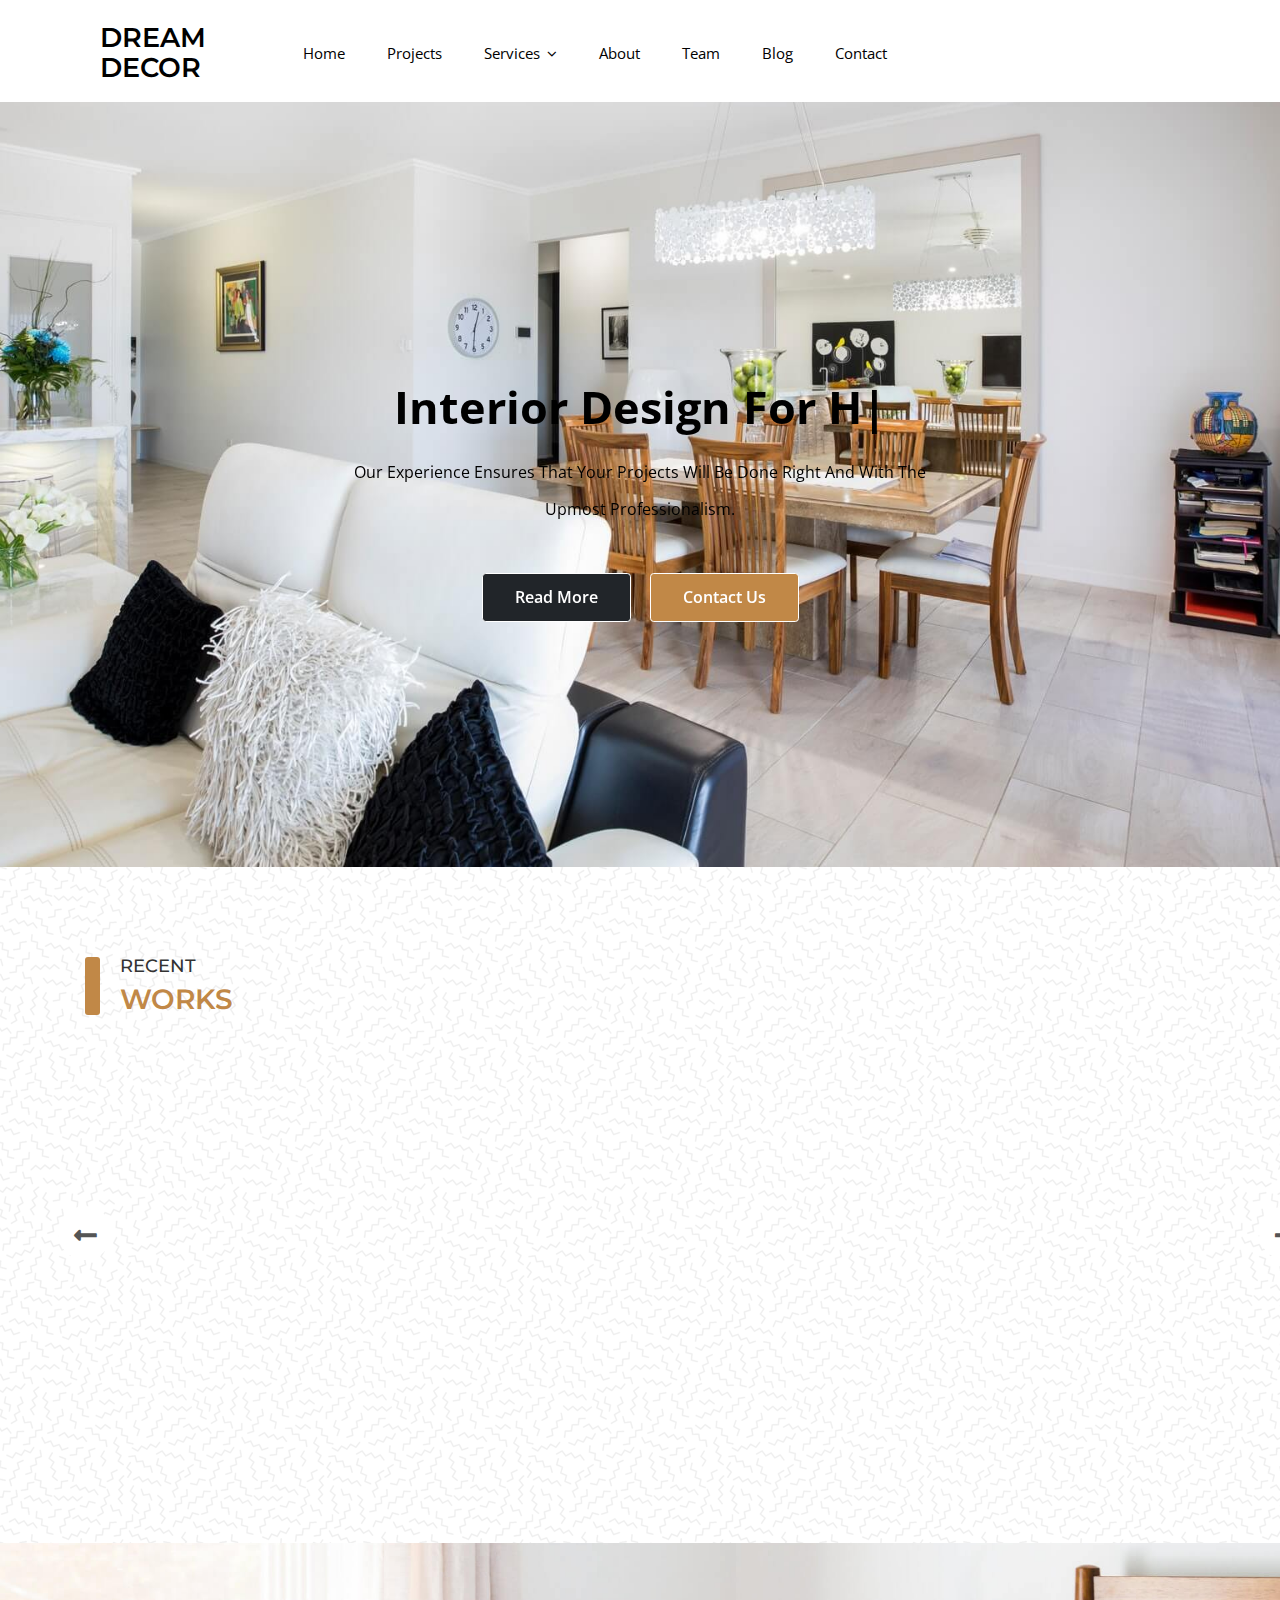
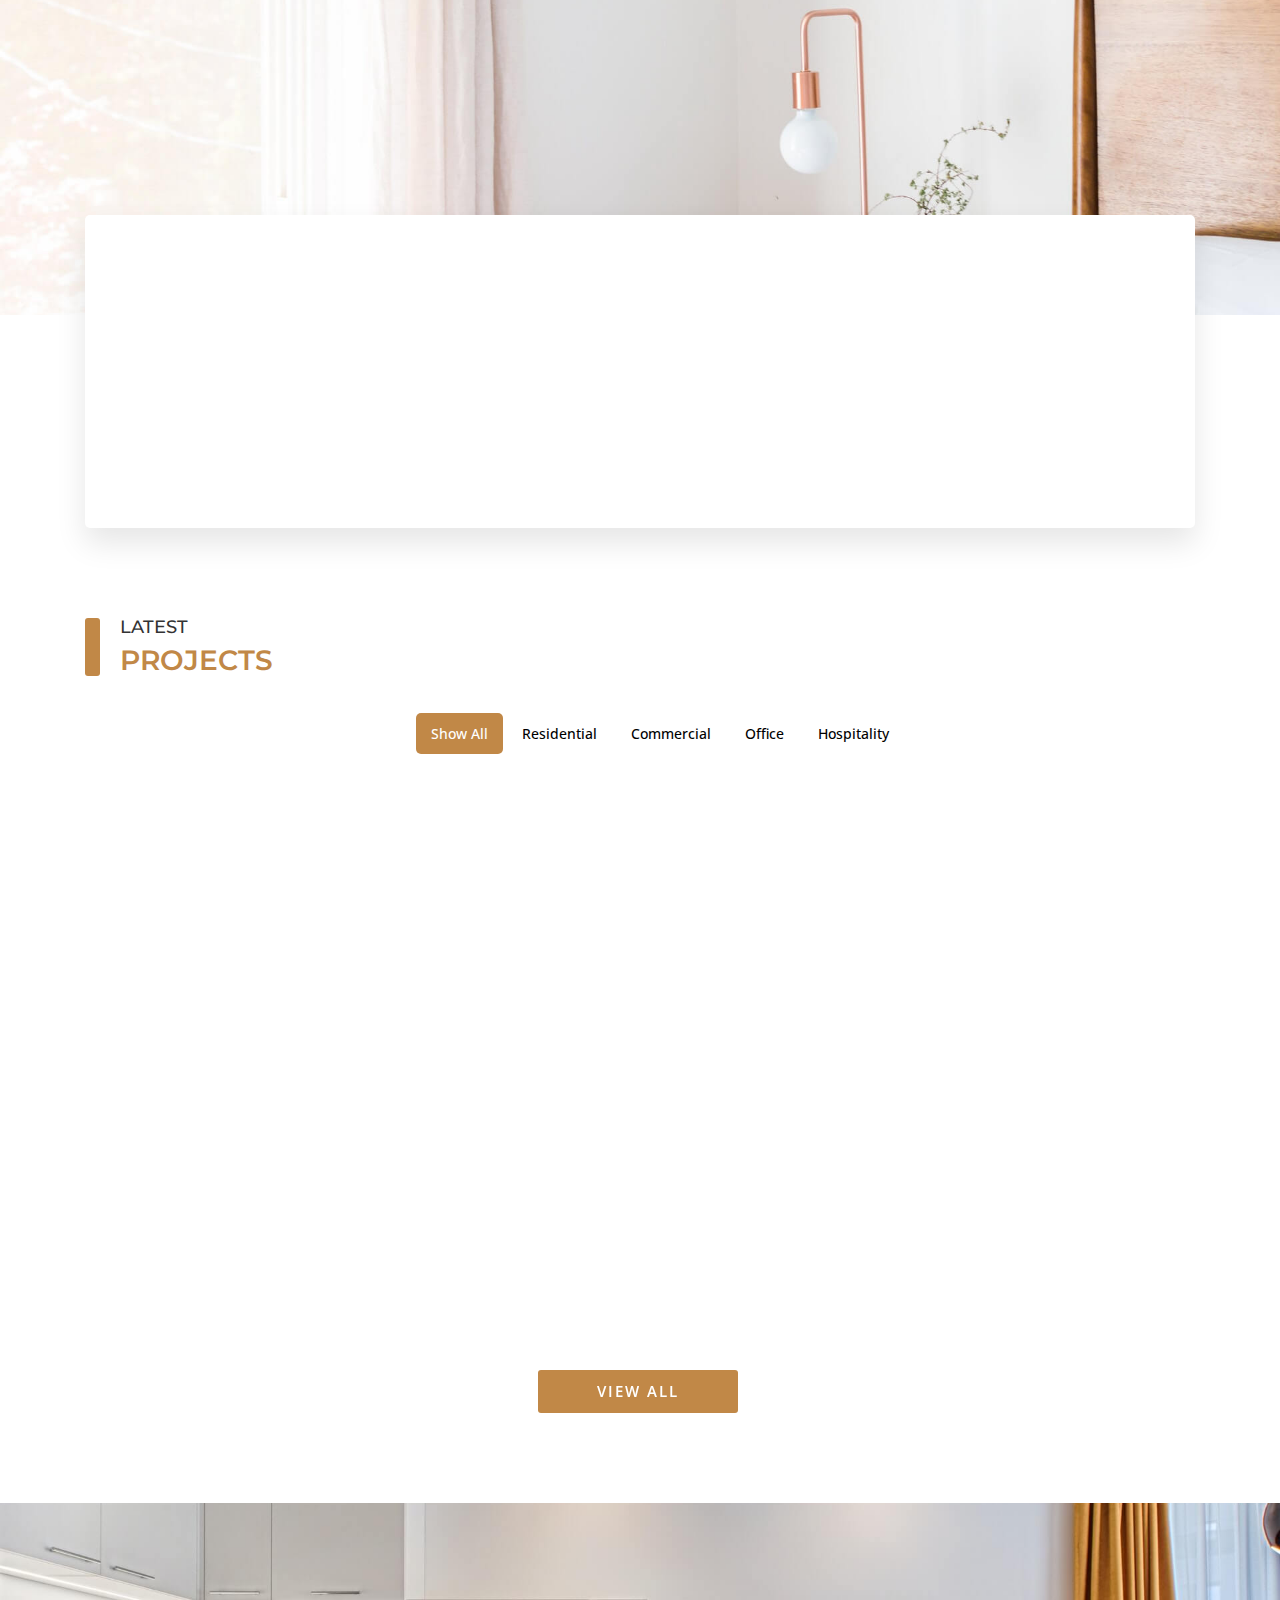
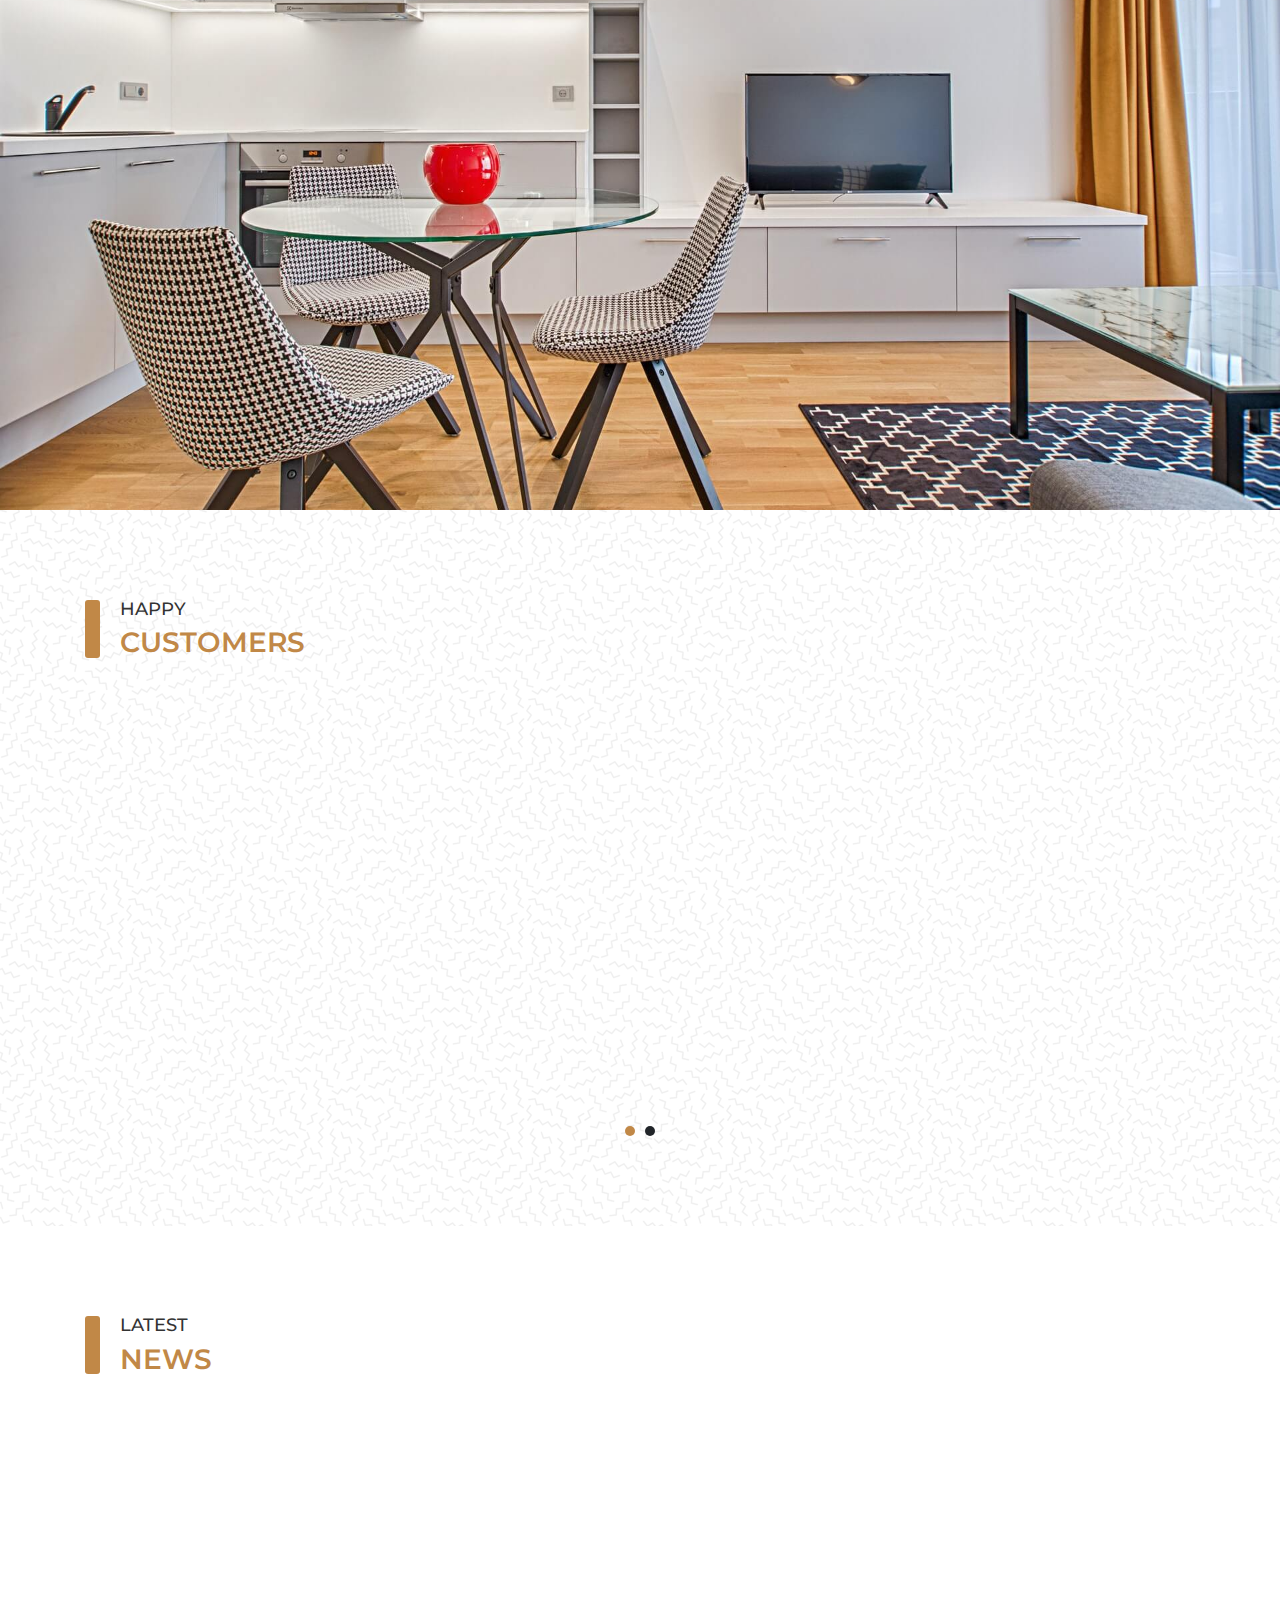
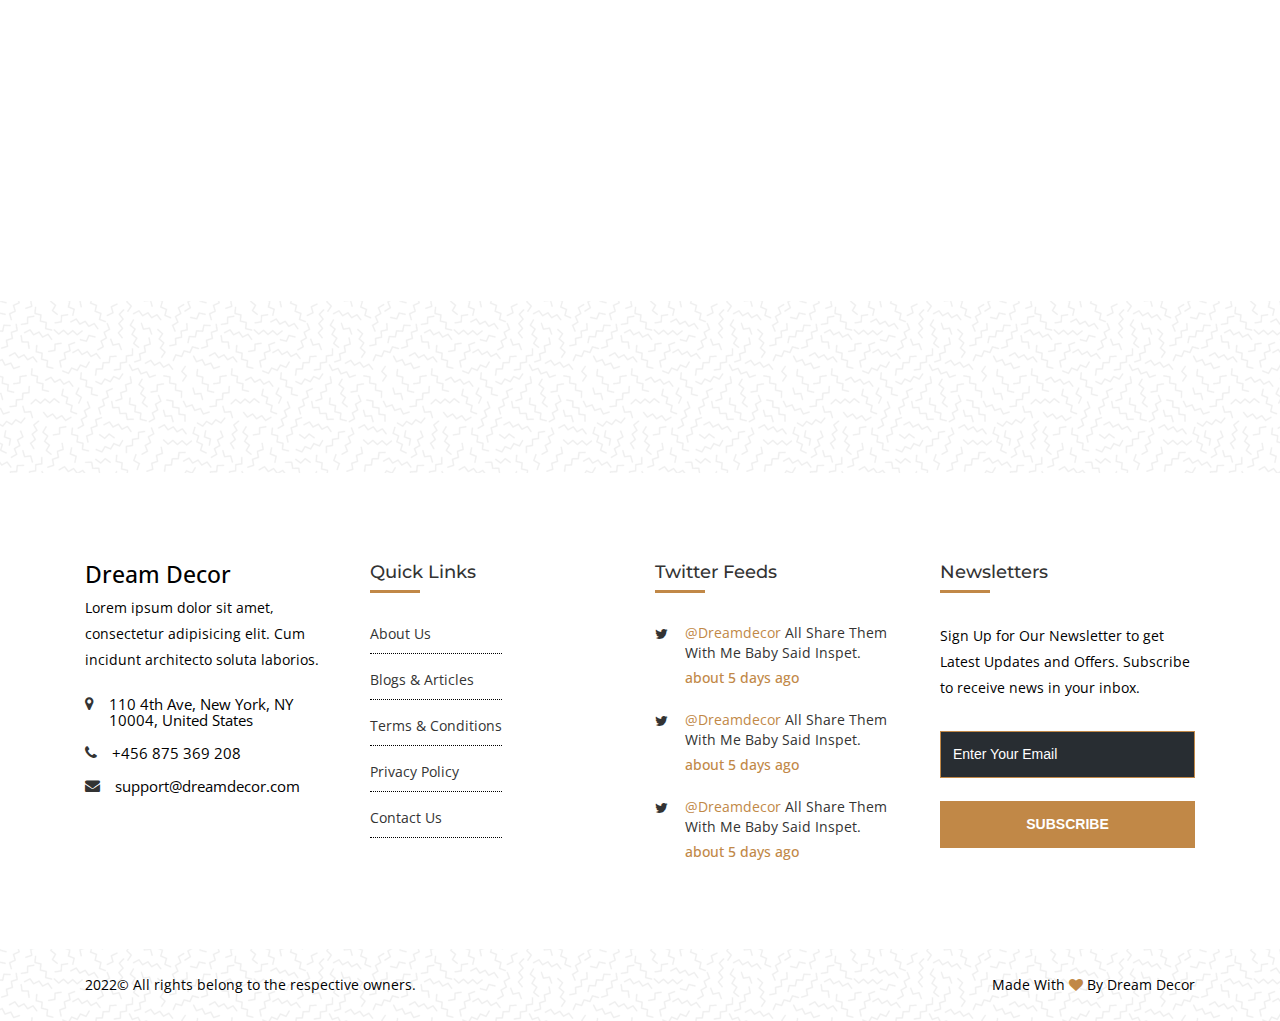
<file: index.html>
<!DOCTYPE HTML>
<html class="no-js" lang="zxx">


<head>
    <meta charset="UTF-8">
    <meta name="viewport" content="width=device-width, initial-scale=1, shrink-to-fit=no">
    <meta http-equiv="x-ua-compatible" content="ie=edge">
    <title>Dream Decor | Home</title>
    <!-- GOOGLE FONTS -->
    <link href="https://fonts.googleapis.com/css?family=Montserrat:500,600,700%7COpen+Sans:300,400" rel="stylesheet">
    <link rel="shortcut icon" type="image/x-icon" href="images/favicon-homlisti.svg">
    <!-- FONT AWESOME -->
    <link rel="stylesheet" href="css/fontawesome-all.min.css">
    <link rel="stylesheet" href="css/font-awesome.min.css">

    <!-- Slider Revolution CSS Files -->
    <link rel="stylesheet" href="revolution/css/settings.css">
    <link rel="stylesheet" href="revolution/css/layers.css">
    <link rel="stylesheet" href="revolution/css/navigation.css">
    <!-- ARCHIVES CSS -->
    <link href="css/bootstrap.css" rel="stylesheet">
    <link rel="stylesheet" href="css/menu.css">
    <link rel="stylesheet" href="css/aos.css">
    <link rel="stylesheet" href="css/aos2.css">
    <link rel="stylesheet" href="css/slick.css">
    <link href="css/animate.min.css" rel="stylesheet">
    <link rel="stylesheet" href="css/lightcase.css">
    <link rel="stylesheet" href="css/owl.carousel.min.css">
    <link href="css/menu.css" rel="stylesheet">
    <link rel="stylesheet" href="css/styles.css">

</head>

<body class="homepage-1 int_white_bg">
    <!-- Wrapper -->
    <div id="wrapper">
        <!-- START SECTION HEADINGS -->
        <!-- Header Container
        ================================================== -->
        <header id="header-container" class="header">
            <!-- Header -->
            <div id="header" class="bottom">
                <div class="container">
                    <!-- Left Side Content -->
                    <div class="left-side">
                        <!-- Logo -->
                        <div id="logo" class="col-lg-2 logo-white">
                            <a href="index.html"><h2 style="color: black;">Dream Decor</h3></a>
                        </div>
                        <!-- Mobile Navigation -->
                        <div class="mmenu-trigger">
                            <button class="hamburger hamburger--collapse" type="button">
                                <span class="hamburger-box">
							<span class="hamburger-inner"></span>
                                </span>
                            </button>
                        </div>
                        <!-- Main Navigation -->
                        <nav id="navigation" class="style-1">
                            <ul id="responsive">
                            </li>
                            <li><a href="index.html">Home</a>
                            </li>
                            <li><a href="wide-gutter-project-4.html">Projects</a>
                            </li>
                                <li><a href="#">Services</a>
                                    <ul>
                                        <li><a href="all-services.html">All Services</a>
                                        </li>
                                        <li><a href="residental-interior.html">Residential Interior</a>
                                        </li>
                                        <li><a href="commercial-interior.html">Commercial Interior</a>
                                        </li>
                                        <li><a href="office-interior.html">Office Interior</a>
                                        </li>
                                        <li><a href="hospitality-design.html">Hospitality Design</a>
                                        </li>
                                        <li><a href="modern-furniture.html">Modern Furniture</a>
                                        </li>
                                    </ul>
                                </li>
                                <li><a href="about-us.html">About</a>
                                </li>
                                <li><a href="our-team.html">Team</a>
                                </li>
                                <li><a href="blog-full-grid.html">Blog</a>
                                </li>
                                <li><a href="contact.html">Contact</a>
                                </li>
                            </ul>
                        </nav>
                        <div class="clearfix"></div>
                        <!-- Main Navigation / End -->
                    </div>
                    <!-- Left Side Content / End -->

                </div>
            </div>
            <!-- Header / End -->

        </header>
        <div class="clearfix"></div>
        <!-- Header Container / End -->

        <!-- STAR HEADER SEARCH -->
        <section id="hero-area" class="parallax-search overlay home-1" data-stellar-background-ratio="0.5">
            <div class="hero-main">
                <div class="container" data-aos="zoom-in">
                    <div class="row">
                        <div class="col-12">
                            <div class="hero-inner">
                                <!-- Welcome Text -->
                                <div class="welcome-text">
                                    <h1 class="h1">Interior Design For
                                    <br class="d-md-none">
                                    <span class="typed border-bottom"></span>
                                </h1>
                                    <p class="mt-4">Our experience ensures that your projects will be done right and with the upmost professionalism.</p>
                                </div>
                                <!--/ End Welcome Text -->
                                <a href="all-services.html" class="btn btn-default btn-theme-colored2 btn-xl mt-5">Read More</a> <a href="contact.html" class="btn btn-dark btn-theme-colored btn-xl mt-5">Contact Us</a>
                            </div>
                        </div>
                    </div>
                </div>
            </div>
        </section>
        <!-- END HEADER SEARCH -->
        <!-- END SECTION HEADINGS -->

        <!-- START SECTION RECENTLY WORKS -->
        <section class="recently portfolio bg-white-3">
            <div class="container-fluid recently-slider">
                <div class="section-title">
                    <h3>Recent</h3>
                    <h2>Works</h2>
                </div>
                <div class="portfolio right-slider">
                    <div class="owl-carousel home5-right-slider">
                        <div class="inner-box">
                            <a href="project-details.html" class="recent-16" data-aos="fade-up">
                                <div class="recent-img16 img-fluid img-center" style="background-image: url(images/interior/p-1.jpg);"></div>
                                <div class="recent-content"></div>
                                <div class="recent-details">
                                    <div class="recent-title">Luxury House</div>
                                    <div class="recent-price">$230,000</div>
                                    <div class="house-details">6 Bed <span>|</span> 3 Bath <span>|</span> 720 sq ft</div>
                                </div>
                                <div class="view-proper">View Details</div>
                            </a>
                        </div>
                        <a href="project-details.html" class="recent-16" data-aos="fade-up">
                            <div class="recent-img16 img-center" style="background-image: url(images/interior/p-2.jpg);"></div>
                            <div class="recent-content"></div>
                            <div class="recent-details">
                                <div class="recent-title">Family Apartment</div>
                                <div class="recent-price">$230,000</div>
                                <div class="house-details">6 Bed <span>|</span> 3 Bath <span>|</span> 720 sq ft</div>
                            </div>
                            <div class="view-proper">View Details</div>
                        </a>
                        <a href="project-details.html" class="recent-16" data-aos="fade-up">
                            <div class="recent-img16 img-center" style="background-image: url(images/interior/p-3.jpg);"></div>
                            <div class="recent-content"></div>
                            <div class="recent-details">
                                <div class="recent-title">Villa House</div>
                                <div class="recent-price">$230,000</div>
                                <div class="house-details">6 Bed <span>|</span> 3 Bath <span>|</span> 720 sq ft</div>
                            </div>
                            <div class="view-proper">View Details</div>
                        </a>
                        <a href="project-details.html" class="recent-16" data-aos="fade-up">
                            <div class="recent-img16 img-center" style="background-image: url(images/interior/p-4.jpg);"></div>
                            <div class="recent-content"></div>
                            <div class="recent-details">
                                <div class="recent-title">Luxury Condo</div>
                                <div class="recent-price">$230,000</div>
                                <div class="house-details">6 Bed <span>|</span> 3 Bath <span>|</span> 720 sq ft</div>
                            </div>
                            <div class="view-proper">View Details</div>
                        </a>
                        <a href="project-details.html" class="recent-16" data-aos="fade-up">
                            <div class="recent-img16 img-center" style="background-image: url(images/interior/p-5.jpg);"></div>
                            <div class="recent-content"></div>
                            <div class="recent-details">
                                <div class="recent-title">Luxury House</div>
                                <div class="recent-price">$230,000</div>
                                <div class="house-details">6 Bed <span>|</span> 3 Bath <span>|</span> 720 sq ft</div>
                            </div>
                            <div class="view-proper">View Details</div>
                        </a>
                        <a href="project-details.html" class="recent-16" data-aos="fade-up">
                            <div class="recent-img16 img-center" style="background-image: url(images/single-property/s-6.jpg);"></div>
                            <div class="recent-content"></div>
                            <div class="recent-details">
                                <div class="recent-title">Luxury House</div>
                                <div class="recent-price">$230,000</div>
                                <div class="house-details">6 Bed <span>|</span> 3 Bath <span>|</span> 720 sq ft</div>
                            </div>
                            <div class="view-proper">View Details</div>
                        </a>
                        <a href="project-details.html" class="recent-16" data-aos="fade-up">
                            <div class="recent-img16 img-center" style="background-image: url(images/single-property/s-1.jpg);"></div>
                            <div class="recent-content"></div>
                            <div class="recent-details">
                                <div class="recent-title">Luxury House</div>
                                <div class="recent-price">$230,000</div>
                                <div class="house-details">6 Bed <span>|</span> 3 Bath <span>|</span> 720 sq ft</div>
                            </div>
                            <div class="view-proper">View Details</div>
                        </a>
                        <a href="project-details.html" class="recent-16" data-aos="fade-up">
                            <div class="recent-img16 img-center" style="background-image: url(images/single-property/s-2.jpg);"></div>
                            <div class="recent-content"></div>
                            <div class="recent-details">
                                <div class="recent-title">Luxury House</div>
                                <div class="recent-price">$230,000</div>
                                <div class="house-details">6 Bed <span>|</span> 3 Bath <span>|</span> 720 sq ft</div>
                            </div>
                            <div class="view-proper">View Details</div>
                        </a>
                        <a href="project-details.html" class="recent-16" data-aos="fade-up">
                            <div class="recent-img16 img-center" style="background-image: url(images/single-property/s-3.jpg);"></div>
                            <div class="recent-content"></div>
                            <div class="recent-details">
                                <div class="recent-title">Luxury House</div>
                                <div class="recent-price">$230,000</div>
                                <div class="house-details">6 Bed <span>|</span> 3 Bath <span>|</span> 720 sq ft</div>
                            </div>
                            <div class="view-proper">View Details</div>
                        </a>
                    </div>
                </div>
            </div>
        </section>
        <!-- END SECTION RECENTLY WORKS -->

        <!-- START SECTION INFO-HELP -->
        <section class="info-help h18">
            <div class="container">
                <div class="row info-head">
                    <div class="col-lg-12 col-md-8 col-xs-8">
                        <div class="info-text" data-aos="fade-up">
                            <h3 class="text-center mb-0">Why Choose Us</h3>
                            <p class="text-center mb-4 p-0">We offer perfect interior services</p>
                        </div>
                    </div>
                </div>
            </div>
        </section>
        <!-- END SECTION INFO-HELP -->

        <!-- START SECTION INFO -->
        <section _ngcontent-bgi-c3="" class="featured-boxes-area">
            <div _ngcontent-bgi-c3="" class="container">
                <div _ngcontent-bgi-c3="" class="featured-boxes-inner">
                    <div _ngcontent-bgi-c3="" class="row m-0">
                        <div _ngcontent-bgi-c3="" class="col-lg-3 col-sm-6 col-md-6 p-0" data-aos="fade-up">
                            <div _ngcontent-bgi-c3="" class="single-featured-box">
                                <div _ngcontent-bgi-c3="" class="icon color-fb7756"><img src="images/icons/i-5.svg" width="85" height="85" alt=""></div>
                                <h3 _ngcontent-bgi-c3="" class="mt-5">Interior for Home</h3>
                                <p _ngcontent-bgi-c3="">Lorem ipsum suspendisse ultrices gravida. Risus commodo viverra maecenas accumsan.</p><a _ngcontent-bgi-c3="" class="read-more-btn" href="project-details.html">Read More</a></div>
                        </div>
                        <div _ngcontent-bgi-c3="" class="col-lg-3 col-sm-6 col-md-6 p-0" data-aos="fade-up">
                            <div _ngcontent-bgi-c3="" class="single-featured-box">
                                <div _ngcontent-bgi-c3="" class="icon color-facd60"><img src="images/icons/i-6.svg" width="85" height="85" alt=""></div>
                                <h3 _ngcontent-bgi-c3="" class="mt-5">Trusted by thousands</h3>
                                <p _ngcontent-bgi-c3="">Lorem ipsum suspendisse ultrices gravida. Risus commodo viverra maecenas accumsan.</p><a _ngcontent-bgi-c3="" class="read-more-btn" href="project-details.html">Read More</a></div>
                        </div>
                        <div _ngcontent-bgi-c3="" class="col-lg-3 col-sm-6 col-md-6 p-0" data-aos="fade-up">
                            <div _ngcontent-bgi-c3="" class="single-featured-box">
                                <div _ngcontent-bgi-c3="" class="icon color-1ac0c6"><img src="images/icons/i-7.svg" width="85" height="85" alt=""></div>
                                <h3 _ngcontent-bgi-c3="" class="mt-5">Financing made easy</h3>
                                <p _ngcontent-bgi-c3="">Lorem ipsum suspendisse ultrices gravida. Risus commodo viverra maecenas accumsan.</p><a _ngcontent-bgi-c3="" class="read-more-btn" href="project-details.html">Read More</a></div>
                        </div>
                        <div _ngcontent-bgi-c3="" class="col-lg-3 col-sm-6 col-md-6 p-0" data-aos="fade-up">
                            <div _ngcontent-bgi-c3="" class="single-featured-box">
                                <div _ngcontent-bgi-c3="" class="icon"><img src="images/icons/i-8.svg" width="85" height="85" alt=""></div>
                                <h3 _ngcontent-bgi-c3="" class="mt-5">24/7 support</h3>
                                <p _ngcontent-bgi-c3="">Quis ipsum suspendisse ultrices gravida. Risus commodo viverra maecenas accumsan.</p><a _ngcontent-bgi-c3="" class="read-more-btn" href="project-details.html">Read More</a></div>
                        </div>
                    </div>
                </div>
            </div>
        </section>
        <!-- END SECTION INFO -->

        <!-- START SECTION PROJECTS -->
        <section class="portfolio bg-white-5">
            <div class="container">
                <div class="section-title">
                    <h3>Latest</h3>
                    <h2>Projects</h2>
                </div>
                <div class="filters-group">
                    <ul>
                        <li class="active" data-filter="*">Show All</li>
                        <li data-filter=".people">Residential</li>
                        <li data-filter=".landscapes">Commercial</li>
                        <li data-filter=".web">Office</li>
                        <li data-filter=".graphic">Hospitality</li>
                    </ul>
                </div>
                <div class="row portfolio-items">
                    <div class="item col-lg-4 col-md-6 landscapes" data-aos="zoom-in">
                        <div class="single-portfolio">
                            <div class="portfolio-img">
                                <img src="images/project/p-1.jpg" alt="" />
                                <div class="portfolio-view">
                                    <div class="item-wrap">
                                        <a class="img-poppu" href="images/project/p-1.jpg" data-rel="lightcase:myCollection:slideshow">
                                            <span class="plus"></span>
                                        </a>
                                    </div>
                                </div>
                            </div>
                            <div class="portfolio-text">
                                <a href="#"><h4>Project</h4></a>
                            </div>
                        </div>
                    </div>
                    <div class="item col-lg-4 col-md-6 people" data-aos="zoom-in">
                        <div class="single-portfolio">
                            <div class="portfolio-img">
                                <img src="images/project/p-2.jpg" alt="" />
                                <div class="portfolio-view">
                                    <div class="item-wrap">
                                        <a class="img-poppu" href="images/project/p-2.jpg" data-rel="lightcase:myCollection:slideshow">
                                            <span class="plus"></span>
                                        </a>
                                    </div>
                                </div>
                            </div>
                            <div class="portfolio-text">
                                <a href="#"><h4>Project</h4></a>
                            </div>
                        </div>
                    </div>
                    <div class="item col-lg-4 col-md-6 people landscapes" data-aos="zoom-in">
                        <div class="single-portfolio">
                            <div class="portfolio-img">
                                <img src="images/project/p-3.jpg" alt="" />
                                <div class="portfolio-view">
                                    <div class="item-wrap">
                                        <a class="img-poppu" href="images/project/p-3.jpg" data-rel="lightcase:myCollection:slideshow">
                                            <span class="plus"></span>
                                        </a>
                                    </div>
                                </div>
                            </div>
                            <div class="portfolio-text">
                                <a href="#"><h4>Project</h4></a>
                            </div>
                        </div>
                    </div>
                    <div class="item col-lg-4 col-md-6 people landscapes" data-aos="zoom-in">
                        <div class="single-portfolio">
                            <div class="portfolio-img">
                                <img src="images/project/p-4.jpg" alt="" />
                                <div class="portfolio-view">
                                    <div class="item-wrap">
                                        <a class="img-poppu" href="images/project/p-4.jpg" data-rel="lightcase:myCollection:slideshow">
                                            <span class="plus"></span>
                                        </a>
                                    </div>
                                </div>
                            </div>
                            <div class="portfolio-text">
                                <a href="#"><h4>Project</h4></a>
                            </div>
                        </div>
                    </div>
                    <div class="item col-lg-4 col-md-6 people graphic" data-aos="zoom-in">
                        <div class="single-portfolio">
                            <div class="portfolio-img">
                                <img src="images/project/p-5.jpg" alt="" />
                                <div class="portfolio-view">
                                    <div class="item-wrap">
                                        <a class="img-poppu" href="images/project/p-5.jpg" data-rel="lightcase:myCollection:slideshow">
                                            <span class="plus"></span>
                                        </a>
                                    </div>
                                </div>
                            </div>
                            <div class="portfolio-text">
                                <a href="#"><h4>Project</h4></a>
                            </div>
                        </div>
                    </div>
                    <div class="item col-lg-4 col-md-6 col-xs-12 web" data-aos="zoom-in">
                        <div class="single-portfolio">
                            <div class="portfolio-img">
                                <img src="images/project/p-6.jpg" alt="" />
                                <div class="portfolio-view">
                                    <div class="item-wrap">
                                        <a class="img-poppu" href="images/project/p-6.jpg" data-rel="lightcase:myCollection:slideshow">
                                            <span class="plus"></span>
                                        </a>
                                    </div>
                                </div>
                            </div>
                            <div class="portfolio-text">
                                <a href="#"><h4>Project</h4></a>
                            </div>
                        </div>
                    </div>
                    <div class="item col-lg-4 col-sm-6 col-xs-12 landscapes last-item two">
                    </div>
                </div>
            </div>
            <div class="box bg-3 mt-0">
                <a href="wide-gutter-project-4.html" class="button button--wayra button--border-thick button--text-upper button--size-s">View All</a>
            </div>
        </section>
        <!-- END SECTION PROJECTS -->

        <!-- START SECTION INFO-HELP -->
        <section class="info-help h17">
            <div class="container">
                <div class="row info-head">
                    <div class="col-lg-6 col-md-8 col-xs-8" data-aos="fade-right">
                        <div class="info-text">
                            <h3>Living room design</h3>
                            <h5 class="mt-3">Price: $4000</h5>
                            <p class="pt-2">We Help you design the best places and offer near you. Bring to the table win-win survival strategies to ensure proactive domination going forward.</p>
                            <div class="inf-btn pro">
                                <a href="contact.html" class="btn btn-pro btn-secondary btn-lg">Get Started</a>
                            </div>
                        </div>
                    </div>
                </div>
            </div>
        </section>
        <!-- END SECTION INFO-HELP -->

        <!-- START SECTION TESTIMONIALS -->
        <section class="testimonials bg-white-3">
            <div class="container">
                <div class="section-title">
                    <h3>Happy</h3>
                    <h2>Customers</h2>
                </div>
                <div class="owl-carousel style1">
                    <div class="test-1" data-aos="zoom-in">
                        <h3>Lisa Smith</h3>
                        <img src="images/testimonials/ts-1.jpg" alt="">
                        <h6 class="mt-2">New York</h6>
                        <ul class="starts text-center mb-2">
                            <li><i class="fa fa-star"></i>
                            </li>
                            <li><i class="fa fa-star"></i>
                            </li>
                            <li><i class="fa fa-star"></i>
                            </li>
                            <li><i class="fa fa-star"></i>
                            </li>
                            <li><i class="fa fa-star"></i>
                            </li>
                        </ul>
                        <p>Lorem ipsum dolor sit amet, ligula magna at etiam aliquip venenatis. Vitae sit felis donec, suscipit tortor et sapien donec.</p>
                    </div>
                    <div class="test-1" data-aos="zoom-in">
                        <h3>Jhon Morris</h3>
                        <img src="images/testimonials/ts-2.jpg" alt="">
                        <h6 class="mt-2">Los Angeles</h6>
                        <ul class="starts text-center mb-2">
                            <li><i class="fa fa-star"></i>
                            </li>
                            <li><i class="fa fa-star"></i>
                            </li>
                            <li><i class="fa fa-star"></i>
                            </li>
                            <li><i class="fa fa-star"></i>
                            </li>
                            <li><i class="fa fa-star-o"></i>
                            </li>
                        </ul>
                        <p>Lorem ipsum dolor sit amet, ligula magna at etiam aliquip venenatis. Vitae sit felis donec, suscipit tortor et sapien donec.</p>
                    </div>
                    <div class="test-1" data-aos="zoom-in">
                        <h3>Mary Deshaw</h3>
                        <img src="images/testimonials/ts-3.jpg" alt="">
                        <h6 class="mt-2">Chicago</h6>
                        <ul class="starts text-center mb-2">
                            <li><i class="fa fa-star"></i>
                            </li>
                            <li><i class="fa fa-star"></i>
                            </li>
                            <li><i class="fa fa-star"></i>
                            </li>
                            <li><i class="fa fa-star"></i>
                            </li>
                            <li><i class="fa fa-star"></i>
                            </li>
                        </ul>
                        <p>Lorem ipsum dolor sit amet, ligula magna at etiam aliquip venenatis. Vitae sit felis donec, suscipit tortor et sapien donec.</p>
                    </div>
                    <div class="test-1" data-aos="zoom-in">
                        <h3>Gary Steven</h3>
                        <img src="images/testimonials/ts-4.jpg" alt="">
                        <h6 class="mt-2">Philadelphia</h6>
                        <ul class="starts text-center mb-2">
                            <li><i class="fa fa-star"></i>
                            </li>
                            <li><i class="fa fa-star"></i>
                            </li>
                            <li><i class="fa fa-star"></i>
                            </li>
                            <li><i class="fa fa-star"></i>
                            </li>
                            <li><i class="fa fa-star-o"></i>
                            </li>
                        </ul>
                        <p>Lorem ipsum dolor sit amet, ligula magna at etiam aliquip venenatis. Vitae sit felis donec, suscipit tortor et sapien donec.</p>
                    </div>
                    <div class="test-1" data-aos="zoom-in">
                        <h3>Cristy Mayer</h3>
                        <img src="images/testimonials/ts-5.jpg" alt="">
                        <h6 class="mt-2">San Francisco</h6>
                        <ul class="starts text-center mb-2">
                            <li><i class="fa fa-star"></i>
                            </li>
                            <li><i class="fa fa-star"></i>
                            </li>
                            <li><i class="fa fa-star"></i>
                            </li>
                            <li><i class="fa fa-star"></i>
                            </li>
                            <li><i class="fa fa-star"></i>
                            </li>
                        </ul>
                        <p>Lorem ipsum dolor sit amet, ligula magna at etiam aliquip venenatis. Vitae sit felis donec, suscipit tortor et sapien donec.</p>
                    </div>
                    <div class="test-1" data-aos="zoom-in">
                        <h3>Ichiro Tasaka</h3>
                        <img src="images/testimonials/ts-6.jpg" alt="">
                        <h6 class="mt-2">Houston</h6>
                        <ul class="starts text-center mb-2">
                            <li><i class="fa fa-star"></i>
                            </li>
                            <li><i class="fa fa-star"></i>
                            </li>
                            <li><i class="fa fa-star"></i>
                            </li>
                            <li><i class="fa fa-star"></i>
                            </li>
                            <li><i class="fa fa-star-o"></i>
                            </li>
                        </ul>
                        <p>Lorem ipsum dolor sit amet, ligula magna at etiam aliquip venenatis. Vitae sit felis donec, suscipit tortor et sapien donec.</p>
                    </div>
                </div>
            </div>
        </section>
        <!-- END SECTION TESTIMONIALS -->

        <!-- START SECTION BLOG -->
        <section class="blog-section bg-white-5">
            <div class="container">
                <div class="section-title">
                    <h3>Latest</h3>
                    <h2>News</h2>
                </div>
                <div class="news-wrap">
                    <div class="row">
                        <div class="col-xl-6 col-md-12 col-xs-12" data-aos="fade-right">
                            <div class="news-item news-item-sm">
                                <a href="blog-details.html" class="news-img-link">
                                    <div class="news-item-img">
                                        <img class="resp-img" src="images/blog/b-1.jpg" alt="blog image">
                                    </div>
                                </a>
                                <div class="news-item-text">
                                    <a href="blog-details.html"><h3>Interior Design News</h3></a>
                                    <span class="date">Jun 23, 2020 &nbsp;/&nbsp; By Admin</span>
                                    <div class="news-item-descr">
                                        <p>Lorem ipsum dolor sit amet, consectetur adipisicing elit, sed do eiusmod tempor.</p>
                                    </div>
                                    <div class="news-item-bottom">
                                        <a href="blog-details.html" class="news-link">Read more...</a>
                                        <ul class="action-list">
                                            <li class="action-item"><i class="fa fa-heart"></i> <span>306</span></li>
                                            <li class="action-item"><i class="fa fa-comment"></i> <span>34</span></li>
                                            <li class="action-item"><i class="fa fa-share-alt"></i> <span>122</span></li>
                                        </ul>
                                    </div>
                                </div>
                            </div>
                            <div class="news-item news-item-sm mb">
                                <a href="blog-details.html" class="news-img-link">
                                    <div class="news-item-img">
                                        <img class="resp-img" src="images/blog/b-2.jpg" alt="blog image">
                                    </div>
                                </a>
                                <div class="news-item-text">
                                    <a href="blog-details.html"><h3>Interior Design News</h3></a>
                                    <span class="date">Jun 23, 2020 &nbsp;/&nbsp; By Admin</span>
                                    <div class="news-item-descr">
                                        <p>Lorem ipsum dolor sit amet, consectetur adipisicing elit, sed do eiusmod tempor.</p>
                                    </div>
                                    <div class="news-item-bottom">
                                        <a href="blog-details.html" class="news-link">Read more...</a>
                                        <ul class="action-list">
                                            <li class="action-item"><i class="fa fa-heart"></i> <span>306</span></li>
                                            <li class="action-item"><i class="fa fa-comment"></i> <span>34</span></li>
                                            <li class="action-item"><i class="fa fa-share-alt"></i> <span>122</span></li>
                                        </ul>
                                    </div>
                                </div>
                            </div>
                        </div>
                        <div class="col-xl-6 col-md-12 col-xs-12" data-aos="fade-left">
                            <div class="news-item news-item-sm">
                                <a href="blog-details.html" class="news-img-link">
                                    <div class="news-item-img">
                                        <img class="resp-img" src="images/blog/b-3.jpg" alt="blog image">
                                    </div>
                                </a>
                                <div class="news-item-text">
                                    <a href="blog-details.html"><h3>Interior Design News</h3></a>
                                    <span class="date">Jun 23, 2020 &nbsp;/&nbsp; By Admin</span>
                                    <div class="news-item-descr">
                                        <p>Lorem ipsum dolor sit amet, consectetur adipisicing elit, sed do eiusmod tempor.</p>
                                    </div>
                                    <div class="news-item-bottom">
                                        <a href="blog-details.html" class="news-link">Read more...</a>
                                        <ul class="action-list">
                                            <li class="action-item"><i class="fa fa-heart"></i> <span>306</span></li>
                                            <li class="action-item"><i class="fa fa-comment"></i> <span>34</span></li>
                                            <li class="action-item"><i class="fa fa-share-alt"></i> <span>122</span></li>
                                        </ul>
                                    </div>
                                </div>
                            </div>
                            <div class="news-item news-item-sm">
                                <a href="blog-details.html" class="news-img-link">
                                    <div class="news-item-img">
                                        <img class="resp-img" src="images/blog/b-4.jpg" alt="blog image">
                                    </div>
                                </a>
                                <div class="news-item-text">
                                    <a href="blog-details.html"><h3>Interior Design News</h3></a>
                                    <span class="date">Jun 23, 2020 &nbsp;/&nbsp; By Admin</span>
                                    <div class="news-item-descr">
                                        <p>Lorem ipsum dolor sit amet, consectetur adipisicing elit, sed do eiusmod tempor.</p>
                                    </div>
                                    <div class="news-item-bottom">
                                        <a href="blog-details.html" class="news-link">Read more...</a>
                                        <ul class="action-list">
                                            <li class="action-item"><i class="fa fa-heart"></i> <span>306</span></li>
                                            <li class="action-item"><i class="fa fa-comment"></i> <span>34</span></li>
                                            <li class="action-item"><i class="fa fa-share-alt"></i> <span>122</span></li>
                                        </ul>
                                    </div>
                                </div>
                            </div>
                        </div>
                    </div>
                </div>
            </div>
        </section>
        <!-- END SECTION BLOG -->

        <!-- STAR SECTION PARTNERS -->
        <div class="partners bg-white-3 border-0">
            <div class="container">
                <div class="owl-carousel style2" data-aos="zoom-in">
                    <div class="owl-item"><img src="images/partners/1.png" alt=""></div>
                    <div class="owl-item"><img src="images/partners/2.png" alt=""></div>
                    <div class="owl-item"><img src="images/partners/3.png" alt=""></div>
                    <div class="owl-item"><img src="images/partners/4.png" alt=""></div>
                    <div class="owl-item"><img src="images/partners/5.png" alt=""></div>
                    <div class="owl-item"><img src="images/partners/6.png" alt=""></div>
                    <div class="owl-item"><img src="images/partners/7.png" alt=""></div>
                    <div class="owl-item"><img src="images/partners/8.png" alt=""></div>
                    <div class="owl-item"><img src="images/partners/9.png" alt=""></div>
                    <div class="owl-item"><img src="images/partners/10.png" alt=""></div>
                </div>
            </div>
        </div>
        <!-- END SECTION PARTNERS -->

        <!-- START FOOTER -->
        <footer class="first-footer">
            <div class="top-footer bg-white-5">
                <div class="container">
                    <div class="row">
                        <div class="col-lg-3 col-md-6">
                            <div class="netabout">
                                <a href="index.html" class="logo">
                                    <h4 style="color: black;">Dream Decor</h4>
                                </a>
                                <p>Lorem ipsum dolor sit amet, consectetur adipisicing elit. Cum incidunt architecto soluta laborios.</p>
                            </div>
                            <div class="contactus">
                                <ul>
                                    <li>
                                        <div class="info">
                                            <i class="fa fa-map-marker" aria-hidden="true"></i>
                                            <p class="in-p">110 4th Ave, New York, NY 10004, United States
                                            </p>
                                        </div>
                                    </li>
                                    <li>
                                        <div class="info">
                                            <i class="fa fa-phone" aria-hidden="true"></i>
                                            <p class="in-p">+456 875 369 208</p>
                                        </div>
                                    </li>
                                    <li>
                                        <div class="info">
                                            <i class="fa fa-envelope" aria-hidden="true"></i>
                                            <p class="in-p ti">support@dreamdecor.com</p>
                                        </div>
                                    </li>
                                </ul>
                            </div>
                        </div>
                        <div class="col-lg-3 col-md-6">
                            <div class="navigation">
                                <h3>Quick Links</h3>
                                <div class="nav-footer">
                                    <ul>
                                        <li><a href="about-us.html">About Us </a></li>
                                        <li><a href="blog-full-grid.html">Blogs & Articles </a></li>
                                        <li><a href="about-us.html">Terms & Conditions</a></li>
                                        <li><a href="about-us.html">Privacy Policy </a></li>
                                        <li><a href="contact.html">Contact Us </a></li>
                                    </ul>
                                </div>
                            </div>
                        </div>
                        <div class="col-lg-3 col-md-6">
                            <div class="widget">
                                <h3>Twitter Feeds</h3>
                                <div class="twitter-widget contuct">
                                    <div class="twitter-area">
                                        <div class="single-item">
                                            <div class="icon-holder">
                                                <i class="fa fa-twitter" aria-hidden="true"></i>
                                            </div>
                                            <div class="text">
                                                <h5><a href="#">@dreamdecor</a> all share them with me baby said inspet.</h5>
                                                <h4>about 5 days ago</h4>
                                            </div>
                                        </div>
                                        <div class="single-item">
                                            <div class="icon-holder">
                                                <i class="fa fa-twitter" aria-hidden="true"></i>
                                            </div>
                                            <div class="text">
                                                <h5><a href="#">@dreamdecor</a> all share them with me baby said inspet.</h5>
                                                <h4>about 5 days ago</h4>
                                            </div>
                                        </div>
                                        <div class="single-item">
                                            <div class="icon-holder">
                                                <i class="fa fa-twitter" aria-hidden="true"></i>
                                            </div>
                                            <div class="text">
                                                <h5><a href="#">@dreamdecor</a> all share them with me baby said inspet.</h5>
                                                <h4>about 5 days ago</h4>
                                            </div>
                                        </div>
                                    </div>
                                </div>
                            </div>
                        </div>
                        <div class="col-lg-3 col-md-6">
                            <div class="newsletters">
                                <h3>Newsletters</h3>
                                <p>Sign Up for Our Newsletter to get Latest Updates and Offers. Subscribe to receive news in your inbox.</p>
                            </div>
                            <form class="bloq-email mailchimp form-inline" method="post">
                                <label for="subscribeEmail" class="error"></label>
                                <div class="email">
                                    <input type="email" id="subscribeEmail" name="EMAIL" placeholder="Enter Your Email">
                                    <input type="submit" value="Subscribe">
                                    <p class="subscription-success"></p>
                                </div>
                            </form>
                        </div>
                    </div>
                </div>
            </div>
            <div class="second-footer bg-white-3">
                <div class="container">
                    <p>2022© All rights belong to the respective owners.</p>
                    <p>Made With <i class="fa fa-heart" aria-hidden="true"></i> By Dream Decor</p>
                </div>
            </div>
        </footer>

        <a data-scroll href="#wrapper" class="go-up"><i class="fa fa-angle-double-up" aria-hidden="true"></i></a>
        <!-- END FOOTER -->

        <!-- START PRELOADER -->
        <div id="preloader">
            <div id="status">
                <div class="status-mes"></div>
            </div>
        </div>
        <!-- END PRELOADER -->

        <!-- ARCHIVES JS -->
        <script src="js/jquery.min.js"></script>
        <script src="js/tether.min.js"></script>
        <script src="js/bootstrap.min.js"></script>
        <script src="js/mmenu.min.js"></script>
        <script src="js/mmenu.js"></script>
        <script src="js/aos.js"></script>
        <script src="js/aos2.js"></script>
        <script src="js/slick.min.js"></script>
        <script src="js/slick.js"></script>
        <script src="js/jquery.easing.min.js"></script>
        <script src="js/smooth-scroll.min.js"></script>
        <script src="js/typed.min.js"></script>
        <script src="js/isotope.pkgd.min.js"></script>
        <script src="js/lightcase.js"></script>
        <script src="js/owl.carousel.js"></script>
        <script src="js/jquery.waypoints.min.js"></script>
        
        <script>
            $('.home5-right-slider').owlCarousel({
                loop: true,
                margin: 30,
                dots: false,
                nav: true,
                rtl: false,
                autoplayHoverPause: false,
                autoplay: false,
                singleItem: true,
                smartSpeed: 1200,
                navText: ["<i class='fas fa-long-arrow-alt-left'></i>", "<i class='fas fa-long-arrow-alt-right'></i>"],
                responsive: {
                    0: {
                        items: 1,
                        center: false
                    },
                    480: {
                        items: 1,
                        center: false
                    },
                    520: {
                        items: 2,
                        center: false
                    },
                    600: {
                        items: 2,
                        center: false
                    },
                    768: {
                        items: 2
                    },
                    992: {
                        items: 3
                    },
                    1200: {
                        items: 5
                    },
                    1366: {
                        items: 5
                    },
                    1400: {
                        items: 5
                    }
                }
            });

        </script>
        
        <script>
            $(window).on('scroll load', function() {
                $("#header.cloned #logo img").attr("src", $('#header #logo img').attr('data-sticky-logo'));
            });

        </script>
        
        <script>
        var typed = new Typed('.typed', {
            strings: ["House ^2000", "Apartment ^2000", "Plaza ^4000"],
            smartBackspace: false,
            loop: true,
            showCursor: true,
            cursorChar: "|",
            typeSpeed: 50,
            backSpeed: 30,
            startDelay: 800
        });

    </script>

        <!-- Slider Revolution scripts -->
        <script src="revolution/js/jquery.themepunch.tools.min.js"></script>
        <script src="revolution/js/jquery.themepunch.revolution.min.js"></script>
        <script src="revolution/js/extensions/revolution.extension.actions.min.js"></script>
        <script src="revolution/js/extensions/revolution.extension.carousel.min.js"></script>
        <script src="revolution/js/extensions/revolution.extension.kenburn.min.js"></script>
        <script src="revolution/js/extensions/revolution.extension.layeranimation.min.js"></script>
        <script src="revolution/js/extensions/revolution.extension.migration.min.js"></script>
        <script src="revolution/js/extensions/revolution.extension.navigation.min.js"></script>
        <script src="revolution/js/extensions/revolution.extension.parallax.min.js"></script>
        <script src="revolution/js/extensions/revolution.extension.slideanims.min.js"></script>
        <script src="revolution/js/extensions/revolution.extension.video.min.js"></script>

        <!-- MAIN JS -->
        <script src="js/script.js"></script>

    </div>
    <!-- Wrapper / End -->
</body>


</html>
</file>
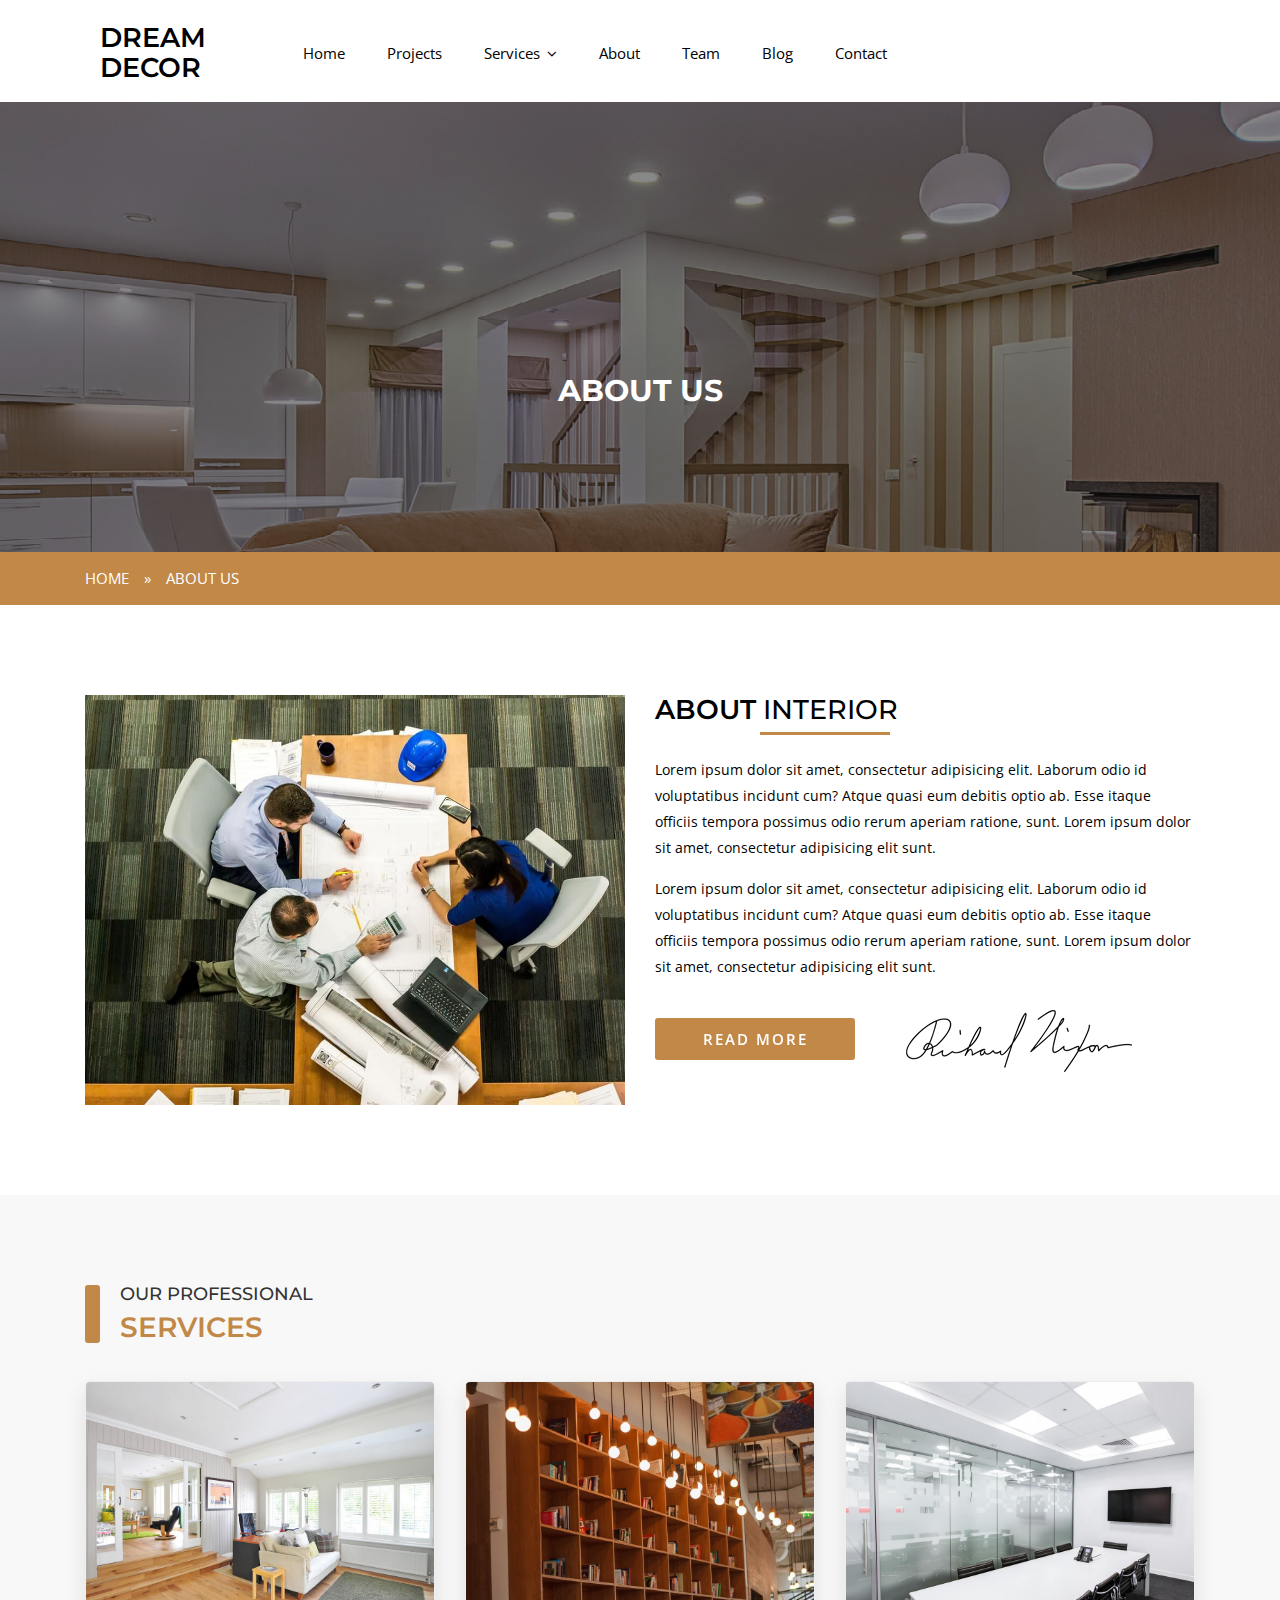
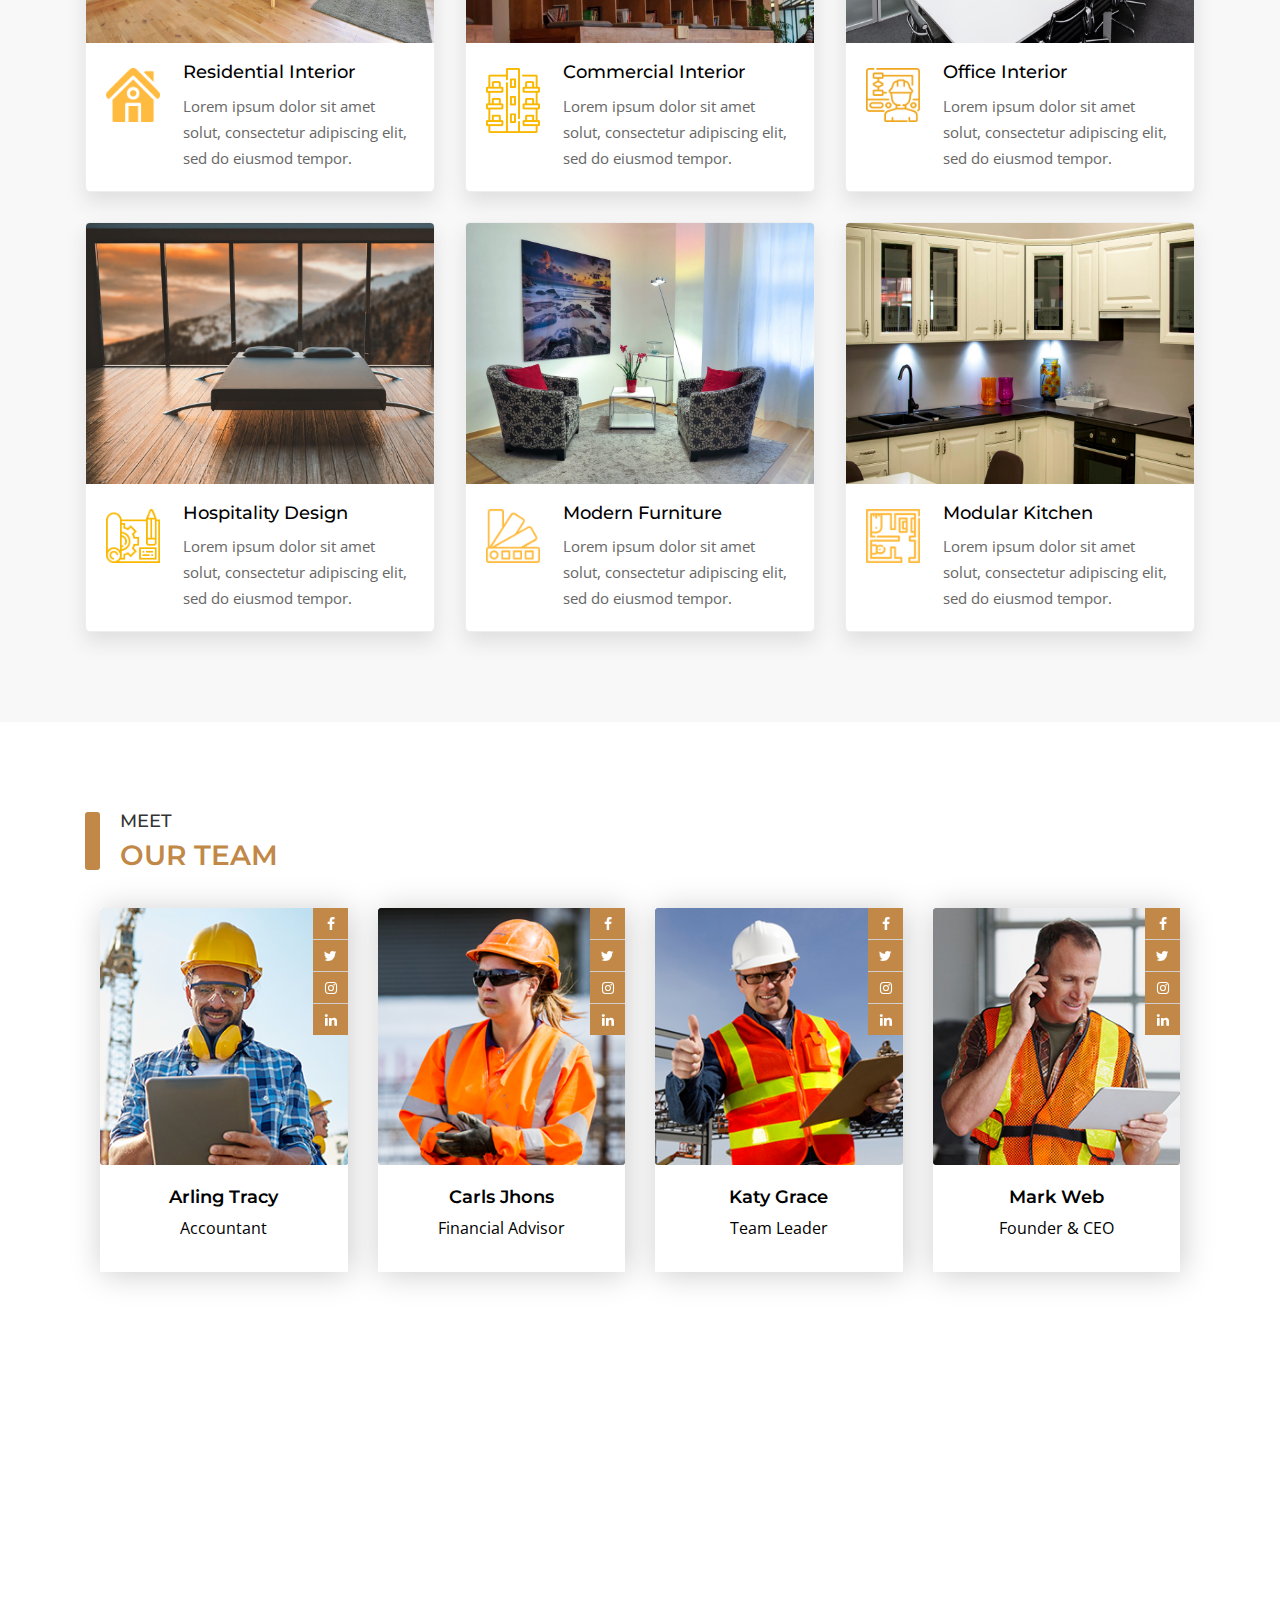
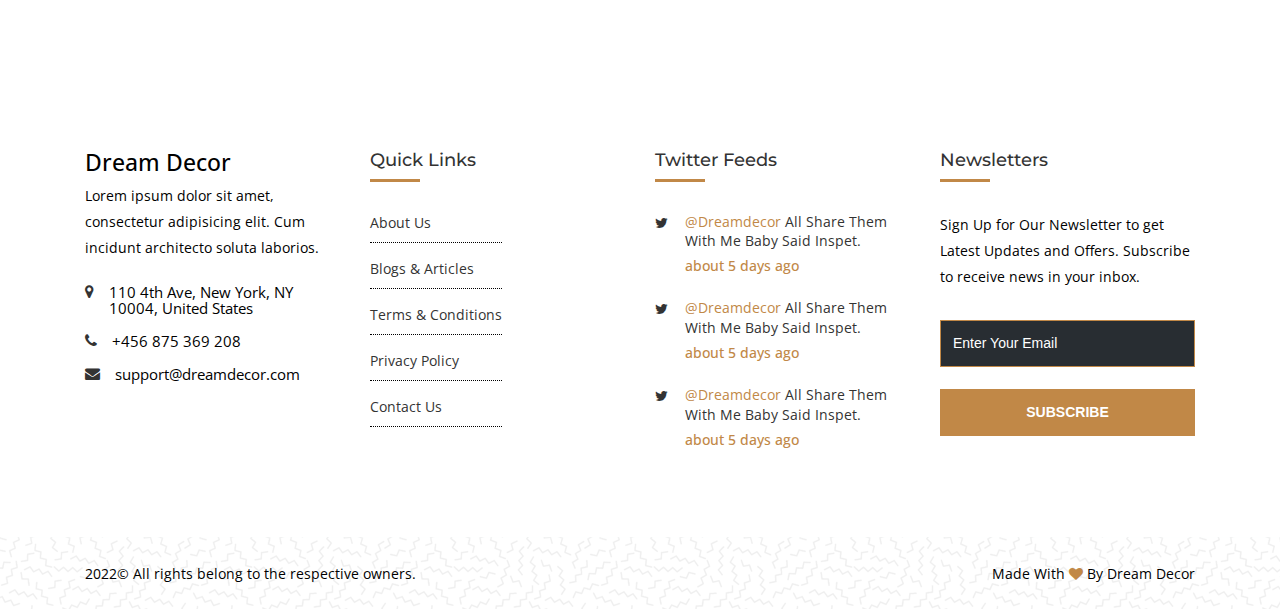
<file: about-us.html>
<!DOCTYPE HTML>
<html class="no-js" lang="zxx">


<head>
    <meta charset="UTF-8">
    <meta name="viewport" content="width=device-width, initial-scale=1, shrink-to-fit=no">
    <meta http-equiv="x-ua-compatible" content="ie=edge">
    <title>Dream Decor | About</title>
    <!-- GOOGLE FONTS -->
    <link rel="shortcut icon" type="image/x-icon" href="images/favicon-homlisti.svg">

    <link href="https://fonts.googleapis.com/css?family=Montserrat:500,600,700%7COpen+Sans:300,400" rel="stylesheet">
    <!-- FONT AWESOME -->

    <link rel="stylesheet" href="css/font-awesome.min.css">
    <!-- ARCHIVES CSS -->
    <link href="css/bootstrap.css" rel="stylesheet">
    <link rel="stylesheet" href="css/menu.css">
    <link href="css/animate.min.css" rel="stylesheet">
    <link rel="stylesheet" href="css/lightcase.css">
    <link rel="stylesheet" href="css/styles.css">

</head>

<body class="inner-page int_white_bg">
    <!-- Wrapper -->
    <div id="wrapper">
        <!-- START SECTION HEADINGS -->
        <!-- Header Container
        ================================================== -->
        <header id="header-container" class="header">
            <!-- Header -->
            <div id="header" class="bottom">
                <div class="container">
                    <!-- Left Side Content -->
                    <div class="left-side">
                        <!-- Logo -->
                        <div id="logo" class="col-lg-2 logo-white">
                            <a href="index.html"><h2 style="color: black;">Dream Decor</h3></a>
                        </div>
                        <!-- Mobile Navigation -->
                        <div class="mmenu-trigger">
                            <button class="hamburger hamburger--collapse" type="button">
                                <span class="hamburger-box">
							<span class="hamburger-inner"></span>
                                </span>
                            </button>
                        </div>
                        <!-- Main Navigation -->
                        <nav id="navigation" class="style-1">
                            <ul id="responsive">
                            </li>
                            <li><a href="index.html">Home</a>
                            </li>
                            <li><a href="wide-gutter-project-4.html">Projects</a>
                            </li>
                                <li><a href="#">Services</a>
                                    <ul>
                                        <li><a href="all-services.html">All Services</a>
                                        </li>
                                        <li><a href="residental-interior.html">Residential Interior</a>
                                        </li>
                                        <li><a href="commercial-interior.html">Commercial Interior</a>
                                        </li>
                                        <li><a href="office-interior.html">Office Interior</a>
                                        </li>
                                        <li><a href="hospitality-design.html">Hospitality Design</a>
                                        </li>
                                        <li><a href="modern-furniture.html">Modern Furniture</a>
                                        </li>
                                    </ul>
                                </li>
                                <li><a href="about-us.html">About</a>
                                </li>
                                <li><a href="our-team.html">Team</a>
                                </li>
                                <li><a href="blog-full-grid.html">Blog</a>
                                </li>
                                <li><a href="contact.html">Contact</a>
                                </li>
                            </ul>
                        </nav>
                        <div class="clearfix"></div>
                        <!-- Main Navigation / End -->
                    </div>
                    <!-- Left Side Content / End -->

                </div>
            </div>
            <!-- Header / End -->

        </header>
        
        <div class="clearfix"></div>
        <!-- Header Container / End -->

        <section class="headings">
            <div class="text-heading">
                <div class="container">
                    <h1 class="text-center">About Us</h1>
                </div>
            </div>
        </section>
        <div class="road">
            <div class="container">
                <div class="row">
                    <div class="col">
                        <a href="index.html">Home</a><span>»</span><span>About Us</span>
                    </div>
                </div>
            </div>
        </div>
        <!-- END SECTION HEADINGS -->

        <!-- START SECTION ABOUT -->
        <section class="who-we-are">
            <div class="container">
                <div class="row">
                    <div class="col-md-6 who">
                        <img src="images/bg/about-us.jpg" alt="">
                    </div>
                    <div class="col-md-6 who-1">
                        <div>
                            <h2 class="text-left mb-4">About <span>Interior</span></h2>
                        </div>
                        <div class="pftext">
                            <p>Lorem ipsum dolor sit amet, consectetur adipisicing elit. Laborum odio id voluptatibus incidunt cum? Atque quasi eum debitis optio ab. Esse itaque officiis tempora possimus odio rerum aperiam ratione, sunt. Lorem ipsum dolor sit amet, consectetur adipisicing elit sunt.</p>

                            <p>Lorem ipsum dolor sit amet, consectetur adipisicing elit. Laborum odio id voluptatibus incidunt cum? Atque quasi eum debitis optio ab. Esse itaque officiis tempora possimus odio rerum aperiam ratione, sunt. Lorem ipsum dolor sit amet, consectetur adipisicing elit sunt.</p>
                        </div>
                        <div class="box bg-2">
                            <a href="about-us.html" class="button button--wayra button--border-thick button--text-upper button--size-s mb-5 mt-4">read More</a>
                            <img src="images/signature.png" class="ml-5" alt="">
                        </div>
                    </div>
                </div>
            </div>
        </section>
        <!-- END SECTION ABOUT -->

        <!-- START SECTION SERVICES -->
        <section class="all-services bg-white-2">
            <div class="container">
                <div class="section-title">
                    <h3>Our Professional</h3>
                    <h2>Services</h2>
                </div>
                <div class="row mt-50">
                    <div class="col-lg-4 col-xs-12 col-sm-12 col-md-6">
                        <div class="item mb-30">
                            <div class=service-box>
                                <figure class="img-box">
                                    <a href="residental-interior.html"><img src="images/services/s-1.jpg" alt=""></a>
                                    <figcaption class="default-overlay-outer">
                                        <div class="inner">
                                            <div class="content-layer"><a class="this-link btn btn-primary" href="residental-interior.html">Read more</a> </div>
                                        </div>
                                    </figcaption>
                                </figure>
                                <div class="clearfix service-inner-box">
                                    <div class=service-icon-box><img src="images/services/2.png" alt=""></div>
                                    <div class=service-content-box>
                                        <h3><a href="residental-interior.html">Residential Interior</a></h3>
                                        <p>Lorem ipsum dolor sit amet solut, consectetur adipiscing elit, sed do eiusmod tempor.</p>
                                    </div>
                                </div>
                            </div>
                        </div>
                    </div>
                    <div class="col-lg-4 col-xs-12 col-sm-12 col-md-6">
                        <div class="item mb-30">
                            <div class=service-box>
                                <figure class="img-box">
                                    <a href="commercial-interior.html"><img src="images/services/s-2.jpg" alt=""></a>
                                    <figcaption class="default-overlay-outer">
                                        <div class="inner">
                                            <div class="content-layer"><a class="this-link btn btn-primary" href="commercial-interior.html">Read more</a> </div>
                                        </div>
                                    </figcaption>
                                </figure>
                                <div class="clearfix service-inner-box">
                                    <div class=service-icon-box><img src="images/services/15.png" alt=""></div>
                                    <div class=service-content-box>
                                        <h3><a href="commercial-interior.html">Commercial Interior</a></h3>
                                        <p>Lorem ipsum dolor sit amet solut, consectetur adipiscing elit, sed do eiusmod tempor.</p>
                                    </div>
                                </div>
                            </div>
                        </div>
                    </div>
                    <div class="col-lg-4 col-xs-12 col-sm-12 col-md-6">
                        <div class="item mb-30">
                            <div class=service-box>
                                <figure class="img-box">
                                    <a href="office-interior.html"><img src="images/services/s-3.jpg" alt=""></a>
                                    <figcaption class="default-overlay-outer">
                                        <div class="inner">
                                            <div class="content-layer"><a class="this-link btn btn-primary" href="office-interior.html">Read more</a> </div>
                                        </div>
                                    </figcaption>
                                </figure>
                                <div class="clearfix service-inner-box">
                                    <div class=service-icon-box><img src="images/services/10.png" width="53" alt=""></div>
                                    <div class=service-content-box>
                                        <h3><a href="office-interior.html">Office Interior</a></h3>
                                        <p>Lorem ipsum dolor sit amet solut, consectetur adipiscing elit, sed do eiusmod tempor.</p>
                                    </div>
                                </div>
                            </div>
                        </div>
                    </div>
                    <div class="col-lg-4 col-xs-12 col-sm-12 col-md-6">
                        <div class="item smb-30">
                            <div class=service-box>
                                <figure class="img-box">
                                    <a href="hospitality-design.html"><img src="images/services/s-4.jpg" alt=""></a>
                                    <figcaption class="default-overlay-outer">
                                        <div class="inner">
                                            <div class="content-layer"><a class="this-link btn btn-primary" href="hospitality-design.html">Read more</a> </div>
                                        </div>
                                    </figcaption>
                                </figure>
                                <div class="clearfix service-inner-box">
                                    <div class=service-icon-box><img src="images/services/14.png" width="53" alt=""></div>
                                    <div class=service-content-box>
                                        <h3><a href="hospitality-design.html">Hospitality Design</a></h3>
                                        <p>Lorem ipsum dolor sit amet solut, consectetur adipiscing elit, sed do eiusmod tempor.</p>
                                    </div>
                                </div>
                            </div>
                        </div>
                    </div>
                    <div class="col-lg-4 col-xs-12 col-sm-12 col-md-6">
                        <div class="item smb-30">
                            <div class=service-box>
                                <figure class="img-box">
                                    <a href="#"><img src="images/services/s-5.jpg" alt=""></a>
                                    <figcaption class="default-overlay-outer">
                                        <div class="inner">
                                            <div class="content-layer"><a class="this-link btn btn-primary" href="#">Read more</a> </div>
                                        </div>
                                    </figcaption>
                                </figure>
                                <div class="clearfix service-inner-box">
                                    <div class=service-icon-box><img src="images/services/1.png" width="53" alt=""></div>
                                    <div class=service-content-box>
                                        <h3><a href="modern-furniture.html">Modern Furniture</a></h3>
                                        <p>Lorem ipsum dolor sit amet solut, consectetur adipiscing elit, sed do eiusmod tempor.</p>
                                    </div>
                                </div>
                            </div>
                        </div>
                    </div>
                    <div class="col-lg-4 col-xs-12 col-sm-12 col-md-6">
                        <div class="item">
                            <div class=service-box>
                                <figure class="img-box">
                                    <a href="#"><img src="images/services/s-6.jpg" alt=""></a>
                                    <figcaption class="default-overlay-outer">
                                        <div class="inner">
                                            <div class="content-layer"><a class="this-link btn btn-primary" href="#">Read more</a> </div>
                                        </div>
                                    </figcaption>
                                </figure>
                                <div class="clearfix service-inner-box">
                                    <div class=service-icon-box><img src="images/services/3.png" width="53" alt=""></div>
                                    <div class=service-content-box>
                                        <h3><a href=#>Modular Kitchen</a></h3>
                                        <p>Lorem ipsum dolor sit amet solut, consectetur adipiscing elit, sed do eiusmod tempor.</p>
                                    </div>
                                </div>
                            </div>
                        </div>
                    </div>
                </div>
            </div>
        </section>
        <!-- END SECTION SERVICES -->

        <!-- START SECTION TEAM -->
        <section class="team">
            <div class="container">
                <div class="section-title">
                    <h3>Meet</h3>
                    <h2>OUR TEAM</h2>
                </div>
                <div class="row team-all">
                    <!--Team Block-->
                    <div class="team-block col-lg-3 col-md-6 col-xs-12">
                        <div class="inner-box team-details">
                            <div class="image team-head">
                                <a href="our-team.html"><img src="images/team/t-1.png" alt="" /></a>
                                <div class="team-hover">
                                    <ul class="team-social">
                                        <li><a href="#" class="facebook"><i class="fa fa-facebook"></i></a></li>
                                        <li><a href="#" class="twitter"><i class="fa fa-twitter"></i></a></li>
                                        <li><a href="#" class="instagram"><i class="fa fa-instagram"></i></a></li>
                                        <li><a href="#" class="linkedin"><i class="fa fa-linkedin"></i></a></li>
                                    </ul>
                                </div>
                            </div>
                            <div class="lower-box">
                                <h3><a href="our-team.html">Arling Tracy</a></h3>
                                <div class="designation">Accountant</div>
                            </div>
                        </div>
                    </div>
                    <!--Team Block-->
                    <div class="team-block col-lg-3 col-md-6 col-xs-12">
                        <div class="inner-box team-details">
                            <div class="image team-head">
                                <a href="our-team.html"><img src="images/team/t-2.png" alt="" /></a>
                                <div class="team-hover">
                                    <ul class="team-social">
                                        <li><a href="#" class="facebook"><i class="fa fa-facebook"></i></a></li>
                                        <li><a href="#" class="twitter"><i class="fa fa-twitter"></i></a></li>
                                        <li><a href="#" class="instagram"><i class="fa fa-instagram"></i></a></li>
                                        <li><a href="#" class="linkedin"><i class="fa fa-linkedin"></i></a></li>
                                    </ul>
                                </div>
                            </div>
                            <div class="lower-box">
                                <h3><a href="our-team.html">Carls Jhons</a></h3>
                                <div class="designation">Financial Advisor</div>
                            </div>
                        </div>
                    </div>
                    <!--Team Block-->
                    <div class="team-block col-lg-3 col-md-6 col-xs-12 pb-none">
                        <div class="inner-box team-details">
                            <div class="image team-head">
                                <a href="our-team.html"><img src="images/team/t-3.png" alt="" /></a>
                                <div class="team-hover">
                                    <ul class="team-social">
                                        <li><a href="#" class="facebook"><i class="fa fa-facebook"></i></a></li>
                                        <li><a href="#" class="twitter"><i class="fa fa-twitter"></i></a></li>
                                        <li><a href="#" class="instagram"><i class="fa fa-instagram"></i></a></li>
                                        <li><a href="#" class="linkedin"><i class="fa fa-linkedin"></i></a></li>
                                    </ul>
                                </div>
                            </div>
                            <div class="lower-box">
                                <h3><a href="our-team.html">Katy Grace</a></h3>
                                <div class="designation">Team Leader</div>
                            </div>
                        </div>
                    </div>
                    <!--Team Block-->
                    <div class="team-block col-lg-3 col-md-6 col-xs-12 pb-none">
                        <div class="inner-box team-details">
                            <div class="image team-head">
                                <a href="our-team.html"><img src="images/team/t-4.png" alt="" /></a>
                                <div class="team-hover">
                                    <ul class="team-social">
                                        <li><a href="#" class="facebook"><i class="fa fa-facebook"></i></a></li>
                                        <li><a href="#" class="twitter"><i class="fa fa-twitter"></i></a></li>
                                        <li><a href="#" class="instagram"><i class="fa fa-instagram"></i></a></li>
                                        <li><a href="#" class="linkedin"><i class="fa fa-linkedin"></i></a></li>
                                    </ul>
                                </div>
                            </div>
                            <div class="lower-box">
                                <h3><a href="our-team.html">Mark Web</a></h3>
                                <div class="designation">Founder &amp; CEO</div>
                            </div>
                        </div>
                    </div>
                </div>
            </div>
        </section>
        <!-- END SECTION TEAM -->

        <!-- START SECTION COUNTER UP -->
        <section class="counterup">
            <div class="container">
                <div class="row">
                    <div class="col-md-3">
                        <div class="countr">
                            <i class="fa fa-trophy" aria-hidden="true"></i>
                            <p class="counter">200</p>
                            <h3>won awards</h3>
                        </div>
                    </div>
                    <div class="col-md-3">
                        <div class="countr">
                            <i class="fa fa-heart" aria-hidden="true"></i>
                            <p class="counter">300</p>
                            <h3>Happy clients</h3>
                        </div>
                    </div>
                    <div class="col-md-3">
                        <div class="countr">
                            <i class="fa fa-clock-o" aria-hidden="true"></i>
                            <p class="counter">400</p>
                            <h3>Hours Worked</h3>
                        </div>
                    </div>
                    <div class="col-md-3">
                        <div class="countr lt">
                            <i class="fa fa-folder-open" aria-hidden="true"></i>
                            <p class="counter">250</p>
                            <h3>Our Projects</h3>
                        </div>
                    </div>
                </div>
            </div>
        </section>
        <!-- END SECTION COUNTER UP -->

        <!-- START FOOTER -->
        <footer class="first-footer">
            <div class="top-footer bg-white-5">
                <div class="container">
                    <div class="row">
                        <div class="col-lg-3 col-md-6">
                            <div class="netabout">
                                <a href="index.html" class="logo">
                                    <h4 style="color: black;">Dream Decor</h4>
                                </a>
                                <p>Lorem ipsum dolor sit amet, consectetur adipisicing elit. Cum incidunt architecto soluta laborios.</p>
                            </div>
                            <div class="contactus">
                                <ul>
                                    <li>
                                        <div class="info">
                                            <i class="fa fa-map-marker" aria-hidden="true"></i>
                                            <p class="in-p">110 4th Ave, New York, NY 10004, United States
                                            </p>
                                        </div>
                                    </li>
                                    <li>
                                        <div class="info">
                                            <i class="fa fa-phone" aria-hidden="true"></i>
                                            <p class="in-p">+456 875 369 208</p>
                                        </div>
                                    </li>
                                    <li>
                                        <div class="info">
                                            <i class="fa fa-envelope" aria-hidden="true"></i>
                                            <p class="in-p ti">support@dreamdecor.com</p>
                                        </div>
                                    </li>
                                </ul>
                            </div>
                        </div>
                        <div class="col-lg-3 col-md-6">
                            <div class="navigation">
                                <h3>Quick Links</h3>
                                <div class="nav-footer">
                                    <ul>
                                        <li><a href="about-us.html">About Us </a></li>
                                        <li><a href="blog-full-grid.html">Blogs & Articles </a></li>
                                        <li><a href="about-us.html">Terms & Conditions</a></li>
                                        <li><a href="about-us.html">Privacy Policy </a></li>
                                        <li><a href="contact.html">Contact Us </a></li>
                                    </ul>
                                </div>
                            </div>
                        </div>
                        <div class="col-lg-3 col-md-6">
                            <div class="widget">
                                <h3>Twitter Feeds</h3>
                                <div class="twitter-widget contuct">
                                    <div class="twitter-area">
                                        <div class="single-item">
                                            <div class="icon-holder">
                                                <i class="fa fa-twitter" aria-hidden="true"></i>
                                            </div>
                                            <div class="text">
                                                <h5><a href="#">@dreamdecor</a> all share them with me baby said inspet.</h5>
                                                <h4>about 5 days ago</h4>
                                            </div>
                                        </div>
                                        <div class="single-item">
                                            <div class="icon-holder">
                                                <i class="fa fa-twitter" aria-hidden="true"></i>
                                            </div>
                                            <div class="text">
                                                <h5><a href="#">@dreamdecor</a> all share them with me baby said inspet.</h5>
                                                <h4>about 5 days ago</h4>
                                            </div>
                                        </div>
                                        <div class="single-item">
                                            <div class="icon-holder">
                                                <i class="fa fa-twitter" aria-hidden="true"></i>
                                            </div>
                                            <div class="text">
                                                <h5><a href="#">@dreamdecor</a> all share them with me baby said inspet.</h5>
                                                <h4>about 5 days ago</h4>
                                            </div>
                                        </div>
                                    </div>
                                </div>
                            </div>
                        </div>
                        <div class="col-lg-3 col-md-6">
                            <div class="newsletters">
                                <h3>Newsletters</h3>
                                <p>Sign Up for Our Newsletter to get Latest Updates and Offers. Subscribe to receive news in your inbox.</p>
                            </div>
                            <form class="bloq-email mailchimp form-inline" method="post">
                                <label for="subscribeEmail" class="error"></label>
                                <div class="email">
                                    <input type="email" id="subscribeEmail" name="EMAIL" placeholder="Enter Your Email">
                                    <input type="submit" value="Subscribe">
                                    <p class="subscription-success"></p>
                                </div>
                            </form>
                        </div>
                    </div>
                </div>
            </div>
            <div class="second-footer bg-white-3">
                <div class="container">
                    <p>2022© All rights belong to the respective owners.</p>
                    <p>Made With <i class="fa fa-heart" aria-hidden="true"></i> By Dream Decor</p>
                </div>
            </div>
        </footer>

        <a data-scroll href="#wrapper" class="go-up"><i class="fa fa-angle-double-up" aria-hidden="true"></i></a>
        <!-- END FOOTER -->

        <!-- START PRELOADER -->
        <div id="preloader">
            <div id="status">
                <div class="status-mes"></div>
            </div>
        </div>
        <!-- END PRELOADER -->

        <!-- ARCHIVES JS -->
        <script src="js/jquery.min.js"></script>
        <script src="js/tether.min.js"></script>
        <script src="js/bootstrap.min.js"></script>
        <script src="js/mmenu.min.js"></script>
        <script src="js/mmenu.js"></script>
        <script src="js/jquery.easing.min.js"></script>
        <script src="js/smooth-scroll.min.js"></script>
        <script src="js/isotope.pkgd.min.js"></script>
        <script src="js/lightcase.js"></script>
        <script src="js/jquery.waypoints.min.js"></script>
        <script src="js/jquery.counterup.min.js"></script>
        <script src="js/inner-script.js"></script>
        <script>
            $(window).on('scroll load', function() {
                $("#header.cloned #logo img").attr("src", $('#header #logo img').attr('data-sticky-logo'));
            });

        </script>

    </div>
    <!-- Wrapper / End -->
</body>


</html>
</file>
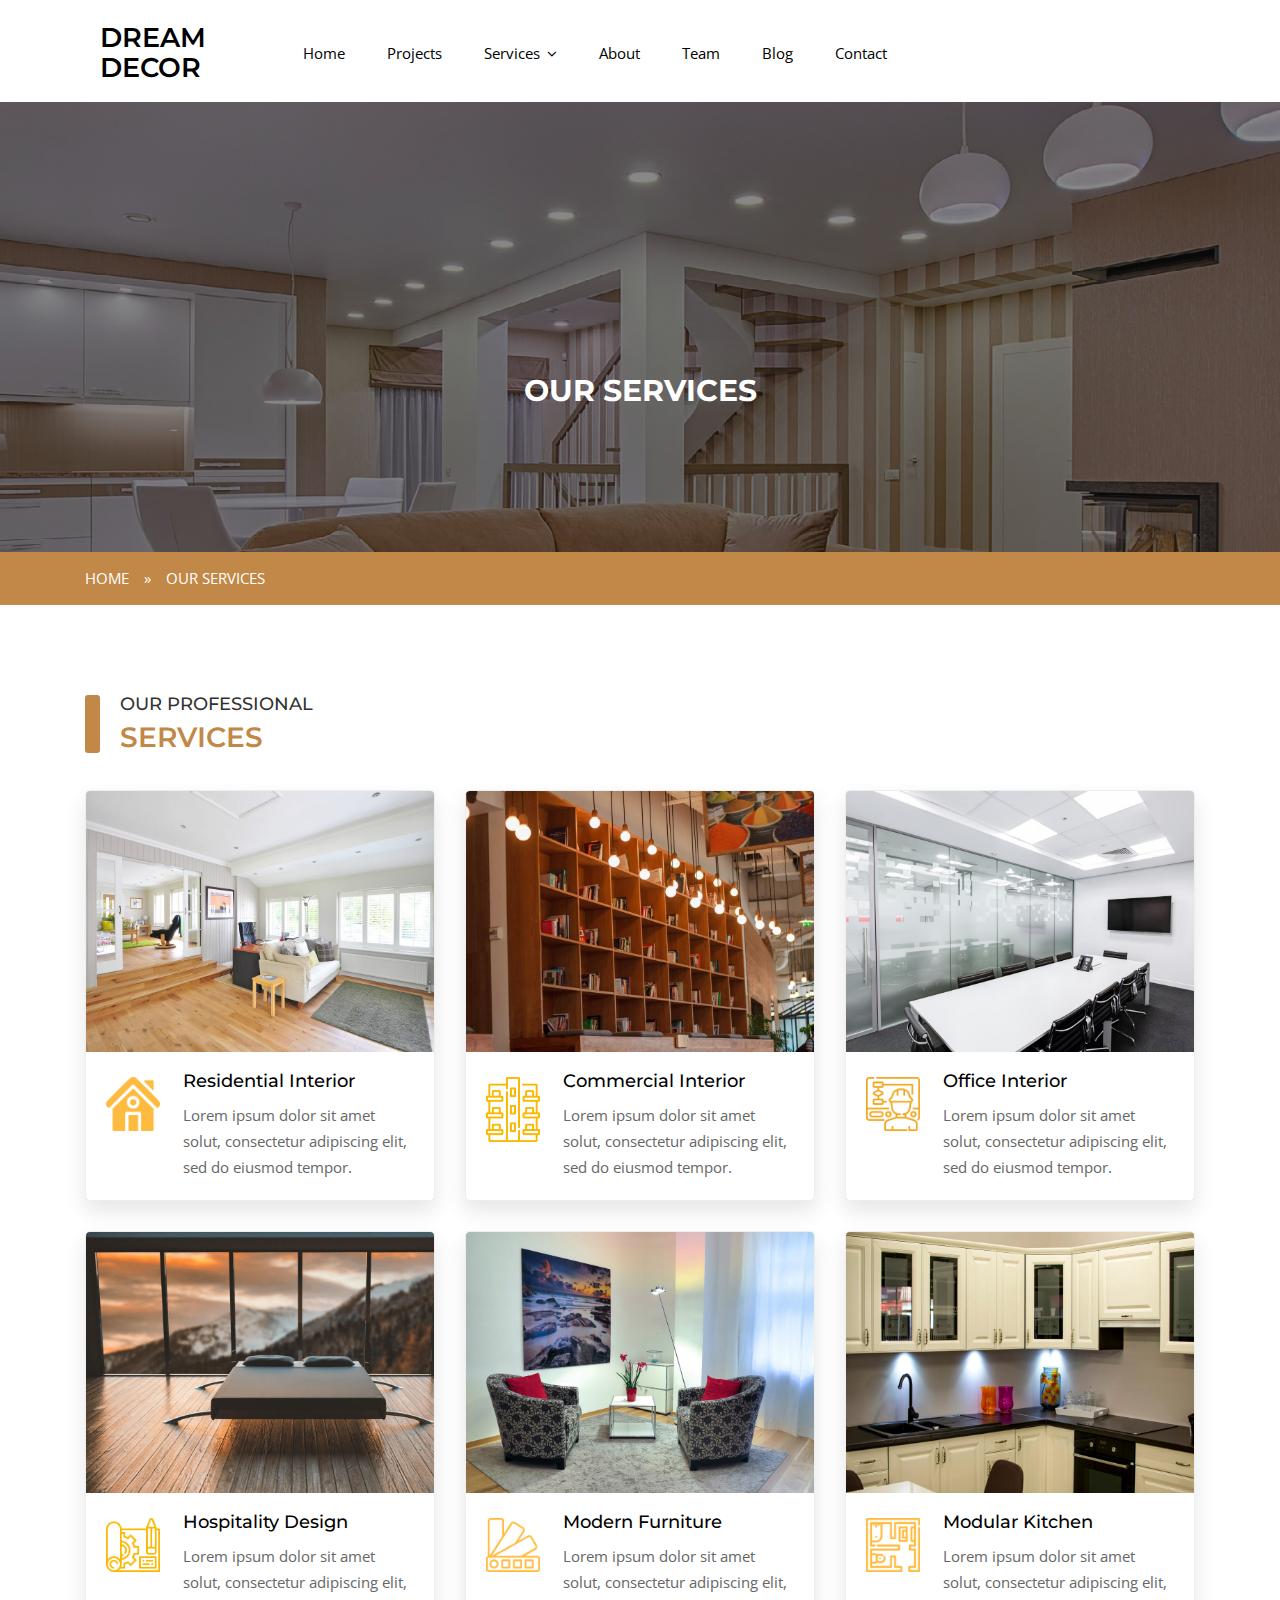
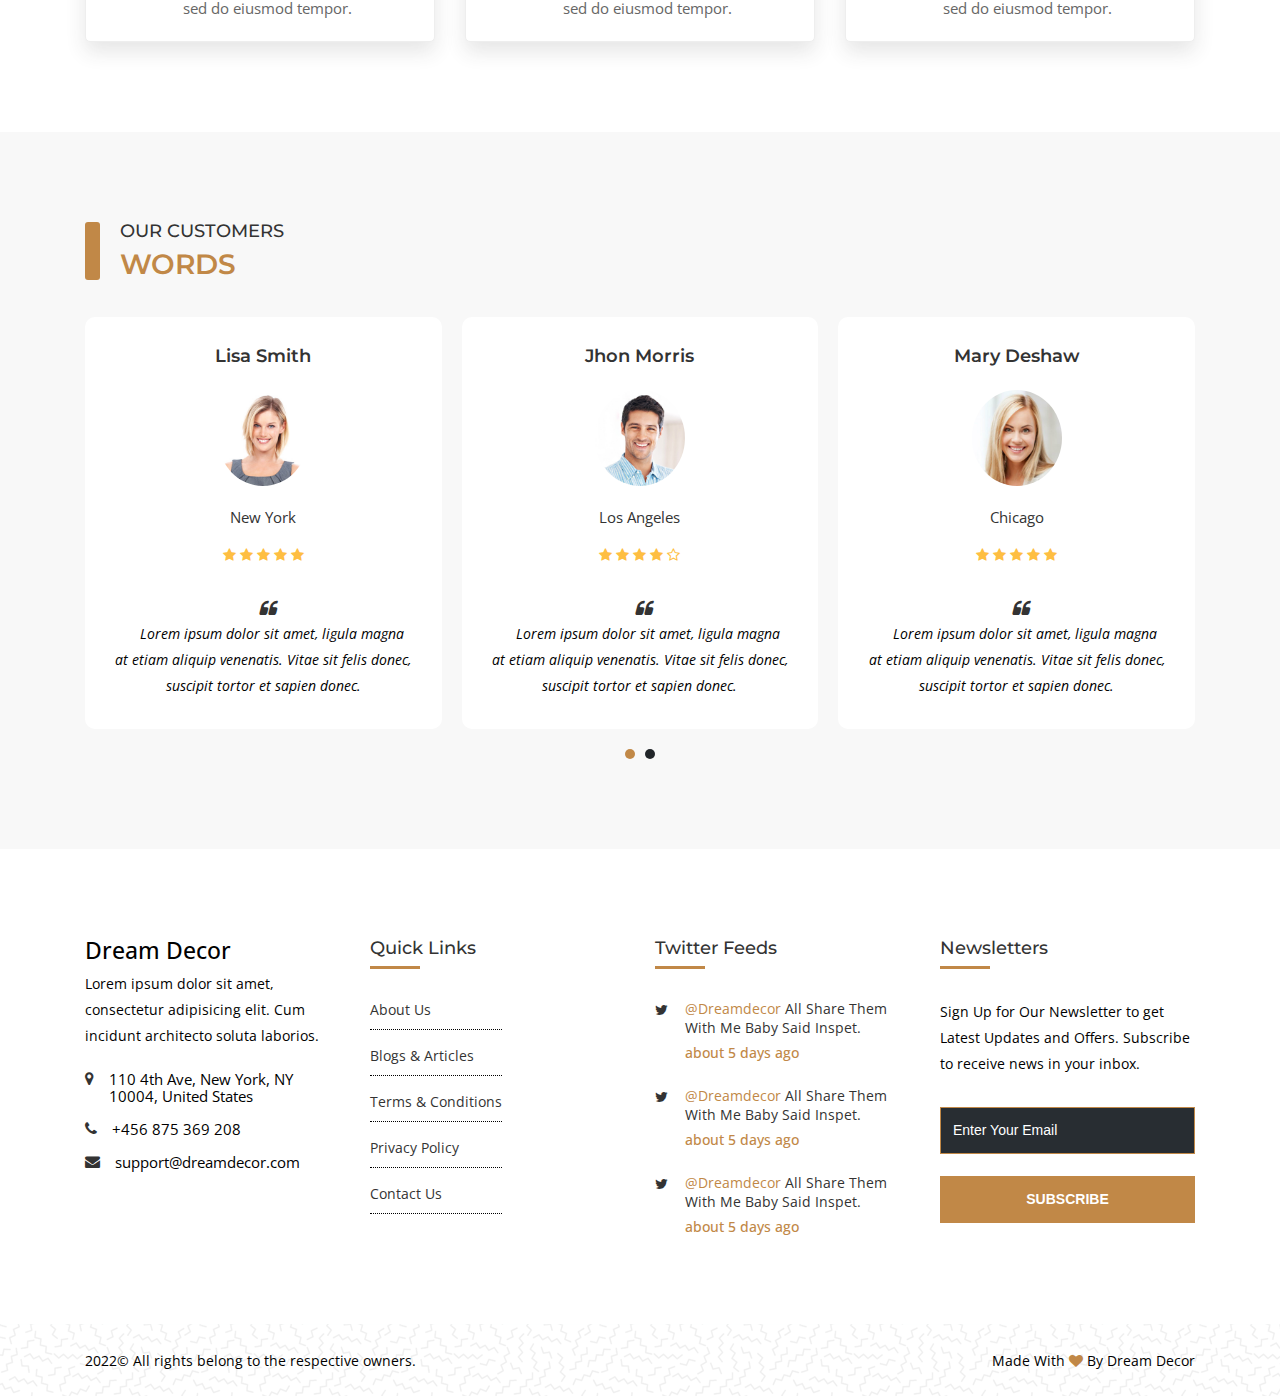
<file: all-services.html>
<!DOCTYPE HTML>
<html lang="zxx">


<head>
    <meta charset="UTF-8">
    <meta name="viewport" content="width=device-width, initial-scale=1, shrink-to-fit=no">
    <meta http-equiv="x-ua-compatible" content="ie=edge">
    <title>Dream Decor | All Services</title>
    <!-- GOOGLE FONTS -->
    <link rel="shortcut icon" type="image/x-icon" href="images/favicon-homlisti.svg">

    <link href="https://fonts.googleapis.com/css?family=Montserrat:500,600,700%7COpen+Sans:300,400" rel="stylesheet">
    <!-- FONT AWESOME -->
    <link rel="stylesheet" href="css/font-awesome.min.css">
    <!-- ARCHIVES CSS -->
    <link href="css/bootstrap.css" rel="stylesheet">
    <link rel="stylesheet" href="css/menu.css">
    <link href="css/animate.min.css" rel="stylesheet">
    <link rel="stylesheet" href="css/lightcase.css">
    <link rel="stylesheet" href="css/owl.carousel.min.css">
    <link rel="stylesheet" href="css/styles.css">

</head>

<body class="inner-page int_white_bg">
    <!-- Wrapper -->
    <div id="wrapper">
        <!-- START SECTION HEADINGS -->
        <!-- Header Container
        ================================================== -->
        <header id="header-container" class="header">
            <!-- Header -->
            <div id="header" class="bottom">
                <div class="container">
                    <!-- Left Side Content -->
                    <div class="left-side">
                        <!-- Logo -->
                        <div id="logo" class="col-lg-2 logo-white">
                            <a href="index.html"><h2 style="color: black;">Dream Decor</h3></a>
                        </div>
                        <!-- Mobile Navigation -->
                        <div class="mmenu-trigger">
                            <button class="hamburger hamburger--collapse" type="button">
                                <span class="hamburger-box">
							<span class="hamburger-inner"></span>
                                </span>
                            </button>
                        </div>
                        <!-- Main Navigation -->
                        <nav id="navigation" class="style-1">
                            <ul id="responsive">
                            </li>
                            <li><a href="index.html">Home</a>
                            </li>
                            <li><a href="wide-gutter-project-4.html">Projects</a>
                            </li>
                                <li><a href="#">Services</a>
                                    <ul>
                                        <li><a href="all-services.html">All Services</a>
                                        </li>
                                        <li><a href="residental-interior.html">Residential Interior</a>
                                        </li>
                                        <li><a href="commercial-interior.html">Commercial Interior</a>
                                        </li>
                                        <li><a href="office-interior.html">Office Interior</a>
                                        </li>
                                        <li><a href="hospitality-design.html">Hospitality Design</a>
                                        </li>
                                        <li><a href="modern-furniture.html">Modern Furniture</a>
                                        </li>
                                    </ul>
                                </li>
                                <li><a href="about-us.html">About</a>
                                </li>
                                <li><a href="our-team.html">Team</a>
                                </li>
                                <li><a href="blog-full-grid.html">Blog</a>
                                </li>
                                <li><a href="contact.html">Contact</a>
                                </li>
                            </ul>
                        </nav>
                        <div class="clearfix"></div>
                        <!-- Main Navigation / End -->
                    </div>
                    <!-- Left Side Content / End -->

                </div>
            </div>
            <!-- Header / End -->

        </header>
        
        <div class="clearfix"></div>
        <!-- Header Container / End -->

        <section class="headings">
            <div class="text-heading">
                <div class="container">
                    <h1 class="text-center">Our Services</h1>
                </div>
            </div>
        </section>
        <div class="road">
            <div class="container">
                <div class="row">
                    <div class="col">
                        <a href="index.html">Home</a><span>»</span><span>Our Services</span>
                    </div>
                </div>
            </div>
        </div>
        <!-- END SECTION HEADINGS -->

        <!-- START SECTION SERVICES -->
        <section class="all-services">
            <div class="container">
                <div class="section-title">
                    <h3>Our Professional</h3>
                    <h2>Services</h2>
                </div>
                <div class="row mt-50">
                    <div class="col-lg-4 col-xs-12 col-sm-12 col-md-6">
                        <div class="item mb-30">
                            <div class=service-box>
                                <figure class="img-box">
                                    <a href="residental-interior.html"><img src="images/services/s-1.jpg" alt=""></a>
                                    <figcaption class="default-overlay-outer">
                                        <div class="inner">
                                            <div class="content-layer"><a class="this-link btn btn-primary" href="residental-interior.html">Read more</a> </div>
                                        </div>
                                    </figcaption>
                                </figure>
                                <div class="clearfix service-inner-box">
                                    <div class=service-icon-box><img src="images/services/2.png" alt=""></div>
                                    <div class=service-content-box>
                                        <h3><a href="residental-interior.html">Residential Interior</a></h3>
                                        <p>Lorem ipsum dolor sit amet solut, consectetur adipiscing elit, sed do eiusmod tempor.</p>
                                    </div>
                                </div>
                            </div>
                        </div>
                    </div>
                    <div class="col-lg-4 col-xs-12 col-sm-12 col-md-6">
                        <div class="item mb-30">
                            <div class=service-box>
                                <figure class="img-box">
                                    <a href="commercial-interior.html"><img src="images/services/s-2.jpg" alt=""></a>
                                    <figcaption class="default-overlay-outer">
                                        <div class="inner">
                                            <div class="content-layer"><a class="this-link btn btn-primary" href="commercial-interior.html">Read more</a> </div>
                                        </div>
                                    </figcaption>
                                </figure>
                                <div class="clearfix service-inner-box">
                                    <div class=service-icon-box><img src="images/services/15.png" alt=""></div>
                                    <div class=service-content-box>
                                        <h3><a href="commercial-interior.html">Commercial Interior</a></h3>
                                        <p>Lorem ipsum dolor sit amet solut, consectetur adipiscing elit, sed do eiusmod tempor.</p>
                                    </div>
                                </div>
                            </div>
                        </div>
                    </div>
                    <div class="col-lg-4 col-xs-12 col-sm-12 col-md-6">
                        <div class="item mb-30">
                            <div class=service-box>
                                <figure class="img-box">
                                    <a href="office-interior.html"><img src="images/services/s-3.jpg" alt=""></a>
                                    <figcaption class="default-overlay-outer">
                                        <div class="inner">
                                            <div class="content-layer"><a class="this-link btn btn-primary" href="office-interior.html">Read more</a> </div>
                                        </div>
                                    </figcaption>
                                </figure>
                                <div class="clearfix service-inner-box">
                                    <div class=service-icon-box><img src="images/services/10.png" width="53" alt=""></div>
                                    <div class=service-content-box>
                                        <h3><a href="office-interior.html">Office Interior</a></h3>
                                        <p>Lorem ipsum dolor sit amet solut, consectetur adipiscing elit, sed do eiusmod tempor.</p>
                                    </div>
                                </div>
                            </div>
                        </div>
                    </div>
                    <div class="col-lg-4 col-xs-12 col-sm-12 col-md-6">
                        <div class="item smb-30">
                            <div class=service-box>
                                <figure class="img-box">
                                    <a href="hospitality-design.html"><img src="images/services/s-4.jpg" alt=""></a>
                                    <figcaption class="default-overlay-outer">
                                        <div class="inner">
                                            <div class="content-layer"><a class="this-link btn btn-primary" href="hospitality-design.html">Read more</a> </div>
                                        </div>
                                    </figcaption>
                                </figure>
                                <div class="clearfix service-inner-box">
                                    <div class=service-icon-box><img src="images/services/14.png" width="53" alt=""></div>
                                    <div class=service-content-box>
                                        <h3><a href="hospitality-design.html">Hospitality Design</a></h3>
                                        <p>Lorem ipsum dolor sit amet solut, consectetur adipiscing elit, sed do eiusmod tempor.</p>
                                    </div>
                                </div>
                            </div>
                        </div>
                    </div>
                    <div class="col-lg-4 col-xs-12 col-sm-12 col-md-6">
                        <div class="item smb-30">
                            <div class=service-box>
                                <figure class="img-box">
                                    <a href="#"><img src="images/services/s-5.jpg" alt=""></a>
                                    <figcaption class="default-overlay-outer">
                                        <div class="inner">
                                            <div class="content-layer"><a class="this-link btn btn-primary" href="#">Read more</a> </div>
                                        </div>
                                    </figcaption>
                                </figure>
                                <div class="clearfix service-inner-box">
                                    <div class=service-icon-box><img src="images/services/1.png" width="53" alt=""></div>
                                    <div class=service-content-box>
                                        <h3><a href=#>Modern Furniture</a></h3>
                                        <p>Lorem ipsum dolor sit amet solut, consectetur adipiscing elit, sed do eiusmod tempor.</p>
                                    </div>
                                </div>
                            </div>
                        </div>
                    </div>
                    <div class="col-lg-4 col-xs-12 col-sm-12 col-md-6">
                        <div class="item">
                            <div class=service-box>
                                <figure class="img-box">
                                    <a href="#"><img src="images/services/s-6.jpg" alt=""></a>
                                    <figcaption class="default-overlay-outer">
                                        <div class="inner">
                                            <div class="content-layer"><a class="this-link btn btn-primary" href="#">Read more</a> </div>
                                        </div>
                                    </figcaption>
                                </figure>
                                <div class="clearfix service-inner-box">
                                    <div class=service-icon-box><img src="images/services/3.png" width="53" alt=""></div>
                                    <div class=service-content-box>
                                        <h3><a href=#>Modular Kitchen</a></h3>
                                        <p>Lorem ipsum dolor sit amet solut, consectetur adipiscing elit, sed do eiusmod tempor.</p>
                                    </div>
                                </div>
                            </div>
                        </div>
                    </div>
                </div>
            </div>
        </section>
        <!-- END SECTION SERVICES -->

        <!-- START SECTION TESTIMONIALS -->
        <section class="testimonials bg-white-2">
            <div class="container">
                <div class="section-title">
                    <h3>Our Customers</h3>
                    <h2>Words</h2>
                </div>
                <div class="owl-carousel style1">
                    <div class="test-1">
                        <h3>Lisa Smith</h3>
                        <img src="images/testimonials/ts-1.jpg" alt="">
                        <h6 class="mt-2">New York</h6>
                        <ul class="starts text-center mb-2">
                            <li><i class="fa fa-star"></i>
                            </li>
                            <li><i class="fa fa-star"></i>
                            </li>
                            <li><i class="fa fa-star"></i>
                            </li>
                            <li><i class="fa fa-star"></i>
                            </li>
                            <li><i class="fa fa-star"></i>
                            </li>
                        </ul>
                        <p>Lorem ipsum dolor sit amet, ligula magna at etiam aliquip venenatis. Vitae sit felis donec, suscipit tortor et sapien donec.</p>
                    </div>
                    <div class="test-1">
                        <h3>Jhon Morris</h3>
                        <img src="images/testimonials/ts-2.jpg" alt="">
                        <h6 class="mt-2">Los Angeles</h6>
                        <ul class="starts text-center mb-2">
                            <li><i class="fa fa-star"></i>
                            </li>
                            <li><i class="fa fa-star"></i>
                            </li>
                            <li><i class="fa fa-star"></i>
                            </li>
                            <li><i class="fa fa-star"></i>
                            </li>
                            <li><i class="fa fa-star-o"></i>
                            </li>
                        </ul>
                        <p>Lorem ipsum dolor sit amet, ligula magna at etiam aliquip venenatis. Vitae sit felis donec, suscipit tortor et sapien donec.</p>
                    </div>
                    <div class="test-1">
                        <h3>Mary Deshaw</h3>
                        <img src="images/testimonials/ts-3.jpg" alt="">
                        <h6 class="mt-2">Chicago</h6>
                        <ul class="starts text-center mb-2">
                            <li><i class="fa fa-star"></i>
                            </li>
                            <li><i class="fa fa-star"></i>
                            </li>
                            <li><i class="fa fa-star"></i>
                            </li>
                            <li><i class="fa fa-star"></i>
                            </li>
                            <li><i class="fa fa-star"></i>
                            </li>
                        </ul>
                        <p>Lorem ipsum dolor sit amet, ligula magna at etiam aliquip venenatis. Vitae sit felis donec, suscipit tortor et sapien donec.</p>
                    </div>
                    <div class="test-1">
                        <h3>Gary Steven</h3>
                        <img src="images/testimonials/ts-4.jpg" alt="">
                        <h6 class="mt-2">Philadelphia</h6>
                        <ul class="starts text-center mb-2">
                            <li><i class="fa fa-star"></i>
                            </li>
                            <li><i class="fa fa-star"></i>
                            </li>
                            <li><i class="fa fa-star"></i>
                            </li>
                            <li><i class="fa fa-star"></i>
                            </li>
                            <li><i class="fa fa-star-o"></i>
                            </li>
                        </ul>
                        <p>Lorem ipsum dolor sit amet, ligula magna at etiam aliquip venenatis. Vitae sit felis donec, suscipit tortor et sapien donec.</p>
                    </div>
                    <div class="test-1">
                        <h3>Cristy Mayer</h3>
                        <img src="images/testimonials/ts-5.jpg" alt="">
                        <h6 class="mt-2">San Francisco</h6>
                        <ul class="starts text-center mb-2">
                            <li><i class="fa fa-star"></i>
                            </li>
                            <li><i class="fa fa-star"></i>
                            </li>
                            <li><i class="fa fa-star"></i>
                            </li>
                            <li><i class="fa fa-star"></i>
                            </li>
                            <li><i class="fa fa-star"></i>
                            </li>
                        </ul>
                        <p>Lorem ipsum dolor sit amet, ligula magna at etiam aliquip venenatis. Vitae sit felis donec, suscipit tortor et sapien donec.</p>
                    </div>
                    <div class="test-1">
                        <h3>Ichiro Tasaka</h3>
                        <img src="images/testimonials/ts-6.jpg" alt="">
                        <h6 class="mt-2">Houston</h6>
                        <ul class="starts text-center mb-2">
                            <li><i class="fa fa-star"></i>
                            </li>
                            <li><i class="fa fa-star"></i>
                            </li>
                            <li><i class="fa fa-star"></i>
                            </li>
                            <li><i class="fa fa-star"></i>
                            </li>
                            <li><i class="fa fa-star-o"></i>
                            </li>
                        </ul>
                        <p>Lorem ipsum dolor sit amet, ligula magna at etiam aliquip venenatis. Vitae sit felis donec, suscipit tortor et sapien donec.</p>
                    </div>
                </div>
            </div>
        </section>
        <!-- END SECTION TESTIMONIALS -->

        <!-- START FOOTER -->
        <footer class="first-footer">
            <div class="top-footer bg-white-5">
                <div class="container">
                    <div class="row">
                        <div class="col-lg-3 col-md-6">
                            <div class="netabout">
                                <a href="index.html" class="logo">
                                    <h4 style="color: black;">Dream Decor</h4>
                                </a>
                                <p>Lorem ipsum dolor sit amet, consectetur adipisicing elit. Cum incidunt architecto soluta laborios.</p>
                            </div>
                            <div class="contactus">
                                <ul>
                                    <li>
                                        <div class="info">
                                            <i class="fa fa-map-marker" aria-hidden="true"></i>
                                            <p class="in-p">110 4th Ave, New York, NY 10004, United States
                                            </p>
                                        </div>
                                    </li>
                                    <li>
                                        <div class="info">
                                            <i class="fa fa-phone" aria-hidden="true"></i>
                                            <p class="in-p">+456 875 369 208</p>
                                        </div>
                                    </li>
                                    <li>
                                        <div class="info">
                                            <i class="fa fa-envelope" aria-hidden="true"></i>
                                            <p class="in-p ti">support@dreamdecor.com</p>
                                        </div>
                                    </li>
                                </ul>
                            </div>
                        </div>
                        <div class="col-lg-3 col-md-6">
                            <div class="navigation">
                                <h3>Quick Links</h3>
                                <div class="nav-footer">
                                    <ul>
                                        <li><a href="about-us.html">About Us </a></li>
                                        <li><a href="blog-full-grid.html">Blogs & Articles </a></li>
                                        <li><a href="about-us.html">Terms & Conditions</a></li>
                                        <li><a href="about-us.html">Privacy Policy </a></li>
                                        <li><a href="contact.html">Contact Us </a></li>
                                    </ul>
                                </div>
                            </div>
                        </div>
                        <div class="col-lg-3 col-md-6">
                            <div class="widget">
                                <h3>Twitter Feeds</h3>
                                <div class="twitter-widget contuct">
                                    <div class="twitter-area">
                                        <div class="single-item">
                                            <div class="icon-holder">
                                                <i class="fa fa-twitter" aria-hidden="true"></i>
                                            </div>
                                            <div class="text">
                                                <h5><a href="#">@dreamdecor</a> all share them with me baby said inspet.</h5>
                                                <h4>about 5 days ago</h4>
                                            </div>
                                        </div>
                                        <div class="single-item">
                                            <div class="icon-holder">
                                                <i class="fa fa-twitter" aria-hidden="true"></i>
                                            </div>
                                            <div class="text">
                                                <h5><a href="#">@dreamdecor</a> all share them with me baby said inspet.</h5>
                                                <h4>about 5 days ago</h4>
                                            </div>
                                        </div>
                                        <div class="single-item">
                                            <div class="icon-holder">
                                                <i class="fa fa-twitter" aria-hidden="true"></i>
                                            </div>
                                            <div class="text">
                                                <h5><a href="#">@dreamdecor</a> all share them with me baby said inspet.</h5>
                                                <h4>about 5 days ago</h4>
                                            </div>
                                        </div>
                                    </div>
                                </div>
                            </div>
                        </div>
                        <div class="col-lg-3 col-md-6">
                            <div class="newsletters">
                                <h3>Newsletters</h3>
                                <p>Sign Up for Our Newsletter to get Latest Updates and Offers. Subscribe to receive news in your inbox.</p>
                            </div>
                            <form class="bloq-email mailchimp form-inline" method="post">
                                <label for="subscribeEmail" class="error"></label>
                                <div class="email">
                                    <input type="email" id="subscribeEmail" name="EMAIL" placeholder="Enter Your Email">
                                    <input type="submit" value="Subscribe">
                                    <p class="subscription-success"></p>
                                </div>
                            </form>
                        </div>
                    </div>
                </div>
            </div>
            <div class="second-footer bg-white-3">
                <div class="container">
                    <p>2022© All rights belong to the respective owners.</p>
                    <p>Made With <i class="fa fa-heart" aria-hidden="true"></i> By Dream Decor</p>
                </div>
            </div>
        </footer>

        <a data-scroll href="#wrapper" class="go-up"><i class="fa fa-angle-double-up" aria-hidden="true"></i></a>
        <!-- END FOOTER -->

        <!-- START PRELOADER -->
        <div id="preloader">
            <div id="status">
                <div class="status-mes"></div>
            </div>
        </div>
        <!-- END PRELOADER -->

        <!-- ARCHIVES JS -->
        <script src="js/jquery.min.js"></script>
        <script src="js/tether.min.js"></script>
        <script src="js/bootstrap.min.js"></script>
        <script src="js/mmenu.min.js"></script>
        <script src="js/mmenu.js"></script>
        <script src="js/jquery.easing.min.js"></script>
        <script src="js/smooth-scroll.min.js"></script>
        <script src="js/isotope.pkgd.min.js"></script>
        <script src="js/lightcase.js"></script>
        <script src="js/owl.carousel.js"></script>
        <script src="js/jquery.waypoints.min.js"></script>
        <script src="js/jquery.counterup.min.js"></script>
        <script src="js/inner-script.js"></script>
        <script>
            $(window).on('scroll load', function() {
                $("#header.cloned #logo img").attr("src", $('#header #logo img').attr('data-sticky-logo'));
            });

        </script>
        <script>
            $('.style1').owlCarousel({
                loop: true,
                margin: 10,
                autoplay: true,
                autoplayTimeout: 5000,
                responsive: {
                    0: {
                        items: 1
                    },
                    400: {
                        items: 1,
                        margin: 20
                    },
                    500: {
                        items: 1,
                        margin: 20
                    },
                    768: {
                        items: 2,
                        margin: 20
                    },
                    991: {
                        items: 2,
                        margin: 20
                    },
                    1000: {
                        items: 3,
                        margin: 20
                    }
                }
            });

        </script>

    </div>
    <!-- Wrapper / End -->
</body>


</html>
</file>
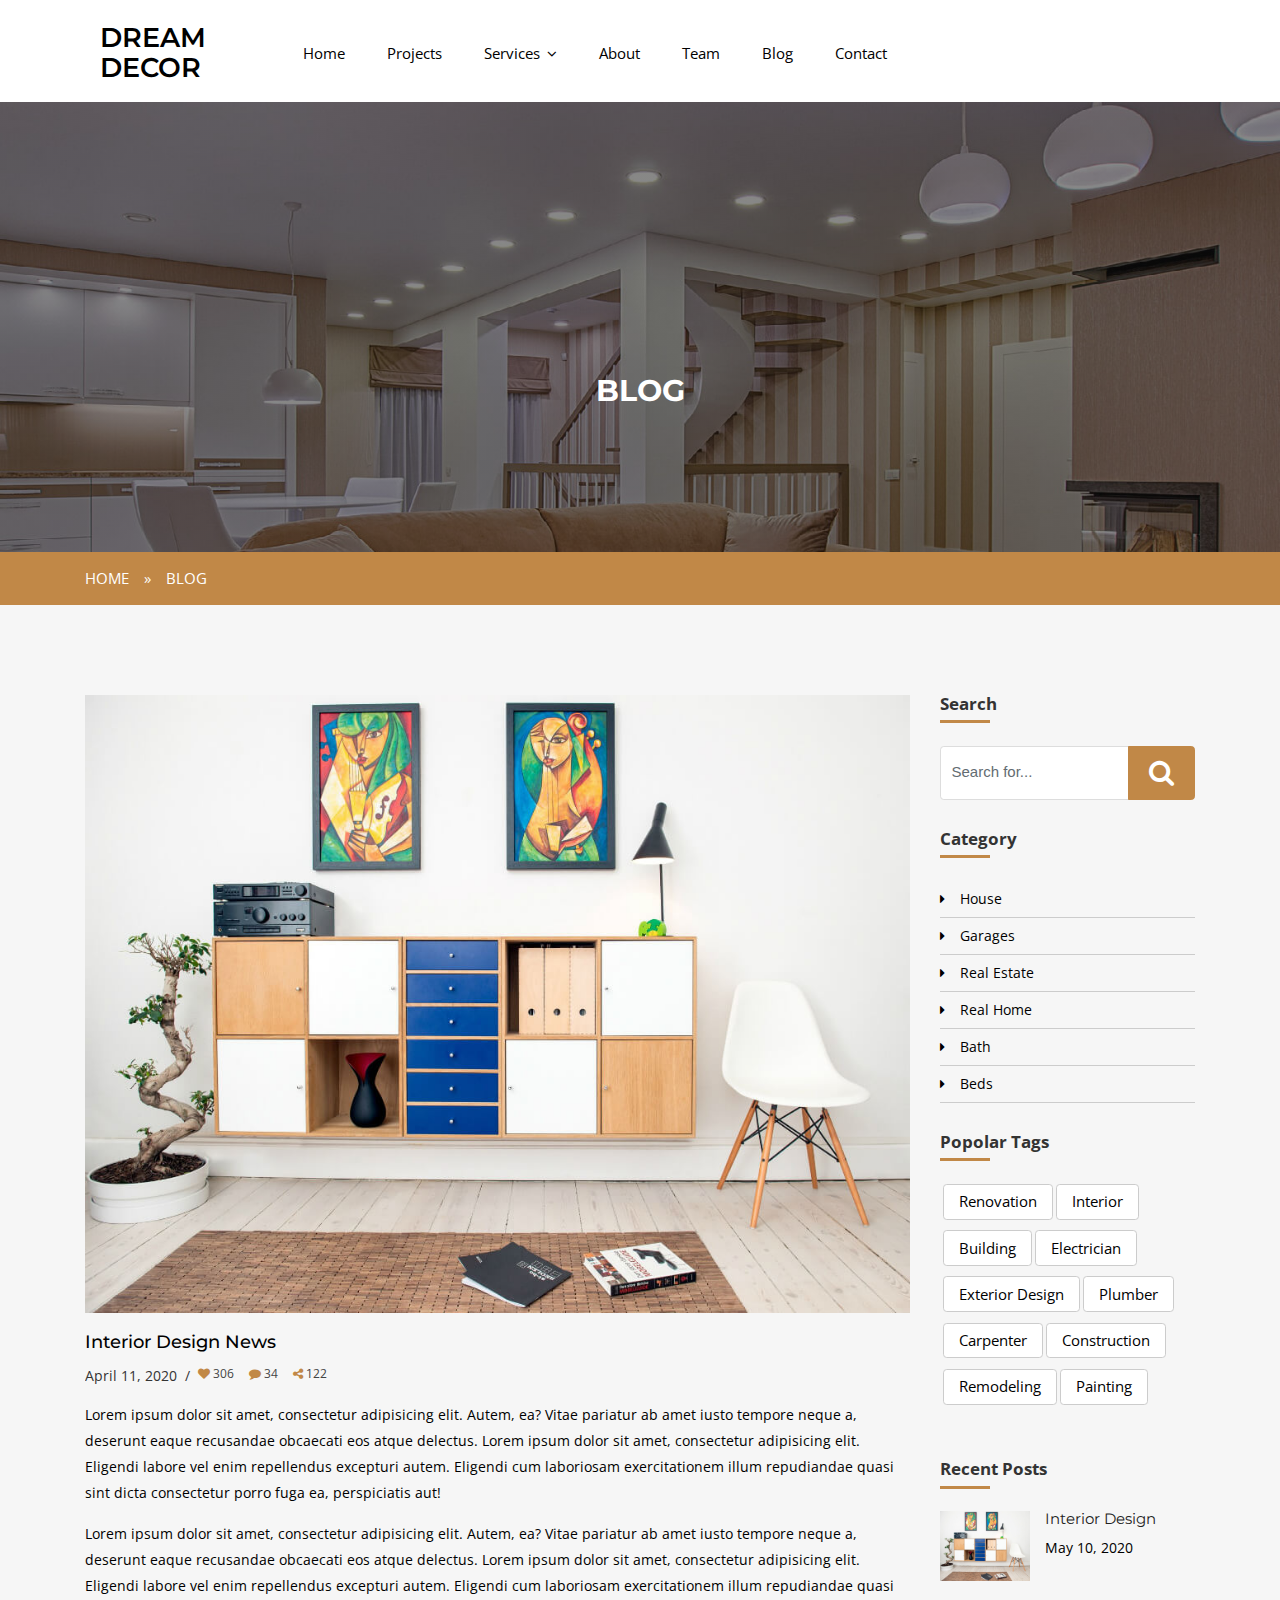
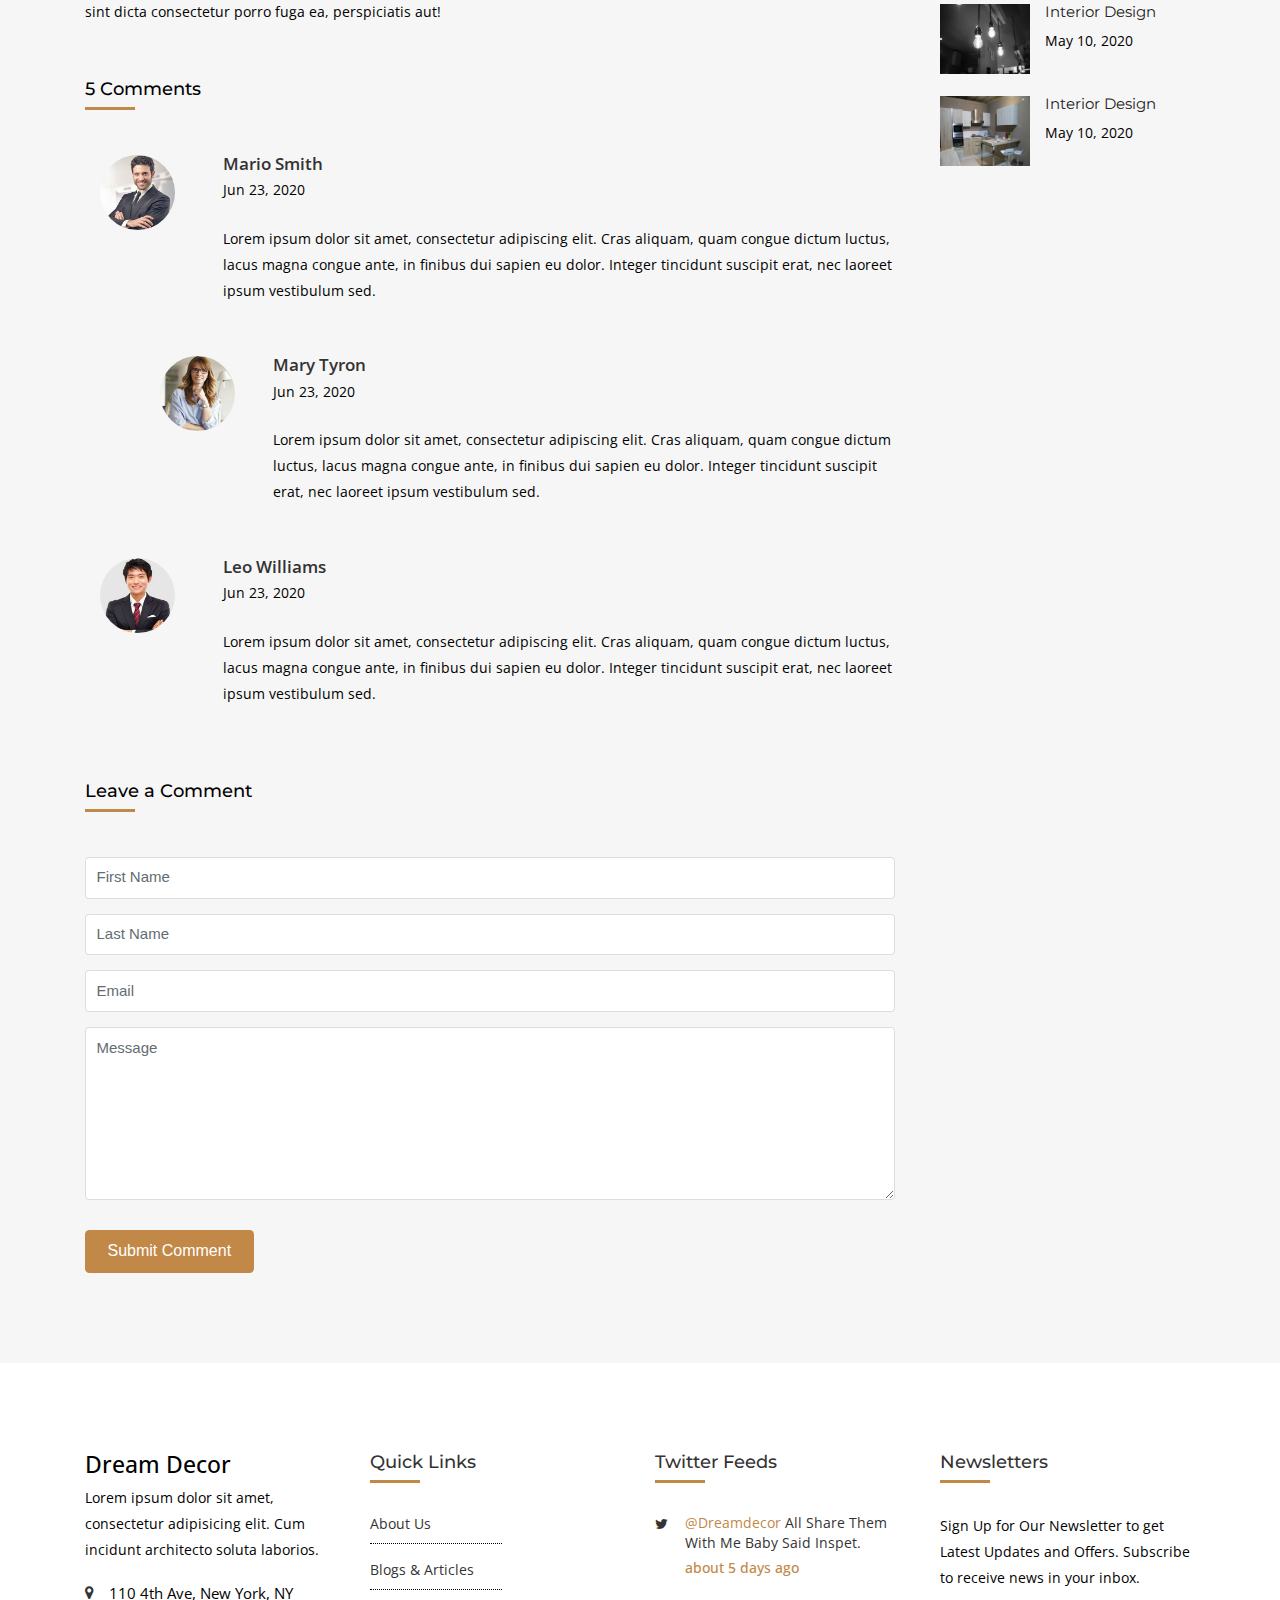
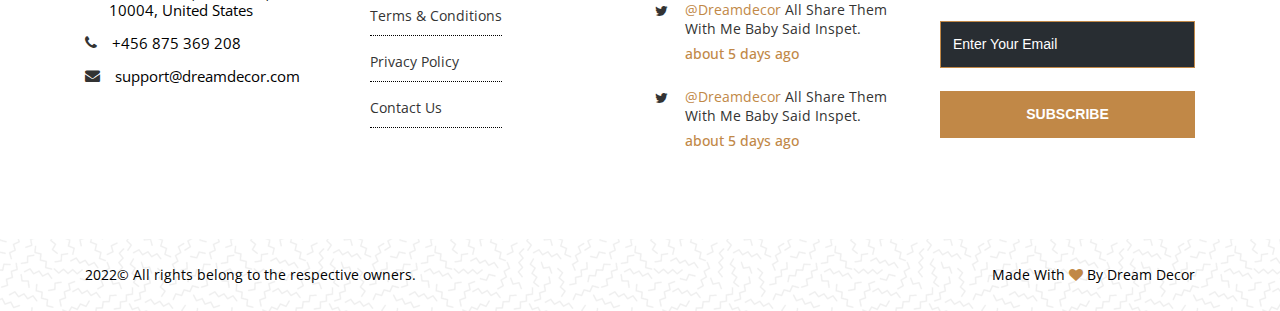
<file: blog-details.html>
<!DOCTYPE HTML>
<html class="no-js" lang="zxx">


<head>
    <meta charset="UTF-8">
    <meta name="viewport" content="width=device-width, initial-scale=1, shrink-to-fit=no">
    <meta http-equiv="x-ua-compatible" content="ie=edge">
    <title>Dream Decor | Single Blog</title>
    <!-- GOOGLE FONTS -->
    <link rel="shortcut icon" type="image/x-icon" href="images/favicon-homlisti.svg">

    <link href="https://fonts.googleapis.com/css?family=Montserrat:500,600,700%7COpen+Sans:300,400" rel="stylesheet">
    <!-- FONT AWESOME -->
    <link rel="stylesheet" href="css/font-awesome.min.css">
    <!-- ARCHIVES CSS -->
    <link href="css/bootstrap.css" rel="stylesheet">
    <link rel="stylesheet" href="css/menu.css">
    <link href="css/animate.min.css" rel="stylesheet">
    <link rel="stylesheet" href="css/lightcase.css">
    <link rel="stylesheet" href="css/styles.css">

</head>

<body class="inner-page int_white_bg">
    <!-- Wrapper -->
    <div id="wrapper">
        <!-- START SECTION HEADINGS -->
        <!-- Header Container
        ================================================== -->
        <header id="header-container" class="header">
            <!-- Header -->
            <div id="header" class="bottom">
                <div class="container">
                    <!-- Left Side Content -->
                    <div class="left-side">
                        <!-- Logo -->
                        <div id="logo" class="col-lg-2 logo-white">
                            <a href="index.html"><h2 style="color: black;">Dream Decor</h3></a>
                        </div>
                        <!-- Mobile Navigation -->
                        <div class="mmenu-trigger">
                            <button class="hamburger hamburger--collapse" type="button">
                                <span class="hamburger-box">
							<span class="hamburger-inner"></span>
                                </span>
                            </button>
                        </div>
                        <!-- Main Navigation -->
                        <nav id="navigation" class="style-1">
                            <ul id="responsive">
                            </li>
                            <li><a href="index.html">Home</a>
                            </li>
                            <li><a href="wide-gutter-project-4.html">Projects</a>
                            </li>
                                <li><a href="#">Services</a>
                                    <ul>
                                        <li><a href="all-services.html">All Services</a>
                                        </li>
                                        <li><a href="residental-interior.html">Residential Interior</a>
                                        </li>
                                        <li><a href="commercial-interior.html">Commercial Interior</a>
                                        </li>
                                        <li><a href="office-interior.html">Office Interior</a>
                                        </li>
                                        <li><a href="hospitality-design.html">Hospitality Design</a>
                                        </li>
                                        <li><a href="modern-furniture.html">Modern Furniture</a>
                                        </li>
                                    </ul>
                                </li>
                                <li><a href="about-us.html">About</a>
                                </li>
                                <li><a href="our-team.html">Team</a>
                                </li>
                                <li><a href="blog-full-grid.html">Blog</a>
                                </li>
                                <li><a href="contact.html">Contact</a>
                                </li>
                            </ul>
                        </nav>
                        <div class="clearfix"></div>
                        <!-- Main Navigation / End -->
                    </div>
                    <!-- Left Side Content / End -->

                </div>
            </div>
            <!-- Header / End -->

        </header>
        
        <div class="clearfix"></div>
        <!-- Header Container / End -->

        <section class="headings">
            <div class="text-heading">
                <div class="container">
                    <h1 class="text-center">BLOG</h1>
                </div>
            </div>
        </section>
        <div class="road">
            <div class="container">
                <div class="row">
                    <div class="col">
                        <a href="index.html">Home</a><span>»</span><span>BLOG</span>
                    </div>
                </div>
            </div>
        </div>
        <!-- END SECTION HEADINGS -->

        <!-- START SECTION BLOG -->
        <section class="blog blog-section bg-white list-side">
            <div class="container">
                <div class="row">
                    <div class="col-lg-9 col-md-12 blog-pots">
                        <div class="row">
                            <div class="col-md-12 col-xs-12">
                                <div class="news-item details no-mb2">
                                    <a href="blog-details.html" class="news-img-link">
                                        <div class="news-item-img">
                                            <img class="img-responsive" src="images/blog/b-1.jpg" alt="blog image">
                                        </div>
                                    </a>
                                    <div class="news-item-text details pb-0">
                                        <a href="blog-details.html"><h3>Interior Design News</h3></a>
                                        <div class="dates">
                                            <span class="date">April 11, 2020 &nbsp;/</span>
                                            <ul class="action-list pl-0">
                                                <li class="action-item pl-2"><i class="fa fa-heart"></i> <span>306</span></li>
                                                <li class="action-item"><i class="fa fa-comment"></i> <span>34</span></li>
                                                <li class="action-item"><i class="fa fa-share-alt"></i> <span>122</span></li>
                                            </ul>
                                        </div>
                                        <div class="news-item-descr big-news details visib mb-0">
                                            <p class="mb-3">Lorem ipsum dolor sit amet, consectetur adipisicing elit. Autem, ea? Vitae pariatur ab amet iusto tempore neque a, deserunt eaque recusandae obcaecati eos atque delectus. Lorem ipsum dolor sit amet, consectetur adipisicing elit. Eligendi labore vel enim repellendus excepturi autem. Eligendi cum laboriosam exercitationem illum repudiandae quasi sint dicta consectetur porro fuga ea, perspiciatis aut!</p>

                                            <p>Lorem ipsum dolor sit amet, consectetur adipisicing elit. Autem, ea? Vitae pariatur ab amet iusto tempore neque a, deserunt eaque recusandae obcaecati eos atque delectus. Lorem ipsum dolor sit amet, consectetur adipisicing elit. Eligendi labore vel enim repellendus excepturi autem. Eligendi cum laboriosam exercitationem illum repudiandae quasi sint dicta consectetur porro fuga ea, perspiciatis aut!</p>
                                        </div>
                                    </div>
                                </div>
                            </div>
                        </div>
                        <section class="comments">
                            <h3 class="mb-5">5 Comments</h3>
                            <div class="row mb-4">
                                <ul class="col-12 commented">
                                    <li class="comm-inf">
                                        <div class="col-md-2">
                                            <img src="images/testimonials/ts-4.jpg" class="img-fluid" alt="">
                                        </div>
                                        <div class="col-md-10 comments-info">
                                            <h5 class="mb-1">Mario Smith</h5>
                                            <p class="mb-4">Jun 23, 2020</p>
                                            <p>Lorem ipsum dolor sit amet, consectetur adipiscing elit. Cras aliquam, quam congue dictum luctus, lacus magna congue ante, in finibus dui sapien eu dolor. Integer tincidunt suscipit erat, nec laoreet ipsum vestibulum sed.</p>
                                        </div>
                                    </li>
                                </ul>
                            </div>
                            <div class="row ml-5">
                                <ul class="col-12 commented">
                                    <li class="comm-inf">
                                        <div class="col-md-2">
                                            <img src="images/testimonials/ts-5.jpg" class="img-fluid" alt="">
                                        </div>
                                        <div class="col-md-10 comments-info">
                                            <h5 class="mb-1">Mary Tyron</h5>
                                            <p class="mb-4">Jun 23, 2020</p>
                                            <p>Lorem ipsum dolor sit amet, consectetur adipiscing elit. Cras aliquam, quam congue dictum luctus, lacus magna congue ante, in finibus dui sapien eu dolor. Integer tincidunt suscipit erat, nec laoreet ipsum vestibulum sed.</p>
                                        </div>
                                    </li>
                                </ul>
                            </div>
                            <div class="row my-4">
                                <ul class="col-12 commented">
                                    <li class="comm-inf">
                                        <div class="col-md-2">
                                            <img src="images/testimonials/ts-6.jpg" class="img-fluid" alt="">
                                        </div>
                                        <div class="col-md-10 comments-info no-mb">
                                            <h5 class="mb-1">Leo Williams</h5>
                                            <p class="mb-4">Jun 23, 2020</p>
                                            <p>Lorem ipsum dolor sit amet, consectetur adipiscing elit. Cras aliquam, quam congue dictum luctus, lacus magna congue ante, in finibus dui sapien eu dolor. Integer tincidunt suscipit erat, nec laoreet ipsum vestibulum sed.</p>
                                        </div>
                                    </li>
                                </ul>
                            </div>
                        </section>
                        <section class="leve-comments wpb">
                            <h3 class="mb-5">Leave a Comment</h3>
                            <div class="row">
                                <div class="col-md-12 data">
                                    <form action="#">
                                        <div class="col-md-12">
                                            <div class="form-group">
                                                <input type="text" name="name" class="form-control" placeholder="First Name" required>
                                            </div>
                                        </div>
                                        <div class="col-md-12">
                                            <div class="form-group">
                                                <input type="text" name="name" class="form-control" placeholder="Last Name" required>
                                            </div>
                                        </div>
                                        <div class="col-md-12">
                                            <div class="form-group">
                                                <input type="email" name="email" class="form-control" placeholder="Email" required>
                                            </div>
                                        </div>
                                        <div class="col-md-12 form-group">
                                            <textarea class="form-control" id="exampleTextarea" rows="8" placeholder="Message" required></textarea>
                                        </div>
                                        <button type="submit" class="btn btn-primary btn-lg mt-2">Submit Comment</button>
                                    </form>
                                </div>
                            </div>
                        </section>
                    </div>
                    <aside class="col-lg-3 col-md-12">
                        <div class="widget">
                            <h5 class="font-weight-bold mb-4">Search</h5>
                            <div class="input-group">
                                <input type="text" class="form-control" placeholder="Search for...">
                                <span class="input-group-btn">
                            <button class="btn btn-primary" type="button"><i class="fa fa-search" aria-hidden="true"></i></button>
                            </span>
                            </div>
                            <div class="recent-post py-5">
                                <h5 class="font-weight-bold">Category</h5>
                                <ul>
                                    <li><a href="#"><i class="fa fa-caret-right" aria-hidden="true"></i>House</a></li>
                                    <li><a href="#"><i class="fa fa-caret-right" aria-hidden="true"></i>Garages</a></li>
                                    <li><a href="#"><i class="fa fa-caret-right" aria-hidden="true"></i>Real Estate</a></li>
                                    <li><a href="#"><i class="fa fa-caret-right" aria-hidden="true"></i>Real Home</a></li>
                                    <li><a href="#"><i class="fa fa-caret-right" aria-hidden="true"></i>Bath</a></li>
                                    <li><a href="#"><i class="fa fa-caret-right" aria-hidden="true"></i>Beds</a></li>
                                </ul>
                            </div>
                            <div class="recent-post">
                                <h5 class="font-weight-bold mb-4">Popolar Tags</h5>
                                <div class="tags">
                                    <span><a href="#" class="btn btn-outline-primary">Renovation</a></span>
                                    <span><a href="#" class="btn btn-outline-primary">Interior</a></span>
                                </div>
                                <div class="tags">
                                    <span><a href="#" class="btn btn-outline-primary">Building</a></span>
                                    <span><a href="#" class="btn btn-outline-primary">Electrician</a></span>
                                </div>
                                <div class="tags">
                                    <span><a href="#" class="btn btn-outline-primary">Exterior Design</a></span>
                                    <span><a href="#" class="btn btn-outline-primary">Plumber</a></span>
                                </div>
                                <div class="tags">
                                    <span><a href="#" class="btn btn-outline-primary">Carpenter</a></span>
                                    <span><a href="#" class="btn btn-outline-primary">Construction</a></span>
                                </div>
                                <div class="tags">
                                    <span><a href="#" class="btn btn-outline-primary">Remodeling</a></span>
                                    <span><a href="#" class="btn btn-outline-primary">Painting</a></span>
                                </div>
                            </div>
                            <div class="recent-post pt-5">
                                <h5 class="font-weight-bold mb-4">Recent Posts</h5>
                                <div class="recent-main">
                                    <div class="recent-img">
                                        <a href="blog-details.html"><img src="images/blog/b-1.jpg" alt=""></a>
                                    </div>
                                    <div class="info-img">
                                        <a href="blog-details.html"><h6>Interior Design</h6></a>
                                        <p>May 10, 2020</p>
                                    </div>
                                </div>
                                <div class="recent-main my-4">
                                    <div class="recent-img">
                                        <a href="blog-details.html"><img src="images/blog/b-2.jpg" alt=""></a>
                                    </div>
                                    <div class="info-img">
                                        <a href="blog-details.html"><h6>Interior Design</h6></a>
                                        <p>May 10, 2020</p>
                                    </div>
                                </div>
                                <div class="recent-main no-mb">
                                    <div class="recent-img">
                                        <a href="blog-details.html"><img src="images/blog/b-3.jpg" alt=""></a>
                                    </div>
                                    <div class="info-img">
                                        <a href="blog-details.html"><h6>Interior Design</h6></a>
                                        <p>May 10, 2020</p>
                                    </div>
                                </div>
                            </div>
                        </div>
                    </aside>
                </div>
            </div>
        </section>
        <!-- END SECTION BLOG -->

        <!-- START FOOTER -->
        <footer class="first-footer">
            <div class="top-footer bg-white-5">
                <div class="container">
                    <div class="row">
                        <div class="col-lg-3 col-md-6">
                            <div class="netabout">
                                <a href="index.html" class="logo">
                                    <h4 style="color: black;">Dream Decor</h4>
                                </a>
                                <p>Lorem ipsum dolor sit amet, consectetur adipisicing elit. Cum incidunt architecto soluta laborios.</p>
                            </div>
                            <div class="contactus">
                                <ul>
                                    <li>
                                        <div class="info">
                                            <i class="fa fa-map-marker" aria-hidden="true"></i>
                                            <p class="in-p">110 4th Ave, New York, NY 10004, United States
                                            </p>
                                        </div>
                                    </li>
                                    <li>
                                        <div class="info">
                                            <i class="fa fa-phone" aria-hidden="true"></i>
                                            <p class="in-p">+456 875 369 208</p>
                                        </div>
                                    </li>
                                    <li>
                                        <div class="info">
                                            <i class="fa fa-envelope" aria-hidden="true"></i>
                                            <p class="in-p ti">support@dreamdecor.com</p>
                                        </div>
                                    </li>
                                </ul>
                            </div>
                        </div>
                        <div class="col-lg-3 col-md-6">
                            <div class="navigation">
                                <h3>Quick Links</h3>
                                <div class="nav-footer">
                                    <ul>
                                        <li><a href="about-us.html">About Us </a></li>
                                        <li><a href="blog-full-grid.html">Blogs & Articles </a></li>
                                        <li><a href="about-us.html">Terms & Conditions</a></li>
                                        <li><a href="about-us.html">Privacy Policy </a></li>
                                        <li><a href="contact.html">Contact Us </a></li>
                                    </ul>
                                </div>
                            </div>
                        </div>
                        <div class="col-lg-3 col-md-6">
                            <div class="widget">
                                <h3>Twitter Feeds</h3>
                                <div class="twitter-widget contuct">
                                    <div class="twitter-area">
                                        <div class="single-item">
                                            <div class="icon-holder">
                                                <i class="fa fa-twitter" aria-hidden="true"></i>
                                            </div>
                                            <div class="text">
                                                <h5><a href="#">@dreamdecor</a> all share them with me baby said inspet.</h5>
                                                <h4>about 5 days ago</h4>
                                            </div>
                                        </div>
                                        <div class="single-item">
                                            <div class="icon-holder">
                                                <i class="fa fa-twitter" aria-hidden="true"></i>
                                            </div>
                                            <div class="text">
                                                <h5><a href="#">@dreamdecor</a> all share them with me baby said inspet.</h5>
                                                <h4>about 5 days ago</h4>
                                            </div>
                                        </div>
                                        <div class="single-item">
                                            <div class="icon-holder">
                                                <i class="fa fa-twitter" aria-hidden="true"></i>
                                            </div>
                                            <div class="text">
                                                <h5><a href="#">@dreamdecor</a> all share them with me baby said inspet.</h5>
                                                <h4>about 5 days ago</h4>
                                            </div>
                                        </div>
                                    </div>
                                </div>
                            </div>
                        </div>
                        <div class="col-lg-3 col-md-6">
                            <div class="newsletters">
                                <h3>Newsletters</h3>
                                <p>Sign Up for Our Newsletter to get Latest Updates and Offers. Subscribe to receive news in your inbox.</p>
                            </div>
                            <form class="bloq-email mailchimp form-inline" method="post">
                                <label for="subscribeEmail" class="error"></label>
                                <div class="email">
                                    <input type="email" id="subscribeEmail" name="EMAIL" placeholder="Enter Your Email">
                                    <input type="submit" value="Subscribe">
                                    <p class="subscription-success"></p>
                                </div>
                            </form>
                        </div>
                    </div>
                </div>
            </div>
            <div class="second-footer bg-white-3">
                <div class="container">
                    <p>2022© All rights belong to the respective owners.</p>
                    <p>Made With <i class="fa fa-heart" aria-hidden="true"></i> By Dream Decor</p>
                </div>
            </div>
        </footer>

        <a data-scroll href="#wrapper" class="go-up"><i class="fa fa-angle-double-up" aria-hidden="true"></i></a>
        <!-- END FOOTER -->

        <!-- START PRELOADER -->
        <div id="preloader">
            <div id="status">
                <div class="status-mes"></div>
            </div>
        </div>
        <!-- END PRELOADER -->

        <!-- ARCHIVES JS -->
        <script src="js/jquery.min.js"></script>
        <script src="js/tether.min.js"></script>
        <script src="js/bootstrap.min.js"></script>
        <script src="js/mmenu.min.js"></script>
        <script src="js/mmenu.js"></script>
        <script src="js/jquery.easing.min.js"></script>
        <script src="js/smooth-scroll.min.js"></script>
        <script src="js/isotope.pkgd.min.js"></script>
        <script src="js/lightcase.js"></script>
        <script src="js/jquery.waypoints.min.js"></script>
        <script src="js/jquery.counterup.min.js"></script>
        <script src="js/inner-script.js"></script>
        <script>
            $(window).on('scroll load', function() {
                $("#header.cloned #logo img").attr("src", $('#header #logo img').attr('data-sticky-logo'));
            });

        </script>

    </div>
    <!-- Wrapper / End -->
</body>


</html>
</file>
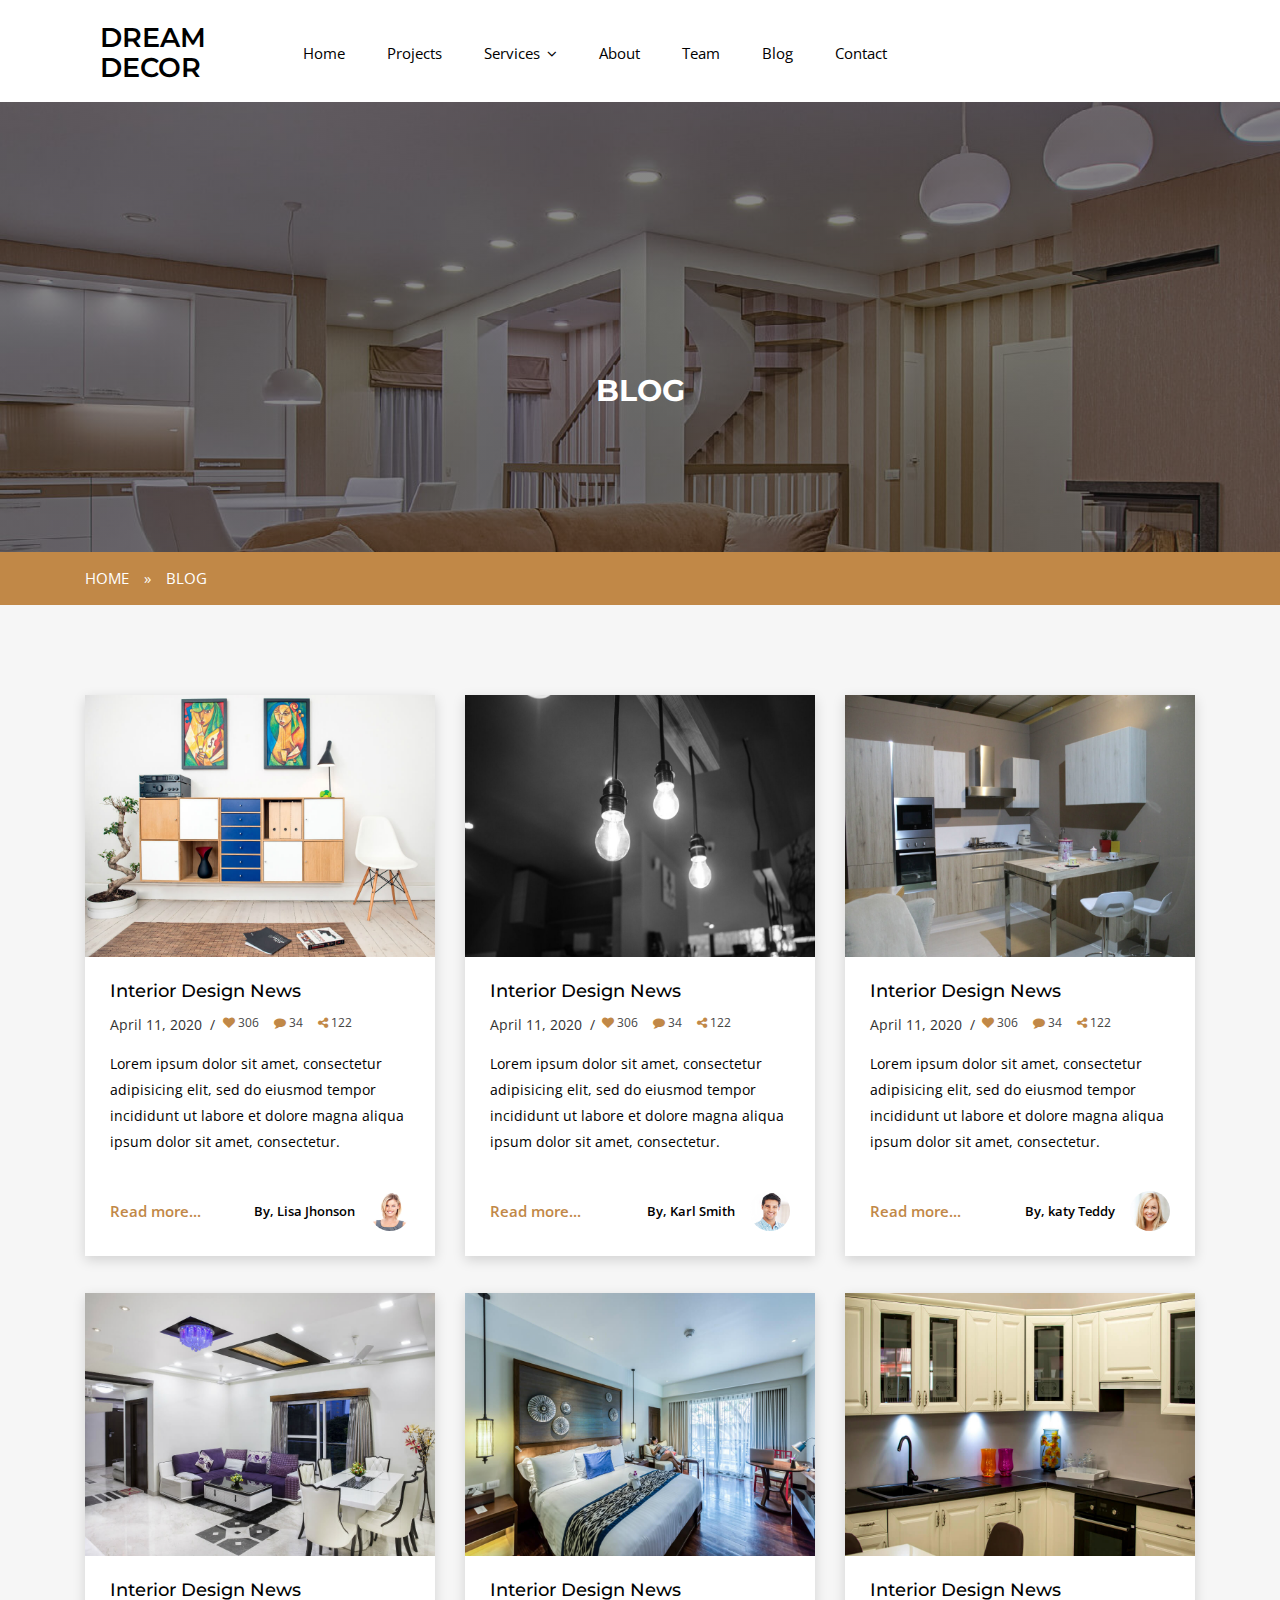
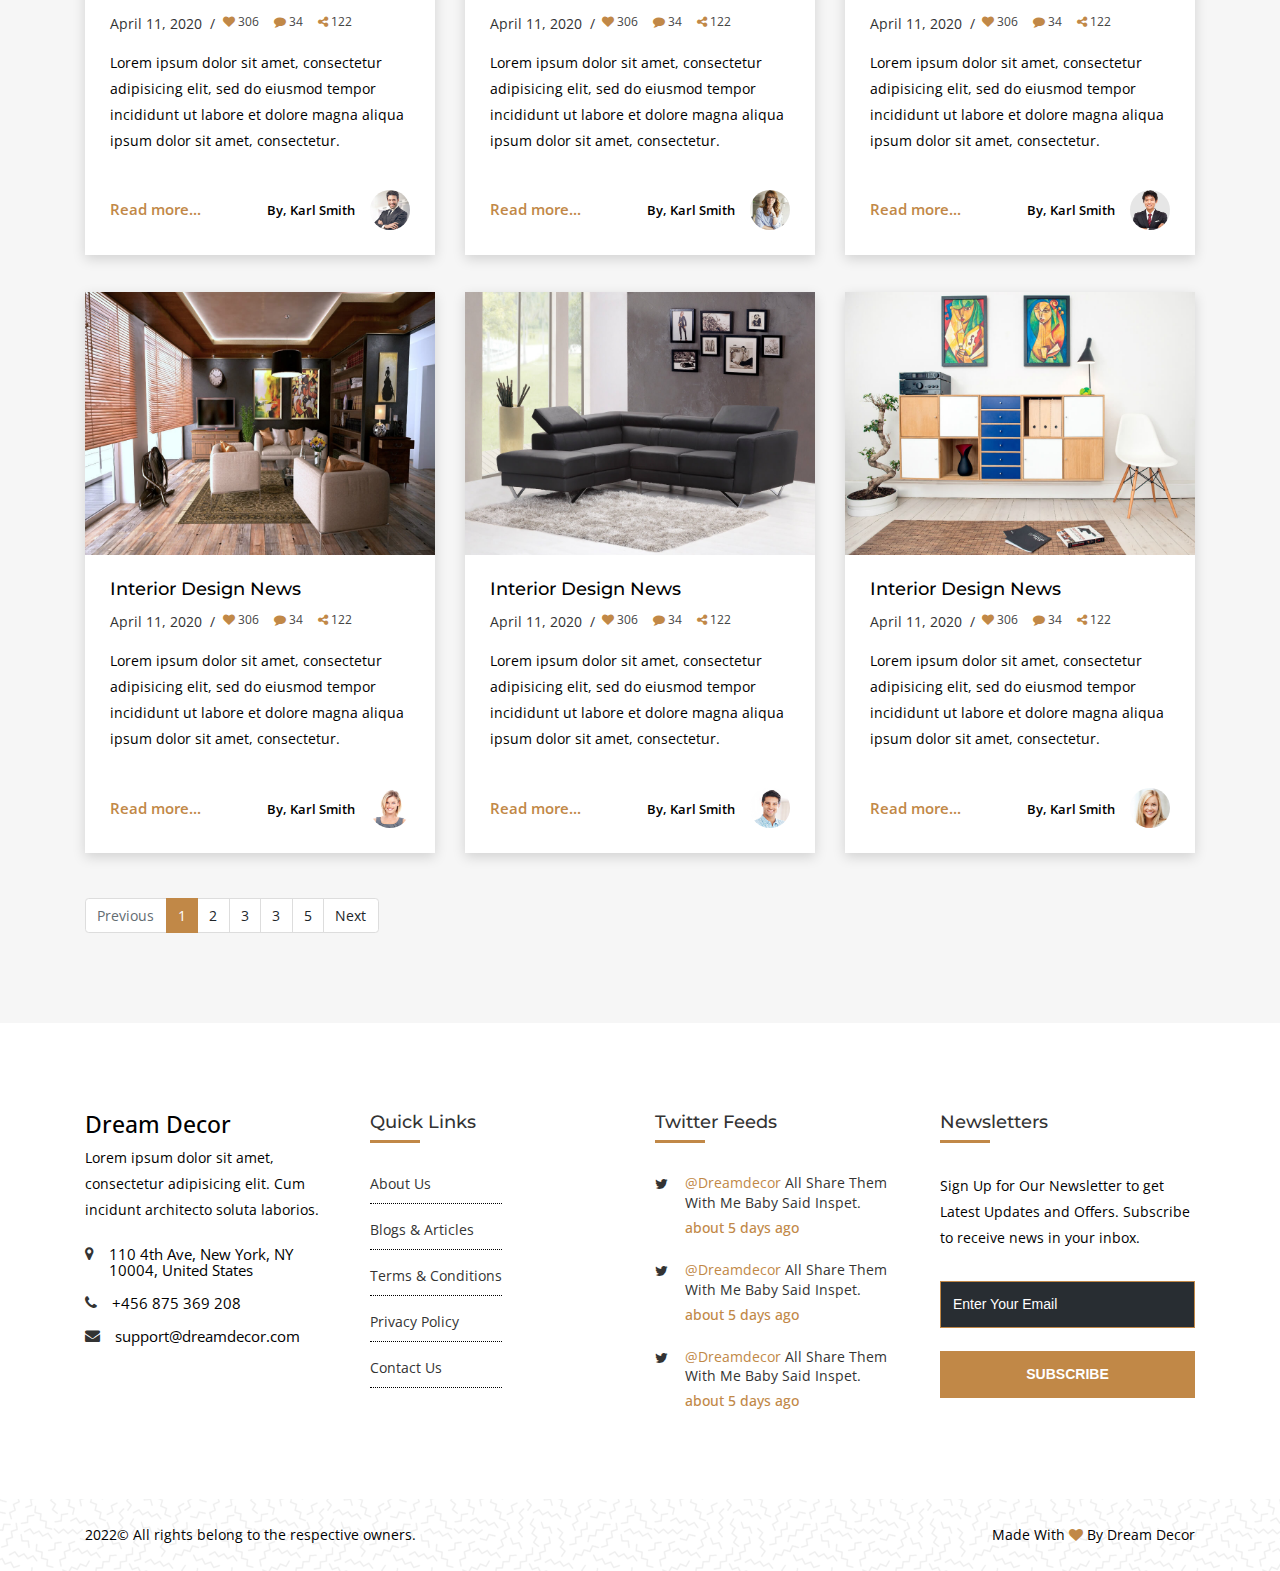
<file: blog-full-grid.html>
<!DOCTYPE HTML>
<html class="no-js" lang="zxx">


<head>
    <meta charset="UTF-8">
    <meta name="viewport" content="width=device-width, initial-scale=1, shrink-to-fit=no">
    <meta http-equiv="x-ua-compatible" content="ie=edge">
    <title>Dream Decor | Blog</title>
    <!-- GOOGLE FONTS -->
    <link rel="shortcut icon" type="image/x-icon" href="images/favicon-homlisti.svg">

    <link href="https://fonts.googleapis.com/css?family=Montserrat:500,600,700%7COpen+Sans:300,400" rel="stylesheet">
    <!-- FONT AWESOME -->
    <link rel="stylesheet" href="css/font-awesome.min.css">
    <!-- ARCHIVES CSS -->
    <link href="css/bootstrap.css" rel="stylesheet">
    <link rel="stylesheet" href="css/menu.css">
    <link href="css/animate.min.css" rel="stylesheet">
    <link rel="stylesheet" href="css/lightcase.css">
    <link rel="stylesheet" href="css/styles.css">

</head>

<body class="inner-page int_white_bg">
    <!-- Wrapper -->
    <div id="wrapper">
        <!-- START SECTION HEADINGS -->
        <!-- Header Container
        ================================================== -->
        <header id="header-container" class="header">
            <!-- Header -->
            <div id="header" class="bottom">
                <div class="container">
                    <!-- Left Side Content -->
                    <div class="left-side">
                        <!-- Logo -->
                        <div id="logo" class="col-lg-2 logo-white">
                            <a href="index.html"><h2 style="color: black;">Dream Decor</h3></a>
                        </div>
                        <!-- Mobile Navigation -->
                        <div class="mmenu-trigger">
                            <button class="hamburger hamburger--collapse" type="button">
                                <span class="hamburger-box">
							<span class="hamburger-inner"></span>
                                </span>
                            </button>
                        </div>
                        <!-- Main Navigation -->
                        <nav id="navigation" class="style-1">
                            <ul id="responsive">
                            </li>
                            <li><a href="index.html">Home</a>
                            </li>
                            <li><a href="wide-gutter-project-4.html">Projects</a>
                            </li>
                                <li><a href="#">Services</a>
                                    <ul>
                                        <li><a href="all-services.html">All Services</a>
                                        </li>
                                        <li><a href="residental-interior.html">Residential Interior</a>
                                        </li>
                                        <li><a href="commercial-interior.html">Commercial Interior</a>
                                        </li>
                                        <li><a href="office-interior.html">Office Interior</a>
                                        </li>
                                        <li><a href="hospitality-design.html">Hospitality Design</a>
                                        </li>
                                        <li><a href="modern-furniture.html">Modern Furniture</a>
                                        </li>
                                    </ul>
                                </li>
                                <li><a href="about-us.html">About</a>
                                </li>
                                <li><a href="our-team.html">Team</a>
                                </li>
                                <li><a href="blog-full-grid.html">Blog</a>
                                </li>
                                <li><a href="contact.html">Contact</a>
                                </li>
                            </ul>
                        </nav>
                        <div class="clearfix"></div>
                        <!-- Main Navigation / End -->
                    </div>
                    <!-- Left Side Content / End -->

                </div>
            </div>
            <!-- Header / End -->

        </header>
        
        <div class="clearfix"></div>
        <!-- Header Container / End -->

        <section class="headings">
            <div class="text-heading">
                <div class="container">
                    <h1 class="text-center">BLOG</h1>
                </div>
            </div>
        </section>
        <div class="road">
            <div class="container">
                <div class="row">
                    <div class="col">
                        <a href="index.html">Home</a><span>»</span><span>BLOG</span>
                    </div>
                </div>
            </div>
        </div>
        <!-- END SECTION HEADINGS -->

        <!-- START SECTION BLOG -->
        <section class="blog-section">
            <div class="container">
                <div class="news-wrap">
                    <div class="row">
                        <div class="col-lg-4 col-md-12 col-xs-12">
                            <div class="news-item">
                                <a href="blog-details.html" class="news-img-link">
                                    <div class="news-item-img">
                                        <img class="img-responsive" src="images/blog/b-1.jpg" alt="blog image">
                                    </div>
                                </a>
                                <div class="news-item-text">
                                    <a href="blog-details.html"><h3>Interior Design News</h3></a>
                                    <div class="dates">
                                        <span class="date">April 11, 2020 &nbsp;/</span>
                                        <ul class="action-list pl-0">
                                            <li class="action-item pl-2"><i class="fa fa-heart"></i> <span>306</span></li>
                                            <li class="action-item"><i class="fa fa-comment"></i> <span>34</span></li>
                                            <li class="action-item"><i class="fa fa-share-alt"></i> <span>122</span></li>
                                        </ul>
                                    </div>
                                    <div class="news-item-descr big-news">
                                        <p>Lorem ipsum dolor sit amet, consectetur adipisicing elit, sed do eiusmod tempor incididunt ut labore et dolore magna aliqua ipsum dolor sit amet, consectetur.</p>
                                        <p class="hidden-lg-up hidden-sm-down">Lorem ipsum dolor sit amet, consectetur adipisicing elit, sed do eiusmod tempor incididunt ut labore et dolore magna aliqua ipsum dolor sit amet, consectetur ipsum dolor sit amet, consectetur adipisicing elit, sed do eiusmod tempor incididunt ut.</p>
                                    </div>
                                    <div class="news-item-bottom">
                                        <a href="blog-details.html" class="news-link">Read more...</a>
                                        <div class="admin">
                                            <p>By, Lisa Jhonson</p>
                                            <img src="images/testimonials/ts-1.jpg" alt="">
                                        </div>
                                    </div>
                                </div>
                            </div>
                        </div>
                        <div class="col-lg-4 col-md-12 col-xs-12">
                            <div class="news-item">
                                <a href="blog-details.html" class="news-img-link">
                                    <div class="news-item-img">
                                        <img class="img-responsive" src="images/blog/b-2.jpg" alt="blog image">
                                    </div>
                                </a>
                                <div class="news-item-text">
                                    <a href="blog-details.html"><h3>Interior Design News</h3></a>
                                    <div class="dates">
                                        <span class="date">April 11, 2020 &nbsp;/</span>
                                        <ul class="action-list pl-0">
                                            <li class="action-item pl-2"><i class="fa fa-heart"></i> <span>306</span></li>
                                            <li class="action-item"><i class="fa fa-comment"></i> <span>34</span></li>
                                            <li class="action-item"><i class="fa fa-share-alt"></i> <span>122</span></li>
                                        </ul>
                                    </div>
                                    <div class="news-item-descr big-news">
                                        <p>Lorem ipsum dolor sit amet, consectetur adipisicing elit, sed do eiusmod tempor incididunt ut labore et dolore magna aliqua ipsum dolor sit amet, consectetur.</p>
                                        <p class="hidden-lg-up hidden-sm-down">Lorem ipsum dolor sit amet, consectetur adipisicing elit, sed do eiusmod tempor incididunt ut labore et dolore magna aliqua ipsum dolor sit amet, consectetur ipsum dolor sit amet, consectetur adipisicing elit, sed do eiusmod tempor incididunt ut.</p>
                                    </div>
                                    <div class="news-item-bottom">
                                        <a href="blog-details.html" class="news-link">Read more...</a>
                                        <div class="admin">
                                            <p>By, Karl Smith</p>
                                            <img src="images/testimonials/ts-2.jpg" alt="">
                                        </div>
                                    </div>
                                </div>
                            </div>
                        </div>
                        <div class="col-lg-4 col-md-12 col-xs-12">
                            <div class="news-item">
                                <a href="blog-details.html" class="news-img-link">
                                    <div class="news-item-img">
                                        <img class="img-responsive" src="images/blog/b-3.jpg" alt="blog image">
                                    </div>
                                </a>
                                <div class="news-item-text">
                                    <a href="blog-details.html"><h3>Interior Design News</h3></a>
                                    <div class="dates">
                                        <span class="date">April 11, 2020 &nbsp;/</span>
                                        <ul class="action-list pl-0">
                                            <li class="action-item pl-2"><i class="fa fa-heart"></i> <span>306</span></li>
                                            <li class="action-item"><i class="fa fa-comment"></i> <span>34</span></li>
                                            <li class="action-item"><i class="fa fa-share-alt"></i> <span>122</span></li>
                                        </ul>
                                    </div>
                                    <div class="news-item-descr big-news">
                                        <p>Lorem ipsum dolor sit amet, consectetur adipisicing elit, sed do eiusmod tempor incididunt ut labore et dolore magna aliqua ipsum dolor sit amet, consectetur.</p>
                                        <p class="hidden-lg-up hidden-sm-down">Lorem ipsum dolor sit amet, consectetur adipisicing elit, sed do eiusmod tempor incididunt ut labore et dolore magna aliqua ipsum dolor sit amet, consectetur ipsum dolor sit amet, consectetur adipisicing elit, sed do eiusmod tempor incididunt ut.</p>
                                    </div>
                                    <div class="news-item-bottom">
                                        <a href="blog-details.html" class="news-link">Read more...</a>
                                        <div class="admin">
                                            <p>By, katy Teddy</p>
                                            <img src="images/testimonials/ts-3.jpg" alt="">
                                        </div>
                                    </div>
                                </div>
                            </div>
                        </div>
                    </div>
                    <div class="row space port">
                        <div class="col-lg-4 col-md-12 col-xs-12">
                            <div class="news-item">
                                <a href="blog-details.html" class="news-img-link">
                                    <div class="news-item-img">
                                        <img class="img-responsive" src="images/blog/b-4.jpg" alt="blog image">
                                    </div>
                                </a>
                                <div class="news-item-text">
                                    <a href="blog-details.html"><h3>Interior Design News</h3></a>
                                    <div class="dates">
                                        <span class="date">April 11, 2020 &nbsp;/</span>
                                        <ul class="action-list pl-0">
                                            <li class="action-item pl-2"><i class="fa fa-heart"></i> <span>306</span></li>
                                            <li class="action-item"><i class="fa fa-comment"></i> <span>34</span></li>
                                            <li class="action-item"><i class="fa fa-share-alt"></i> <span>122</span></li>
                                        </ul>
                                    </div>
                                    <div class="news-item-descr big-news">
                                        <p>Lorem ipsum dolor sit amet, consectetur adipisicing elit, sed do eiusmod tempor incididunt ut labore et dolore magna aliqua ipsum dolor sit amet, consectetur.</p>
                                        <p class="hidden-lg-up hidden-sm-down">Lorem ipsum dolor sit amet, consectetur adipisicing elit, sed do eiusmod tempor incididunt ut labore et dolore magna aliqua ipsum dolor sit amet, consectetur ipsum dolor sit amet, consectetur adipisicing elit, sed do eiusmod tempor incididunt ut.</p>
                                    </div>
                                    <div class="news-item-bottom">
                                        <a href="blog-details.html" class="news-link">Read more...</a>
                                        <div class="admin">
                                            <p>By, Karl Smith</p>
                                            <img src="images/testimonials/ts-4.jpg" alt="">
                                        </div>
                                    </div>
                                </div>
                            </div>
                        </div>
                        <div class="col-lg-4 col-md-12 col-xs-12">
                            <div class="news-item">
                                <a href="blog-details.html" class="news-img-link">
                                    <div class="news-item-img">
                                        <img class="img-responsive" src="images/blog/b-5.jpg" alt="blog image">
                                    </div>
                                </a>
                                <div class="news-item-text">
                                    <a href="blog-details.html"><h3>Interior Design News</h3></a>
                                    <div class="dates">
                                        <span class="date">April 11, 2020 &nbsp;/</span>
                                        <ul class="action-list pl-0">
                                            <li class="action-item pl-2"><i class="fa fa-heart"></i> <span>306</span></li>
                                            <li class="action-item"><i class="fa fa-comment"></i> <span>34</span></li>
                                            <li class="action-item"><i class="fa fa-share-alt"></i> <span>122</span></li>
                                        </ul>
                                    </div>
                                    <div class="news-item-descr big-news">
                                        <p>Lorem ipsum dolor sit amet, consectetur adipisicing elit, sed do eiusmod tempor incididunt ut labore et dolore magna aliqua ipsum dolor sit amet, consectetur.</p>
                                        <p class="hidden-lg-up hidden-sm-down">Lorem ipsum dolor sit amet, consectetur adipisicing elit, sed do eiusmod tempor incididunt ut labore et dolore magna aliqua ipsum dolor sit amet, consectetur ipsum dolor sit amet, consectetur adipisicing elit, sed do eiusmod tempor incididunt ut.</p>
                                    </div>
                                    <div class="news-item-bottom">
                                        <a href="blog-details.html" class="news-link">Read more...</a>
                                        <div class="admin">
                                            <p>By, Karl Smith</p>
                                            <img src="images/testimonials/ts-5.jpg" alt="">
                                        </div>
                                    </div>
                                </div>
                            </div>
                        </div>
                        <div class="col-lg-4 col-md-12 col-xs-12">
                            <div class="news-item">
                                <a href="blog-details.html" class="news-img-link">
                                    <div class="news-item-img">
                                        <img class="img-responsive" src="images/blog/b-6.jpg" alt="blog image">
                                    </div>
                                </a>
                                <div class="news-item-text">
                                    <a href="blog-details.html"><h3>Interior Design News</h3></a>
                                    <div class="dates">
                                        <span class="date">April 11, 2020 &nbsp;/</span>
                                        <ul class="action-list pl-0">
                                            <li class="action-item pl-2"><i class="fa fa-heart"></i> <span>306</span></li>
                                            <li class="action-item"><i class="fa fa-comment"></i> <span>34</span></li>
                                            <li class="action-item"><i class="fa fa-share-alt"></i> <span>122</span></li>
                                        </ul>
                                    </div>
                                    <div class="news-item-descr big-news">
                                        <p>Lorem ipsum dolor sit amet, consectetur adipisicing elit, sed do eiusmod tempor incididunt ut labore et dolore magna aliqua ipsum dolor sit amet, consectetur.</p>
                                        <p class="hidden-lg-up hidden-sm-down">Lorem ipsum dolor sit amet, consectetur adipisicing elit, sed do eiusmod tempor incididunt ut labore et dolore magna aliqua ipsum dolor sit amet, consectetur ipsum dolor sit amet, consectetur adipisicing elit, sed do eiusmod tempor incididunt ut.</p>
                                    </div>
                                    <div class="news-item-bottom">
                                        <a href="blog-details.html" class="news-link">Read more...</a>
                                        <div class="admin">
                                            <p>By, Karl Smith</p>
                                            <img src="images/testimonials/ts-6.jpg" alt="">
                                        </div>
                                    </div>
                                </div>
                            </div>
                        </div>
                    </div>
                    <div class="row">
                        <div class="col-lg-4 col-md-12 col-xs-12">
                            <div class="news-item">
                                <a href="blog-details.html" class="news-img-link">
                                    <div class="news-item-img">
                                        <img class="img-responsive" src="images/blog/b-7.jpg" alt="blog image">
                                    </div>
                                </a>
                                <div class="news-item-text">
                                    <a href="blog-details.html"><h3>Interior Design News</h3></a>
                                    <div class="dates">
                                        <span class="date">April 11, 2020 &nbsp;/</span>
                                        <ul class="action-list pl-0">
                                            <li class="action-item pl-2"><i class="fa fa-heart"></i> <span>306</span></li>
                                            <li class="action-item"><i class="fa fa-comment"></i> <span>34</span></li>
                                            <li class="action-item"><i class="fa fa-share-alt"></i> <span>122</span></li>
                                        </ul>
                                    </div>
                                    <div class="news-item-descr big-news">
                                        <p>Lorem ipsum dolor sit amet, consectetur adipisicing elit, sed do eiusmod tempor incididunt ut labore et dolore magna aliqua ipsum dolor sit amet, consectetur.</p>
                                        <p class="hidden-lg-up hidden-sm-down">Lorem ipsum dolor sit amet, consectetur adipisicing elit, sed do eiusmod tempor incididunt ut labore et dolore magna aliqua ipsum dolor sit amet, consectetur ipsum dolor sit amet, consectetur adipisicing elit, sed do eiusmod tempor incididunt ut.</p>
                                    </div>
                                    <div class="news-item-bottom">
                                        <a href="blog-details.html" class="news-link">Read more...</a>
                                        <div class="admin">
                                            <p>By, Karl Smith</p>
                                            <img src="images/testimonials/ts-1.jpg" alt="">
                                        </div>
                                    </div>
                                </div>
                            </div>
                        </div>
                        <div class="col-lg-4 col-md-12 col-xs-12">
                            <div class="news-item">
                                <a href="blog-details.html" class="news-img-link">
                                    <div class="news-item-img">
                                        <img class="img-responsive" src="images/blog/b-8.jpg" alt="blog image">
                                    </div>
                                </a>
                                <div class="news-item-text">
                                    <a href="blog-details.html"><h3>Interior Design News</h3></a>
                                    <div class="dates">
                                        <span class="date">April 11, 2020 &nbsp;/</span>
                                        <ul class="action-list pl-0">
                                            <li class="action-item pl-2"><i class="fa fa-heart"></i> <span>306</span></li>
                                            <li class="action-item"><i class="fa fa-comment"></i> <span>34</span></li>
                                            <li class="action-item"><i class="fa fa-share-alt"></i> <span>122</span></li>
                                        </ul>
                                    </div>
                                    <div class="news-item-descr big-news">
                                        <p>Lorem ipsum dolor sit amet, consectetur adipisicing elit, sed do eiusmod tempor incididunt ut labore et dolore magna aliqua ipsum dolor sit amet, consectetur.</p>
                                        <p class="hidden-lg-up hidden-sm-down">Lorem ipsum dolor sit amet, consectetur adipisicing elit, sed do eiusmod tempor incididunt ut labore et dolore magna aliqua ipsum dolor sit amet, consectetur ipsum dolor sit amet, consectetur adipisicing elit, sed do eiusmod tempor incididunt ut.</p>
                                    </div>
                                    <div class="news-item-bottom">
                                        <a href="blog-details.html" class="news-link">Read more...</a>
                                        <div class="admin">
                                            <p>By, Karl Smith</p>
                                            <img src="images/testimonials/ts-2.jpg" alt="">
                                        </div>
                                    </div>
                                </div>
                            </div>
                        </div>
                        <div class="col-lg-4 col-md-12 col-xs-12 no-mb">
                            <div class="news-item">
                                <a href="blog-details.html" class="news-img-link">
                                    <div class="news-item-img">
                                        <img class="img-responsive" src="images/blog/b-1.jpg" alt="blog image">
                                    </div>
                                </a>
                                <div class="news-item-text">
                                    <a href="blog-details.html"><h3>Interior Design News</h3></a>
                                    <div class="dates">
                                        <span class="date">April 11, 2020 &nbsp;/</span>
                                        <ul class="action-list pl-0">
                                            <li class="action-item pl-2"><i class="fa fa-heart"></i> <span>306</span></li>
                                            <li class="action-item"><i class="fa fa-comment"></i> <span>34</span></li>
                                            <li class="action-item"><i class="fa fa-share-alt"></i> <span>122</span></li>
                                        </ul>
                                    </div>
                                    <div class="news-item-descr big-news">
                                        <p>Lorem ipsum dolor sit amet, consectetur adipisicing elit, sed do eiusmod tempor incididunt ut labore et dolore magna aliqua ipsum dolor sit amet, consectetur.</p>
                                        <p class="hidden-lg-up hidden-sm-down">Lorem ipsum dolor sit amet, consectetur adipisicing elit, sed do eiusmod tempor incididunt ut labore et dolore magna aliqua ipsum dolor sit amet, consectetur ipsum dolor sit amet, consectetur adipisicing elit, sed do eiusmod tempor incididunt ut.</p>
                                    </div>
                                    <div class="news-item-bottom">
                                        <a href="blog-details.html" class="news-link">Read more...</a>
                                        <div class="admin">
                                            <p>By, Karl Smith</p>
                                            <img src="images/testimonials/ts-3.jpg" alt="">
                                        </div>
                                    </div>
                                </div>
                            </div>
                        </div>
                    </div>
                </div>
                <nav aria-label="..." class="pt-5">
                    <ul class="pagination mt-0">
                        <li class="page-item disabled">
                            <a class="page-link" href="#" tabindex="-1">Previous</a>
                        </li>
                        <li class="page-item active">
                            <a class="page-link" href="#">1 <span class="sr-only">(current)</span></a>
                        </li>
                        <li class="page-item"><a class="page-link" href="#">2</a></li>
                        <li class="page-item"><a class="page-link" href="#">3</a></li>
                        <li class="page-item"><a class="page-link" href="#">3</a></li>
                        <li class="page-item"><a class="page-link" href="#">5</a></li>
                        <li class="page-item">
                            <a class="page-link" href="#">Next</a>
                        </li>
                    </ul>
                </nav>
            </div>
        </section>
        <!-- END SECTION BLOG -->

        <!-- START FOOTER -->
        <footer class="first-footer">
            <div class="top-footer bg-white-5">
                <div class="container">
                    <div class="row">
                        <div class="col-lg-3 col-md-6">
                            <div class="netabout">
                                <a href="index.html" class="logo">
                                    <h4 style="color: black;">Dream Decor</h4>
                                </a>
                                <p>Lorem ipsum dolor sit amet, consectetur adipisicing elit. Cum incidunt architecto soluta laborios.</p>
                            </div>
                            <div class="contactus">
                                <ul>
                                    <li>
                                        <div class="info">
                                            <i class="fa fa-map-marker" aria-hidden="true"></i>
                                            <p class="in-p">110 4th Ave, New York, NY 10004, United States
                                            </p>
                                        </div>
                                    </li>
                                    <li>
                                        <div class="info">
                                            <i class="fa fa-phone" aria-hidden="true"></i>
                                            <p class="in-p">+456 875 369 208</p>
                                        </div>
                                    </li>
                                    <li>
                                        <div class="info">
                                            <i class="fa fa-envelope" aria-hidden="true"></i>
                                            <p class="in-p ti">support@dreamdecor.com</p>
                                        </div>
                                    </li>
                                </ul>
                            </div>
                        </div>
                        <div class="col-lg-3 col-md-6">
                            <div class="navigation">
                                <h3>Quick Links</h3>
                                <div class="nav-footer">
                                    <ul>
                                        <li><a href="about-us.html">About Us </a></li>
                                        <li><a href="blog-full-grid.html">Blogs & Articles </a></li>
                                        <li><a href="about-us.html">Terms & Conditions</a></li>
                                        <li><a href="about-us.html">Privacy Policy </a></li>
                                        <li><a href="contact.html">Contact Us </a></li>
                                    </ul>
                                </div>
                            </div>
                        </div>
                        <div class="col-lg-3 col-md-6">
                            <div class="widget">
                                <h3>Twitter Feeds</h3>
                                <div class="twitter-widget contuct">
                                    <div class="twitter-area">
                                        <div class="single-item">
                                            <div class="icon-holder">
                                                <i class="fa fa-twitter" aria-hidden="true"></i>
                                            </div>
                                            <div class="text">
                                                <h5><a href="#">@dreamdecor</a> all share them with me baby said inspet.</h5>
                                                <h4>about 5 days ago</h4>
                                            </div>
                                        </div>
                                        <div class="single-item">
                                            <div class="icon-holder">
                                                <i class="fa fa-twitter" aria-hidden="true"></i>
                                            </div>
                                            <div class="text">
                                                <h5><a href="#">@dreamdecor</a> all share them with me baby said inspet.</h5>
                                                <h4>about 5 days ago</h4>
                                            </div>
                                        </div>
                                        <div class="single-item">
                                            <div class="icon-holder">
                                                <i class="fa fa-twitter" aria-hidden="true"></i>
                                            </div>
                                            <div class="text">
                                                <h5><a href="#">@dreamdecor</a> all share them with me baby said inspet.</h5>
                                                <h4>about 5 days ago</h4>
                                            </div>
                                        </div>
                                    </div>
                                </div>
                            </div>
                        </div>
                        <div class="col-lg-3 col-md-6">
                            <div class="newsletters">
                                <h3>Newsletters</h3>
                                <p>Sign Up for Our Newsletter to get Latest Updates and Offers. Subscribe to receive news in your inbox.</p>
                            </div>
                            <form class="bloq-email mailchimp form-inline" method="post">
                                <label for="subscribeEmail" class="error"></label>
                                <div class="email">
                                    <input type="email" id="subscribeEmail" name="EMAIL" placeholder="Enter Your Email">
                                    <input type="submit" value="Subscribe">
                                    <p class="subscription-success"></p>
                                </div>
                            </form>
                        </div>
                    </div>
                </div>
            </div>
            <div class="second-footer bg-white-3">
                <div class="container">
                    <p>2022© All rights belong to the respective owners.</p>
                    <p>Made With <i class="fa fa-heart" aria-hidden="true"></i> By Dream Decor</p>
                </div>
            </div>
        </footer>

        <a data-scroll href="#wrapper" class="go-up"><i class="fa fa-angle-double-up" aria-hidden="true"></i></a>
        <!-- END FOOTER -->

        <!-- START PRELOADER -->
        <div id="preloader">
            <div id="status">
                <div class="status-mes"></div>
            </div>
        </div>
        <!-- END PRELOADER -->

        <!-- ARCHIVES JS -->
        <script src="js/jquery.min.js"></script>
        <script src="js/tether.min.js"></script>
        <script src="js/bootstrap.min.js"></script>
        <script src="js/mmenu.min.js"></script>
        <script src="js/mmenu.js"></script>
        <script src="js/jquery.easing.min.js"></script>
        <script src="js/smooth-scroll.min.js"></script>
        <script src="js/isotope.pkgd.min.js"></script>
        <script src="js/lightcase.js"></script>
        <script src="js/jquery.waypoints.min.js"></script>
        <script src="js/jquery.counterup.min.js"></script>
        <script src="js/inner-script.js"></script>
        <script>
            $(window).on('scroll load', function() {
                $("#header.cloned #logo img").attr("src", $('#header #logo img').attr('data-sticky-logo'));
            });

        </script>

    </div>
    <!-- Wrapper / End -->
</body>


</html>
</file>
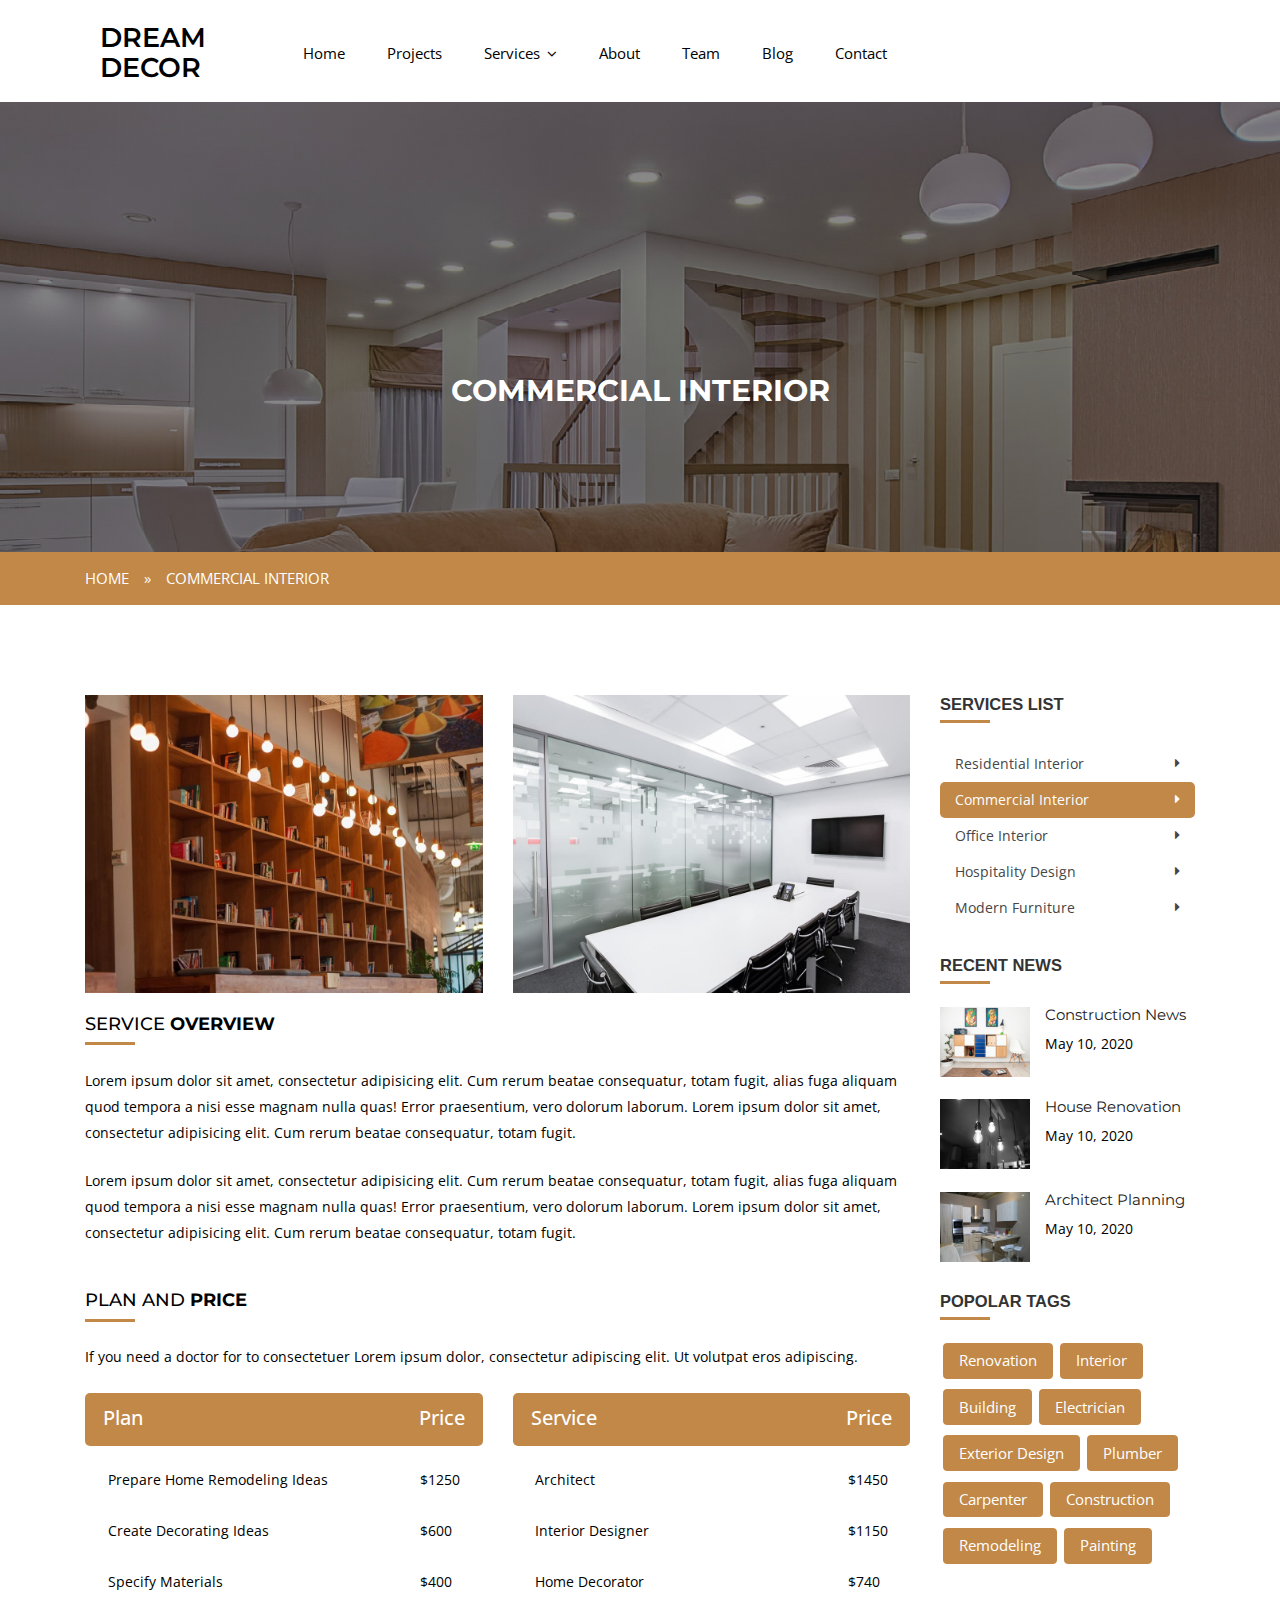
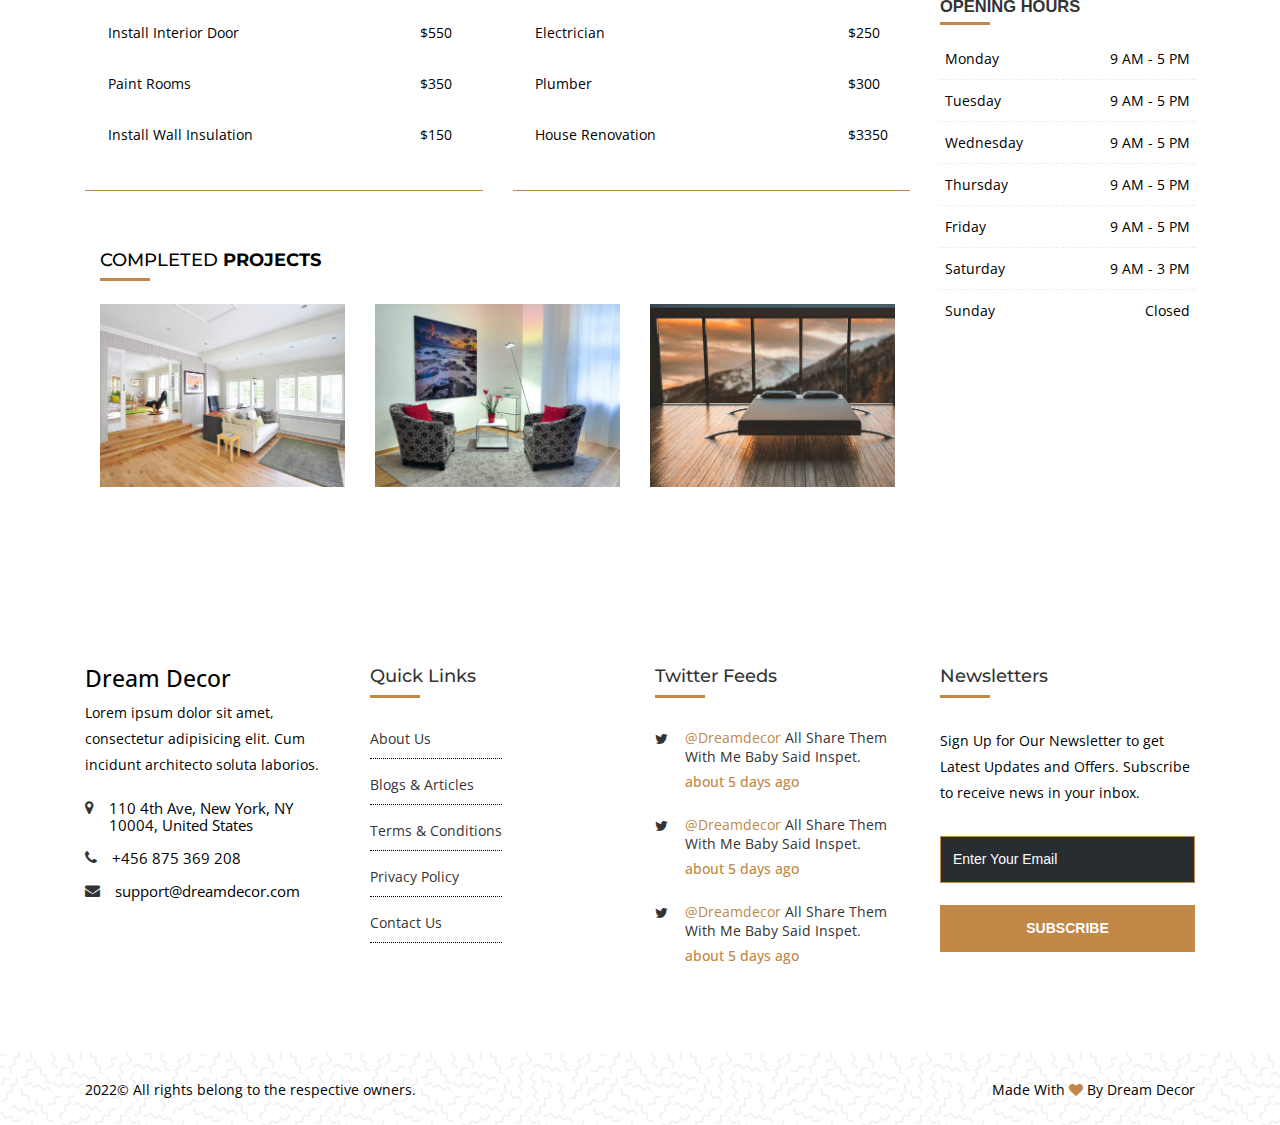
<file: commercial-interior.html>
<!DOCTYPE HTML>
<html class="no-js" lang="zxx">


<head>
    <meta charset="UTF-8">
    <meta name="viewport" content="width=device-width, initial-scale=1, shrink-to-fit=no">
    <meta http-equiv="x-ua-compatible" content="ie=edge">
    <title>Dream Decor | Services</title>
    <!-- GOOGLE FONTS -->
    <link rel="shortcut icon" type="image/x-icon" href="images/favicon-homlisti.svg">

    <link href="https://fonts.googleapis.com/css?family=Montserrat:500,600,700%7COpen+Sans:300,400" rel="stylesheet">
    <!-- FONT AWESOME -->
    <link rel="stylesheet" href="css/font-awesome.min.css">
    <!-- ARCHIVES CSS -->
    <link href="css/bootstrap.css" rel="stylesheet">
    <link rel="stylesheet" href="css/menu.css">
    <link href="css/animate.min.css" rel="stylesheet">
    <link rel="stylesheet" href="css/lightcase.css">
    <link rel="stylesheet" href="css/owl.carousel.min.css">
    <link rel="stylesheet" href="css/styles.css">

</head>

<body class="inner-page int_white_bg">
    <!-- Wrapper -->
    <div id="wrapper">
        <!-- START SECTION HEADINGS -->
        <!-- Header Container
        ================================================== -->
        <header id="header-container" class="header">
            <!-- Header -->
            <div id="header" class="bottom">
                <div class="container">
                    <!-- Left Side Content -->
                    <div class="left-side">
                        <!-- Logo -->
                        <div id="logo" class="col-lg-2 logo-white">
                            <a href="index.html"><h2 style="color: black;">Dream Decor</h3></a>
                        </div>
                        <!-- Mobile Navigation -->
                        <div class="mmenu-trigger">
                            <button class="hamburger hamburger--collapse" type="button">
                                <span class="hamburger-box">
							<span class="hamburger-inner"></span>
                                </span>
                            </button>
                        </div>
                        <!-- Main Navigation -->
                        <nav id="navigation" class="style-1">
                            <ul id="responsive">
                            </li>
                            <li><a href="index.html">Home</a>
                            </li>
                            <li><a href="wide-gutter-project-4.html">Projects</a>
                            </li>
                                <li><a href="#">Services</a>
                                    <ul>
                                        <li><a href="all-services.html">All Services</a>
                                        </li>
                                        <li><a href="residental-interior.html">Residential Interior</a>
                                        </li>
                                        <li><a href="commercial-interior.html">Commercial Interior</a>
                                        </li>
                                        <li><a href="office-interior.html">Office Interior</a>
                                        </li>
                                        <li><a href="hospitality-design.html">Hospitality Design</a>
                                        </li>
                                        <li><a href="modern-furniture.html">Modern Furniture</a>
                                        </li>
                                    </ul>
                                </li>
                                <li><a href="about-us.html">About</a>
                                </li>
                                <li><a href="our-team.html">Team</a>
                                </li>
                                <li><a href="blog-full-grid.html">Blog</a>
                                </li>
                                <li><a href="contact.html">Contact</a>
                                </li>
                            </ul>
                        </nav>
                        <div class="clearfix"></div>
                        <!-- Main Navigation / End -->
                    </div>
                    <!-- Left Side Content / End -->

                </div>
            </div>
            <!-- Header / End -->

        </header>
        
        <div class="clearfix"></div>
        <!-- Header Container / End -->

        <section class="headings">
            <div class="text-heading">
                <div class="container">
                    <h1 class="text-center">Commercial Interior</h1>
                </div>
            </div>
        </section>
        <div class="road">
            <div class="container">
                <div class="row">
                    <div class="col">
                        <a href="index.html">Home</a><span>»</span><span>Commercial Interior</span>
                    </div>
                </div>
            </div>
        </div>
        <!-- END SECTION HEADINGS -->

        <!-- START SECTION SERVICE DETAILS -->
        <section class="service-details">
            <div class="container">
                <div class="row">
                    <div class="col-lg-9 col-md-12 service-info">
                        <div class="row">
                            <div class="col-md-12">
                                <div class="row">
                                    <div class="col-md-6 pdb-2">
                                        <img src="images/services/s-2.jpg" alt="">
                                    </div>
                                    <div class="col-md-6">
                                        <img src="images/services/s-3.jpg" alt="">
                                    </div>
                                </div>
                                <div class="service-text">
                                    <h3 class="mt-4">SERVICE <span class="font-weight-bold">OVERVIEW</span></h3>
                                    <p class="mb-4">Lorem ipsum dolor sit amet, consectetur adipisicing elit. Cum rerum beatae consequatur, totam fugit, alias fuga aliquam quod tempora a nisi esse magnam nulla quas! Error praesentium, vero dolorum laborum. Lorem ipsum dolor sit amet, consectetur adipisicing elit. Cum rerum beatae consequatur, totam fugit.</p>
                                    <p class="mb-5">Lorem ipsum dolor sit amet, consectetur adipisicing elit. Cum rerum beatae consequatur, totam fugit, alias fuga aliquam quod tempora a nisi esse magnam nulla quas! Error praesentium, vero dolorum laborum. Lorem ipsum dolor sit amet, consectetur adipisicing elit. Cum rerum beatae consequatur, totam fugit.</p>
                                </div>
                            </div>
                        </div>
                        <div class="departments-details">
                            <h3>PLAN AND <span class="font-weight-bold">PRICE </span></h3>
                            <p class="mb-4">If you need a doctor for to consectetuer Lorem ipsum dolor, consectetur adipiscing elit. Ut volutpat eros adipiscing.</p>
                            <div class="row">
                                <div class="col-md-6 dep-list-1">
                                    <div class="depar-title">
                                        <h4 class="mt-1 ml-2">Plan</h4>
                                        <h4 class="mt-1 mr-2">Price</h4>
                                    </div>
                                    <div class="depart-list">
                                        <ul class="mt-4 ml-4">
                                            <li>Prepare Home Remodeling Ideas</li>
                                            <li>Create Decorating Ideas</li>
                                            <li>Specify Materials</li>
                                            <li>Install Interior Door</li>
                                            <li>Paint Rooms</li>
                                            <li>Install Wall Insulation</li>
                                        </ul>
                                        <ul class="mt-4 mr-4">
                                            <li>$1250</li>
                                            <li>$600</li>
                                            <li>$400</li>
                                            <li>$550</li>
                                            <li>$350</li>
                                            <li>$150</li>
                                        </ul>
                                    </div>
                                </div>
                                <div class="col-md-6">
                                    <div class="depar-title">
                                        <h4 class="mt-1 ml-2">Service</h4>
                                        <h4 class="mt-1 mr-2">Price</h4>
                                    </div>
                                    <div class="depart-list">
                                        <ul class="mt-4 ml-4">
                                            <li>Architect</li>
                                            <li>Interior Designer</li>
                                            <li>Home Decorator</li>
                                            <li>Electrician</li>
                                            <li>Plumber</li>
                                            <li>House Renovation</li>
                                        </ul>
                                        <ul class="mt-4 mr-4">
                                            <li>$1450</li>
                                            <li>$1150</li>
                                            <li>$740</li>
                                            <li>$250</li>
                                            <li>$300</li>
                                            <li>$3350</li>
                                        </ul>
                                    </div>
                                </div>
                            </div>
                        </div>
                        <div class="completed-projects pb-0">
                            <div class="container">
                                <h3>COMPLETED <span class="font-weight-bold">PROJECTS </span></h3>
                                <div class="row">
                                    <div class="col-md-4 cons hover-effect">
                                        <div class="choos">
                                            <a href="#">
                                                <figure><img src="images/services/s-1.jpg" alt=""></figure>
                                            </a>
                                        </div>
                                    </div>
                                    <div class="col-md-4 cons hover-effect">
                                        <div class="choos">
                                            <a href="#">
                                                <figure><img src="images/services/s-5.jpg" alt=""></figure>
                                            </a>
                                        </div>
                                    </div>
                                    <div class="col-md-4 hover-effect">
                                        <div class="choos">
                                            <a href="#">
                                                <figure><img src="images/services/s-4.jpg" alt=""></figure>
                                            </a>
                                        </div>
                                    </div>
                                </div>
                            </div>
                        </div>
                    </div>

                    <aside class="col-lg-3 col-md-12">
                        <div class="widget-service-details car">
                            <div class="business-service">
                                <h5 class="font-weight-bold">Services List</h5>
                                <ul>
                                    <li><a href="residental-interior.html"><i class="fa fa-caret-right" aria-hidden="true"></i>Residential Interior</a></li>
                                    <li class="active"><a href="commercial-interior.html"><i class="fa fa-caret-right" aria-hidden="true"></i>Commercial Interior</a></li>
                                    <li><a href="office-interior.html"><i class="fa fa-caret-right" aria-hidden="true"></i>Office Interior</a></li>
                                    <li><a href="hospitality-design.html"><i class="fa fa-caret-right" aria-hidden="true"></i>Hospitality Design</a></li>
                                    <li><a href="#"><i class="fa fa-caret-right" aria-hidden="true"></i>Modern Furniture</a></li>
                                </ul>
                            </div>
                            <div class="business-service py-5">
                                <h5 class="font-weight-bold mb-4">Recent News</h5>
                                <div class="recent-main">
                                    <div class="recent-img">
                                        <a href="blog-details.html"><img src="images/blog/b-1.jpg" alt=""></a>
                                    </div>
                                    <div class="info-img">
                                        <a href="blog-details.html"><h6>Construction News</h6></a>
                                        <p>May 10, 2020</p>
                                    </div>
                                </div>
                                <div class="recent-main my-4">
                                    <div class="recent-img">
                                        <a href="blog-details.html"><img src="images/blog/b-2.jpg" alt=""></a>
                                    </div>
                                    <div class="info-img">
                                        <a href="blog-details.html"><h6>House Renovation</h6></a>
                                        <p>May 10, 2020</p>
                                    </div>
                                </div>
                                <div class="recent-main">
                                    <div class="recent-img">
                                        <a href="blog-details.html"><img src="images/blog/b-3.jpg" alt=""></a>
                                    </div>
                                    <div class="info-img">
                                        <a href="blog-details.html"><h6>Architect Planning</h6></a>
                                        <p>May 10, 2020</p>
                                    </div>
                                </div>
                            </div>
                            <div class="business-service">
                                <h5 class="font-weight-bold mb-4">Popolar Tags</h5>
                                <div class="tags">
                                    <span><a href="#" class="btn btn-outline-primary">Renovation</a></span>
                                    <span><a href="#" class="btn btn-outline-primary">Interior</a></span>
                                </div>
                                <div class="tags">
                                    <span><a href="#" class="btn btn-outline-primary">Building</a></span>
                                    <span><a href="#" class="btn btn-outline-primary">Electrician</a></span>
                                </div>
                                <div class="tags">
                                    <span><a href="#" class="btn btn-outline-primary">Exterior Design</a></span>
                                    <span><a href="#" class="btn btn-outline-primary">Plumber</a></span>
                                </div>
                                <div class="tags">
                                    <span><a href="#" class="btn btn-outline-primary">Carpenter</a></span>
                                    <span><a href="#" class="btn btn-outline-primary">Construction</a></span>
                                </div>
                                <div class="tags">
                                    <span><a href="#" class="btn btn-outline-primary">Remodeling</a></span>
                                    <span><a href="#" class="btn btn-outline-primary">Painting</a></span>
                                </div>
                            </div>
                            <!-- Start: Opening hour -->
                            <div class="widget-boxed mt-4">
                                <h5 class="font-weight-bold ">Opening Hours</h5>
                                <div class="widget-boxed-body">
                                    <div class="side-list">
                                        <ul>
                                            <li class="pt-0">Monday <span>9 AM - 5 PM</span></li>
                                            <li>Tuesday <span>9 AM - 5 PM</span></li>
                                            <li>Wednesday <span>9 AM - 5 PM</span></li>
                                            <li>Thursday <span>9 AM - 5 PM</span></li>
                                            <li>Friday <span>9 AM - 5 PM</span></li>
                                            <li>Saturday <span>9 AM - 3 PM</span></li>
                                            <li>Sunday <span>Closed</span></li>
                                        </ul>
                                    </div>
                                </div>
                            </div>
                            <!-- End: Opening hour -->
                        </div>
                    </aside>
                </div>
            </div>
        </section>
        <!-- END SECTION SERVICE DETAILS -->

        <!-- START FOOTER -->
        <footer class="first-footer">
            <div class="top-footer bg-white-5">
                <div class="container">
                    <div class="row">
                        <div class="col-lg-3 col-md-6">
                            <div class="netabout">
                                <a href="index.html" class="logo">
                                    <h4 style="color: black;">Dream Decor</h4>
                                </a>
                                <p>Lorem ipsum dolor sit amet, consectetur adipisicing elit. Cum incidunt architecto soluta laborios.</p>
                            </div>
                            <div class="contactus">
                                <ul>
                                    <li>
                                        <div class="info">
                                            <i class="fa fa-map-marker" aria-hidden="true"></i>
                                            <p class="in-p">110 4th Ave, New York, NY 10004, United States
                                            </p>
                                        </div>
                                    </li>
                                    <li>
                                        <div class="info">
                                            <i class="fa fa-phone" aria-hidden="true"></i>
                                            <p class="in-p">+456 875 369 208</p>
                                        </div>
                                    </li>
                                    <li>
                                        <div class="info">
                                            <i class="fa fa-envelope" aria-hidden="true"></i>
                                            <p class="in-p ti">support@dreamdecor.com</p>
                                        </div>
                                    </li>
                                </ul>
                            </div>
                        </div>
                        <div class="col-lg-3 col-md-6">
                            <div class="navigation">
                                <h3>Quick Links</h3>
                                <div class="nav-footer">
                                    <ul>
                                        <li><a href="about-us.html">About Us </a></li>
                                        <li><a href="blog-full-grid.html">Blogs & Articles </a></li>
                                        <li><a href="about-us.html">Terms & Conditions</a></li>
                                        <li><a href="about-us.html">Privacy Policy </a></li>
                                        <li><a href="contact.html">Contact Us </a></li>
                                    </ul>
                                </div>
                            </div>
                        </div>
                        <div class="col-lg-3 col-md-6">
                            <div class="widget">
                                <h3>Twitter Feeds</h3>
                                <div class="twitter-widget contuct">
                                    <div class="twitter-area">
                                        <div class="single-item">
                                            <div class="icon-holder">
                                                <i class="fa fa-twitter" aria-hidden="true"></i>
                                            </div>
                                            <div class="text">
                                                <h5><a href="#">@dreamdecor</a> all share them with me baby said inspet.</h5>
                                                <h4>about 5 days ago</h4>
                                            </div>
                                        </div>
                                        <div class="single-item">
                                            <div class="icon-holder">
                                                <i class="fa fa-twitter" aria-hidden="true"></i>
                                            </div>
                                            <div class="text">
                                                <h5><a href="#">@dreamdecor</a> all share them with me baby said inspet.</h5>
                                                <h4>about 5 days ago</h4>
                                            </div>
                                        </div>
                                        <div class="single-item">
                                            <div class="icon-holder">
                                                <i class="fa fa-twitter" aria-hidden="true"></i>
                                            </div>
                                            <div class="text">
                                                <h5><a href="#">@dreamdecor</a> all share them with me baby said inspet.</h5>
                                                <h4>about 5 days ago</h4>
                                            </div>
                                        </div>
                                    </div>
                                </div>
                            </div>
                        </div>
                        <div class="col-lg-3 col-md-6">
                            <div class="newsletters">
                                <h3>Newsletters</h3>
                                <p>Sign Up for Our Newsletter to get Latest Updates and Offers. Subscribe to receive news in your inbox.</p>
                            </div>
                            <form class="bloq-email mailchimp form-inline" method="post">
                                <label for="subscribeEmail" class="error"></label>
                                <div class="email">
                                    <input type="email" id="subscribeEmail" name="EMAIL" placeholder="Enter Your Email">
                                    <input type="submit" value="Subscribe">
                                    <p class="subscription-success"></p>
                                </div>
                            </form>
                        </div>
                    </div>
                </div>
            </div>
            <div class="second-footer bg-white-3">
                <div class="container">
                    <p>2022© All rights belong to the respective owners.</p>
                    <p>Made With <i class="fa fa-heart" aria-hidden="true"></i> By Dream Decor</p>
                </div>
            </div>
        </footer>

        <a data-scroll href="#wrapper" class="go-up"><i class="fa fa-angle-double-up" aria-hidden="true"></i></a>
        <!-- END FOOTER -->

        <!-- START PRELOADER -->
        <div id="preloader">
            <div id="status">
                <div class="status-mes"></div>
            </div>
        </div>
        <!-- END PRELOADER -->

        <!-- ARCHIVES JS -->
        <script src="js/jquery.min.js"></script>
        <script src="js/tether.min.js"></script>
        <script src="js/bootstrap.min.js"></script>
        <script src="js/mmenu.min.js"></script>
        <script src="js/mmenu.js"></script>
        <script src="js/jquery.easing.min.js"></script>
        <script src="js/smooth-scroll.min.js"></script>
        <script src="js/isotope.pkgd.min.js"></script>
        <script src="js/lightcase.js"></script>
        <script src="js/owl.carousel.js"></script>
        <script src="js/jquery.waypoints.min.js"></script>
        <script src="js/jquery.counterup.min.js"></script>
        <script src="js/inner-script.js"></script>
        <script>
            $(window).on('scroll load', function() {
                $("#header.cloned #logo img").attr("src", $('#header #logo img').attr('data-sticky-logo'));
            });

        </script>

    </div>
    <!-- Wrapper / End -->
</body>


</html>
</file>
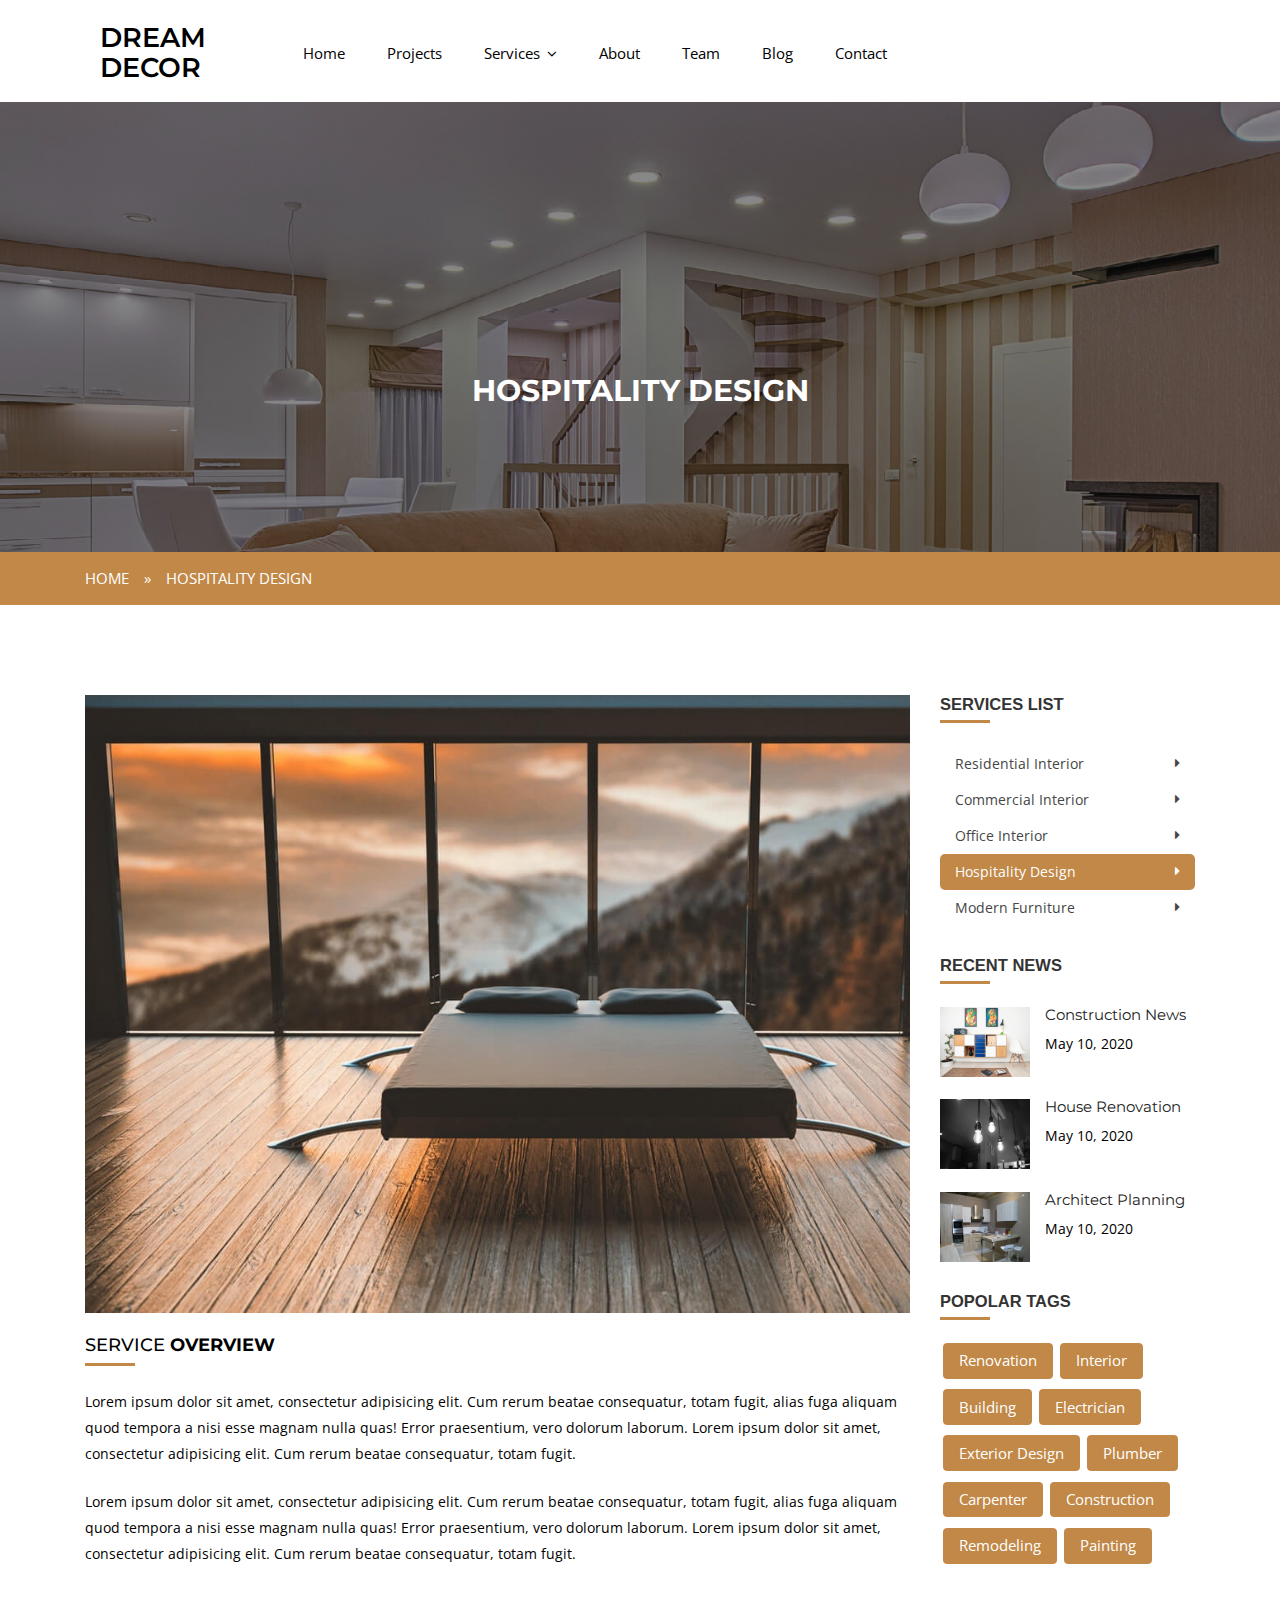
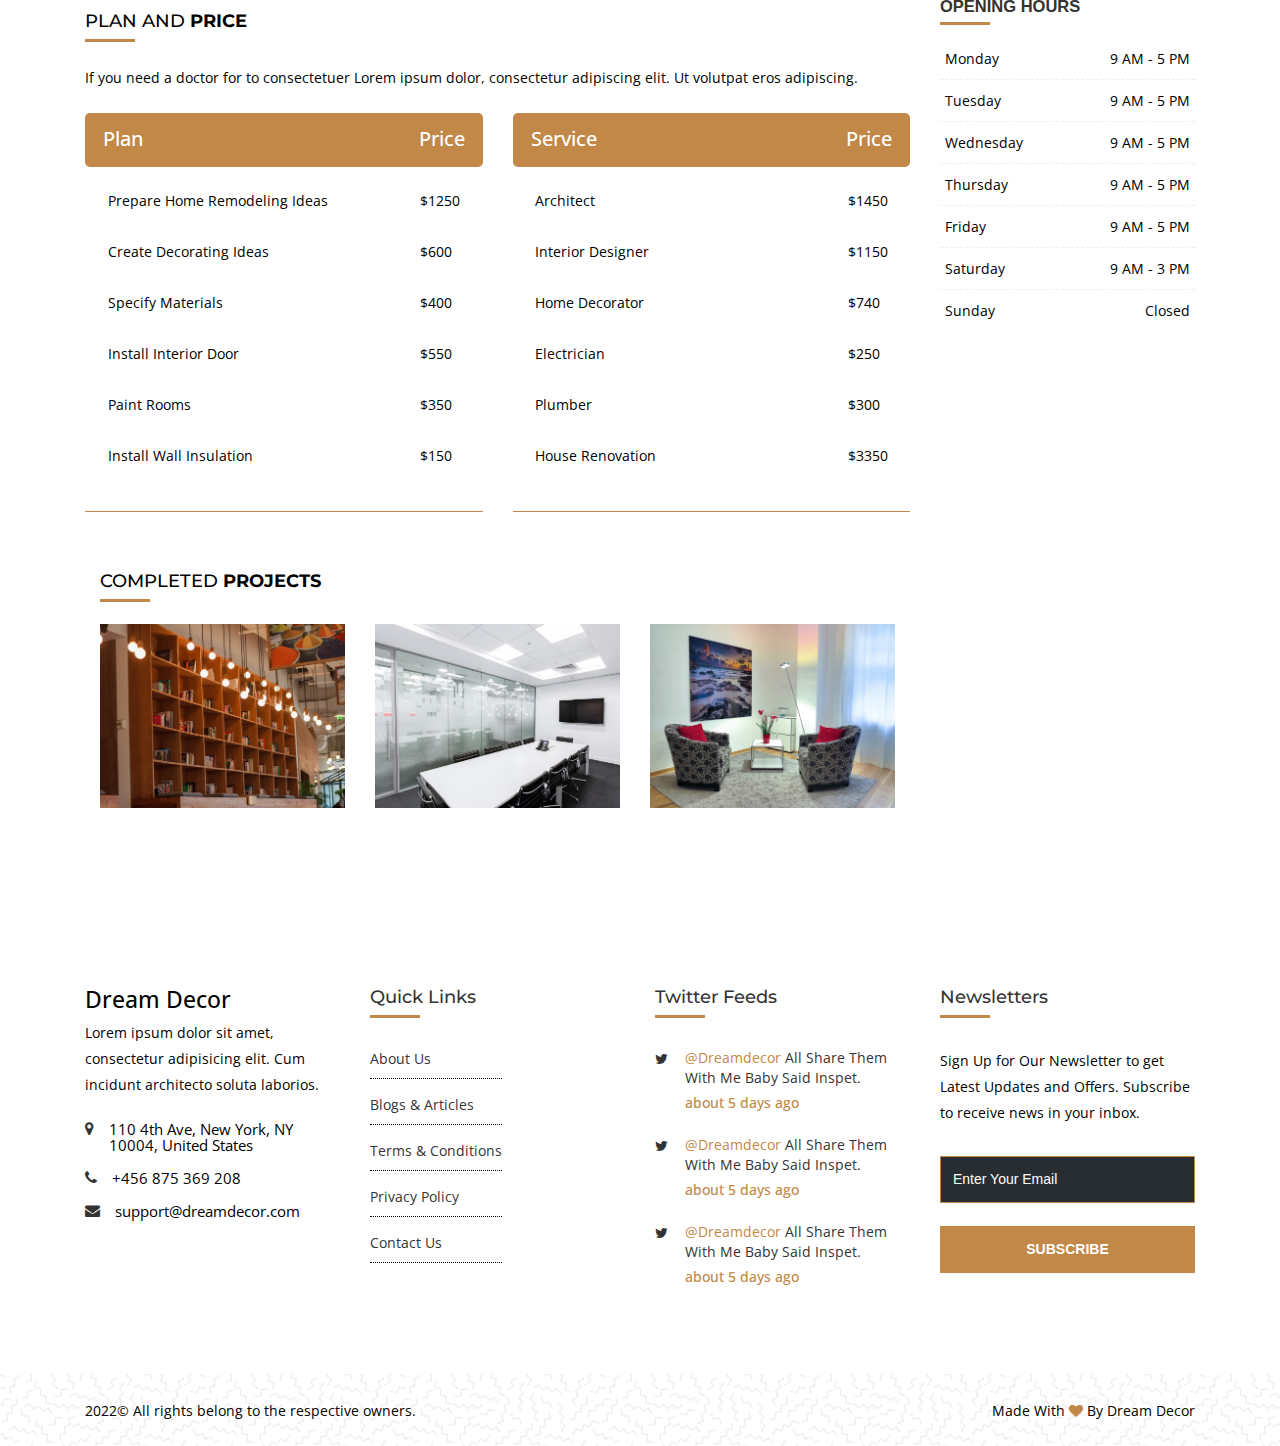
<file: hospitality-design.html>
<!DOCTYPE HTML>
<html class="no-js" lang="zxx">


<head>
    <meta charset="UTF-8">
    <meta name="viewport" content="width=device-width, initial-scale=1, shrink-to-fit=no">
    <meta http-equiv="x-ua-compatible" content="ie=edge">
    <title>Dream Decor | Services</title>
    <!-- GOOGLE FONTS -->
    <link rel="shortcut icon" type="image/x-icon" href="images/favicon-homlisti.svg">

    <link href="https://fonts.googleapis.com/css?family=Montserrat:500,600,700%7COpen+Sans:300,400" rel="stylesheet">
    <!-- FONT AWESOME -->
    <link rel="stylesheet" href="css/font-awesome.min.css">
    <!-- ARCHIVES CSS -->
    <link href="css/bootstrap.css" rel="stylesheet">
    <link rel="stylesheet" href="css/menu.css">
    <link href="css/animate.min.css" rel="stylesheet">
    <link rel="stylesheet" href="css/lightcase.css">
    <link rel="stylesheet" href="css/owl.carousel.min.css">
    <link rel="stylesheet" href="css/styles.css">

</head>

<body class="inner-page int_white_bg">
    <!-- Wrapper -->
    <div id="wrapper">
        <!-- START SECTION HEADINGS -->
        <!-- Header Container
        ================================================== -->
        <header id="header-container" class="header">
            <!-- Header -->
            <div id="header" class="bottom">
                <div class="container">
                    <!-- Left Side Content -->
                    <div class="left-side">
                        <!-- Logo -->
                        <div id="logo" class="col-lg-2 logo-white">
                            <a href="index.html"><h2 style="color: black;">Dream Decor</h3></a>
                        </div>
                        <!-- Mobile Navigation -->
                        <div class="mmenu-trigger">
                            <button class="hamburger hamburger--collapse" type="button">
                                <span class="hamburger-box">
							<span class="hamburger-inner"></span>
                                </span>
                            </button>
                        </div>
                        <!-- Main Navigation -->
                        <nav id="navigation" class="style-1">
                            <ul id="responsive">
                            </li>
                            <li><a href="index.html">Home</a>
                            </li>
                            <li><a href="wide-gutter-project-4.html">Projects</a>
                            </li>
                                <li><a href="#">Services</a>
                                    <ul>
                                        <li><a href="all-services.html">All Services</a>
                                        </li>
                                        <li><a href="residental-interior.html">Residential Interior</a>
                                        </li>
                                        <li><a href="commercial-interior.html">Commercial Interior</a>
                                        </li>
                                        <li><a href="office-interior.html">Office Interior</a>
                                        </li>
                                        <li><a href="hospitality-design.html">Hospitality Design</a>
                                        </li>
                                        <li><a href="modern-furniture.html">Modern Furniture</a>
                                        </li>
                                    </ul>
                                </li>
                                <li><a href="about-us.html">About</a>
                                </li>
                                <li><a href="our-team.html">Team</a>
                                </li>
                                <li><a href="blog-full-grid.html">Blog</a>
                                </li>
                                <li><a href="contact.html">Contact</a>
                                </li>
                            </ul>
                        </nav>
                        <div class="clearfix"></div>
                        <!-- Main Navigation / End -->
                    </div>
                    <!-- Left Side Content / End -->

                </div>
            </div>
            <!-- Header / End -->

        </header>
        
        <div class="clearfix"></div>
        <!-- Header Container / End -->

        <section class="headings">
            <div class="text-heading">
                <div class="container">
                    <h1 class="text-center">Hospitality Design</h1>
                </div>
            </div>
        </section>
        <div class="road">
            <div class="container">
                <div class="row">
                    <div class="col">
                        <a href="index.html">Home</a><span>»</span><span>Hospitality Design</span>
                    </div>
                </div>
            </div>
        </div>
        <!-- END SECTION HEADINGS -->

        <!-- START SECTION SERVICE DETAILS -->
        <section class="service-details">
            <div class="container">
                <div class="row">
                    <div class="col-lg-9 col-md-12 service-info">
                        <div class="row">
                            <div class="col-md-12">
                                <img src="images/services/s-4.jpg" alt="">
                                <div class="service-text">
                                    <h3 class="mt-4">SERVICE <span class="font-weight-bold">OVERVIEW</span></h3>
                                    <p class="mb-4">Lorem ipsum dolor sit amet, consectetur adipisicing elit. Cum rerum beatae consequatur, totam fugit, alias fuga aliquam quod tempora a nisi esse magnam nulla quas! Error praesentium, vero dolorum laborum. Lorem ipsum dolor sit amet, consectetur adipisicing elit. Cum rerum beatae consequatur, totam fugit.</p>
                                    <p class="mb-5">Lorem ipsum dolor sit amet, consectetur adipisicing elit. Cum rerum beatae consequatur, totam fugit, alias fuga aliquam quod tempora a nisi esse magnam nulla quas! Error praesentium, vero dolorum laborum. Lorem ipsum dolor sit amet, consectetur adipisicing elit. Cum rerum beatae consequatur, totam fugit.</p>
                                </div>
                            </div>
                        </div>
                        <div class="departments-details">
                            <h3>PLAN AND <span class="font-weight-bold">PRICE </span></h3>
                            <p class="mb-4">If you need a doctor for to consectetuer Lorem ipsum dolor, consectetur adipiscing elit. Ut volutpat eros adipiscing.</p>
                            <div class="row">
                                <div class="col-md-6 dep-list-1">
                                    <div class="depar-title">
                                        <h4 class="mt-1 ml-2">Plan</h4>
                                        <h4 class="mt-1 mr-2">Price</h4>
                                    </div>
                                    <div class="depart-list">
                                        <ul class="mt-4 ml-4">
                                            <li>Prepare Home Remodeling Ideas</li>
                                            <li>Create Decorating Ideas</li>
                                            <li>Specify Materials</li>
                                            <li>Install Interior Door</li>
                                            <li>Paint Rooms</li>
                                            <li>Install Wall Insulation</li>
                                        </ul>
                                        <ul class="mt-4 mr-4">
                                            <li>$1250</li>
                                            <li>$600</li>
                                            <li>$400</li>
                                            <li>$550</li>
                                            <li>$350</li>
                                            <li>$150</li>
                                        </ul>
                                    </div>
                                </div>
                                <div class="col-md-6">
                                    <div class="depar-title">
                                        <h4 class="mt-1 ml-2">Service</h4>
                                        <h4 class="mt-1 mr-2">Price</h4>
                                    </div>
                                    <div class="depart-list">
                                        <ul class="mt-4 ml-4">
                                            <li>Architect</li>
                                            <li>Interior Designer</li>
                                            <li>Home Decorator</li>
                                            <li>Electrician</li>
                                            <li>Plumber</li>
                                            <li>House Renovation</li>
                                        </ul>
                                        <ul class="mt-4 mr-4">
                                            <li>$1450</li>
                                            <li>$1150</li>
                                            <li>$740</li>
                                            <li>$250</li>
                                            <li>$300</li>
                                            <li>$3350</li>
                                        </ul>
                                    </div>
                                </div>
                            </div>
                        </div>
                        <div class="completed-projects pb-0">
                            <div class="container">
                                <h3>COMPLETED <span class="font-weight-bold">PROJECTS </span></h3>
                                <div class="row">
                                    <div class="col-md-4 cons hover-effect">
                                        <div class="choos">
                                            <a href="#">
                                                <figure><img src="images/services/s-2.jpg" alt=""></figure>
                                            </a>
                                        </div>
                                    </div>
                                    <div class="col-md-4 cons hover-effect">
                                        <div class="choos">
                                            <a href="#">
                                                <figure><img src="images/services/s-3.jpg" alt=""></figure>
                                            </a>
                                        </div>
                                    </div>
                                    <div class="col-md-4 hover-effect">
                                        <div class="choos">
                                            <a href="#">
                                                <figure><img src="images/services/s-5.jpg" alt=""></figure>
                                            </a>
                                        </div>
                                    </div>
                                </div>
                            </div>
                        </div>
                    </div>

                    <aside class="col-lg-3 col-md-12">
                        <div class="widget-service-details car">
                            <div class="business-service">
                                <h5 class="font-weight-bold">Services List</h5>
                                <ul>
                                    <li><a href="residental-interior.html"><i class="fa fa-caret-right" aria-hidden="true"></i>Residential Interior</a></li>
                                    <li><a href="commercial-interior.html"><i class="fa fa-caret-right" aria-hidden="true"></i>Commercial Interior</a></li>
                                    <li><a href="office-interior.html"><i class="fa fa-caret-right" aria-hidden="true"></i>Office Interior</a></li>
                                    <li class="active"><a href="hospitality-design.html"><i class="fa fa-caret-right" aria-hidden="true"></i>Hospitality Design</a></li>
                                    <li><a href="modern-furniture.html"><i class="fa fa-caret-right" aria-hidden="true"></i>Modern Furniture</a></li>
                                </ul>
                            </div>
                            <div class="business-service py-5">
                                <h5 class="font-weight-bold mb-4">Recent News</h5>
                                <div class="recent-main">
                                    <div class="recent-img">
                                        <a href="blog-details.html"><img src="images/blog/b-1.jpg" alt=""></a>
                                    </div>
                                    <div class="info-img">
                                        <a href="blog-details.html"><h6>Construction News</h6></a>
                                        <p>May 10, 2020</p>
                                    </div>
                                </div>
                                <div class="recent-main my-4">
                                    <div class="recent-img">
                                        <a href="blog-details.html"><img src="images/blog/b-2.jpg" alt=""></a>
                                    </div>
                                    <div class="info-img">
                                        <a href="blog-details.html"><h6>House Renovation</h6></a>
                                        <p>May 10, 2020</p>
                                    </div>
                                </div>
                                <div class="recent-main">
                                    <div class="recent-img">
                                        <a href="blog-details.html"><img src="images/blog/b-3.jpg" alt=""></a>
                                    </div>
                                    <div class="info-img">
                                        <a href="blog-details.html"><h6>Architect Planning</h6></a>
                                        <p>May 10, 2020</p>
                                    </div>
                                </div>
                            </div>
                            <div class="business-service">
                                <h5 class="font-weight-bold mb-4">Popolar Tags</h5>
                                <div class="tags">
                                    <span><a href="#" class="btn btn-outline-primary">Renovation</a></span>
                                    <span><a href="#" class="btn btn-outline-primary">Interior</a></span>
                                </div>
                                <div class="tags">
                                    <span><a href="#" class="btn btn-outline-primary">Building</a></span>
                                    <span><a href="#" class="btn btn-outline-primary">Electrician</a></span>
                                </div>
                                <div class="tags">
                                    <span><a href="#" class="btn btn-outline-primary">Exterior Design</a></span>
                                    <span><a href="#" class="btn btn-outline-primary">Plumber</a></span>
                                </div>
                                <div class="tags">
                                    <span><a href="#" class="btn btn-outline-primary">Carpenter</a></span>
                                    <span><a href="#" class="btn btn-outline-primary">Construction</a></span>
                                </div>
                                <div class="tags">
                                    <span><a href="#" class="btn btn-outline-primary">Remodeling</a></span>
                                    <span><a href="#" class="btn btn-outline-primary">Painting</a></span>
                                </div>
                            </div>
                            <!-- Start: Opening hour -->
                            <div class="widget-boxed mt-4">
                                <h5 class="font-weight-bold ">Opening Hours</h5>
                                <div class="widget-boxed-body">
                                    <div class="side-list">
                                        <ul>
                                            <li class="pt-0">Monday <span>9 AM - 5 PM</span></li>
                                            <li>Tuesday <span>9 AM - 5 PM</span></li>
                                            <li>Wednesday <span>9 AM - 5 PM</span></li>
                                            <li>Thursday <span>9 AM - 5 PM</span></li>
                                            <li>Friday <span>9 AM - 5 PM</span></li>
                                            <li>Saturday <span>9 AM - 3 PM</span></li>
                                            <li>Sunday <span>Closed</span></li>
                                        </ul>
                                    </div>
                                </div>
                            </div>
                            <!-- End: Opening hour -->
                        </div>
                    </aside>
                </div>
            </div>
        </section>
        <!-- END SECTION SERVICE DETAILS -->

        <!-- START FOOTER -->
        <footer class="first-footer">
            <div class="top-footer bg-white-5">
                <div class="container">
                    <div class="row">
                        <div class="col-lg-3 col-md-6">
                            <div class="netabout">
                                <a href="index.html" class="logo">
                                    <h4 style="color: black;">Dream Decor</h4>
                                </a>
                                <p>Lorem ipsum dolor sit amet, consectetur adipisicing elit. Cum incidunt architecto soluta laborios.</p>
                            </div>
                            <div class="contactus">
                                <ul>
                                    <li>
                                        <div class="info">
                                            <i class="fa fa-map-marker" aria-hidden="true"></i>
                                            <p class="in-p">110 4th Ave, New York, NY 10004, United States
                                            </p>
                                        </div>
                                    </li>
                                    <li>
                                        <div class="info">
                                            <i class="fa fa-phone" aria-hidden="true"></i>
                                            <p class="in-p">+456 875 369 208</p>
                                        </div>
                                    </li>
                                    <li>
                                        <div class="info">
                                            <i class="fa fa-envelope" aria-hidden="true"></i>
                                            <p class="in-p ti">support@dreamdecor.com</p>
                                        </div>
                                    </li>
                                </ul>
                            </div>
                        </div>
                        <div class="col-lg-3 col-md-6">
                            <div class="navigation">
                                <h3>Quick Links</h3>
                                <div class="nav-footer">
                                    <ul>
                                        <li><a href="about-us.html">About Us </a></li>
                                        <li><a href="blog-full-grid.html">Blogs & Articles </a></li>
                                        <li><a href="about-us.html">Terms & Conditions</a></li>
                                        <li><a href="about-us.html">Privacy Policy </a></li>
                                        <li><a href="contact.html">Contact Us </a></li>
                                    </ul>
                                </div>
                            </div>
                        </div>
                        <div class="col-lg-3 col-md-6">
                            <div class="widget">
                                <h3>Twitter Feeds</h3>
                                <div class="twitter-widget contuct">
                                    <div class="twitter-area">
                                        <div class="single-item">
                                            <div class="icon-holder">
                                                <i class="fa fa-twitter" aria-hidden="true"></i>
                                            </div>
                                            <div class="text">
                                                <h5><a href="#">@dreamdecor</a> all share them with me baby said inspet.</h5>
                                                <h4>about 5 days ago</h4>
                                            </div>
                                        </div>
                                        <div class="single-item">
                                            <div class="icon-holder">
                                                <i class="fa fa-twitter" aria-hidden="true"></i>
                                            </div>
                                            <div class="text">
                                                <h5><a href="#">@dreamdecor</a> all share them with me baby said inspet.</h5>
                                                <h4>about 5 days ago</h4>
                                            </div>
                                        </div>
                                        <div class="single-item">
                                            <div class="icon-holder">
                                                <i class="fa fa-twitter" aria-hidden="true"></i>
                                            </div>
                                            <div class="text">
                                                <h5><a href="#">@dreamdecor</a> all share them with me baby said inspet.</h5>
                                                <h4>about 5 days ago</h4>
                                            </div>
                                        </div>
                                    </div>
                                </div>
                            </div>
                        </div>
                        <div class="col-lg-3 col-md-6">
                            <div class="newsletters">
                                <h3>Newsletters</h3>
                                <p>Sign Up for Our Newsletter to get Latest Updates and Offers. Subscribe to receive news in your inbox.</p>
                            </div>
                            <form class="bloq-email mailchimp form-inline" method="post">
                                <label for="subscribeEmail" class="error"></label>
                                <div class="email">
                                    <input type="email" id="subscribeEmail" name="EMAIL" placeholder="Enter Your Email">
                                    <input type="submit" value="Subscribe">
                                    <p class="subscription-success"></p>
                                </div>
                            </form>
                        </div>
                    </div>
                </div>
            </div>
            <div class="second-footer bg-white-3">
                <div class="container">
                    <p>2022© All rights belong to the respective owners.</p>
                    <p>Made With <i class="fa fa-heart" aria-hidden="true"></i> By Dream Decor</p>
                </div>
            </div>
        </footer>

        <a data-scroll href="#wrapper" class="go-up"><i class="fa fa-angle-double-up" aria-hidden="true"></i></a>
        <!-- END FOOTER -->

        <!-- START PRELOADER -->
        <div id="preloader">
            <div id="status">
                <div class="status-mes"></div>
            </div>
        </div>
        <!-- END PRELOADER -->

        <!-- ARCHIVES JS -->
        <script src="js/jquery.min.js"></script>
        <script src="js/tether.min.js"></script>
        <script src="js/bootstrap.min.js"></script>
        <script src="js/mmenu.min.js"></script>
        <script src="js/mmenu.js"></script>
        <script src="js/jquery.easing.min.js"></script>
        <script src="js/smooth-scroll.min.js"></script>
        <script src="js/isotope.pkgd.min.js"></script>
        <script src="js/lightcase.js"></script>
        <script src="js/owl.carousel.js"></script>
        <script src="js/jquery.waypoints.min.js"></script>
        <script src="js/jquery.counterup.min.js"></script>
        <script src="js/inner-script.js"></script>
        <script>
            $(window).on('scroll load', function() {
                $("#header.cloned #logo img").attr("src", $('#header #logo img').attr('data-sticky-logo'));
            });

        </script>

    </div>
    <!-- Wrapper / End -->
</body>


</html>
</file>
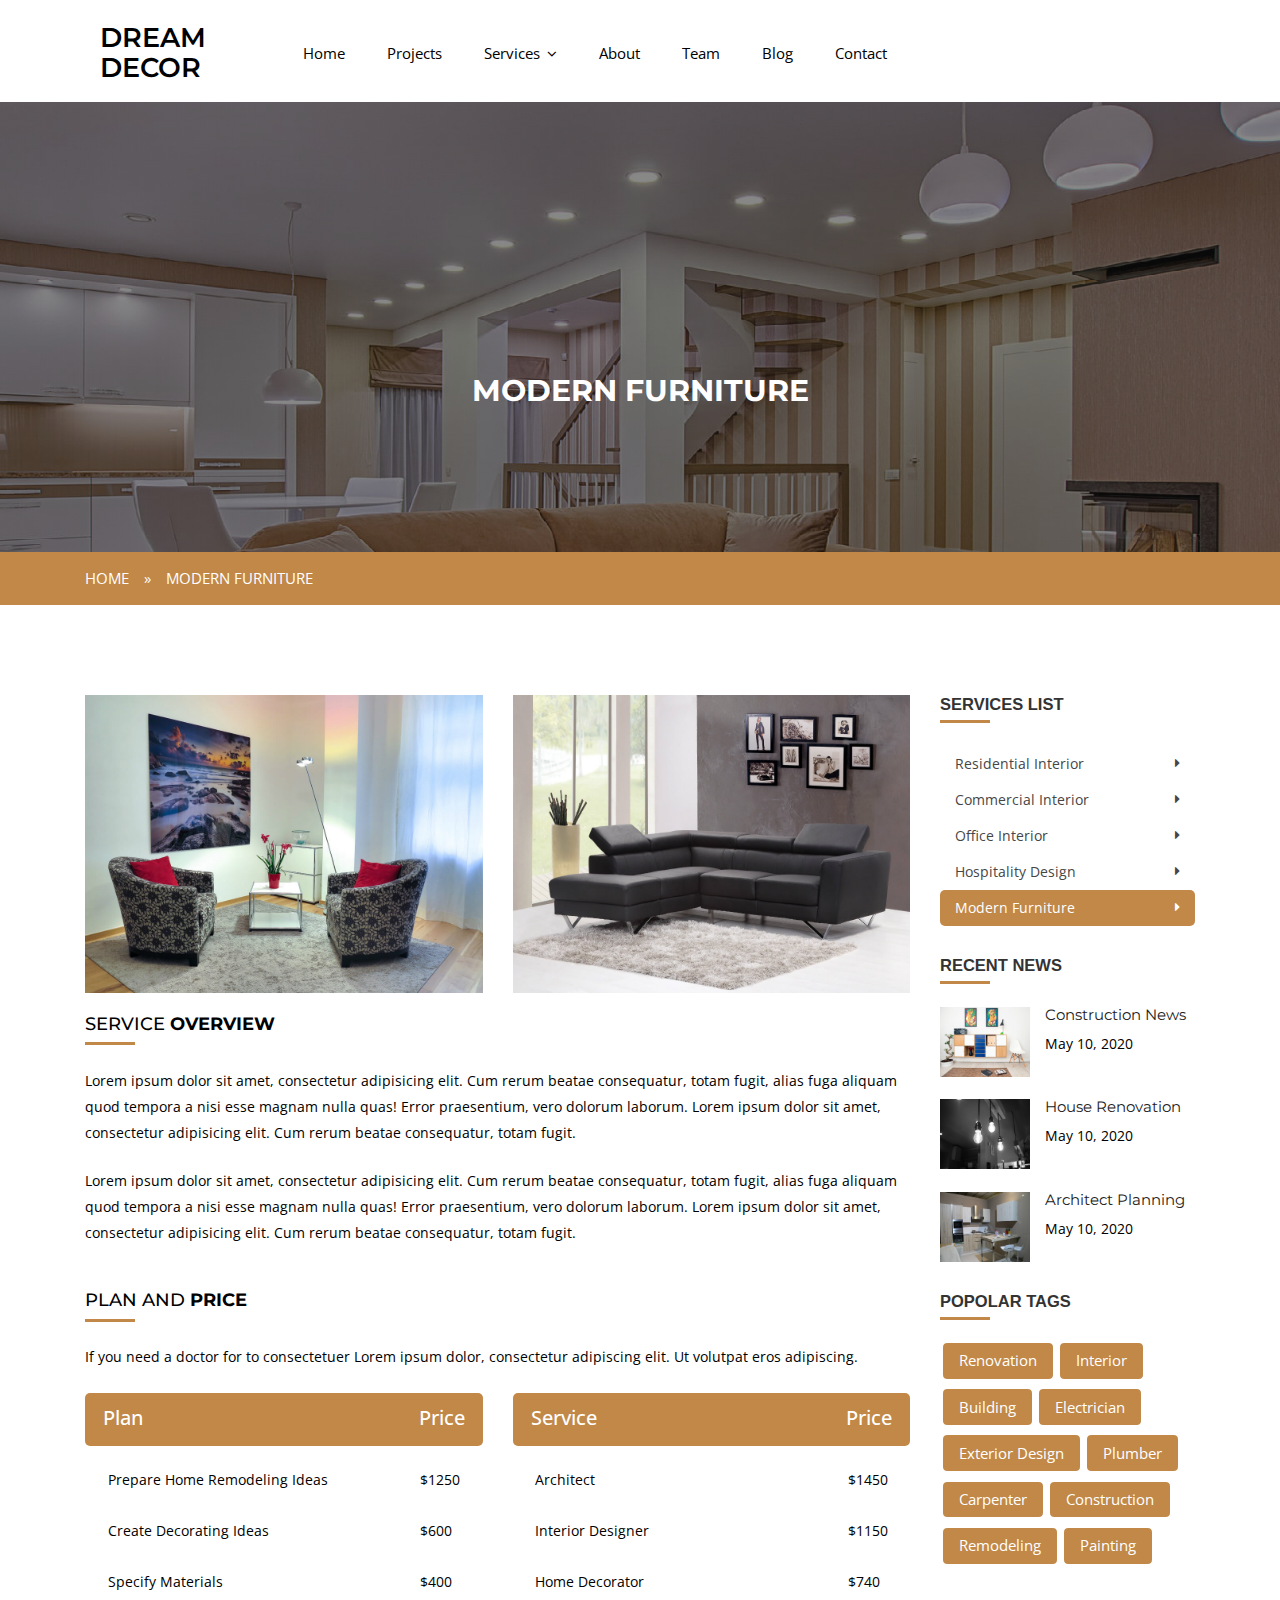
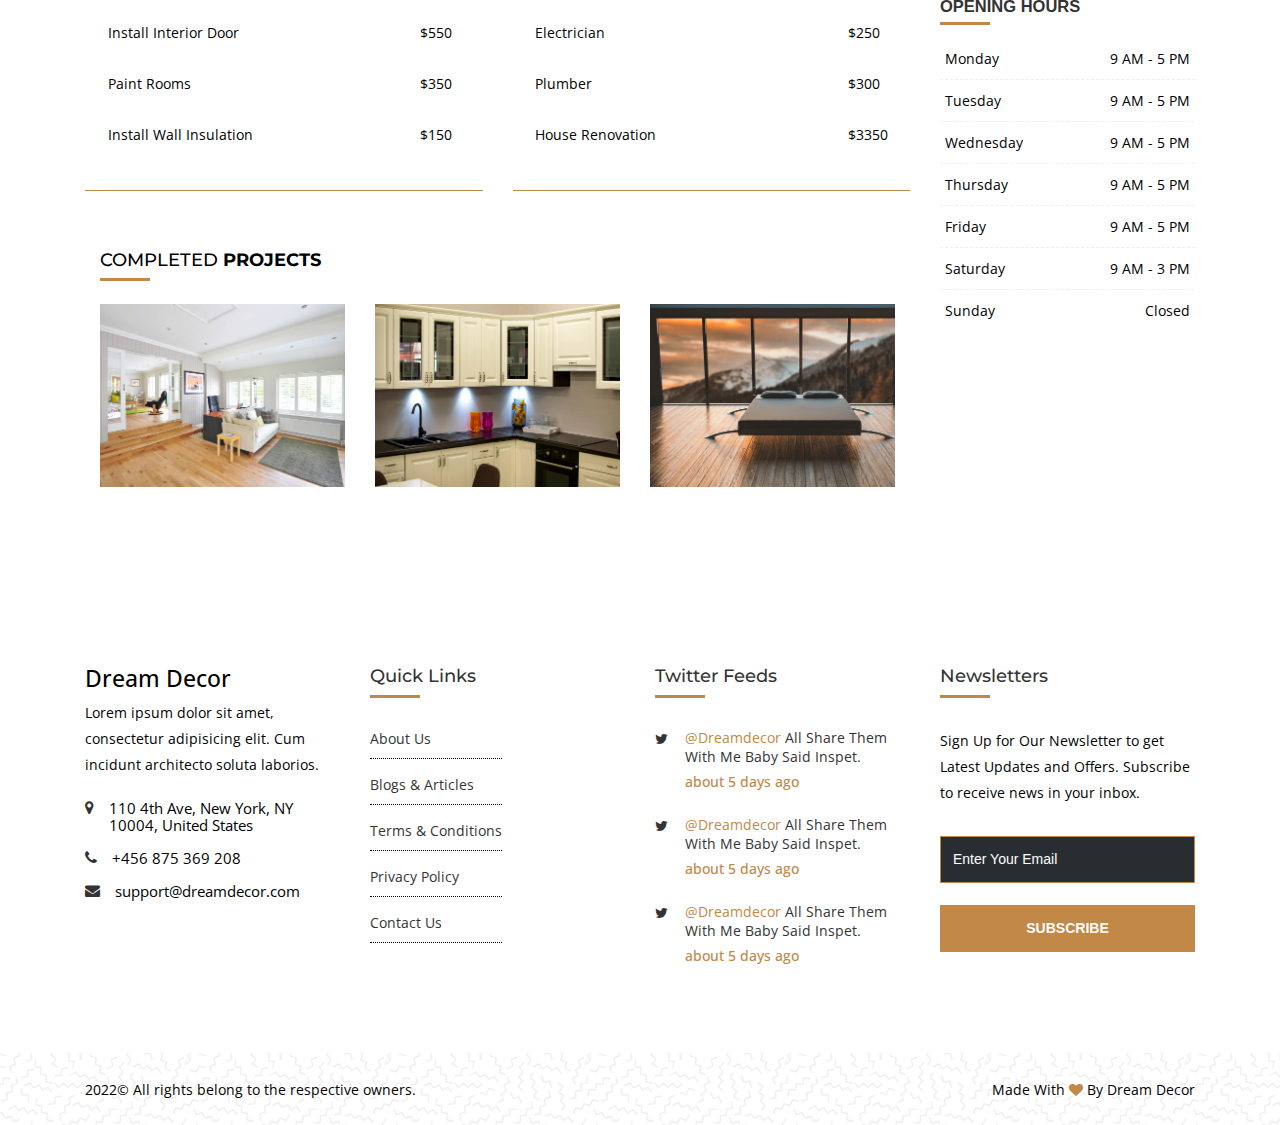
<file: modern-furniture.html>
<!DOCTYPE HTML>
<html class="no-js" lang="zxx">


<head>
    <meta charset="UTF-8">
    <meta name="viewport" content="width=device-width, initial-scale=1, shrink-to-fit=no">
    <meta http-equiv="x-ua-compatible" content="ie=edge">
    <title>Dream Decor | Services</title>
    <!-- GOOGLE FONTS -->
    <link rel="shortcut icon" type="image/x-icon" href="images/favicon-homlisti.svg">

    <link href="https://fonts.googleapis.com/css?family=Montserrat:500,600,700%7COpen+Sans:300,400" rel="stylesheet">
    <!-- FONT AWESOME -->
    <link rel="stylesheet" href="css/font-awesome.min.css">
    <!-- ARCHIVES CSS -->
    <link href="css/bootstrap.css" rel="stylesheet">
    <link rel="stylesheet" href="css/menu.css">
    <link href="css/animate.min.css" rel="stylesheet">
    <link rel="stylesheet" href="css/lightcase.css">
    <link rel="stylesheet" href="css/owl.carousel.min.css">
    <link rel="stylesheet" href="css/styles.css">

</head>

<body class="inner-page int_white_bg">
    <!-- Wrapper -->
    <div id="wrapper">
        <!-- START SECTION HEADINGS -->
        <!-- Header Container
        ================================================== -->
        <header id="header-container" class="header">
            <!-- Header -->
            <div id="header" class="bottom">
                <div class="container">
                    <!-- Left Side Content -->
                    <div class="left-side">
                        <!-- Logo -->
                        <div id="logo" class="col-lg-2 logo-white">
                            <a href="index.html"><h2 style="color: black;">Dream Decor</h3></a>
                        </div>
                        <!-- Mobile Navigation -->
                        <div class="mmenu-trigger">
                            <button class="hamburger hamburger--collapse" type="button">
                                <span class="hamburger-box">
							<span class="hamburger-inner"></span>
                                </span>
                            </button>
                        </div>
                        <!-- Main Navigation -->
                        <nav id="navigation" class="style-1">
                            <ul id="responsive">
                            </li>
                            <li><a href="index.html">Home</a>
                            </li>
                            <li><a href="wide-gutter-project-4.html">Projects</a>
                            </li>
                                <li><a href="#">Services</a>
                                    <ul>
                                        <li><a href="all-services.html">All Services</a>
                                        </li>
                                        <li><a href="residental-interior.html">Residential Interior</a>
                                        </li>
                                        <li><a href="commercial-interior.html">Commercial Interior</a>
                                        </li>
                                        <li><a href="office-interior.html">Office Interior</a>
                                        </li>
                                        <li><a href="hospitality-design.html">Hospitality Design</a>
                                        </li>
                                        <li><a href="modern-furniture.html">Modern Furniture</a>
                                        </li>
                                    </ul>
                                </li>
                                <li><a href="about-us.html">About</a>
                                </li>
                                <li><a href="our-team.html">Team</a>
                                </li>
                                <li><a href="blog-full-grid.html">Blog</a>
                                </li>
                                <li><a href="contact.html">Contact</a>
                                </li>
                            </ul>
                        </nav>
                        <div class="clearfix"></div>
                        <!-- Main Navigation / End -->
                    </div>
                    <!-- Left Side Content / End -->

                </div>
            </div>
            <!-- Header / End -->

        </header>
        
        <div class="clearfix"></div>
        <!-- Header Container / End -->

        <section class="headings">
            <div class="text-heading">
                <div class="container">
                    <h1 class="text-center">Modern Furniture</h1>
                </div>
            </div>
        </section>
        <div class="road">
            <div class="container">
                <div class="row">
                    <div class="col">
                        <a href="index.html">Home</a><span>»</span><span>Modern Furniture</span>
                    </div>
                </div>
            </div>
        </div>
        <!-- END SECTION HEADINGS -->

        <!-- START SECTION SERVICE DETAILS -->
        <section class="service-details">
            <div class="container">
                <div class="row">
                    <div class="col-lg-9 col-md-12 service-info">
                        <div class="row">
                            <div class="col-md-12">
                                <div class="row">
                                    <div class="col-md-6 pdb-2">
                                        <img src="images/services/s-5.jpg" alt="">
                                    </div>
                                    <div class="col-md-6">
                                        <img src="images/services/s-7.jpg" alt="">
                                    </div>
                                </div>
                                <div class="service-text">
                                    <h3 class="mt-4">SERVICE <span class="font-weight-bold">OVERVIEW</span></h3>
                                    <p class="mb-4">Lorem ipsum dolor sit amet, consectetur adipisicing elit. Cum rerum beatae consequatur, totam fugit, alias fuga aliquam quod tempora a nisi esse magnam nulla quas! Error praesentium, vero dolorum laborum. Lorem ipsum dolor sit amet, consectetur adipisicing elit. Cum rerum beatae consequatur, totam fugit.</p>
                                    <p class="mb-5">Lorem ipsum dolor sit amet, consectetur adipisicing elit. Cum rerum beatae consequatur, totam fugit, alias fuga aliquam quod tempora a nisi esse magnam nulla quas! Error praesentium, vero dolorum laborum. Lorem ipsum dolor sit amet, consectetur adipisicing elit. Cum rerum beatae consequatur, totam fugit.</p>
                                </div>
                            </div>
                        </div>
                        <div class="departments-details">
                            <h3>PLAN AND <span class="font-weight-bold">PRICE </span></h3>
                            <p class="mb-4">If you need a doctor for to consectetuer Lorem ipsum dolor, consectetur adipiscing elit. Ut volutpat eros adipiscing.</p>
                            <div class="row">
                                <div class="col-md-6 dep-list-1">
                                    <div class="depar-title">
                                        <h4 class="mt-1 ml-2">Plan</h4>
                                        <h4 class="mt-1 mr-2">Price</h4>
                                    </div>
                                    <div class="depart-list">
                                        <ul class="mt-4 ml-4">
                                            <li>Prepare Home Remodeling Ideas</li>
                                            <li>Create Decorating Ideas</li>
                                            <li>Specify Materials</li>
                                            <li>Install Interior Door</li>
                                            <li>Paint Rooms</li>
                                            <li>Install Wall Insulation</li>
                                        </ul>
                                        <ul class="mt-4 mr-4">
                                            <li>$1250</li>
                                            <li>$600</li>
                                            <li>$400</li>
                                            <li>$550</li>
                                            <li>$350</li>
                                            <li>$150</li>
                                        </ul>
                                    </div>
                                </div>
                                <div class="col-md-6">
                                    <div class="depar-title">
                                        <h4 class="mt-1 ml-2">Service</h4>
                                        <h4 class="mt-1 mr-2">Price</h4>
                                    </div>
                                    <div class="depart-list">
                                        <ul class="mt-4 ml-4">
                                            <li>Architect</li>
                                            <li>Interior Designer</li>
                                            <li>Home Decorator</li>
                                            <li>Electrician</li>
                                            <li>Plumber</li>
                                            <li>House Renovation</li>
                                        </ul>
                                        <ul class="mt-4 mr-4">
                                            <li>$1450</li>
                                            <li>$1150</li>
                                            <li>$740</li>
                                            <li>$250</li>
                                            <li>$300</li>
                                            <li>$3350</li>
                                        </ul>
                                    </div>
                                </div>
                            </div>
                        </div>
                        <div class="completed-projects pb-0">
                            <div class="container">
                                <h3>COMPLETED <span class="font-weight-bold">PROJECTS </span></h3>
                                <div class="row">
                                    <div class="col-md-4 cons hover-effect">
                                        <div class="choos">
                                            <a href="#">
                                                <figure><img src="images/services/s-1.jpg" alt=""></figure>
                                            </a>
                                        </div>
                                    </div>
                                    <div class="col-md-4 cons hover-effect">
                                        <div class="choos">
                                            <a href="#">
                                                <figure><img src="images/services/s-6.jpg" alt=""></figure>
                                            </a>
                                        </div>
                                    </div>
                                    <div class="col-md-4 hover-effect">
                                        <div class="choos">
                                            <a href="#">
                                                <figure><img src="images/services/s-4.jpg" alt=""></figure>
                                            </a>
                                        </div>
                                    </div>
                                </div>
                            </div>
                        </div>
                    </div>

                    <aside class="col-lg-3 col-md-12">
                        <div class="widget-service-details car">
                            <div class="business-service">
                                <h5 class="font-weight-bold">Services List</h5>
                                <ul>
                                    <li><a href="residental-interior.html"><i class="fa fa-caret-right" aria-hidden="true"></i>Residential Interior</a></li>
                                    <li><a href="commercial-interior.html"><i class="fa fa-caret-right" aria-hidden="true"></i>Commercial Interior</a></li>
                                    <li><a href="office-interior.html"><i class="fa fa-caret-right" aria-hidden="true"></i>Office Interior</a></li>
                                    <li><a href="hospitality-design.html"><i class="fa fa-caret-right" aria-hidden="true"></i>Hospitality Design</a></li>
                                    <li class="active"><a href="modern-furniture.html"><i class="fa fa-caret-right" aria-hidden="true"></i>Modern Furniture</a></li>
                                </ul>
                            </div>
                            <div class="business-service py-5">
                                <h5 class="font-weight-bold mb-4">Recent News</h5>
                                <div class="recent-main">
                                    <div class="recent-img">
                                        <a href="blog-details.html"><img src="images/blog/b-1.jpg" alt=""></a>
                                    </div>
                                    <div class="info-img">
                                        <a href="blog-details.html"><h6>Construction News</h6></a>
                                        <p>May 10, 2020</p>
                                    </div>
                                </div>
                                <div class="recent-main my-4">
                                    <div class="recent-img">
                                        <a href="blog-details.html"><img src="images/blog/b-2.jpg" alt=""></a>
                                    </div>
                                    <div class="info-img">
                                        <a href="blog-details.html"><h6>House Renovation</h6></a>
                                        <p>May 10, 2020</p>
                                    </div>
                                </div>
                                <div class="recent-main">
                                    <div class="recent-img">
                                        <a href="blog-details.html"><img src="images/blog/b-3.jpg" alt=""></a>
                                    </div>
                                    <div class="info-img">
                                        <a href="blog-details.html"><h6>Architect Planning</h6></a>
                                        <p>May 10, 2020</p>
                                    </div>
                                </div>
                            </div>
                            <div class="business-service">
                                <h5 class="font-weight-bold mb-4">Popolar Tags</h5>
                                <div class="tags">
                                    <span><a href="#" class="btn btn-outline-primary">Renovation</a></span>
                                    <span><a href="#" class="btn btn-outline-primary">Interior</a></span>
                                </div>
                                <div class="tags">
                                    <span><a href="#" class="btn btn-outline-primary">Building</a></span>
                                    <span><a href="#" class="btn btn-outline-primary">Electrician</a></span>
                                </div>
                                <div class="tags">
                                    <span><a href="#" class="btn btn-outline-primary">Exterior Design</a></span>
                                    <span><a href="#" class="btn btn-outline-primary">Plumber</a></span>
                                </div>
                                <div class="tags">
                                    <span><a href="#" class="btn btn-outline-primary">Carpenter</a></span>
                                    <span><a href="#" class="btn btn-outline-primary">Construction</a></span>
                                </div>
                                <div class="tags">
                                    <span><a href="#" class="btn btn-outline-primary">Remodeling</a></span>
                                    <span><a href="#" class="btn btn-outline-primary">Painting</a></span>
                                </div>
                            </div>
                            <!-- Start: Opening hour -->
                            <div class="widget-boxed mt-4">
                                <h5 class="font-weight-bold ">Opening Hours</h5>
                                <div class="widget-boxed-body">
                                    <div class="side-list">
                                        <ul>
                                            <li class="pt-0">Monday <span>9 AM - 5 PM</span></li>
                                            <li>Tuesday <span>9 AM - 5 PM</span></li>
                                            <li>Wednesday <span>9 AM - 5 PM</span></li>
                                            <li>Thursday <span>9 AM - 5 PM</span></li>
                                            <li>Friday <span>9 AM - 5 PM</span></li>
                                            <li>Saturday <span>9 AM - 3 PM</span></li>
                                            <li>Sunday <span>Closed</span></li>
                                        </ul>
                                    </div>
                                </div>
                            </div>
                            <!-- End: Opening hour -->
                        </div>
                    </aside>
                </div>
            </div>
        </section>
        <!-- END SECTION SERVICE DETAILS -->

        <!-- START FOOTER -->
        <footer class="first-footer">
            <div class="top-footer bg-white-5">
                <div class="container">
                    <div class="row">
                        <div class="col-lg-3 col-md-6">
                            <div class="netabout">
                                <a href="index.html" class="logo">
                                    <h4 style="color: black;">Dream Decor</h4>
                                </a>
                                <p>Lorem ipsum dolor sit amet, consectetur adipisicing elit. Cum incidunt architecto soluta laborios.</p>
                            </div>
                            <div class="contactus">
                                <ul>
                                    <li>
                                        <div class="info">
                                            <i class="fa fa-map-marker" aria-hidden="true"></i>
                                            <p class="in-p">110 4th Ave, New York, NY 10004, United States
                                            </p>
                                        </div>
                                    </li>
                                    <li>
                                        <div class="info">
                                            <i class="fa fa-phone" aria-hidden="true"></i>
                                            <p class="in-p">+456 875 369 208</p>
                                        </div>
                                    </li>
                                    <li>
                                        <div class="info">
                                            <i class="fa fa-envelope" aria-hidden="true"></i>
                                            <p class="in-p ti">support@dreamdecor.com</p>
                                        </div>
                                    </li>
                                </ul>
                            </div>
                        </div>
                        <div class="col-lg-3 col-md-6">
                            <div class="navigation">
                                <h3>Quick Links</h3>
                                <div class="nav-footer">
                                    <ul>
                                        <li><a href="about-us.html">About Us </a></li>
                                        <li><a href="blog-full-grid.html">Blogs & Articles </a></li>
                                        <li><a href="about-us.html">Terms & Conditions</a></li>
                                        <li><a href="about-us.html">Privacy Policy </a></li>
                                        <li><a href="contact.html">Contact Us </a></li>
                                    </ul>
                                </div>
                            </div>
                        </div>
                        <div class="col-lg-3 col-md-6">
                            <div class="widget">
                                <h3>Twitter Feeds</h3>
                                <div class="twitter-widget contuct">
                                    <div class="twitter-area">
                                        <div class="single-item">
                                            <div class="icon-holder">
                                                <i class="fa fa-twitter" aria-hidden="true"></i>
                                            </div>
                                            <div class="text">
                                                <h5><a href="#">@dreamdecor</a> all share them with me baby said inspet.</h5>
                                                <h4>about 5 days ago</h4>
                                            </div>
                                        </div>
                                        <div class="single-item">
                                            <div class="icon-holder">
                                                <i class="fa fa-twitter" aria-hidden="true"></i>
                                            </div>
                                            <div class="text">
                                                <h5><a href="#">@dreamdecor</a> all share them with me baby said inspet.</h5>
                                                <h4>about 5 days ago</h4>
                                            </div>
                                        </div>
                                        <div class="single-item">
                                            <div class="icon-holder">
                                                <i class="fa fa-twitter" aria-hidden="true"></i>
                                            </div>
                                            <div class="text">
                                                <h5><a href="#">@dreamdecor</a> all share them with me baby said inspet.</h5>
                                                <h4>about 5 days ago</h4>
                                            </div>
                                        </div>
                                    </div>
                                </div>
                            </div>
                        </div>
                        <div class="col-lg-3 col-md-6">
                            <div class="newsletters">
                                <h3>Newsletters</h3>
                                <p>Sign Up for Our Newsletter to get Latest Updates and Offers. Subscribe to receive news in your inbox.</p>
                            </div>
                            <form class="bloq-email mailchimp form-inline" method="post">
                                <label for="subscribeEmail" class="error"></label>
                                <div class="email">
                                    <input type="email" id="subscribeEmail" name="EMAIL" placeholder="Enter Your Email">
                                    <input type="submit" value="Subscribe">
                                    <p class="subscription-success"></p>
                                </div>
                            </form>
                        </div>
                    </div>
                </div>
            </div>
            <div class="second-footer bg-white-3">
                <div class="container">
                    <p>2022© All rights belong to the respective owners.</p>
                    <p>Made With <i class="fa fa-heart" aria-hidden="true"></i> By Dream Decor</p>
                </div>
            </div>
        </footer>

        <a data-scroll href="#wrapper" class="go-up"><i class="fa fa-angle-double-up" aria-hidden="true"></i></a>
        <!-- END FOOTER -->

        <!-- START PRELOADER -->
        <div id="preloader">
            <div id="status">
                <div class="status-mes"></div>
            </div>
        </div>
        <!-- END PRELOADER -->

        <!-- ARCHIVES JS -->
        <script src="js/jquery.min.js"></script>
        <script src="js/tether.min.js"></script>
        <script src="js/bootstrap.min.js"></script>
        <script src="js/mmenu.min.js"></script>
        <script src="js/mmenu.js"></script>
        <script src="js/jquery.easing.min.js"></script>
        <script src="js/smooth-scroll.min.js"></script>
        <script src="js/isotope.pkgd.min.js"></script>
        <script src="js/lightcase.js"></script>
        <script src="js/owl.carousel.js"></script>
        <script src="js/jquery.waypoints.min.js"></script>
        <script src="js/jquery.counterup.min.js"></script>
        <script src="js/inner-script.js"></script>
        <script>
            $(window).on('scroll load', function() {
                $("#header.cloned #logo img").attr("src", $('#header #logo img').attr('data-sticky-logo'));
            });

        </script>

    </div>
    <!-- Wrapper / End -->
</body>


</html>
</file>
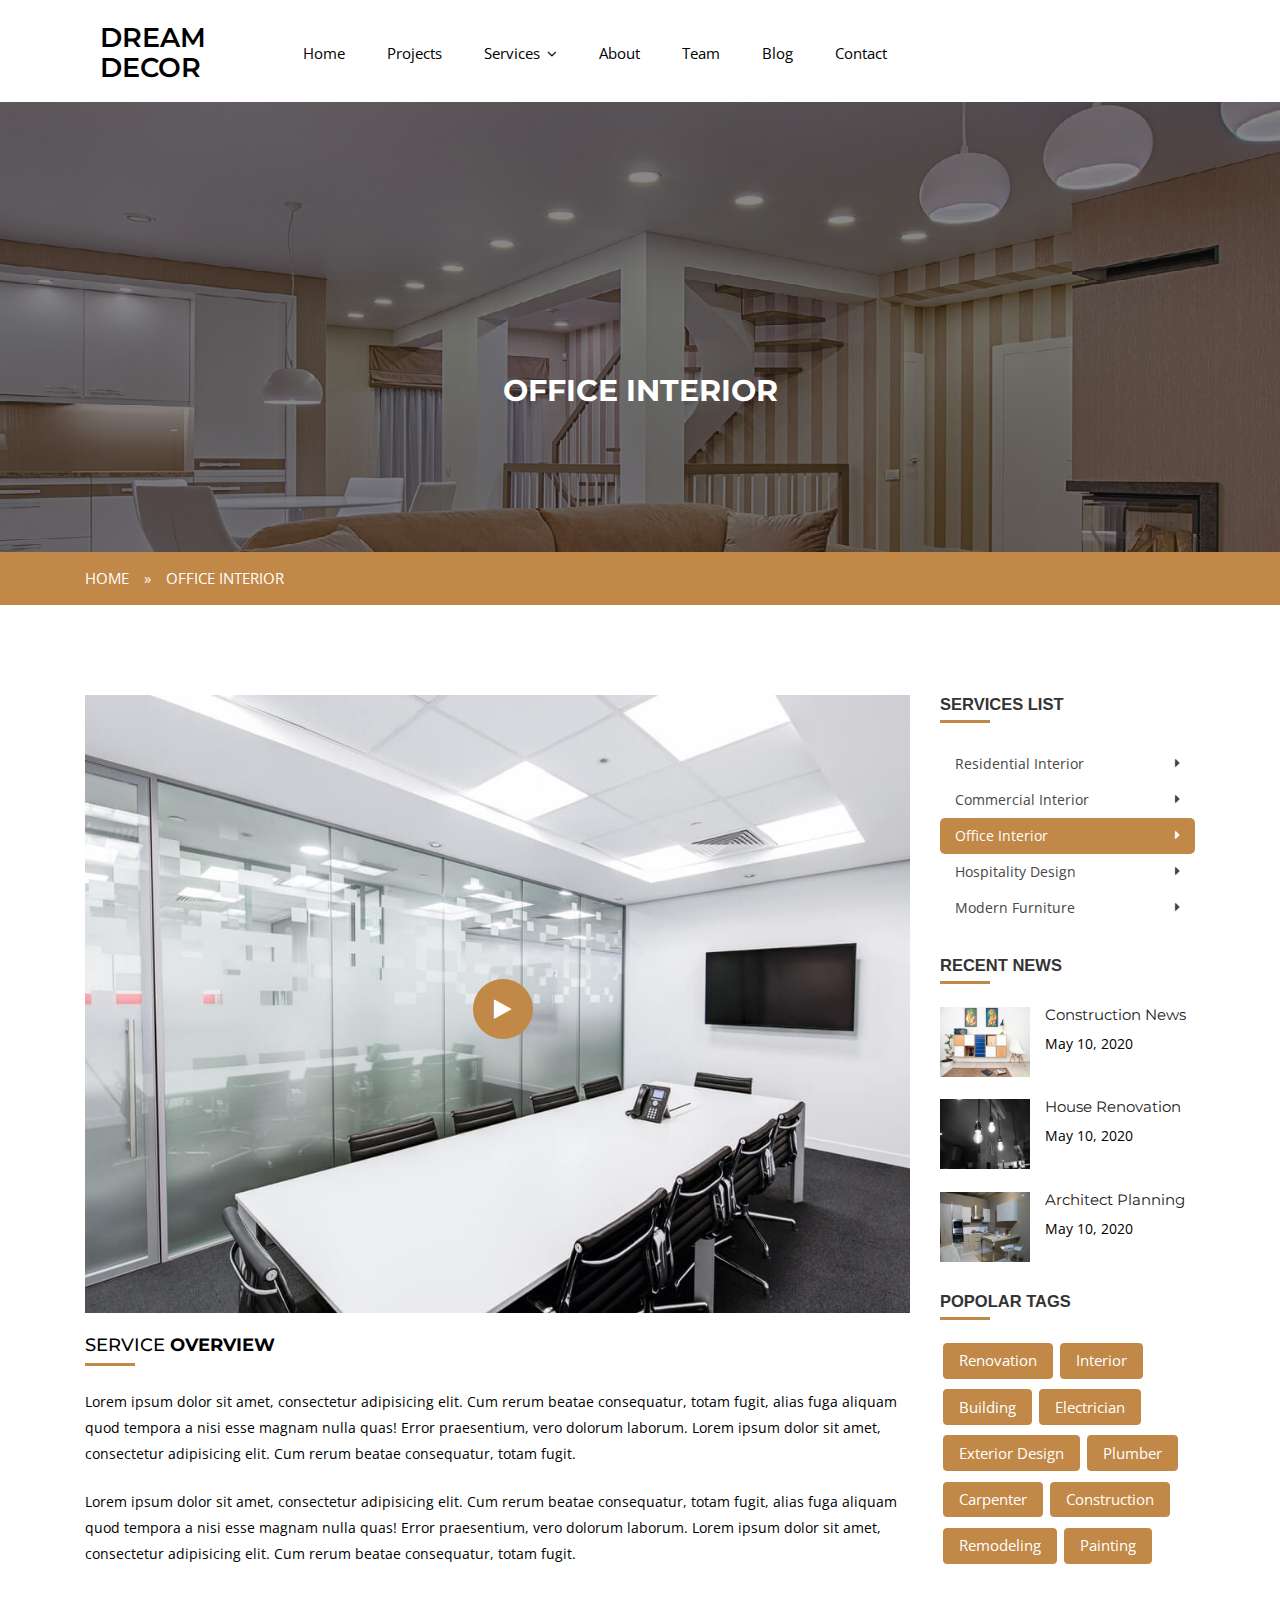
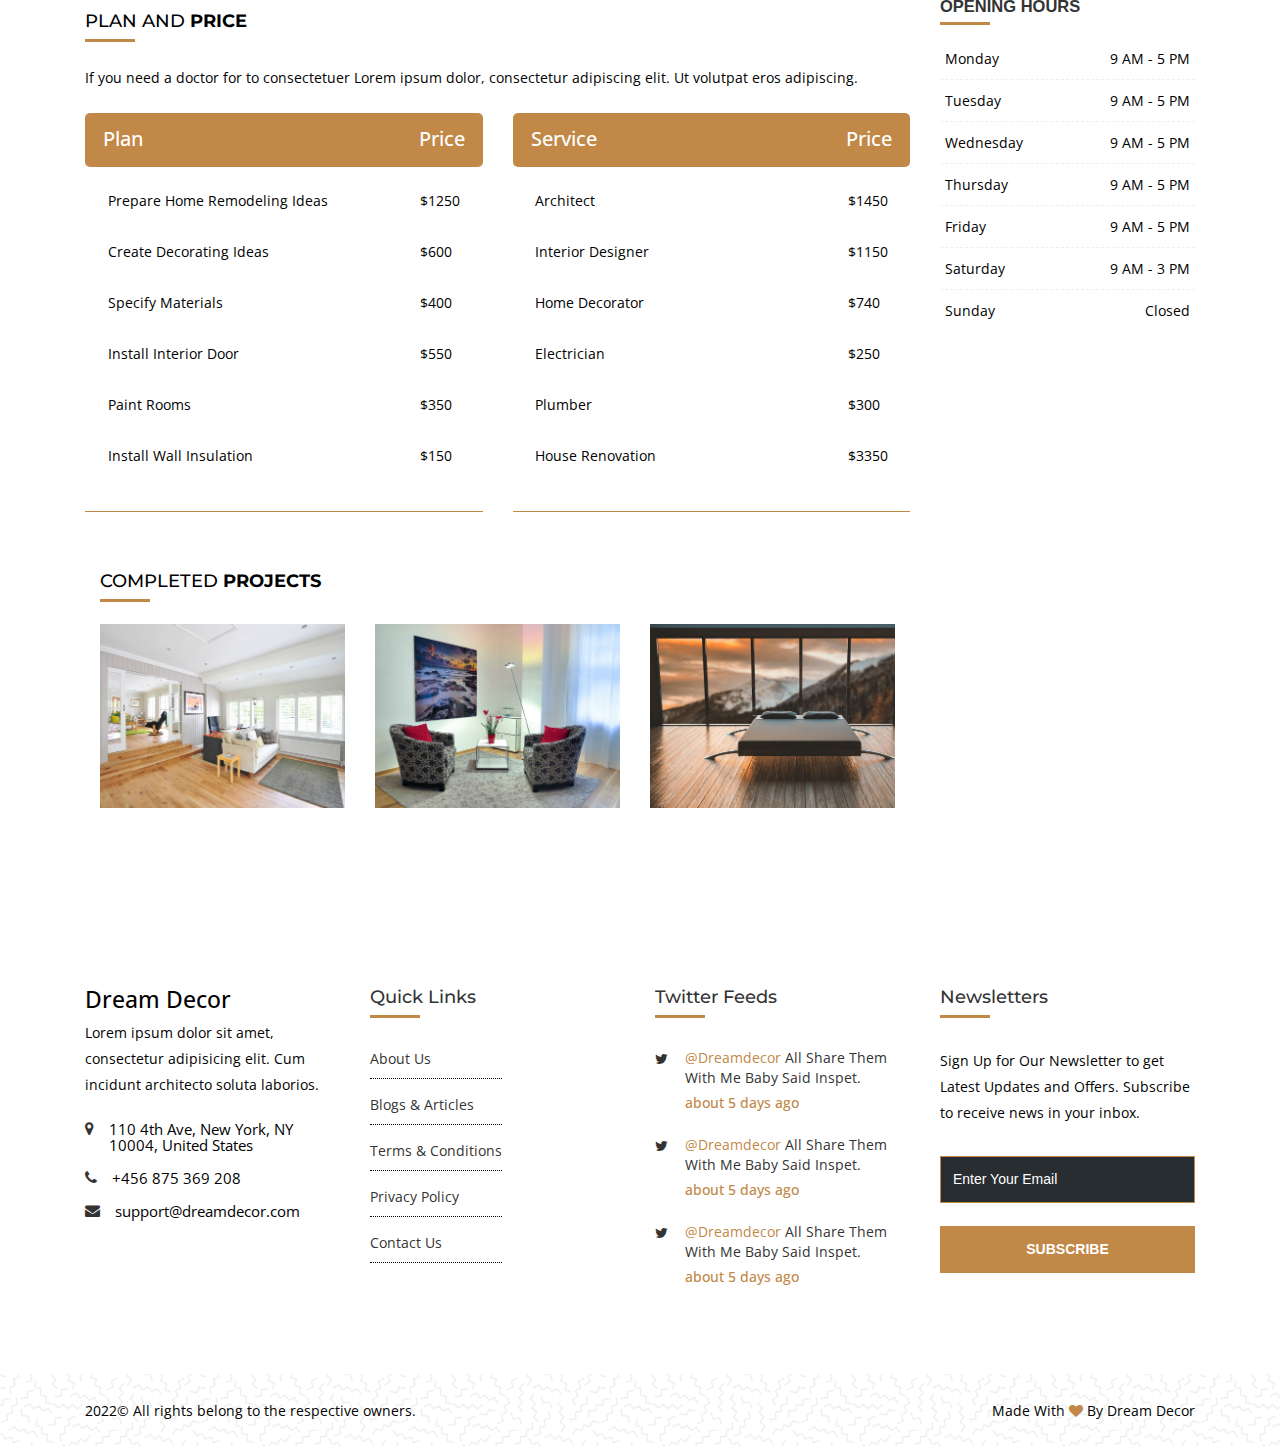
<file: office-interior.html>
<!DOCTYPE HTML>
<html class="no-js" lang="zxx">


<head>
    <meta charset="UTF-8">
    <meta name="viewport" content="width=device-width, initial-scale=1, shrink-to-fit=no">
    <meta http-equiv="x-ua-compatible" content="ie=edge">
    <title>Dream Decor | Services</title>
    <!-- GOOGLE FONTS -->
    <link rel="shortcut icon" type="image/x-icon" href="images/favicon-homlisti.svg">

    <link href="https://fonts.googleapis.com/css?family=Montserrat:500,600,700%7COpen+Sans:300,400" rel="stylesheet">
    <!-- FONT AWESOME -->
    <link rel="stylesheet" href="css/font-awesome.min.css">
    <!-- ARCHIVES CSS -->
    <link href="css/bootstrap.css" rel="stylesheet">
    <link rel="stylesheet" href="css/menu.css">
    <link href="css/animate.min.css" rel="stylesheet">
    <link rel="stylesheet" href="css/magnific-popup.css">
    <link rel="stylesheet" href="css/lightcase.css">
    <link rel="stylesheet" href="css/owl.carousel.min.css">
    <link rel="stylesheet" href="css/styles.css">

</head>

<body class="inner-page int_white_bg">
    <!-- Wrapper -->
    <div id="wrapper">
        <!-- START SECTION HEADINGS -->
        <!-- Header Container
        ================================================== -->
        <header id="header-container" class="header">
            <!-- Header -->
            <div id="header" class="bottom">
                <div class="container">
                    <!-- Left Side Content -->
                    <div class="left-side">
                        <!-- Logo -->
                        <div id="logo" class="col-lg-2 logo-white">
                            <a href="index.html"><h2 style="color: black;">Dream Decor</h3></a>
                        </div>
                        <!-- Mobile Navigation -->
                        <div class="mmenu-trigger">
                            <button class="hamburger hamburger--collapse" type="button">
                                <span class="hamburger-box">
							<span class="hamburger-inner"></span>
                                </span>
                            </button>
                        </div>
                        <!-- Main Navigation -->
                        <nav id="navigation" class="style-1">
                            <ul id="responsive">
                            </li>
                            <li><a href="index.html">Home</a>
                            </li>
                            <li><a href="wide-gutter-project-4.html">Projects</a>
                            </li>
                                <li><a href="#">Services</a>
                                    <ul>
                                        <li><a href="all-services.html">All Services</a>
                                        </li>
                                        <li><a href="residental-interior.html">Residential Interior</a>
                                        </li>
                                        <li><a href="commercial-interior.html">Commercial Interior</a>
                                        </li>
                                        <li><a href="office-interior.html">Office Interior</a>
                                        </li>
                                        <li><a href="hospitality-design.html">Hospitality Design</a>
                                        </li>
                                        <li><a href="modern-furniture.html">Modern Furniture</a>
                                        </li>
                                    </ul>
                                </li>
                                <li><a href="about-us.html">About</a>
                                </li>
                                <li><a href="our-team.html">Team</a>
                                </li>
                                <li><a href="blog-full-grid.html">Blog</a>
                                </li>
                                <li><a href="contact.html">Contact</a>
                                </li>
                            </ul>
                        </nav>
                        <div class="clearfix"></div>
                        <!-- Main Navigation / End -->
                    </div>
                    <!-- Left Side Content / End -->

                </div>
            </div>
            <!-- Header / End -->

        </header>
        
        <div class="clearfix"></div>
        <!-- Header Container / End -->

        <section class="headings">
            <div class="text-heading">
                <div class="container">
                    <h1 class="text-center">Office Interior</h1>
                </div>
            </div>
        </section>
        <div class="road">
            <div class="container">
                <div class="row">
                    <div class="col">
                        <a href="index.html">Home</a><span>»</span><span>Office Interior</span>
                    </div>
                </div>
            </div>
        </div>
        <!-- END SECTION HEADINGS -->

        <!-- START SECTION SERVICE DETAILS -->
        <section class="service-details">
            <div class="container">
                <div class="row">
                    <div class="col-lg-9 col-md-12 service-info">
                        <div class="row">
                            <div class="col-md-12">
                                <div class="row">
                                    <div class="col-md-12">
                                        <div class="wprt-image-video w50">
                                            <img alt="image" src="images/services/s-3.jpg">
                                            <a class="icon-wrap popup-video popup-youtube" href="https://www.youtube.com/watch?v=2xHQqYRcrx4"></a>
                                        </div>
                                    </div>
                                </div>
                                <div class="service-text">
                                    <h3 class="mt-4">SERVICE <span class="font-weight-bold">OVERVIEW</span></h3>
                                    <p class="mb-4">Lorem ipsum dolor sit amet, consectetur adipisicing elit. Cum rerum beatae consequatur, totam fugit, alias fuga aliquam quod tempora a nisi esse magnam nulla quas! Error praesentium, vero dolorum laborum. Lorem ipsum dolor sit amet, consectetur adipisicing elit. Cum rerum beatae consequatur, totam fugit.</p>
                                    <p class="mb-5">Lorem ipsum dolor sit amet, consectetur adipisicing elit. Cum rerum beatae consequatur, totam fugit, alias fuga aliquam quod tempora a nisi esse magnam nulla quas! Error praesentium, vero dolorum laborum. Lorem ipsum dolor sit amet, consectetur adipisicing elit. Cum rerum beatae consequatur, totam fugit.</p>
                                </div>
                            </div>
                        </div>
                        <div class="departments-details">
                            <h3>PLAN AND <span class="font-weight-bold">PRICE </span></h3>
                            <p class="mb-4">If you need a doctor for to consectetuer Lorem ipsum dolor, consectetur adipiscing elit. Ut volutpat eros adipiscing.</p>
                            <div class="row">
                                <div class="col-md-6 dep-list-1">
                                    <div class="depar-title">
                                        <h4 class="mt-1 ml-2">Plan</h4>
                                        <h4 class="mt-1 mr-2">Price</h4>
                                    </div>
                                    <div class="depart-list">
                                        <ul class="mt-4 ml-4">
                                            <li>Prepare Home Remodeling Ideas</li>
                                            <li>Create Decorating Ideas</li>
                                            <li>Specify Materials</li>
                                            <li>Install Interior Door</li>
                                            <li>Paint Rooms</li>
                                            <li>Install Wall Insulation</li>
                                        </ul>
                                        <ul class="mt-4 mr-4">
                                            <li>$1250</li>
                                            <li>$600</li>
                                            <li>$400</li>
                                            <li>$550</li>
                                            <li>$350</li>
                                            <li>$150</li>
                                        </ul>
                                    </div>
                                </div>
                                <div class="col-md-6">
                                    <div class="depar-title">
                                        <h4 class="mt-1 ml-2">Service</h4>
                                        <h4 class="mt-1 mr-2">Price</h4>
                                    </div>
                                    <div class="depart-list">
                                        <ul class="mt-4 ml-4">
                                            <li>Architect</li>
                                            <li>Interior Designer</li>
                                            <li>Home Decorator</li>
                                            <li>Electrician</li>
                                            <li>Plumber</li>
                                            <li>House Renovation</li>
                                        </ul>
                                        <ul class="mt-4 mr-4">
                                            <li>$1450</li>
                                            <li>$1150</li>
                                            <li>$740</li>
                                            <li>$250</li>
                                            <li>$300</li>
                                            <li>$3350</li>
                                        </ul>
                                    </div>
                                </div>
                            </div>
                        </div>
                        <div class="completed-projects pb-0">
                            <div class="container">
                                <h3>COMPLETED <span class="font-weight-bold">PROJECTS </span></h3>
                                <div class="row">
                                    <div class="col-md-4 cons hover-effect">
                                        <div class="choos">
                                            <a href="#">
                                                <figure><img src="images/services/s-1.jpg" alt=""></figure>
                                            </a>
                                        </div>
                                    </div>
                                    <div class="col-md-4 cons hover-effect">
                                        <div class="choos">
                                            <a href="#">
                                                <figure><img src="images/services/s-5.jpg" alt=""></figure>
                                            </a>
                                        </div>
                                    </div>
                                    <div class="col-md-4 hover-effect">
                                        <div class="choos">
                                            <a href="#">
                                                <figure><img src="images/services/s-4.jpg" alt=""></figure>
                                            </a>
                                        </div>
                                    </div>
                                </div>
                            </div>
                        </div>
                    </div>

                    <aside class="col-lg-3 col-md-12">
                        <div class="widget-service-details car">
                            <div class="business-service">
                                <h5 class="font-weight-bold">Services List</h5>
                                <ul>
                                    <li><a href="residental-interior.html"><i class="fa fa-caret-right" aria-hidden="true"></i>Residential Interior</a></li>
                                    <li><a href="commercial-interior.html"><i class="fa fa-caret-right" aria-hidden="true"></i>Commercial Interior</a></li>
                                    <li class="active"><a href="office-interior.html"><i class="fa fa-caret-right" aria-hidden="true"></i>Office Interior</a></li>
                                    <li><a href="hospitality-design.html"><i class="fa fa-caret-right" aria-hidden="true"></i>Hospitality Design</a></li>
                                    <li><a href="modern-furniture.html"><i class="fa fa-caret-right" aria-hidden="true"></i>Modern Furniture</a></li>
                                </ul>
                            </div>
                            <div class="business-service py-5">
                                <h5 class="font-weight-bold mb-4">Recent News</h5>
                                <div class="recent-main">
                                    <div class="recent-img">
                                        <a href="blog-details.html"><img src="images/blog/b-1.jpg" alt=""></a>
                                    </div>
                                    <div class="info-img">
                                        <a href="blog-details.html"><h6>Construction News</h6></a>
                                        <p>May 10, 2020</p>
                                    </div>
                                </div>
                                <div class="recent-main my-4">
                                    <div class="recent-img">
                                        <a href="blog-details.html"><img src="images/blog/b-2.jpg" alt=""></a>
                                    </div>
                                    <div class="info-img">
                                        <a href="blog-details.html"><h6>House Renovation</h6></a>
                                        <p>May 10, 2020</p>
                                    </div>
                                </div>
                                <div class="recent-main">
                                    <div class="recent-img">
                                        <a href="blog-details.html"><img src="images/blog/b-3.jpg" alt=""></a>
                                    </div>
                                    <div class="info-img">
                                        <a href="blog-details.html"><h6>Architect Planning</h6></a>
                                        <p>May 10, 2020</p>
                                    </div>
                                </div>
                            </div>
                            <div class="business-service">
                                <h5 class="font-weight-bold mb-4">Popolar Tags</h5>
                                <div class="tags">
                                    <span><a href="#" class="btn btn-outline-primary">Renovation</a></span>
                                    <span><a href="#" class="btn btn-outline-primary">Interior</a></span>
                                </div>
                                <div class="tags">
                                    <span><a href="#" class="btn btn-outline-primary">Building</a></span>
                                    <span><a href="#" class="btn btn-outline-primary">Electrician</a></span>
                                </div>
                                <div class="tags">
                                    <span><a href="#" class="btn btn-outline-primary">Exterior Design</a></span>
                                    <span><a href="#" class="btn btn-outline-primary">Plumber</a></span>
                                </div>
                                <div class="tags">
                                    <span><a href="#" class="btn btn-outline-primary">Carpenter</a></span>
                                    <span><a href="#" class="btn btn-outline-primary">Construction</a></span>
                                </div>
                                <div class="tags">
                                    <span><a href="#" class="btn btn-outline-primary">Remodeling</a></span>
                                    <span><a href="#" class="btn btn-outline-primary">Painting</a></span>
                                </div>
                            </div>
                            <!-- Start: Opening hour -->
                            <div class="widget-boxed mt-4">
                                <h5 class="font-weight-bold ">Opening Hours</h5>
                                <div class="widget-boxed-body">
                                    <div class="side-list">
                                        <ul>
                                            <li class="pt-0">Monday <span>9 AM - 5 PM</span></li>
                                            <li>Tuesday <span>9 AM - 5 PM</span></li>
                                            <li>Wednesday <span>9 AM - 5 PM</span></li>
                                            <li>Thursday <span>9 AM - 5 PM</span></li>
                                            <li>Friday <span>9 AM - 5 PM</span></li>
                                            <li>Saturday <span>9 AM - 3 PM</span></li>
                                            <li>Sunday <span>Closed</span></li>
                                        </ul>
                                    </div>
                                </div>
                            </div>
                            <!-- End: Opening hour -->
                        </div>
                    </aside>
                </div>
            </div>
        </section>
        <!-- END SECTION SERVICE DETAILS -->

        <!-- START FOOTER -->
        <footer class="first-footer">
            <div class="top-footer bg-white-5">
                <div class="container">
                    <div class="row">
                        <div class="col-lg-3 col-md-6">
                            <div class="netabout">
                                <a href="index.html" class="logo">
                                    <h4 style="color: black;">Dream Decor</h4>
                                </a>
                                <p>Lorem ipsum dolor sit amet, consectetur adipisicing elit. Cum incidunt architecto soluta laborios.</p>
                            </div>
                            <div class="contactus">
                                <ul>
                                    <li>
                                        <div class="info">
                                            <i class="fa fa-map-marker" aria-hidden="true"></i>
                                            <p class="in-p">110 4th Ave, New York, NY 10004, United States
                                            </p>
                                        </div>
                                    </li>
                                    <li>
                                        <div class="info">
                                            <i class="fa fa-phone" aria-hidden="true"></i>
                                            <p class="in-p">+456 875 369 208</p>
                                        </div>
                                    </li>
                                    <li>
                                        <div class="info">
                                            <i class="fa fa-envelope" aria-hidden="true"></i>
                                            <p class="in-p ti">support@dreamdecor.com</p>
                                        </div>
                                    </li>
                                </ul>
                            </div>
                        </div>
                        <div class="col-lg-3 col-md-6">
                            <div class="navigation">
                                <h3>Quick Links</h3>
                                <div class="nav-footer">
                                    <ul>
                                        <li><a href="about-us.html">About Us </a></li>
                                        <li><a href="blog-full-grid.html">Blogs & Articles </a></li>
                                        <li><a href="about-us.html">Terms & Conditions</a></li>
                                        <li><a href="about-us.html">Privacy Policy </a></li>
                                        <li><a href="contact.html">Contact Us </a></li>
                                    </ul>
                                </div>
                            </div>
                        </div>
                        <div class="col-lg-3 col-md-6">
                            <div class="widget">
                                <h3>Twitter Feeds</h3>
                                <div class="twitter-widget contuct">
                                    <div class="twitter-area">
                                        <div class="single-item">
                                            <div class="icon-holder">
                                                <i class="fa fa-twitter" aria-hidden="true"></i>
                                            </div>
                                            <div class="text">
                                                <h5><a href="#">@dreamdecor</a> all share them with me baby said inspet.</h5>
                                                <h4>about 5 days ago</h4>
                                            </div>
                                        </div>
                                        <div class="single-item">
                                            <div class="icon-holder">
                                                <i class="fa fa-twitter" aria-hidden="true"></i>
                                            </div>
                                            <div class="text">
                                                <h5><a href="#">@dreamdecor</a> all share them with me baby said inspet.</h5>
                                                <h4>about 5 days ago</h4>
                                            </div>
                                        </div>
                                        <div class="single-item">
                                            <div class="icon-holder">
                                                <i class="fa fa-twitter" aria-hidden="true"></i>
                                            </div>
                                            <div class="text">
                                                <h5><a href="#">@dreamdecor</a> all share them with me baby said inspet.</h5>
                                                <h4>about 5 days ago</h4>
                                            </div>
                                        </div>
                                    </div>
                                </div>
                            </div>
                        </div>
                        <div class="col-lg-3 col-md-6">
                            <div class="newsletters">
                                <h3>Newsletters</h3>
                                <p>Sign Up for Our Newsletter to get Latest Updates and Offers. Subscribe to receive news in your inbox.</p>
                            </div>
                            <form class="bloq-email mailchimp form-inline" method="post">
                                <label for="subscribeEmail" class="error"></label>
                                <div class="email">
                                    <input type="email" id="subscribeEmail" name="EMAIL" placeholder="Enter Your Email">
                                    <input type="submit" value="Subscribe">
                                    <p class="subscription-success"></p>
                                </div>
                            </form>
                        </div>
                    </div>
                </div>
            </div>
            <div class="second-footer bg-white-3">
                <div class="container">
                    <p>2022© All rights belong to the respective owners.</p>
                    <p>Made With <i class="fa fa-heart" aria-hidden="true"></i> By Dream Decor</p>
                </div>
            </div>
        </footer>

        <a data-scroll href="#wrapper" class="go-up"><i class="fa fa-angle-double-up" aria-hidden="true"></i></a>
        <!-- END FOOTER -->

        <!-- START PRELOADER -->
        <div id="preloader">
            <div id="status">
                <div class="status-mes"></div>
            </div>
        </div>
        <!-- END PRELOADER -->

        <!-- ARCHIVES JS -->
        <script src="js/jquery.min.js"></script>
        <script src="js/tether.min.js"></script>
        <script src="js/bootstrap.min.js"></script>
        <script src="js/mmenu.min.js"></script>
        <script src="js/mmenu.js"></script>
        <script src="js/jquery.easing.min.js"></script>
        <script src="js/smooth-scroll.min.js"></script>
        <script src="js/jquery.magnific-popup.min.js"></script>
        <script src="js/popup.js"></script>
        <script src="js/isotope.pkgd.min.js"></script>
        <script src="js/lightcase.js"></script>
        <script src="js/owl.carousel.js"></script>
        <script src="js/jquery.waypoints.min.js"></script>
        <script src="js/jquery.counterup.min.js"></script>
        <script src="js/inner-script.js"></script>
        <script>
            $(window).on('scroll load', function() {
                $("#header.cloned #logo img").attr("src", $('#header #logo img').attr('data-sticky-logo'));
            });

        </script>

    </div>
    <!-- Wrapper / End -->
</body>


</html>
</file>
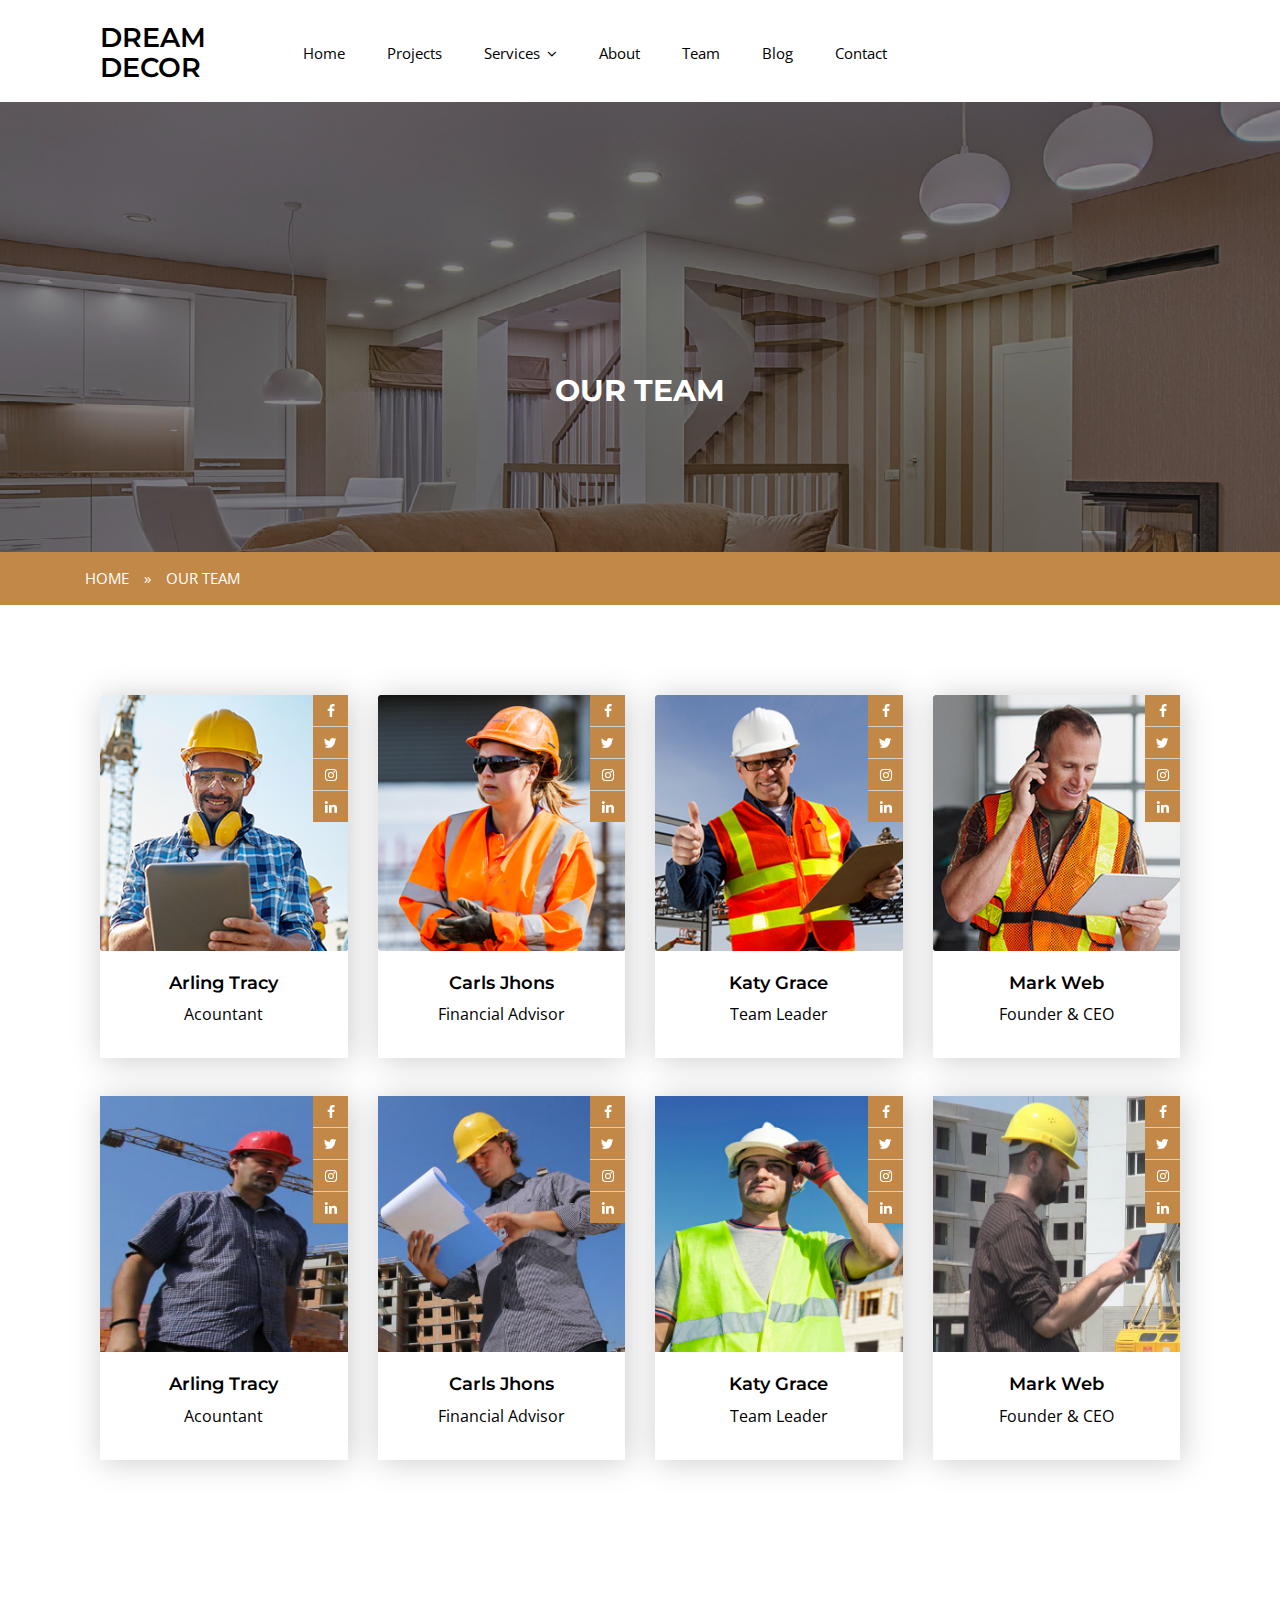
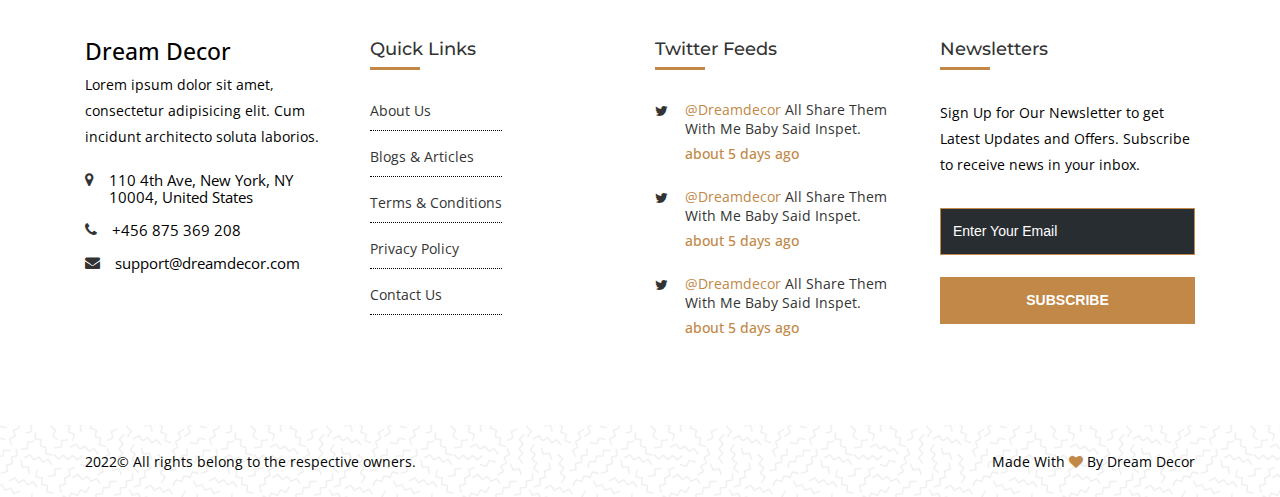
<file: our-team.html>
<!DOCTYPE HTML>
<html class="no-js" lang="zxx">


<head>
    <meta charset="UTF-8">
    <meta name="viewport" content="width=device-width, initial-scale=1, shrink-to-fit=no">
    <meta http-equiv="x-ua-compatible" content="ie=edge">
    <title>Dream Decor | Team</title>
    <!-- GOOGLE FONTS -->
    <link rel="shortcut icon" type="image/x-icon" href="images/favicon-homlisti.svg">

    <link href="https://fonts.googleapis.com/css?family=Montserrat:500,600,700%7COpen+Sans:300,400" rel="stylesheet">
    <!-- FONT AWESOME -->
    <link rel="stylesheet" href="css/font-awesome.min.css">
    <!-- ARCHIVES CSS -->
    <link href="css/bootstrap.css" rel="stylesheet">
    <link rel="stylesheet" href="css/menu.css">
    <link href="css/animate.min.css" rel="stylesheet">
    <link rel="stylesheet" href="css/lightcase.css">
    <link rel="stylesheet" href="css/styles.css">

</head>

<body class="inner-page int_white_bg">
    <!-- Wrapper -->
    <div id="wrapper">
        <!-- START SECTION HEADINGS -->
        <!-- Header Container
        ================================================== -->
        <header id="header-container" class="header">
            <!-- Header -->
            <div id="header" class="bottom">
                <div class="container">
                    <!-- Left Side Content -->
                    <div class="left-side">
                        <!-- Logo -->
                        <div id="logo" class="col-lg-2 logo-white">
                            <a href="index.html"><h2 style="color: black;">Dream Decor</h3></a>
                        </div>
                        <!-- Mobile Navigation -->
                        <div class="mmenu-trigger">
                            <button class="hamburger hamburger--collapse" type="button">
                                <span class="hamburger-box">
							<span class="hamburger-inner"></span>
                                </span>
                            </button>
                        </div>
                        <!-- Main Navigation -->
                        <nav id="navigation" class="style-1">
                            <ul id="responsive">
                            </li>
                            <li><a href="index.html">Home</a>
                            </li>
                            <li><a href="wide-gutter-project-4.html">Projects</a>
                            </li>
                                <li><a href="#">Services</a>
                                    <ul>
                                        <li><a href="all-services.html">All Services</a>
                                        </li>
                                        <li><a href="residental-interior.html">Residential Interior</a>
                                        </li>
                                        <li><a href="commercial-interior.html">Commercial Interior</a>
                                        </li>
                                        <li><a href="office-interior.html">Office Interior</a>
                                        </li>
                                        <li><a href="hospitality-design.html">Hospitality Design</a>
                                        </li>
                                        <li><a href="modern-furniture.html">Modern Furniture</a>
                                        </li>
                                    </ul>
                                </li>
                                <li><a href="about-us.html">About</a>
                                </li>
                                <li><a href="our-team.html">Team</a>
                                </li>
                                <li><a href="blog-full-grid.html">Blog</a>
                                </li>
                                <li><a href="contact.html">Contact</a>
                                </li>
                            </ul>
                        </nav>
                        <div class="clearfix"></div>
                        <!-- Main Navigation / End -->
                    </div>
                    <!-- Left Side Content / End -->

                </div>
            </div>
            <!-- Header / End -->

        </header>
        
        <div class="clearfix"></div>
        <!-- Header Container / End -->

        <section class="headings">
            <div class="text-heading">
                <div class="container">
                    <h1 class="text-center">Our Team</h1>
                </div>
            </div>
        </section>
        <div class="road">
            <div class="container">
                <div class="row">
                    <div class="col">
                        <a href="index.html">Home</a><span>»</span><span>Our Team</span>
                    </div>
                </div>
            </div>
        </div>
        <!-- END SECTION HEADINGS -->

        <!-- START SECTION TEAM -->
        <section class="team">
            <div class="container">
                <div class="row team-all">
                    <!--Team Block-->
                    <div class="team-block col-lg-3 col-md-6 col-xs-12">
                        <div class="inner-box team-details">
                            <div class="image team-head">
                                <a href="our-team.html"><img src="images/team/t-1.png" alt="" /></a>
                                <div class="team-hover">
                                    <ul class="team-social">
                                        <li><a href="#" class="facebook"><i class="fa fa-facebook"></i></a></li>
                                        <li><a href="#" class="twitter"><i class="fa fa-twitter"></i></a></li>
                                        <li><a href="#" class="instagram"><i class="fa fa-instagram"></i></a></li>
                                        <li><a href="#" class="linkedin"><i class="fa fa-linkedin"></i></a></li>
                                    </ul>
                                </div>
                            </div>
                            <div class="lower-box">
                                <h3><a href="our-team.html">Arling Tracy</a></h3>
                                <div class="designation">Acountant</div>
                            </div>
                        </div>
                    </div>
                    <!--Team Block-->
                    <div class="team-block col-lg-3 col-md-6 col-xs-12">
                        <div class="inner-box team-details">
                            <div class="image team-head">
                                <a href="our-team.html"><img src="images/team/t-2.png" alt="" /></a>
                                <div class="team-hover">
                                    <ul class="team-social">
                                        <li><a href="#" class="facebook"><i class="fa fa-facebook"></i></a></li>
                                        <li><a href="#" class="twitter"><i class="fa fa-twitter"></i></a></li>
                                        <li><a href="#" class="instagram"><i class="fa fa-instagram"></i></a></li>
                                        <li><a href="#" class="linkedin"><i class="fa fa-linkedin"></i></a></li>
                                    </ul>
                                </div>
                            </div>
                            <div class="lower-box">
                                <h3><a href="our-team.html">Carls Jhons</a></h3>
                                <div class="designation">Financial Advisor</div>
                            </div>
                        </div>
                    </div>
                    <!--Team Block-->
                    <div class="team-block col-lg-3 col-md-6 col-xs-12">
                        <div class="inner-box team-details">
                            <div class="image team-head">
                                <a href="our-team.html"><img src="images/team/t-3.png" alt="" /></a>
                                <div class="team-hover">
                                    <ul class="team-social">
                                        <li><a href="#" class="facebook"><i class="fa fa-facebook"></i></a></li>
                                        <li><a href="#" class="twitter"><i class="fa fa-twitter"></i></a></li>
                                        <li><a href="#" class="instagram"><i class="fa fa-instagram"></i></a></li>
                                        <li><a href="#" class="linkedin"><i class="fa fa-linkedin"></i></a></li>
                                    </ul>
                                </div>
                            </div>
                            <div class="lower-box">
                                <h3><a href="our-team.html">Katy Grace</a></h3>
                                <div class="designation">Team Leader</div>
                            </div>
                        </div>
                    </div>
                    <!--Team Block-->
                    <div class="team-block col-lg-3 col-md-6 col-xs-12">
                        <div class="inner-box team-details">
                            <div class="image team-head">
                                <a href="our-team.html"><img src="images/team/t-4.png" alt="" /></a>
                                <div class="team-hover">
                                    <ul class="team-social">
                                        <li><a href="#" class="facebook"><i class="fa fa-facebook"></i></a></li>
                                        <li><a href="#" class="twitter"><i class="fa fa-twitter"></i></a></li>
                                        <li><a href="#" class="instagram"><i class="fa fa-instagram"></i></a></li>
                                        <li><a href="#" class="linkedin"><i class="fa fa-linkedin"></i></a></li>
                                    </ul>
                                </div>
                            </div>
                            <div class="lower-box">
                                <h3><a href="our-team.html">Mark Web</a></h3>
                                <div class="designation">Founder &amp; CEO</div>
                            </div>
                        </div>
                    </div>
                </div>
                <div class="row team-all mt-44">
                    <!--Team Block-->
                    <div class="team-block col-lg-3 col-md-6 col-xs-12">
                        <div class="inner-box team-details">
                            <div class="image team-head">
                                <a href="our-team.html"><img src="images/team/t-5.jpg" alt="" /></a>
                                <div class="team-hover">
                                    <ul class="team-social">
                                        <li><a href="#" class="facebook"><i class="fa fa-facebook"></i></a></li>
                                        <li><a href="#" class="twitter"><i class="fa fa-twitter"></i></a></li>
                                        <li><a href="#" class="instagram"><i class="fa fa-instagram"></i></a></li>
                                        <li><a href="#" class="linkedin"><i class="fa fa-linkedin"></i></a></li>
                                    </ul>
                                </div>
                            </div>
                            <div class="lower-box">
                                <h3><a href="our-team.html">Arling Tracy</a></h3>
                                <div class="designation">Acountant</div>
                            </div>
                        </div>
                    </div>
                    <!--Team Block-->
                    <div class="team-block col-lg-3 col-md-6 col-xs-12">
                        <div class="inner-box team-details">
                            <div class="image team-head">
                                <a href="our-team.html"><img src="images/team/t-6.jpg" alt="" /></a>
                                <div class="team-hover">
                                    <ul class="team-social">
                                        <li><a href="#" class="facebook"><i class="fa fa-facebook"></i></a></li>
                                        <li><a href="#" class="twitter"><i class="fa fa-twitter"></i></a></li>
                                        <li><a href="#" class="instagram"><i class="fa fa-instagram"></i></a></li>
                                        <li><a href="#" class="linkedin"><i class="fa fa-linkedin"></i></a></li>
                                    </ul>
                                </div>
                            </div>
                            <div class="lower-box">
                                <h3><a href="our-team.html">Carls Jhons</a></h3>
                                <div class="designation">Financial Advisor</div>
                            </div>
                        </div>
                    </div>
                    <!--Team Block-->
                    <div class="team-block col-lg-3 col-md-6 col-xs-12 npb">
                        <div class="inner-box team-details">
                            <div class="image team-head">
                                <a href="our-team.html"><img src="images/team/t-7.jpg" alt="" /></a>
                                <div class="team-hover">
                                    <ul class="team-social">
                                        <li><a href="#" class="facebook"><i class="fa fa-facebook"></i></a></li>
                                        <li><a href="#" class="twitter"><i class="fa fa-twitter"></i></a></li>
                                        <li><a href="#" class="instagram"><i class="fa fa-instagram"></i></a></li>
                                        <li><a href="#" class="linkedin"><i class="fa fa-linkedin"></i></a></li>
                                    </ul>
                                </div>
                            </div>
                            <div class="lower-box">
                                <h3><a href="our-team.html">Katy Grace</a></h3>
                                <div class="designation">Team Leader</div>
                            </div>
                        </div>
                    </div>
                    <!--Team Block-->
                    <div class="team-block col-lg-3 col-md-6 col-xs-12 npb">
                        <div class="inner-box team-details">
                            <div class="image team-head">
                                <a href="our-team.html"><img src="images/team/t-8.jpg" alt="" /></a>
                                <div class="team-hover">
                                    <ul class="team-social">
                                        <li><a href="#" class="facebook"><i class="fa fa-facebook"></i></a></li>
                                        <li><a href="#" class="twitter"><i class="fa fa-twitter"></i></a></li>
                                        <li><a href="#" class="instagram"><i class="fa fa-instagram"></i></a></li>
                                        <li><a href="#" class="linkedin"><i class="fa fa-linkedin"></i></a></li>
                                    </ul>
                                </div>
                            </div>
                            <div class="lower-box">
                                <h3><a href="our-team.html">Mark Web</a></h3>
                                <div class="designation">Founder &amp; CEO</div>
                            </div>
                        </div>
                    </div>
                </div>
            </div>
        </section>
        <!-- END SECTION TEAM -->

        <!-- START FOOTER -->
        <footer class="first-footer">
            <div class="top-footer bg-white-5">
                <div class="container">
                    <div class="row">
                        <div class="col-lg-3 col-md-6">
                            <div class="netabout">
                                <a href="index.html" class="logo">
                                    <h4 style="color: black;">Dream Decor</h4>
                                </a>
                                <p>Lorem ipsum dolor sit amet, consectetur adipisicing elit. Cum incidunt architecto soluta laborios.</p>
                            </div>
                            <div class="contactus">
                                <ul>
                                    <li>
                                        <div class="info">
                                            <i class="fa fa-map-marker" aria-hidden="true"></i>
                                            <p class="in-p">110 4th Ave, New York, NY 10004, United States
                                            </p>
                                        </div>
                                    </li>
                                    <li>
                                        <div class="info">
                                            <i class="fa fa-phone" aria-hidden="true"></i>
                                            <p class="in-p">+456 875 369 208</p>
                                        </div>
                                    </li>
                                    <li>
                                        <div class="info">
                                            <i class="fa fa-envelope" aria-hidden="true"></i>
                                            <p class="in-p ti">support@dreamdecor.com</p>
                                        </div>
                                    </li>
                                </ul>
                            </div>
                        </div>
                        <div class="col-lg-3 col-md-6">
                            <div class="navigation">
                                <h3>Quick Links</h3>
                                <div class="nav-footer">
                                    <ul>
                                        <li><a href="about-us.html">About Us </a></li>
                                        <li><a href="blog-full-grid.html">Blogs & Articles </a></li>
                                        <li><a href="about-us.html">Terms & Conditions</a></li>
                                        <li><a href="about-us.html">Privacy Policy </a></li>
                                        <li><a href="contact.html">Contact Us </a></li>
                                    </ul>
                                </div>
                            </div>
                        </div>
                        <div class="col-lg-3 col-md-6">
                            <div class="widget">
                                <h3>Twitter Feeds</h3>
                                <div class="twitter-widget contuct">
                                    <div class="twitter-area">
                                        <div class="single-item">
                                            <div class="icon-holder">
                                                <i class="fa fa-twitter" aria-hidden="true"></i>
                                            </div>
                                            <div class="text">
                                                <h5><a href="#">@dreamdecor</a> all share them with me baby said inspet.</h5>
                                                <h4>about 5 days ago</h4>
                                            </div>
                                        </div>
                                        <div class="single-item">
                                            <div class="icon-holder">
                                                <i class="fa fa-twitter" aria-hidden="true"></i>
                                            </div>
                                            <div class="text">
                                                <h5><a href="#">@dreamdecor</a> all share them with me baby said inspet.</h5>
                                                <h4>about 5 days ago</h4>
                                            </div>
                                        </div>
                                        <div class="single-item">
                                            <div class="icon-holder">
                                                <i class="fa fa-twitter" aria-hidden="true"></i>
                                            </div>
                                            <div class="text">
                                                <h5><a href="#">@dreamdecor</a> all share them with me baby said inspet.</h5>
                                                <h4>about 5 days ago</h4>
                                            </div>
                                        </div>
                                    </div>
                                </div>
                            </div>
                        </div>
                        <div class="col-lg-3 col-md-6">
                            <div class="newsletters">
                                <h3>Newsletters</h3>
                                <p>Sign Up for Our Newsletter to get Latest Updates and Offers. Subscribe to receive news in your inbox.</p>
                            </div>
                            <form class="bloq-email mailchimp form-inline" method="post">
                                <label for="subscribeEmail" class="error"></label>
                                <div class="email">
                                    <input type="email" id="subscribeEmail" name="EMAIL" placeholder="Enter Your Email">
                                    <input type="submit" value="Subscribe">
                                    <p class="subscription-success"></p>
                                </div>
                            </form>
                        </div>
                    </div>
                </div>
            </div>
            <div class="second-footer bg-white-3">
                <div class="container">
                    <p>2022© All rights belong to the respective owners.</p>
                    <p>Made With <i class="fa fa-heart" aria-hidden="true"></i> By Dream Decor</p>
                </div>
            </div>
        </footer>

        <a data-scroll href="#wrapper" class="go-up"><i class="fa fa-angle-double-up" aria-hidden="true"></i></a>
        <!-- END FOOTER -->

        <!-- START PRELOADER -->
        <div id="preloader">
            <div id="status">
                <div class="status-mes"></div>
            </div>
        </div>
        <!-- END PRELOADER -->

        <!-- ARCHIVES JS -->
        <script src="js/jquery.min.js"></script>
        <script src="js/tether.min.js"></script>
        <script src="js/bootstrap.min.js"></script>
        <script src="js/mmenu.min.js"></script>
        <script src="js/mmenu.js"></script>
        <script src="js/jquery.easing.min.js"></script>
        <script src="js/smooth-scroll.min.js"></script>
        <script src="js/isotope.pkgd.min.js"></script>
        <script src="js/lightcase.js"></script>
        <script src="js/jquery.waypoints.min.js"></script>
        <script src="js/jquery.counterup.min.js"></script>
        <script src="js/inner-script.js"></script>
        <script>
            $(window).on('scroll load', function() {
                $("#header.cloned #logo img").attr("src", $('#header #logo img').attr('data-sticky-logo'));
            });

        </script>

    </div>
    <!-- Wrapper / End -->
</body>


</html>
</file>
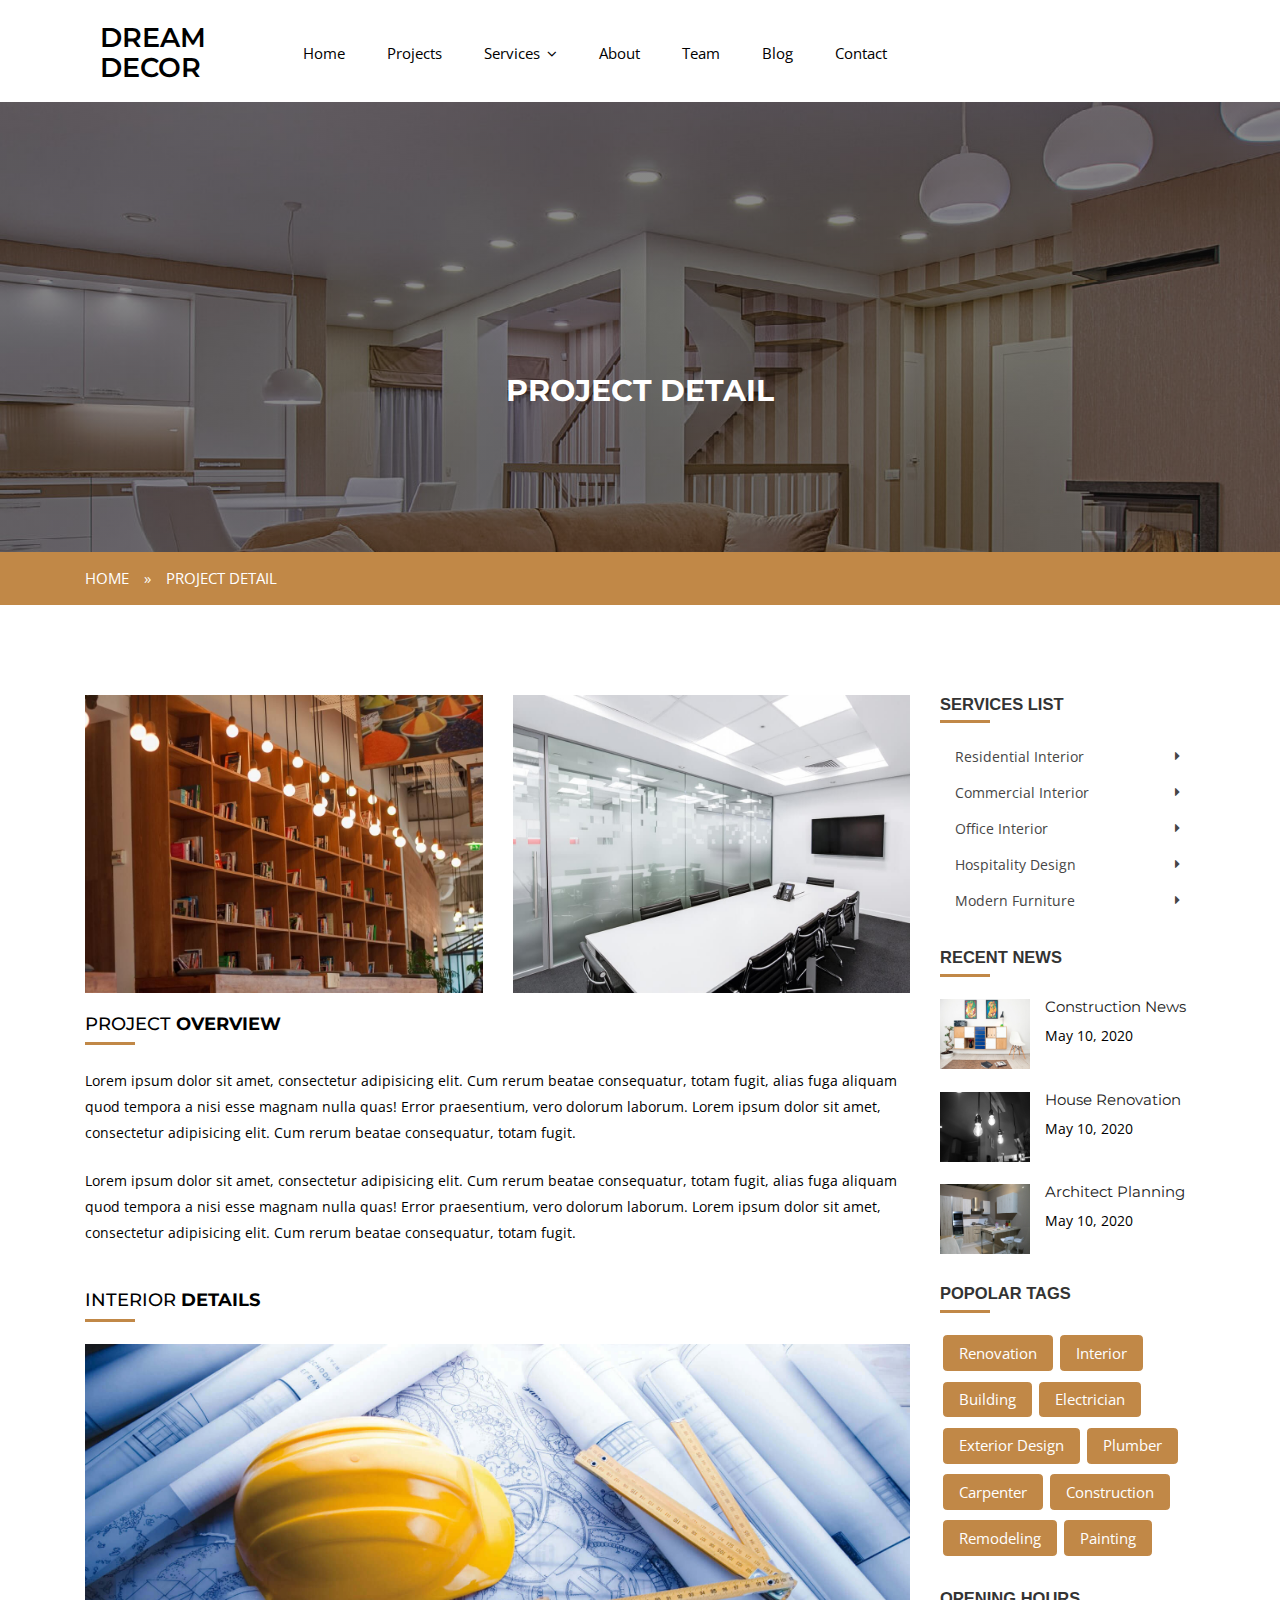
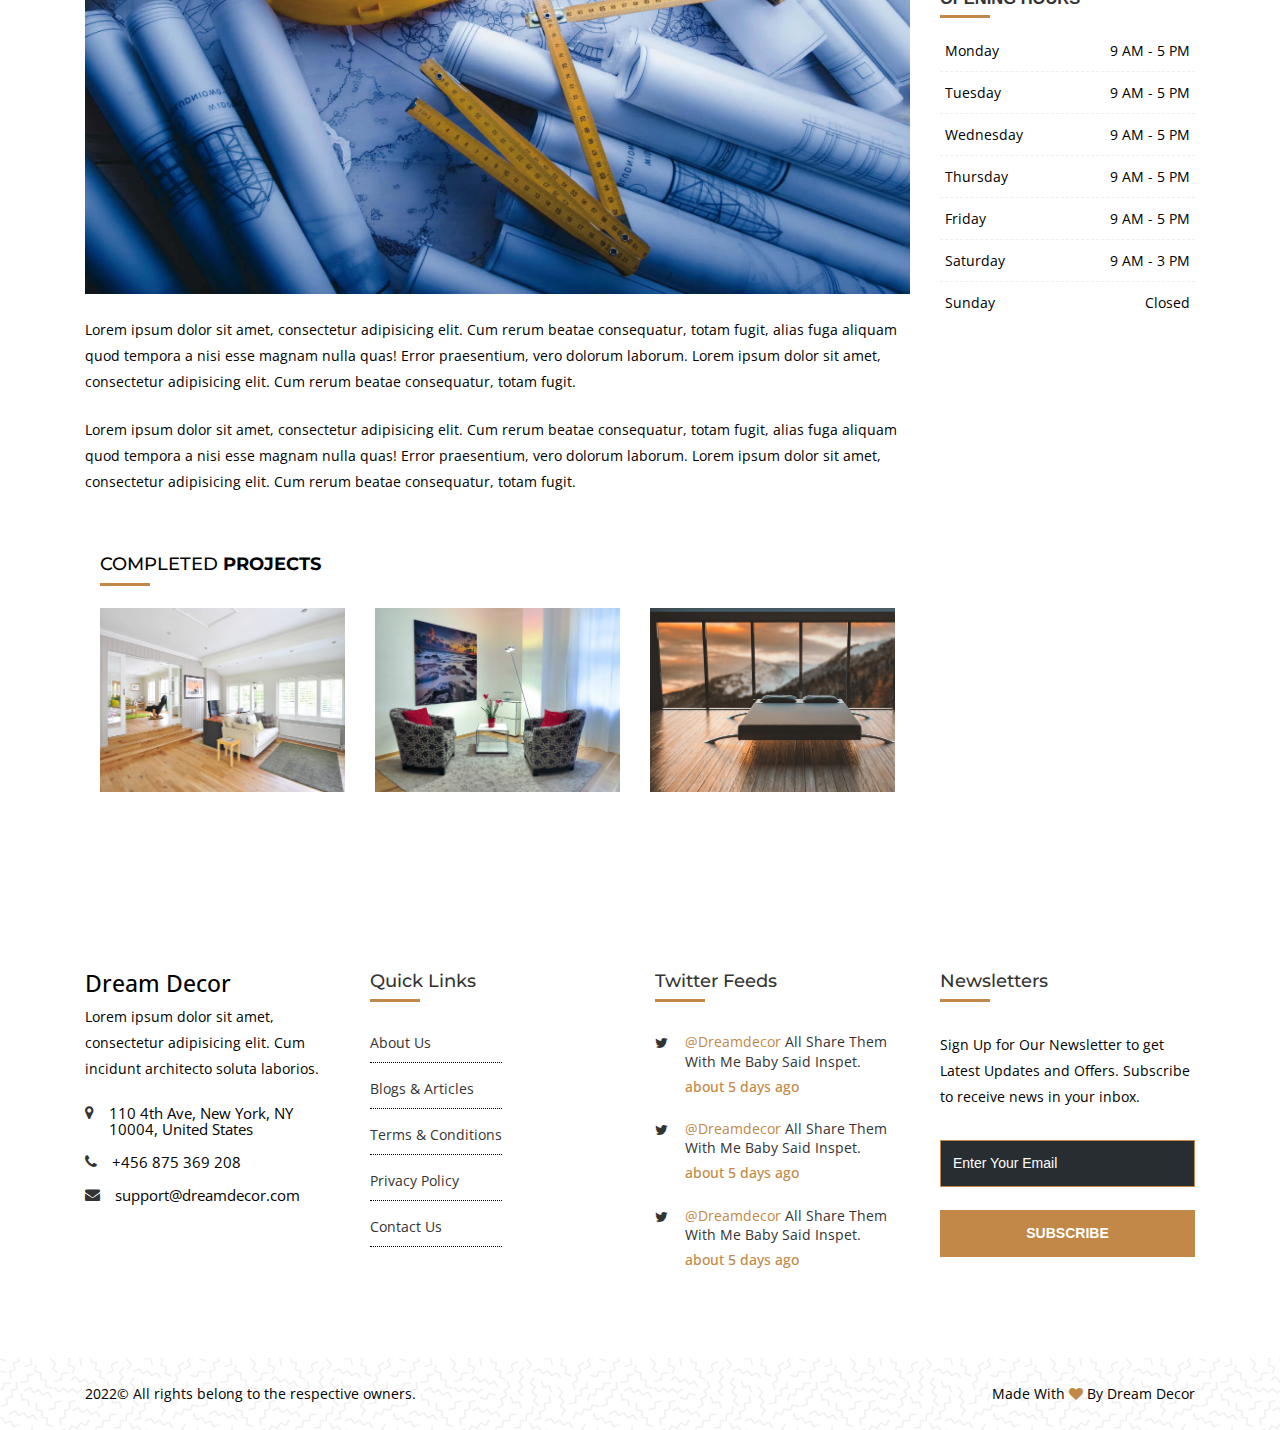
<file: project-details.html>
<!DOCTYPE HTML>
<html class="no-js" lang="zxx">


<head>
    <meta charset="UTF-8">
    <meta name="viewport" content="width=device-width, initial-scale=1, shrink-to-fit=no">
    <meta http-equiv="x-ua-compatible" content="ie=edge">
    <title>Dream Decor | Project Details</title>
    <!-- GOOGLE FONTS -->
    <link rel="shortcut icon" type="image/x-icon" href="images/favicon-homlisti.svg">

    <link href="https://fonts.googleapis.com/css?family=Montserrat:500,600,700%7COpen+Sans:300,400" rel="stylesheet">
    <!-- FONT AWESOME -->
    <link rel="stylesheet" href="css/font-awesome.min.css">
    <!-- ARCHIVES CSS -->
    <link href="css/bootstrap.css" rel="stylesheet">
    <link rel="stylesheet" href="css/menu.css">
    <link href="css/animate.min.css" rel="stylesheet">
    <link rel="stylesheet" href="css/lightcase.css">
    <link rel="stylesheet" href="css/owl.carousel.min.css">
    <link rel="stylesheet" href="css/styles.css">

</head>

<body class="inner-page int_white_bg">
    <!-- Wrapper -->
    <div id="wrapper">
        <!-- START SECTION HEADINGS -->
        <!-- Header Container
        ================================================== -->
        <header id="header-container" class="header">
            <!-- Header -->
            <div id="header" class="bottom">
                <div class="container">
                    <!-- Left Side Content -->
                    <div class="left-side">
                        <!-- Logo -->
                        <div id="logo" class="col-lg-2 logo-white">
                            <a href="index.html"><h2 style="color: black;">Dream Decor</h3></a>
                        </div>
                        <!-- Mobile Navigation -->
                        <div class="mmenu-trigger">
                            <button class="hamburger hamburger--collapse" type="button">
                                <span class="hamburger-box">
							<span class="hamburger-inner"></span>
                                </span>
                            </button>
                        </div>
                        <!-- Main Navigation -->
                        <nav id="navigation" class="style-1">
                            <ul id="responsive">
                            </li>
                            <li><a href="index.html">Home</a>
                            </li>
                            <li><a href="wide-gutter-project-4.html">Projects</a>
                            </li>
                                <li><a href="#">Services</a>
                                    <ul>
                                        <li><a href="all-services.html">All Services</a>
                                        </li>
                                        <li><a href="residental-interior.html">Residential Interior</a>
                                        </li>
                                        <li><a href="commercial-interior.html">Commercial Interior</a>
                                        </li>
                                        <li><a href="office-interior.html">Office Interior</a>
                                        </li>
                                        <li><a href="hospitality-design.html">Hospitality Design</a>
                                        </li>
                                        <li><a href="modern-furniture.html">Modern Furniture</a>
                                        </li>
                                    </ul>
                                </li>
                                <li><a href="about-us.html">About</a>
                                </li>
                                <li><a href="our-team.html">Team</a>
                                </li>
                                <li><a href="blog-full-grid.html">Blog</a>
                                </li>
                                <li><a href="contact.html">Contact</a>
                                </li>
                            </ul>
                        </nav>
                        <div class="clearfix"></div>
                        <!-- Main Navigation / End -->
                    </div>
                    <!-- Left Side Content / End -->

                </div>
            </div>
            <!-- Header / End -->

        </header>
        
        <div class="clearfix"></div>
        <!-- Header Container / End -->

        <section class="headings">
            <div class="text-heading">
                <div class="container">
                    <h1 class="text-center">PROJECT DETAIL</h1>
                </div>
            </div>
        </section>
        <div class="road">
            <div class="container">
                <div class="row">
                    <div class="col">
                        <a href="index.html">Home</a><span>»</span><span>PROJECT DETAIL</span>
                    </div>
                </div>
            </div>
        </div>
        <!-- END SECTION HEADINGS -->

        <!-- START SECTION SERVICE DETAILS -->
        <section class="service-details">
            <div class="container">
                <div class="row">
                    <div class="col-lg-9 col-md-12 service-info">
                        <div class="row">
                            <div class="col-md-12">
                                <div class="row">
                                    <div class="col-md-6 pdb-2">
                                        <img src="images/services/s-2.jpg" alt="">
                                    </div>
                                    <div class="col-md-6">
                                        <img src="images/services/s-3.jpg" alt="">
                                    </div>
                                </div>
                                <div class="service-text">
                                    <h3 class="mt-4">PROJECT <span class="font-weight-bold"> OVERVIEW</span></h3>
                                    <p class="mb-4">Lorem ipsum dolor sit amet, consectetur adipisicing elit. Cum rerum beatae consequatur, totam fugit, alias fuga aliquam quod tempora a nisi esse magnam nulla quas! Error praesentium, vero dolorum laborum. Lorem ipsum dolor sit amet, consectetur adipisicing elit. Cum rerum beatae consequatur, totam fugit.</p>
                                    <p class="mb-0">Lorem ipsum dolor sit amet, consectetur adipisicing elit. Cum rerum beatae consequatur, totam fugit, alias fuga aliquam quod tempora a nisi esse magnam nulla quas! Error praesentium, vero dolorum laborum. Lorem ipsum dolor sit amet, consectetur adipisicing elit. Cum rerum beatae consequatur, totam fugit.</p>
                                </div>
                            </div>
                        </div>
                        <div class="specialists">
                            <h3 class="mt-5">INTERIOR <span class="font-weight-bold">DETAILS</span></h3>
                            <img src="images/bg/pd-1.jpg" alt="">

                            <p class="my-4">Lorem ipsum dolor sit amet, consectetur adipisicing elit. Cum rerum beatae consequatur, totam fugit, alias fuga aliquam quod tempora a nisi esse magnam nulla quas! Error praesentium, vero dolorum laborum. Lorem ipsum dolor sit amet, consectetur adipisicing elit. Cum rerum beatae consequatur, totam fugit.</p>

                            <p class="mb-0">Lorem ipsum dolor sit amet, consectetur adipisicing elit. Cum rerum beatae consequatur, totam fugit, alias fuga aliquam quod tempora a nisi esse magnam nulla quas! Error praesentium, vero dolorum laborum. Lorem ipsum dolor sit amet, consectetur adipisicing elit. Cum rerum beatae consequatur, totam fugit.</p>
                        </div>
                        <div class="completed-projects pb-0">
                            <div class="container">
                                <h3>COMPLETED <span class="font-weight-bold">PROJECTS </span></h3>
                                <div class="row">
                                    <div class="col-md-4 cons hover-effect">
                                        <div class="choos">
                                            <a href="#">
                                                <figure><img src="images/services/s-1.jpg" alt=""></figure>
                                            </a>
                                        </div>
                                    </div>
                                    <div class="col-md-4 cons hover-effect">
                                        <div class="choos">
                                            <a href="#">
                                                <figure><img src="images/services/s-5.jpg" alt=""></figure>
                                            </a>
                                        </div>
                                    </div>
                                    <div class="col-md-4 hover-effect">
                                        <div class="choos">
                                            <a href="#">
                                                <figure><img src="images/services/s-4.jpg" alt=""></figure>
                                            </a>
                                        </div>
                                    </div>
                                </div>
                            </div>
                        </div>
                    </div>

                    <aside class="col-lg-3 col-md-12">
                        <div class="widget-service-details car">
                            <div class="business-service">
                                <h5 class="font-weight-bold">Services List</h5>
                                <ul>
                                    <li class="pt-0"><a href="residental-interior.html"><i class="fa fa-caret-right" aria-hidden="true"></i>Residential Interior</a></li>
                                    <li><a href="commercial-interior.html"><i class="fa fa-caret-right" aria-hidden="true"></i>Commercial Interior</a></li>
                                    <li><a href="office-interior.html"><i class="fa fa-caret-right" aria-hidden="true"></i>Office Interior</a></li>
                                    <li><a href="hospitality-design.html"><i class="fa fa-caret-right" aria-hidden="true"></i>Hospitality Design</a></li>
                                    <li><a href="#"><i class="fa fa-caret-right" aria-hidden="true"></i>Modern Furniture</a></li>
                                </ul>
                            </div>
                            <div class="business-service py-5">
                                <h5 class="font-weight-bold mb-4">Recent News</h5>
                                <div class="recent-main">
                                    <div class="recent-img">
                                        <a href="blog-details.html"><img src="images/blog/b-1.jpg" alt=""></a>
                                    </div>
                                    <div class="info-img">
                                        <a href="blog-details.html"><h6>Construction News</h6></a>
                                        <p>May 10, 2020</p>
                                    </div>
                                </div>
                                <div class="recent-main my-4">
                                    <div class="recent-img">
                                        <a href="blog-details.html"><img src="images/blog/b-2.jpg" alt=""></a>
                                    </div>
                                    <div class="info-img">
                                        <a href="blog-details.html"><h6>House Renovation</h6></a>
                                        <p>May 10, 2020</p>
                                    </div>
                                </div>
                                <div class="recent-main">
                                    <div class="recent-img">
                                        <a href="blog-details.html"><img src="images/blog/b-3.jpg" alt=""></a>
                                    </div>
                                    <div class="info-img">
                                        <a href="blog-details.html"><h6>Architect Planning</h6></a>
                                        <p>May 10, 2020</p>
                                    </div>
                                </div>
                            </div>
                            <div class="business-service">
                                <h5 class="font-weight-bold mb-4">Popolar Tags</h5>
                                <div class="tags">
                                    <span><a href="#" class="btn btn-outline-primary">Renovation</a></span>
                                    <span><a href="#" class="btn btn-outline-primary">Interior</a></span>
                                </div>
                                <div class="tags">
                                    <span><a href="#" class="btn btn-outline-primary">Building</a></span>
                                    <span><a href="#" class="btn btn-outline-primary">Electrician</a></span>
                                </div>
                                <div class="tags">
                                    <span><a href="#" class="btn btn-outline-primary">Exterior Design</a></span>
                                    <span><a href="#" class="btn btn-outline-primary">Plumber</a></span>
                                </div>
                                <div class="tags">
                                    <span><a href="#" class="btn btn-outline-primary">Carpenter</a></span>
                                    <span><a href="#" class="btn btn-outline-primary">Construction</a></span>
                                </div>
                                <div class="tags">
                                    <span><a href="#" class="btn btn-outline-primary">Remodeling</a></span>
                                    <span><a href="#" class="btn btn-outline-primary">Painting</a></span>
                                </div>
                            </div>
                            <!-- Start: Opening hour -->
                            <div class="widget-boxed mt-4">
                                <h5 class="font-weight-bold ">Opening Hours</h5>
                                <div class="widget-boxed-body">
                                    <div class="side-list">
                                        <ul>
                                            <li class="pt-0">Monday <span>9 AM - 5 PM</span></li>
                                            <li>Tuesday <span>9 AM - 5 PM</span></li>
                                            <li>Wednesday <span>9 AM - 5 PM</span></li>
                                            <li>Thursday <span data-brackets-id='13941'>9 AM - 5 PM</span></li>
                                            <li>Friday <span data-brackets-id='13943'>9 AM - 5 PM</span></li>
                                            <li>Saturday <span data-brackets-id='13945'>9 AM - 3 PM</span></li>
                                            <li>Sunday <span data-brackets-id='13947'>Closed</span></li>
                                        </ul>
                                    </div>
                                </div>
                            </div>
                            <!-- End: Opening hour -->
                        </div>
                    </aside>
                </div>
            </div>
        </section>
        <!-- END SECTION SERVICE DETAILS -->

        <!-- START FOOTER -->
        <footer class="first-footer">
            <div class="top-footer bg-white-5">
                <div class="container">
                    <div class="row">
                        <div class="col-lg-3 col-md-6">
                            <div class="netabout">
                                <a href="index.html" class="logo">
                                    <h4 style="color: black;">Dream Decor</h4>
                                </a>
                                <p>Lorem ipsum dolor sit amet, consectetur adipisicing elit. Cum incidunt architecto soluta laborios.</p>
                            </div>
                            <div class="contactus">
                                <ul>
                                    <li>
                                        <div class="info">
                                            <i class="fa fa-map-marker" aria-hidden="true"></i>
                                            <p class="in-p">110 4th Ave, New York, NY 10004, United States
                                            </p>
                                        </div>
                                    </li>
                                    <li>
                                        <div class="info">
                                            <i class="fa fa-phone" aria-hidden="true"></i>
                                            <p class="in-p">+456 875 369 208</p>
                                        </div>
                                    </li>
                                    <li>
                                        <div class="info">
                                            <i class="fa fa-envelope" aria-hidden="true"></i>
                                            <p class="in-p ti">support@dreamdecor.com</p>
                                        </div>
                                    </li>
                                </ul>
                            </div>
                        </div>
                        <div class="col-lg-3 col-md-6">
                            <div class="navigation">
                                <h3>Quick Links</h3>
                                <div class="nav-footer">
                                    <ul>
                                        <li><a href="about-us.html">About Us </a></li>
                                        <li><a href="blog-full-grid.html">Blogs & Articles </a></li>
                                        <li><a href="about-us.html">Terms & Conditions</a></li>
                                        <li><a href="about-us.html">Privacy Policy </a></li>
                                        <li><a href="contact.html">Contact Us </a></li>
                                    </ul>
                                </div>
                            </div>
                        </div>
                        <div class="col-lg-3 col-md-6">
                            <div class="widget">
                                <h3>Twitter Feeds</h3>
                                <div class="twitter-widget contuct">
                                    <div class="twitter-area">
                                        <div class="single-item">
                                            <div class="icon-holder">
                                                <i class="fa fa-twitter" aria-hidden="true"></i>
                                            </div>
                                            <div class="text">
                                                <h5><a href="#">@dreamdecor</a> all share them with me baby said inspet.</h5>
                                                <h4>about 5 days ago</h4>
                                            </div>
                                        </div>
                                        <div class="single-item">
                                            <div class="icon-holder">
                                                <i class="fa fa-twitter" aria-hidden="true"></i>
                                            </div>
                                            <div class="text">
                                                <h5><a href="#">@dreamdecor</a> all share them with me baby said inspet.</h5>
                                                <h4>about 5 days ago</h4>
                                            </div>
                                        </div>
                                        <div class="single-item">
                                            <div class="icon-holder">
                                                <i class="fa fa-twitter" aria-hidden="true"></i>
                                            </div>
                                            <div class="text">
                                                <h5><a href="#">@dreamdecor</a> all share them with me baby said inspet.</h5>
                                                <h4>about 5 days ago</h4>
                                            </div>
                                        </div>
                                    </div>
                                </div>
                            </div>
                        </div>
                        <div class="col-lg-3 col-md-6">
                            <div class="newsletters">
                                <h3>Newsletters</h3>
                                <p>Sign Up for Our Newsletter to get Latest Updates and Offers. Subscribe to receive news in your inbox.</p>
                            </div>
                            <form class="bloq-email mailchimp form-inline" method="post">
                                <label for="subscribeEmail" class="error"></label>
                                <div class="email">
                                    <input type="email" id="subscribeEmail" name="EMAIL" placeholder="Enter Your Email">
                                    <input type="submit" value="Subscribe">
                                    <p class="subscription-success"></p>
                                </div>
                            </form>
                        </div>
                    </div>
                </div>
            </div>
            <div class="second-footer bg-white-3">
                <div class="container">
                    <p>2022© All rights belong to the respective owners.</p>
                    <p>Made With <i class="fa fa-heart" aria-hidden="true"></i> By Dream Decor</p>
                </div>
            </div>
        </footer>

        <a data-scroll href="#wrapper" class="go-up"><i class="fa fa-angle-double-up" aria-hidden="true"></i></a>
        <!-- END FOOTER -->

        <!-- START PRELOADER -->
        <div id="preloader">
            <div id="status">
                <div class="status-mes"></div>
            </div>
        </div>
        <!-- END PRELOADER -->

        <!-- ARCHIVES JS -->
        <script src="js/jquery.min.js"></script>
        <script src="js/tether.min.js"></script>
        <script src="js/bootstrap.min.js"></script>
        <script src="js/mmenu.min.js"></script>
        <script src="js/mmenu.js"></script>
        <script src="js/jquery.easing.min.js"></script>
        <script src="js/smooth-scroll.min.js"></script>
        <script src="js/isotope.pkgd.min.js"></script>
        <script src="js/lightcase.js"></script>
        <script src="js/owl.carousel.js"></script>
        <script src="js/jquery.waypoints.min.js"></script>
        <script src="js/jquery.counterup.min.js"></script>
        <script src="js/inner-script.js"></script>
        <script>
            $(window).on('scroll load', function() {
                $("#header.cloned #logo img").attr("src", $('#header #logo img').attr('data-sticky-logo'));
            });

        </script>

    </div>
    <!-- Wrapper / End -->
</body>


</html>
</file>
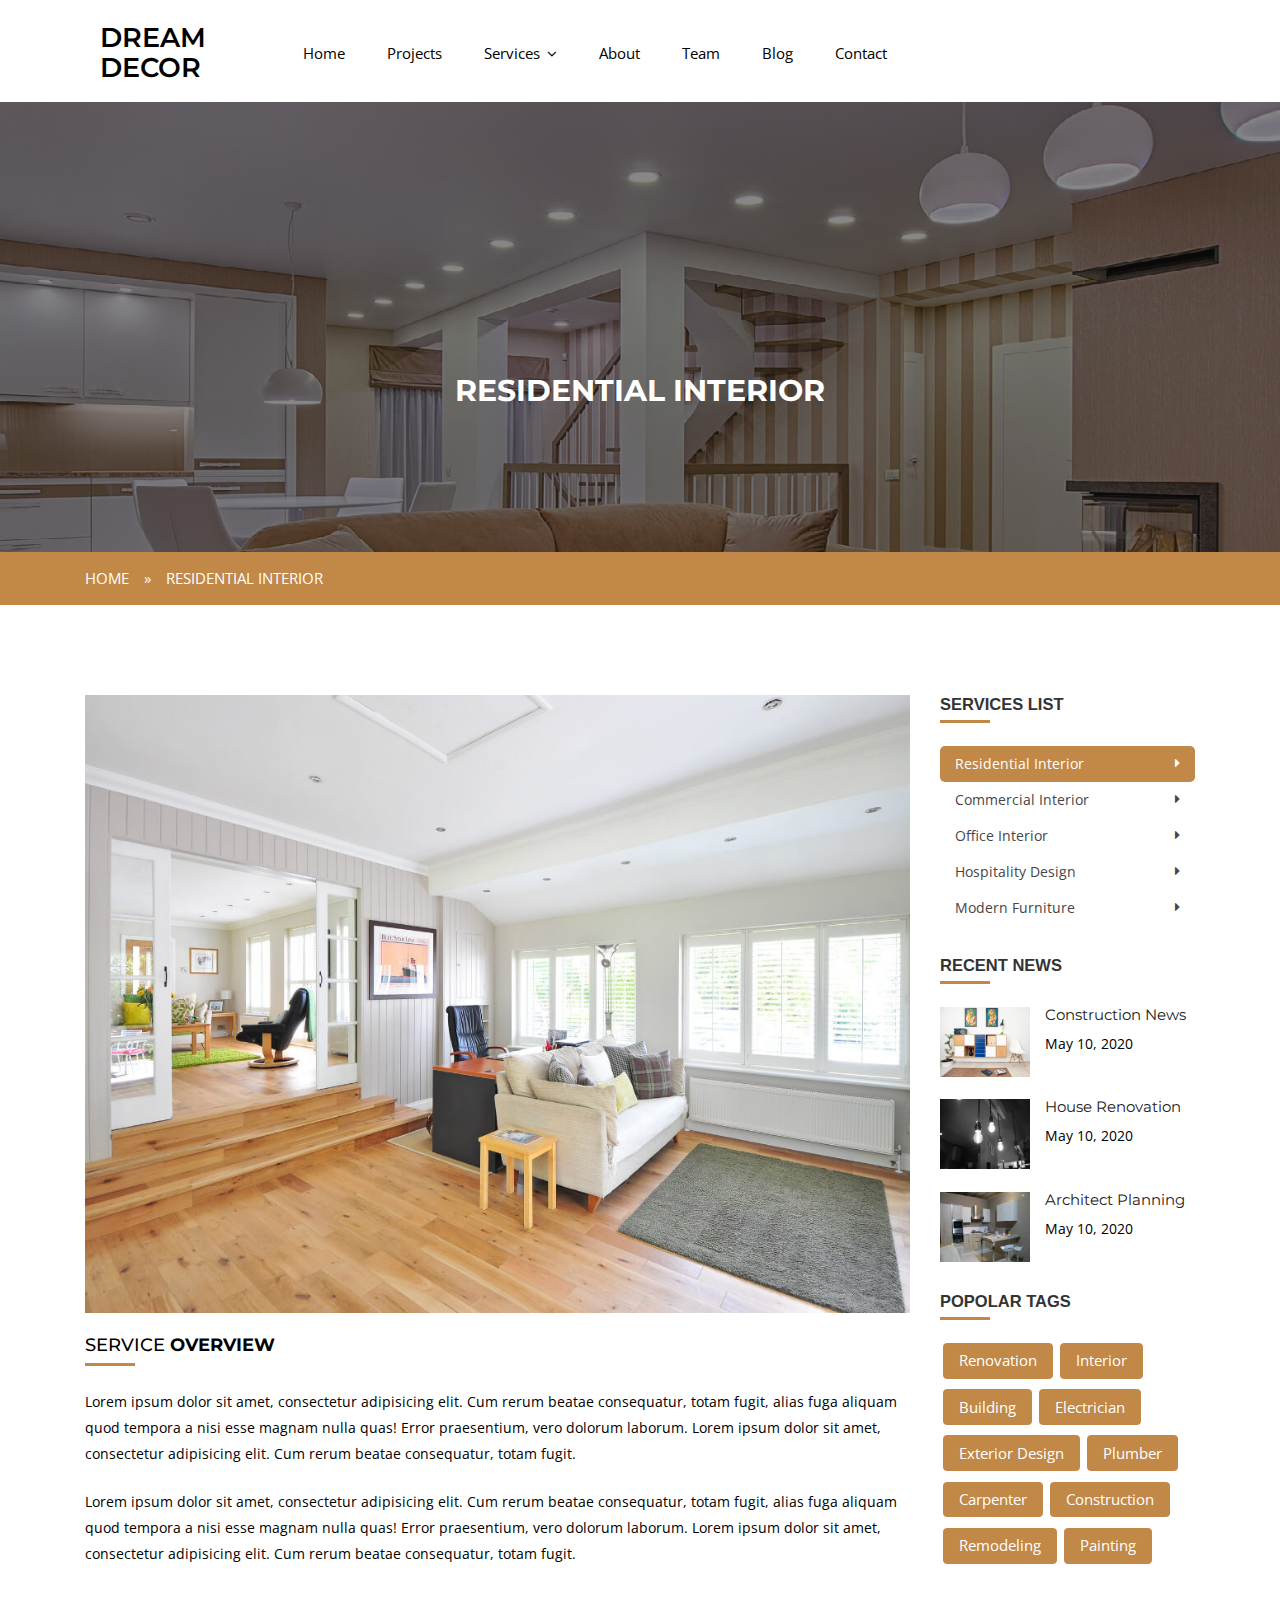
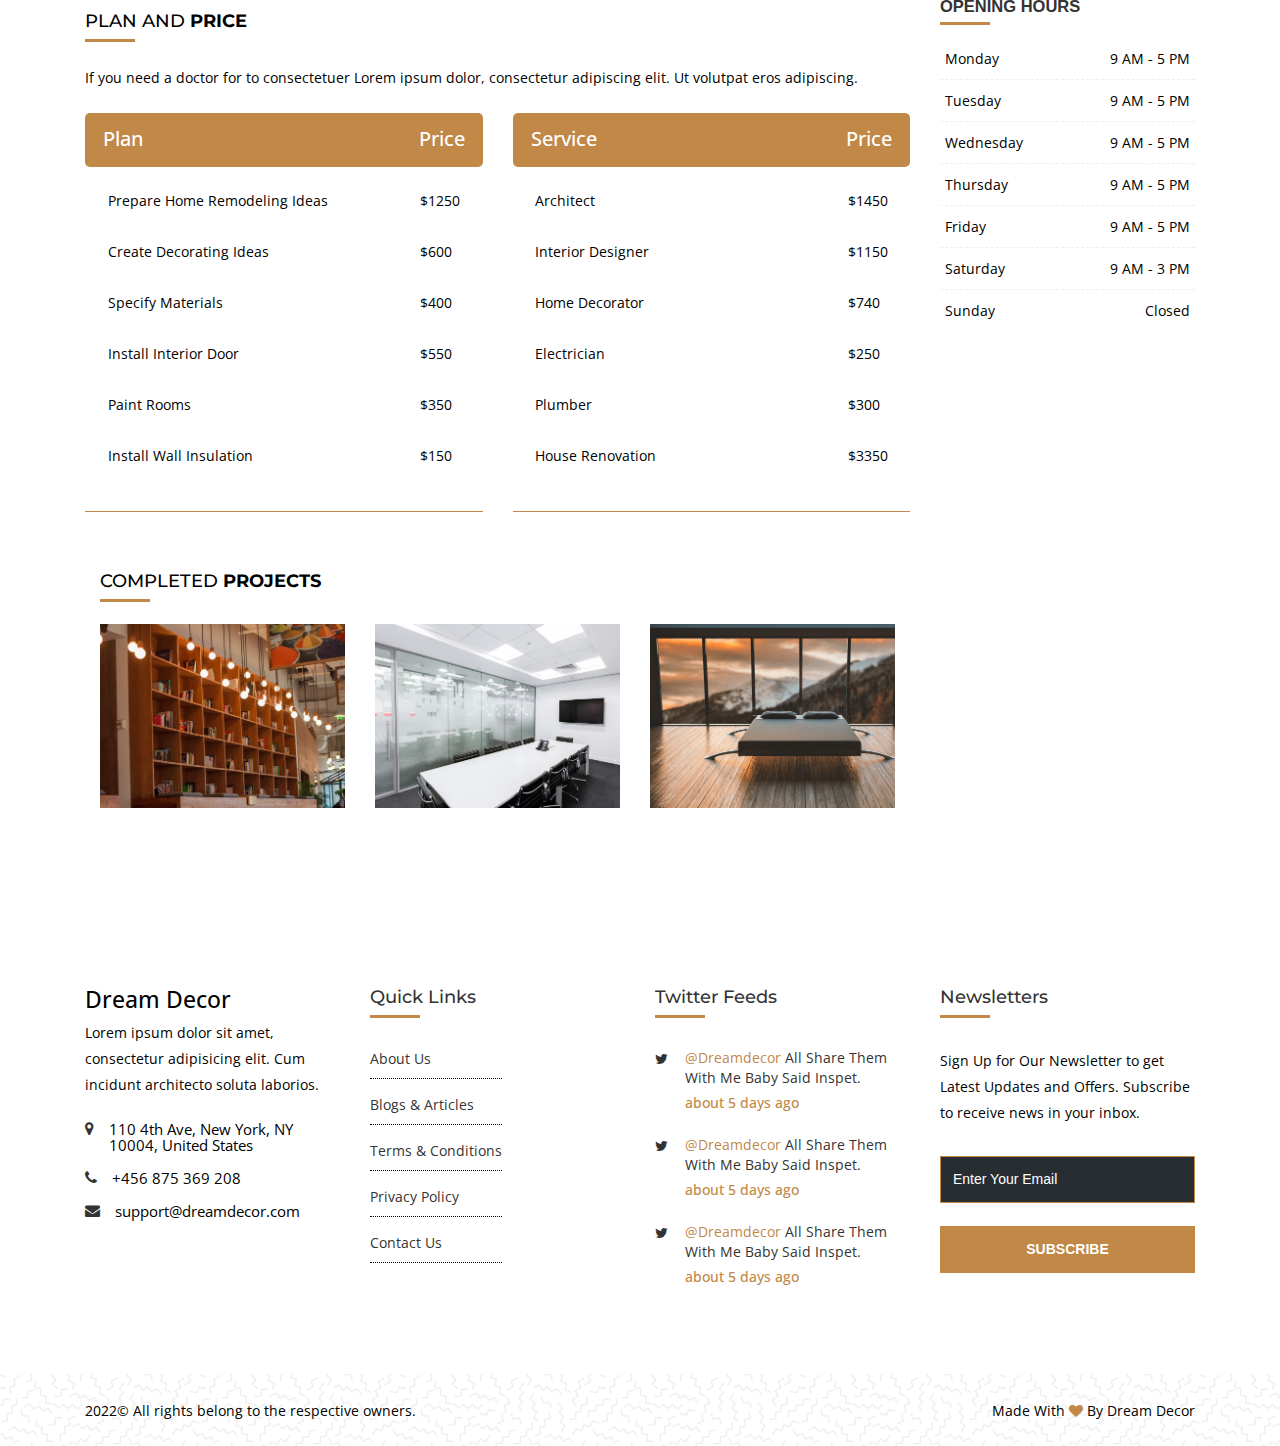
<file: residental-interior.html>
<!DOCTYPE HTML>
<html class="no-js" lang="zxx">


<head>
    <meta charset="UTF-8">
    <meta name="viewport" content="width=device-width, initial-scale=1, shrink-to-fit=no">
    <meta http-equiv="x-ua-compatible" content="ie=edge">
    <title>Dream Decor | Services</title>
    <!-- GOOGLE FONTS -->
    <link rel="shortcut icon" type="image/x-icon" href="images/favicon-homlisti.svg">

    <link href="https://fonts.googleapis.com/css?family=Montserrat:500,600,700%7COpen+Sans:300,400" rel="stylesheet">
    <!-- FONT AWESOME -->
    <link rel="stylesheet" href="css/font-awesome.min.css">
    <!-- ARCHIVES CSS -->
    <link href="css/bootstrap.css" rel="stylesheet">
    <link rel="stylesheet" href="css/menu.css">
    <link href="css/animate.min.css" rel="stylesheet">
    <link rel="stylesheet" href="css/lightcase.css">
    <link rel="stylesheet" href="css/owl.carousel.min.css">
    <link rel="stylesheet" href="css/styles.css">

</head>

<body class="inner-page int_white_bg">
    <!-- Wrapper -->
    <div id="wrapper">
        <!-- START SECTION HEADINGS -->
        <!-- Header Container
        ================================================== -->
        <header id="header-container" class="header">
            <!-- Header -->
            <div id="header" class="bottom">
                <div class="container">
                    <!-- Left Side Content -->
                    <div class="left-side">
                        <!-- Logo -->
                        <div id="logo" class="col-lg-2 logo-white">
                            <a href="index.html"><h2 style="color: black;">Dream Decor</h3></a>
                        </div>
                        <!-- Mobile Navigation -->
                        <div class="mmenu-trigger">
                            <button class="hamburger hamburger--collapse" type="button">
                                <span class="hamburger-box">
							<span class="hamburger-inner"></span>
                                </span>
                            </button>
                        </div>
                        <!-- Main Navigation -->
                        <nav id="navigation" class="style-1">
                            <ul id="responsive">
                            </li>
                            <li><a href="index.html">Home</a>
                            </li>
                            <li><a href="wide-gutter-project-4.html">Projects</a>
                            </li>
                                <li><a href="#">Services</a>
                                    <ul>
                                        <li><a href="all-services.html">All Services</a>
                                        </li>
                                        <li><a href="residental-interior.html">Residential Interior</a>
                                        </li>
                                        <li><a href="commercial-interior.html">Commercial Interior</a>
                                        </li>
                                        <li><a href="office-interior.html">Office Interior</a>
                                        </li>
                                        <li><a href="hospitality-design.html">Hospitality Design</a>
                                        </li>
                                        <li><a href="modern-furniture.html">Modern Furniture</a>
                                        </li>
                                    </ul>
                                </li>
                                <li><a href="about-us.html">About</a>
                                </li>
                                <li><a href="our-team.html">Team</a>
                                </li>
                                <li><a href="blog-full-grid.html">Blog</a>
                                </li>
                                <li><a href="contact.html">Contact</a>
                                </li>
                            </ul>
                        </nav>
                        <div class="clearfix"></div>
                        <!-- Main Navigation / End -->
                    </div>
                    <!-- Left Side Content / End -->

                </div>
            </div>
            <!-- Header / End -->

        </header>
        
        <div class="clearfix"></div>
        <!-- Header Container / End -->

        <section class="headings">
            <div class="text-heading">
                <div class="container">
                    <h1 class="text-center">Residential Interior</h1>
                </div>
            </div>
        </section>
        <div class="road">
            <div class="container">
                <div class="row">
                    <div class="col">
                        <a href="index.html">Home</a><span>»</span><span>Residential Interior</span>
                    </div>
                </div>
            </div>
        </div>
        <!-- END SECTION HEADINGS -->

        <!-- START SECTION SERVICE DETAILS -->
        <section class="service-details">
            <div class="container">
                <div class="row">
                    <div class="col-lg-9 col-md-12 service-info">
                        <div class="row">
                            <div class="col-md-12">
                                <img src="images/services/s-1.jpg" alt="">
                                <div class="service-text">
                                    <h3 class="mt-4">SERVICE <span class="font-weight-bold">OVERVIEW</span></h3>
                                    <p class="mb-4">Lorem ipsum dolor sit amet, consectetur adipisicing elit. Cum rerum beatae consequatur, totam fugit, alias fuga aliquam quod tempora a nisi esse magnam nulla quas! Error praesentium, vero dolorum laborum. Lorem ipsum dolor sit amet, consectetur adipisicing elit. Cum rerum beatae consequatur, totam fugit.</p>
                                    <p class="mb-5">Lorem ipsum dolor sit amet, consectetur adipisicing elit. Cum rerum beatae consequatur, totam fugit, alias fuga aliquam quod tempora a nisi esse magnam nulla quas! Error praesentium, vero dolorum laborum. Lorem ipsum dolor sit amet, consectetur adipisicing elit. Cum rerum beatae consequatur, totam fugit.</p>
                                </div>
                            </div>
                        </div>
                        <div class="departments-details">
                            <h3>PLAN AND <span class="font-weight-bold">PRICE </span></h3>
                            <p class="mb-4">If you need a doctor for to consectetuer Lorem ipsum dolor, consectetur adipiscing elit. Ut volutpat eros adipiscing.</p>
                            <div class="row">
                                <div class="col-md-6 dep-list-1">
                                    <div class="depar-title">
                                        <h4 class="mt-1 ml-2">Plan</h4>
                                        <h4 class="mt-1 mr-2">Price</h4>
                                    </div>
                                    <div class="depart-list">
                                        <ul class="mt-4 ml-4">
                                            <li>Prepare Home Remodeling Ideas</li>
                                            <li>Create Decorating Ideas</li>
                                            <li>Specify Materials</li>
                                            <li>Install Interior Door</li>
                                            <li>Paint Rooms</li>
                                            <li>Install Wall Insulation</li>
                                        </ul>
                                        <ul class="mt-4 mr-4">
                                            <li>$1250</li>
                                            <li>$600</li>
                                            <li>$400</li>
                                            <li>$550</li>
                                            <li>$350</li>
                                            <li>$150</li>
                                        </ul>
                                    </div>
                                </div>
                                <div class="col-md-6">
                                    <div class="depar-title">
                                        <h4 class="mt-1 ml-2">Service</h4>
                                        <h4 class="mt-1 mr-2">Price</h4>
                                    </div>
                                    <div class="depart-list">
                                        <ul class="mt-4 ml-4">
                                            <li>Architect</li>
                                            <li>Interior Designer</li>
                                            <li>Home Decorator</li>
                                            <li>Electrician</li>
                                            <li>Plumber</li>
                                            <li>House Renovation</li>
                                        </ul>
                                        <ul class="mt-4 mr-4">
                                            <li>$1450</li>
                                            <li>$1150</li>
                                            <li>$740</li>
                                            <li>$250</li>
                                            <li>$300</li>
                                            <li>$3350</li>
                                        </ul>
                                    </div>
                                </div>
                            </div>
                        </div>
                        <div class="completed-projects pb-0">
                            <div class="container">
                                <h3>COMPLETED <span class="font-weight-bold">PROJECTS </span></h3>
                                <div class="row">
                                    <div class="col-md-4 cons hover-effect">
                                        <div class="choos">
                                            <a href="#">
                                                <figure><img src="images/services/s-2.jpg" alt=""></figure>
                                            </a>
                                        </div>
                                    </div>
                                    <div class="col-md-4 cons hover-effect">
                                        <div class="choos">
                                            <a href="#">
                                                <figure><img src="images/services/s-3.jpg" alt=""></figure>
                                            </a>
                                        </div>
                                    </div>
                                    <div class="col-md-4 hover-effect">
                                        <div class="choos">
                                            <a href="#">
                                                <figure><img src="images/services/s-4.jpg" alt=""></figure>
                                            </a>
                                        </div>
                                    </div>
                                </div>
                            </div>
                        </div>
                    </div>

                    <aside class="col-lg-3 col-md-12">
                        <div class="widget-service-details car">
                            <div class="business-service">
                                <h5 class="font-weight-bold">Services List</h5>
                                <ul>
                                    <li class="active"><a href="residental-interior.html"><i class="fa fa-caret-right" aria-hidden="true"></i>Residential Interior</a></li>
                                    <li><a href="commercial-interior.html"><i class="fa fa-caret-right" aria-hidden="true"></i>Commercial Interior</a></li>
                                    <li><a href="office-interior.html"><i class="fa fa-caret-right" aria-hidden="true"></i>Office Interior</a></li>
                                    <li><a href="hospitality-design.html"><i class="fa fa-caret-right" aria-hidden="true"></i>Hospitality Design</a></li>
                                    <li><a href="modern-furniture.html"><i class="fa fa-caret-right" aria-hidden="true"></i>Modern Furniture</a></li>
                                </ul>
                            </div>
                            <div class="business-service py-5">
                                <h5 class="font-weight-bold mb-4">Recent News</h5>
                                <div class="recent-main">
                                    <div class="recent-img">
                                        <a href="blog-details.html"><img src="images/blog/b-1.jpg" alt=""></a>
                                    </div>
                                    <div class="info-img">
                                        <a href="blog-details.html"><h6>Construction News</h6></a>
                                        <p>May 10, 2020</p>
                                    </div>
                                </div>
                                <div class="recent-main my-4">
                                    <div class="recent-img">
                                        <a href="blog-details.html"><img src="images/blog/b-2.jpg" alt=""></a>
                                    </div>
                                    <div class="info-img">
                                        <a href="blog-details.html"><h6>House Renovation</h6></a>
                                        <p>May 10, 2020</p>
                                    </div>
                                </div>
                                <div class="recent-main">
                                    <div class="recent-img">
                                        <a href="blog-details.html"><img src="images/blog/b-3.jpg" alt=""></a>
                                    </div>
                                    <div class="info-img">
                                        <a href="blog-details.html"><h6>Architect Planning</h6></a>
                                        <p>May 10, 2020</p>
                                    </div>
                                </div>
                            </div>
                            <div class="business-service">
                                <h5 class="font-weight-bold mb-4">Popolar Tags</h5>
                                <div class="tags">
                                    <span><a href="#" class="btn btn-outline-primary">Renovation</a></span>
                                    <span><a href="#" class="btn btn-outline-primary">Interior</a></span>
                                </div>
                                <div class="tags">
                                    <span><a href="#" class="btn btn-outline-primary">Building</a></span>
                                    <span><a href="#" class="btn btn-outline-primary">Electrician</a></span>
                                </div>
                                <div class="tags">
                                    <span><a href="#" class="btn btn-outline-primary">Exterior Design</a></span>
                                    <span><a href="#" class="btn btn-outline-primary">Plumber</a></span>
                                </div>
                                <div class="tags">
                                    <span><a href="#" class="btn btn-outline-primary">Carpenter</a></span>
                                    <span><a href="#" class="btn btn-outline-primary">Construction</a></span>
                                </div>
                                <div class="tags">
                                    <span><a href="#" class="btn btn-outline-primary">Remodeling</a></span>
                                    <span><a href="#" class="btn btn-outline-primary">Painting</a></span>
                                </div>
                            </div>
                            <!-- Start: Opening hour -->
                            <div class="widget-boxed mt-4">
                                <h5 class="font-weight-bold ">Opening Hours</h5>
                                <div class="widget-boxed-body">
                                    <div class="side-list">
                                        <ul>
                                            <li class="pt-0">Monday <span>9 AM - 5 PM</span></li>
                                            <li>Tuesday <span>9 AM - 5 PM</span></li>
                                            <li>Wednesday <span>9 AM - 5 PM</span></li>
                                            <li>Thursday <span>9 AM - 5 PM</span></li>
                                            <li>Friday <span>9 AM - 5 PM</span></li>
                                            <li>Saturday <span>9 AM - 3 PM</span></li>
                                            <li>Sunday <span>Closed</span></li>
                                        </ul>
                                    </div>
                                </div>
                            </div>
                            <!-- End: Opening hour -->
                        </div>
                    </aside>
                </div>
            </div>
        </section>
        <!-- END SECTION SERVICE DETAILS -->

        <!-- START FOOTER -->
        <footer class="first-footer">
            <div class="top-footer bg-white-5">
                <div class="container">
                    <div class="row">
                        <div class="col-lg-3 col-md-6">
                            <div class="netabout">
                                <a href="index.html" class="logo">
                                    <h4 style="color: black;">Dream Decor</h4>
                                </a>
                                <p>Lorem ipsum dolor sit amet, consectetur adipisicing elit. Cum incidunt architecto soluta laborios.</p>
                            </div>
                            <div class="contactus">
                                <ul>
                                    <li>
                                        <div class="info">
                                            <i class="fa fa-map-marker" aria-hidden="true"></i>
                                            <p class="in-p">110 4th Ave, New York, NY 10004, United States
                                            </p>
                                        </div>
                                    </li>
                                    <li>
                                        <div class="info">
                                            <i class="fa fa-phone" aria-hidden="true"></i>
                                            <p class="in-p">+456 875 369 208</p>
                                        </div>
                                    </li>
                                    <li>
                                        <div class="info">
                                            <i class="fa fa-envelope" aria-hidden="true"></i>
                                            <p class="in-p ti">support@dreamdecor.com</p>
                                        </div>
                                    </li>
                                </ul>
                            </div>
                        </div>
                        <div class="col-lg-3 col-md-6">
                            <div class="navigation">
                                <h3>Quick Links</h3>
                                <div class="nav-footer">
                                    <ul>
                                        <li><a href="about-us.html">About Us </a></li>
                                        <li><a href="blog-full-grid.html">Blogs & Articles </a></li>
                                        <li><a href="about-us.html">Terms & Conditions</a></li>
                                        <li><a href="about-us.html">Privacy Policy </a></li>
                                        <li><a href="contact.html">Contact Us </a></li>
                                    </ul>
                                </div>
                            </div>
                        </div>
                        <div class="col-lg-3 col-md-6">
                            <div class="widget">
                                <h3>Twitter Feeds</h3>
                                <div class="twitter-widget contuct">
                                    <div class="twitter-area">
                                        <div class="single-item">
                                            <div class="icon-holder">
                                                <i class="fa fa-twitter" aria-hidden="true"></i>
                                            </div>
                                            <div class="text">
                                                <h5><a href="#">@dreamdecor</a> all share them with me baby said inspet.</h5>
                                                <h4>about 5 days ago</h4>
                                            </div>
                                        </div>
                                        <div class="single-item">
                                            <div class="icon-holder">
                                                <i class="fa fa-twitter" aria-hidden="true"></i>
                                            </div>
                                            <div class="text">
                                                <h5><a href="#">@dreamdecor</a> all share them with me baby said inspet.</h5>
                                                <h4>about 5 days ago</h4>
                                            </div>
                                        </div>
                                        <div class="single-item">
                                            <div class="icon-holder">
                                                <i class="fa fa-twitter" aria-hidden="true"></i>
                                            </div>
                                            <div class="text">
                                                <h5><a href="#">@dreamdecor</a> all share them with me baby said inspet.</h5>
                                                <h4>about 5 days ago</h4>
                                            </div>
                                        </div>
                                    </div>
                                </div>
                            </div>
                        </div>
                        <div class="col-lg-3 col-md-6">
                            <div class="newsletters">
                                <h3>Newsletters</h3>
                                <p>Sign Up for Our Newsletter to get Latest Updates and Offers. Subscribe to receive news in your inbox.</p>
                            </div>
                            <form class="bloq-email mailchimp form-inline" method="post">
                                <label for="subscribeEmail" class="error"></label>
                                <div class="email">
                                    <input type="email" id="subscribeEmail" name="EMAIL" placeholder="Enter Your Email">
                                    <input type="submit" value="Subscribe">
                                    <p class="subscription-success"></p>
                                </div>
                            </form>
                        </div>
                    </div>
                </div>
            </div>
            <div class="second-footer bg-white-3">
                <div class="container">
                    <p>2022© All rights belong to the respective owners.</p>
                    <p>Made With <i class="fa fa-heart" aria-hidden="true"></i> By Dream Decor</p>
                </div>
            </div>
        </footer>

        <a data-scroll href="#wrapper" class="go-up"><i class="fa fa-angle-double-up" aria-hidden="true"></i></a>
        <!-- END FOOTER -->

        <!-- START PRELOADER -->
        <div id="preloader">
            <div id="status">
                <div class="status-mes"></div>
            </div>
        </div>
        <!-- END PRELOADER -->

        <!-- ARCHIVES JS -->
        <script src="js/jquery.min.js"></script>
        <script src="js/tether.min.js"></script>
        <script src="js/bootstrap.min.js"></script>
        <script src="js/mmenu.min.js"></script>
        <script src="js/mmenu.js"></script>
        <script src="js/jquery.easing.min.js"></script>
        <script src="js/smooth-scroll.min.js"></script>
        <script src="js/isotope.pkgd.min.js"></script>
        <script src="js/lightcase.js"></script>
        <script src="js/owl.carousel.js"></script>
        <script src="js/jquery.waypoints.min.js"></script>
        <script src="js/jquery.counterup.min.js"></script>
        <script src="js/inner-script.js"></script>
        <script>
            $(window).on('scroll load', function() {
                $("#header.cloned #logo img").attr("src", $('#header #logo img').attr('data-sticky-logo'));
            });

        </script>

    </div>
    <!-- Wrapper / End -->
</body>


</html>
</file>
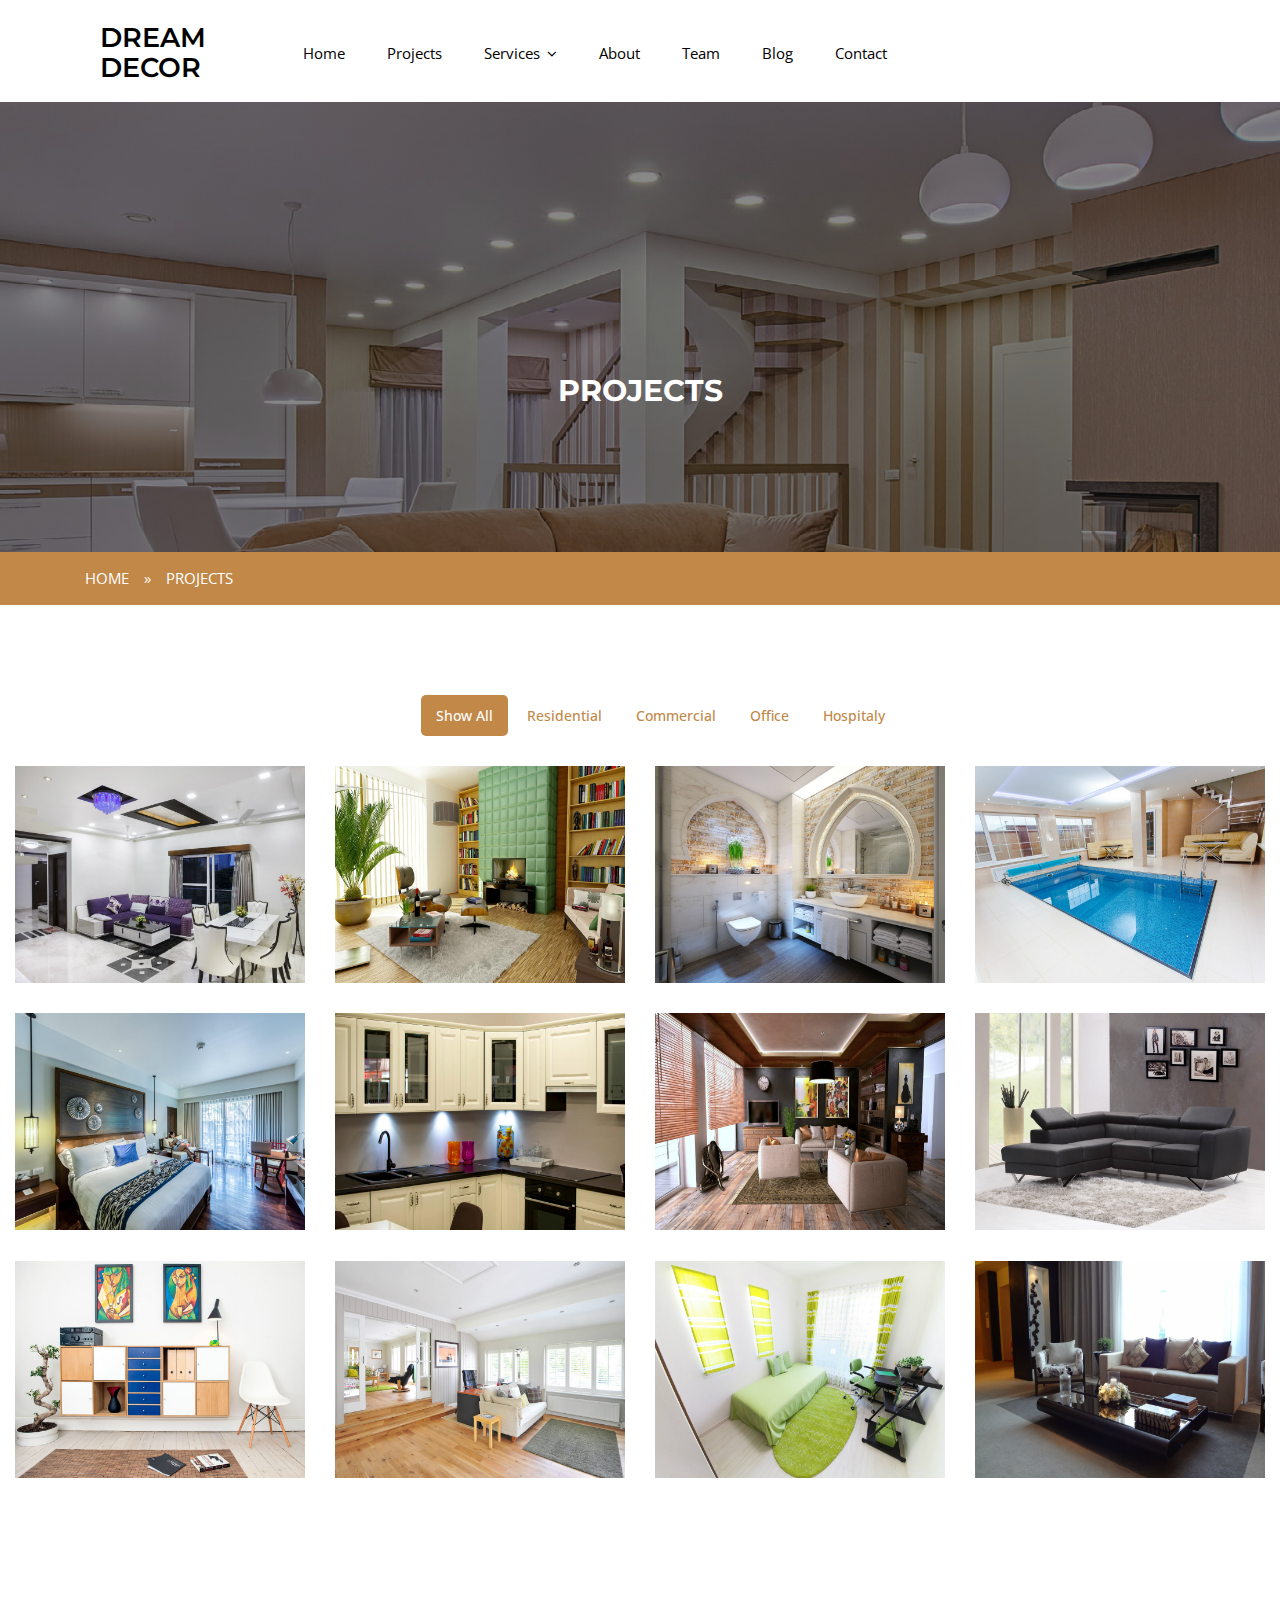
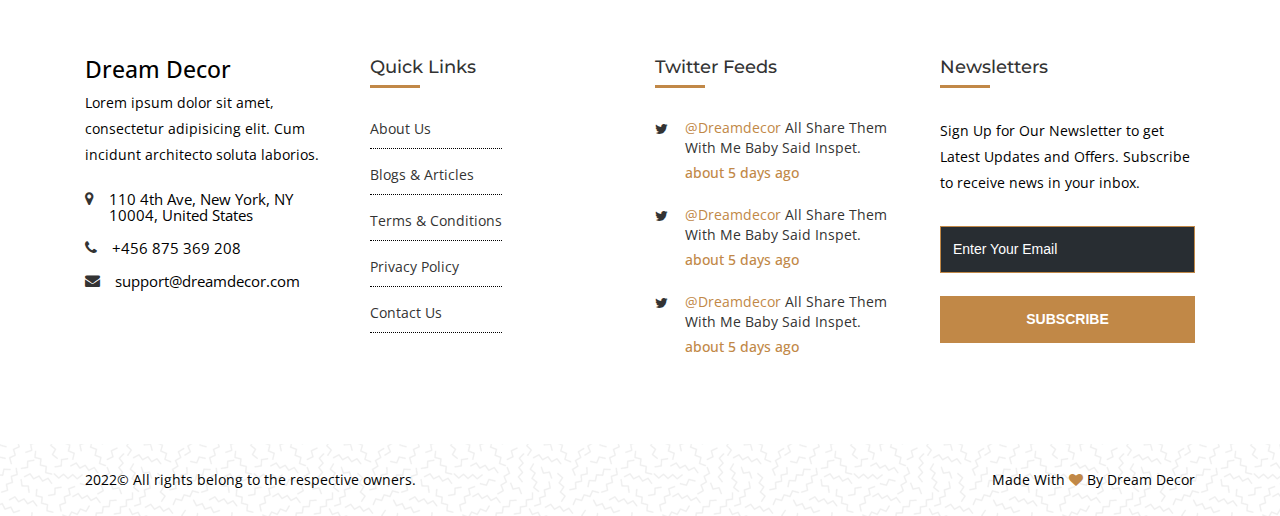
<file: wide-gutter-project-4.html>
<!DOCTYPE HTML>
<html class="no-js" lang="zxx">


<head>
    <meta charset="UTF-8">
    <meta name="viewport" content="width=device-width, initial-scale=1, shrink-to-fit=no">
    <meta http-equiv="x-ua-compatible" content="ie=edge">
    <title>Dream Decor | Projects</title>
    <!-- GOOGLE FONTS -->
    <link rel="shortcut icon" type="image/x-icon" href="images/favicon-homlisti.svg">

    <link href="https://fonts.googleapis.com/css?family=Montserrat:500,600,700%7COpen+Sans:300,400" rel="stylesheet">
    <!-- FONT AWESOME -->
    <link rel="stylesheet" href="css/font-awesome.min.css">
    <!-- ARCHIVES CSS -->
    <link href="css/bootstrap.css" rel="stylesheet">
    <link rel="stylesheet" href="css/menu.css">
    <link href="css/animate.min.css" rel="stylesheet">
    <link rel="stylesheet" href="css/lightcase.css">
    <link rel="stylesheet" href="css/styles.css">

</head>

<body class="inner-page int_white_bg">
    <!-- Wrapper -->
    <div id="wrapper">
        <!-- START SECTION HEADINGS -->
        <!-- Header Container
        ================================================== -->
        <header id="header-container" class="header">
            <!-- Header -->
            <div id="header" class="bottom">
                <div class="container">
                    <!-- Left Side Content -->
                    <div class="left-side">
                        <!-- Logo -->
                        <div id="logo" class="col-lg-2 logo-white">
                            <a href="index.html"><h2 style="color: black;">Dream Decor</h3></a>
                        </div>
                        <!-- Mobile Navigation -->
                        <div class="mmenu-trigger">
                            <button class="hamburger hamburger--collapse" type="button">
                                <span class="hamburger-box">
							<span class="hamburger-inner"></span>
                                </span>
                            </button>
                        </div>
                        <!-- Main Navigation -->
                        <nav id="navigation" class="style-1">
                            <ul id="responsive">
                            </li>
                            <li><a href="index.html">Home</a>
                            </li>
                            <li><a href="wide-gutter-project-4.html">Projects</a>
                            </li>
                                <li><a href="#">Services</a>
                                    <ul>
                                        <li><a href="all-services.html">All Services</a>
                                        </li>
                                        <li><a href="residental-interior.html">Residential Interior</a>
                                        </li>
                                        <li><a href="commercial-interior.html">Commercial Interior</a>
                                        </li>
                                        <li><a href="office-interior.html">Office Interior</a>
                                        </li>
                                        <li><a href="hospitality-design.html">Hospitality Design</a>
                                        </li>
                                        <li><a href="modern-furniture.html">Modern Furniture</a>
                                        </li>
                                    </ul>
                                </li>
                                <li><a href="about-us.html">About</a>
                                </li>
                                <li><a href="our-team.html">Team</a>
                                </li>
                                <li><a href="blog-full-grid.html">Blog</a>
                                </li>
                                <li><a href="contact.html">Contact</a>
                                </li>
                            </ul>
                        </nav>
                        <div class="clearfix"></div>
                        <!-- Main Navigation / End -->
                    </div>
                    <!-- Left Side Content / End -->

                </div>
            </div>
            <!-- Header / End -->

        </header>
        
        <div class="clearfix"></div>
        <!-- Header Container / End -->

        <section class="headings">
            <div class="text-heading">
                <div class="container">
                    <h1 class="text-center">Projects</h1>
                </div>
            </div>
        </section>
        <div class="road">
            <div class="container">
                <div class="row">
                    <div class="col">
                        <a href="index.html">Home</a><span>»</span><span>Projects</span>
                    </div>
                </div>
            </div>
        </div>
        <!-- END SECTION HEADINGS -->

        <!-- START SECTION PORTFOLIO -->
        <section class="portfolio">
            <div class="container-fluid">
                <div class="filters-group">
                    <ul>
                        <li class="active" data-filter="*">Show All</li>
                        <li data-filter=".people">Residential</li>
                        <li data-filter=".landscapes">Commercial</li>
                        <li data-filter=".web">Office</li>
                        <li data-filter=".graphic">Hospitaly</li>
                    </ul>
                </div>
                <div class="row portfolio-items">
                    <div class="item col-lg-3 col-md-6 landscapes">
                        <div class="single-portfolio">
                            <div class="portfolio-img">
                                <img src="images/project/p-1.jpg" alt="" />
                                <div class="portfolio-view">
                                    <div class="item-wrap">
                                        <a class="img-poppu" href="images/project/p-1.jpg" data-rel="lightcase:myCollection:slideshow">
                                            <span class="plus"></span>
                                        </a>
                                    </div>
                                </div>
                            </div>
                            <div class="portfolio-text">
                                <a href="#"><h4>Project</h4></a>
                            </div>
                        </div>
                    </div>
                    <div class="item col-lg-3 col-md-6 people">
                        <div class="single-portfolio">
                            <div class="portfolio-img">
                                <img src="images/project/p-2.jpg" alt="" />
                                <div class="portfolio-view">
                                    <div class="item-wrap">
                                        <a class="img-poppu" href="images/project/p-2.jpg" data-rel="lightcase:myCollection:slideshow">
                                            <span class="plus"></span>
                                        </a>
                                    </div>
                                </div>
                            </div>
                            <div class="portfolio-text">
                                <a href="#"><h4>Project</h4></a>
                            </div>
                        </div>
                    </div>
                    <div class="item col-lg-3 col-md-6 people landscapes">
                        <div class="single-portfolio">
                            <div class="portfolio-img">
                                <img src="images/project/p-3.jpg" alt="" />
                                <div class="portfolio-view">
                                    <div class="item-wrap">
                                        <a class="img-poppu" href="images/project/p-3.jpg" data-rel="lightcase:myCollection:slideshow">
                                            <span class="plus"></span>
                                        </a>
                                    </div>
                                </div>
                            </div>
                            <div class="portfolio-text">
                                <a href="#"><h4>Project</h4></a>
                            </div>
                        </div>
                    </div>
                    <div class="item col-lg-3 col-md-6 people landscapes">
                        <div class="single-portfolio">
                            <div class="portfolio-img">
                                <img src="images/project/p-4.jpg" alt="" />
                                <div class="portfolio-view">
                                    <div class="item-wrap">
                                        <a class="img-poppu" href="images/project/p-4.jpg" data-rel="lightcase:myCollection:slideshow">
                                            <span class="plus"></span>
                                        </a>
                                    </div>
                                </div>
                            </div>
                            <div class="portfolio-text">
                                <a href="#"><h4>Project</h4></a>
                            </div>
                        </div>
                    </div>
                    <div class="item it2 col-lg-3 col-md-6 people">
                        <div class="single-portfolio">
                            <div class="portfolio-img">
                                <img src="images/project/p-5.jpg" alt="" />
                                <div class="portfolio-view">
                                    <div class="item-wrap">
                                        <a class="img-poppu" href="images/project/p-5.jpg" data-rel="lightcase:myCollection:slideshow">
                                            <span class="plus"></span>
                                        </a>
                                    </div>
                                </div>
                            </div>
                            <div class="portfolio-text">
                                <a href="#"><h4>Project</h4></a>
                            </div>
                        </div>
                    </div>
                    <div class="item it2 col-lg-3 col-md-6 web">
                        <div class="single-portfolio">
                            <div class="portfolio-img">
                                <img src="images/project/p-6.jpg" alt="" />
                                <div class="portfolio-view">
                                    <div class="item-wrap">
                                        <a class="img-poppu" href="images/project/p-6.jpg" data-rel="lightcase:myCollection:slideshow">
                                            <span class="plus"></span>
                                        </a>
                                    </div>
                                </div>
                            </div>
                            <div class="portfolio-text">
                                <a href="#"><h4>Project</h4></a>
                            </div>
                        </div>
                    </div>
                    <div class="item it2 col-lg-3 col-md-6 web">
                        <div class="single-portfolio">
                            <div class="portfolio-img">
                                <img src="images/project/p-7.jpg" alt="" />
                                <div class="portfolio-view">
                                    <div class="item-wrap">
                                        <a class="img-poppu" href="images/project/p-7.jpg" data-rel="lightcase:myCollection:slideshow">
                                            <span class="plus"></span>
                                        </a>
                                    </div>
                                </div>
                            </div>
                            <div class="portfolio-text">
                                <a href="#"><h4>Project</h4></a>
                            </div>
                        </div>
                    </div>
                    <div class="item it2 col-lg-3 col-md-6 web graphic">
                        <div class="single-portfolio">
                            <div class="portfolio-img">
                                <img src="images/project/p-8.jpg" alt="" />
                                <div class="portfolio-view">
                                    <div class="item-wrap">
                                        <a class="img-poppu" href="images/project/p-8.jpg" data-rel="lightcase:myCollection:slideshow">
                                            <span class="plus"></span>
                                        </a>
                                    </div>
                                </div>
                            </div>
                            <div class="portfolio-text">
                                <a href="#"><h4>Project</h4></a>
                            </div>
                        </div>
                    </div>
                    <div class="item col-lg-3 col-md-6 landscapes last-item">
                        <div class="single-portfolio">
                            <div class="portfolio-img">
                                <img src="images/project/p-9.jpg" alt="" />
                                <div class="portfolio-view">
                                    <div class="item-wrap">
                                        <a class="img-poppu" href="images/project/p-9.jpg" data-rel="lightcase:myCollection:slideshow">
                                            <span class="plus"></span>
                                        </a>
                                    </div>
                                </div>
                            </div>
                            <div class="portfolio-text">
                                <a href="#"><h4>Project</h4></a>
                            </div>
                        </div>
                    </div>
                    <div class="item col-lg-3 col-md-6 people last-item">
                        <div class="single-portfolio">
                            <div class="portfolio-img">
                                <img src="images/project/p-10.jpg" alt="" />
                                <div class="portfolio-view">
                                    <div class="item-wrap">
                                        <a class="img-poppu" href="images/project/p-10.jpg" data-rel="lightcase:myCollection:slideshow">
                                            <span class="plus"></span>
                                        </a>
                                    </div>
                                </div>
                            </div>
                            <div class="portfolio-text">
                                <a href="#"><h4>Project</h4></a>
                            </div>
                        </div>
                    </div>
                    <div class="item col-lg-3 col-md-6 people landscapes last-item one">
                        <div class="single-portfolio">
                            <div class="portfolio-img">
                                <img src="images/project/p-11.jpg" alt="" />
                                <div class="portfolio-view">
                                    <div class="item-wrap">
                                        <a class="img-poppu" href="images/project/p-11.jpg" data-rel="lightcase:myCollection:slideshow">
                                            <span class="plus"></span>
                                        </a>
                                    </div>
                                </div>
                            </div>
                            <div class="portfolio-text">
                                <a href="#"><h4>Project</h4></a>
                            </div>
                        </div>
                    </div>
                    <div class="item col-lg-3 col-sm-6 col-xs-12 people landscapes last-item two pt">
                        <div class="single-portfolio">
                            <div class="portfolio-img">
                                <img src="images/project/p-12.jpg" alt="" />
                                <div class="portfolio-view">
                                    <div class="item-wrap">
                                        <a class="img-poppu" href="images/project/p-12.jpg" data-rel="lightcase:myCollection:slideshow">
                                            <span class="plus"></span>
                                        </a>
                                    </div>
                                </div>
                            </div>
                            <div class="portfolio-text">
                                <a href="#"><h4>Project</h4></a>
                            </div>
                        </div>
                    </div>
                </div>
            </div>
        </section>
        <!-- END SECTION PORTFOLIO -->

        <!-- START FOOTER -->
        <footer class="first-footer">
            <div class="top-footer bg-white-5">
                <div class="container">
                    <div class="row">
                        <div class="col-lg-3 col-md-6">
                            <div class="netabout">
                                <a href="index.html" class="logo">
                                    <h4 style="color: black;">Dream Decor</h4>
                                </a>
                                <p>Lorem ipsum dolor sit amet, consectetur adipisicing elit. Cum incidunt architecto soluta laborios.</p>
                            </div>
                            <div class="contactus">
                                <ul>
                                    <li>
                                        <div class="info">
                                            <i class="fa fa-map-marker" aria-hidden="true"></i>
                                            <p class="in-p">110 4th Ave, New York, NY 10004, United States
                                            </p>
                                        </div>
                                    </li>
                                    <li>
                                        <div class="info">
                                            <i class="fa fa-phone" aria-hidden="true"></i>
                                            <p class="in-p">+456 875 369 208</p>
                                        </div>
                                    </li>
                                    <li>
                                        <div class="info">
                                            <i class="fa fa-envelope" aria-hidden="true"></i>
                                            <p class="in-p ti">support@dreamdecor.com</p>
                                        </div>
                                    </li>
                                </ul>
                            </div>
                        </div>
                        <div class="col-lg-3 col-md-6">
                            <div class="navigation">
                                <h3>Quick Links</h3>
                                <div class="nav-footer">
                                    <ul>
                                        <li><a href="about-us.html">About Us </a></li>
                                        <li><a href="blog-full-grid.html">Blogs & Articles </a></li>
                                        <li><a href="about-us.html">Terms & Conditions</a></li>
                                        <li><a href="about-us.html">Privacy Policy </a></li>
                                        <li><a href="contact.html">Contact Us </a></li>
                                    </ul>
                                </div>
                            </div>
                        </div>
                        <div class="col-lg-3 col-md-6">
                            <div class="widget">
                                <h3>Twitter Feeds</h3>
                                <div class="twitter-widget contuct">
                                    <div class="twitter-area">
                                        <div class="single-item">
                                            <div class="icon-holder">
                                                <i class="fa fa-twitter" aria-hidden="true"></i>
                                            </div>
                                            <div class="text">
                                                <h5><a href="#">@dreamdecor</a> all share them with me baby said inspet.</h5>
                                                <h4>about 5 days ago</h4>
                                            </div>
                                        </div>
                                        <div class="single-item">
                                            <div class="icon-holder">
                                                <i class="fa fa-twitter" aria-hidden="true"></i>
                                            </div>
                                            <div class="text">
                                                <h5><a href="#">@dreamdecor</a> all share them with me baby said inspet.</h5>
                                                <h4>about 5 days ago</h4>
                                            </div>
                                        </div>
                                        <div class="single-item">
                                            <div class="icon-holder">
                                                <i class="fa fa-twitter" aria-hidden="true"></i>
                                            </div>
                                            <div class="text">
                                                <h5><a href="#">@dreamdecor</a> all share them with me baby said inspet.</h5>
                                                <h4>about 5 days ago</h4>
                                            </div>
                                        </div>
                                    </div>
                                </div>
                            </div>
                        </div>
                        <div class="col-lg-3 col-md-6">
                            <div class="newsletters">
                                <h3>Newsletters</h3>
                                <p>Sign Up for Our Newsletter to get Latest Updates and Offers. Subscribe to receive news in your inbox.</p>
                            </div>
                            <form class="bloq-email mailchimp form-inline" method="post">
                                <label for="subscribeEmail" class="error"></label>
                                <div class="email">
                                    <input type="email" id="subscribeEmail" name="EMAIL" placeholder="Enter Your Email">
                                    <input type="submit" value="Subscribe">
                                    <p class="subscription-success"></p>
                                </div>
                            </form>
                        </div>
                    </div>
                </div>
            </div>
            <div class="second-footer bg-white-3">
                <div class="container">
                    <p>2022© All rights belong to the respective owners.</p>
                    <p>Made With <i class="fa fa-heart" aria-hidden="true"></i> By Dream Decor</p>
                </div>
            </div>
        </footer>

        <!-- START PRELOADER -->
        <div id="preloader">
            <div id="status">
                <div class="status-mes"></div>
            </div>
        </div>
        <!-- END PRELOADER -->

        <!-- ARCHIVES JS -->
        <script src="js/jquery.min.js"></script>
        <script src="js/tether.min.js"></script>
        <script src="js/bootstrap.min.js"></script>
        <script src="js/mmenu.min.js"></script>
        <script src="js/mmenu.js"></script>
        <script src="js/jquery.easing.min.js"></script>
        <script src="js/smooth-scroll.min.js"></script>
        <script src="js/isotope.pkgd.min.js"></script>
        <script src="js/lightcase.js"></script>
        <script src="js/jquery.waypoints.min.js"></script>
        <script src="js/jquery.counterup.min.js"></script>
        <script src="js/inner-script.js"></script>
        <script>
            $(window).on('scroll load', function() {
                $("#header.cloned #logo img").attr("src", $('#header #logo img').attr('data-sticky-logo'));
            });

        </script>

    </div>
    <!-- Wrapper / End -->
</body>


</html>
</file>
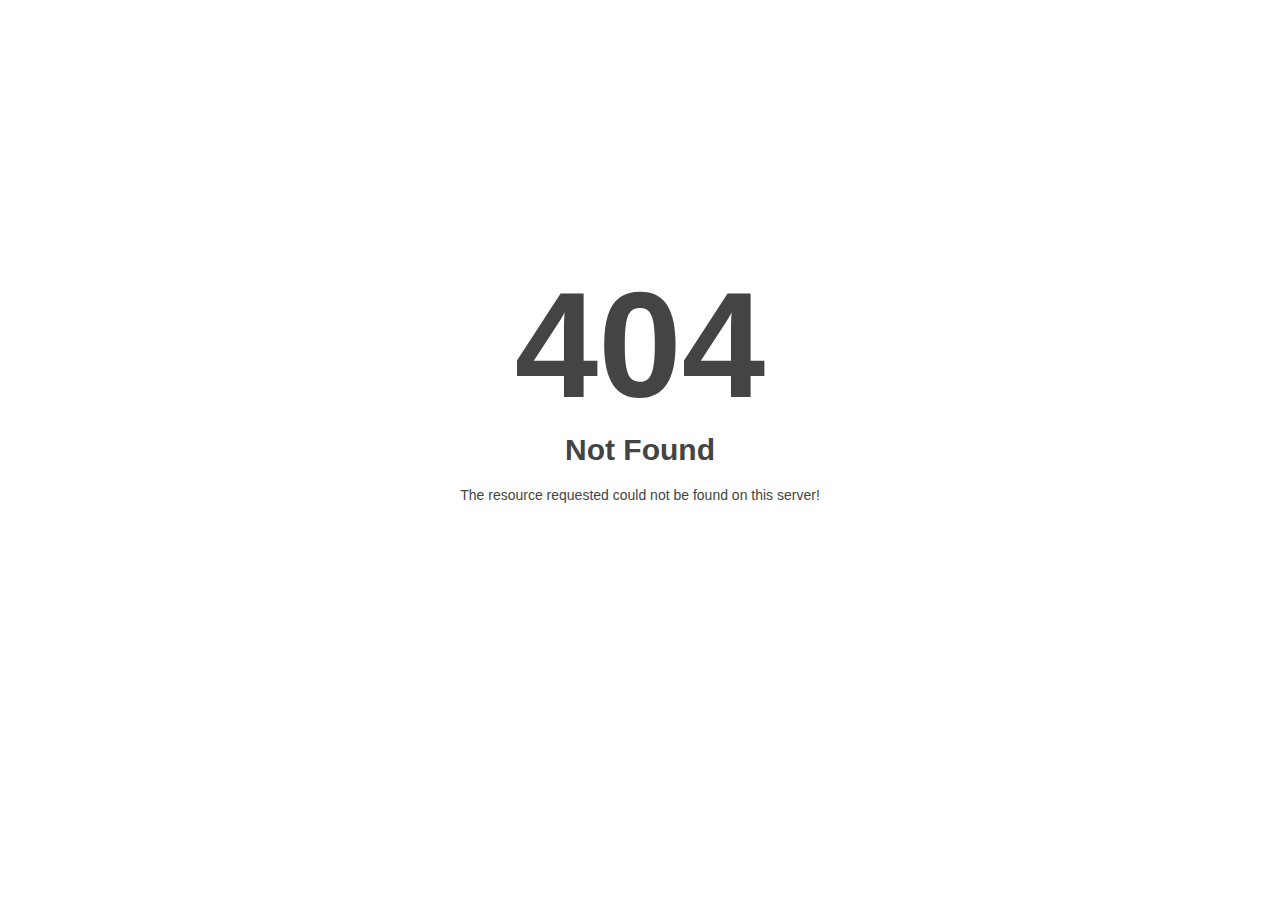
<file: css/owl.video.play.html>
<!DOCTYPE html>
<html style="height:100%">
<head>
<meta name="viewport" content="width=device-width, initial-scale=1, shrink-to-fit=no" />
<title> 404 Not Found
</title></head>
<body style="color: #444; margin:0;font: normal 14px/20px Arial, Helvetica, sans-serif; height:100%; background-color: #fff;">
<div style="height:auto; min-height:100%; ">     <div style="text-align: center; width:800px; margin-left: -400px; position:absolute; top: 30%; left:50%;">
        <h1 style="margin:0; font-size:150px; line-height:150px; font-weight:bold;">404</h1>
<h2 style="margin-top:20px;font-size: 30px;">Not Found
</h2>
<p>The resource requested could not be found on this server!</p>
</div></div></body></html>
</file>
<file: revolution/css/settings.css>
/*-----------------------------------------------------------------------------

-	Revolution Slider 5.0 Default Style Settings -

Screen Stylesheet

version:   	5.4.5
date:      	15/05/17
author:		themepunch
email:     	info@themepunch.com
website:   	http://www.themepunch.com
-----------------------------------------------------------------------------*/
#debungcontrolls,.debugtimeline{width:100%;box-sizing:border-box}.rev_column,.rev_column .tp-parallax-wrap,.tp-svg-layer svg{vertical-align:top}#debungcontrolls{z-index:100000;position:fixed;bottom:0;height:auto;background:rgba(0,0,0,.6);padding:10px}.debugtimeline{height:10px;position:relative;margin-bottom:3px;display:none;white-space:nowrap}.debugtimeline:hover{height:15px}.the_timeline_tester{background:#e74c3c;position:absolute;top:0;left:0;height:100%;width:0}.rs-go-fullscreen{position:fixed!important;width:100%!important;height:100%!important;top:0!important;left:0!important;z-index:9999999!important;background:#fff!important}.debugtimeline.tl_slide .the_timeline_tester{background:#f39c12}.debugtimeline.tl_frame .the_timeline_tester{background:#3498db}.debugtimline_txt{color:#fff;font-weight:400;font-size:7px;position:absolute;left:10px;top:0;white-space:nowrap;line-height:10px}.rtl{direction:rtl}@font-face{font-family:revicons;src:url(../fonts/revicons/revicons90c6.eot?5510888);src:url(../fonts/revicons/revicons90c6.eot?5510888#iefix) format('embedded-opentype'),url(../fonts/revicons/revicons90c6.woff?5510888) format('woff'),url(../fonts/revicons/revicons90c6.ttf?5510888) format('truetype'),url(../fonts/revicons/revicons90c6.svg?5510888#revicons) format('svg');font-weight:400;font-style:normal}[class*=" revicon-"]:before,[class^=revicon-]:before{font-family:revicons;font-style:normal;font-weight:400;speak:none;display:inline-block;text-decoration:inherit;width:1em;margin-right:.2em;text-align:center;font-variant:normal;text-transform:none;line-height:1em;margin-left:.2em}.revicon-search-1:before{content:'\e802'}.revicon-pencil-1:before{content:'\e831'}.revicon-picture-1:before{content:'\e803'}.revicon-cancel:before{content:'\e80a'}.revicon-info-circled:before{content:'\e80f'}.revicon-trash:before{content:'\e801'}.revicon-left-dir:before{content:'\e817'}.revicon-right-dir:before{content:'\e818'}.revicon-down-open:before{content:'\e83b'}.revicon-left-open:before{content:'\e819'}.revicon-right-open:before{content:'\e81a'}.revicon-angle-left:before{content:'\e820'}.revicon-angle-right:before{content:'\e81d'}.revicon-left-big:before{content:'\e81f'}.revicon-right-big:before{content:'\e81e'}.revicon-magic:before{content:'\e807'}.revicon-picture:before{content:'\e800'}.revicon-export:before{content:'\e80b'}.revicon-cog:before{content:'\e832'}.revicon-login:before{content:'\e833'}.revicon-logout:before{content:'\e834'}.revicon-video:before{content:'\e805'}.revicon-arrow-combo:before{content:'\e827'}.revicon-left-open-1:before{content:'\e82a'}.revicon-right-open-1:before{content:'\e82b'}.revicon-left-open-mini:before{content:'\e822'}.revicon-right-open-mini:before{content:'\e823'}.revicon-left-open-big:before{content:'\e824'}.revicon-right-open-big:before{content:'\e825'}.revicon-left:before{content:'\e836'}.revicon-right:before{content:'\e826'}.revicon-ccw:before{content:'\e808'}.revicon-arrows-ccw:before{content:'\e806'}.revicon-palette:before{content:'\e829'}.revicon-list-add:before{content:'\e80c'}.revicon-doc:before{content:'\e809'}.revicon-left-open-outline:before{content:'\e82e'}.revicon-left-open-2:before{content:'\e82c'}.revicon-right-open-outline:before{content:'\e82f'}.revicon-right-open-2:before{content:'\e82d'}.revicon-equalizer:before{content:'\e83a'}.revicon-layers-alt:before{content:'\e804'}.revicon-popup:before{content:'\e828'}.rev_slider_wrapper{position:relative;z-index:0;width:100%}.rev_slider{position:relative;overflow:visible}.entry-content .rev_slider a,.rev_slider a{box-shadow:none}.tp-overflow-hidden{overflow:hidden!important}.group_ov_hidden{overflow:hidden}.rev_slider img,.tp-simpleresponsive img{max-width:none!important;transition:none;margin:0;padding:0;border:none}.rev_slider .no-slides-text{font-weight:700;text-align:center;padding-top:80px}.rev_slider>ul,.rev_slider>ul>li,.rev_slider>ul>li:before,.rev_slider_wrapper>ul,.tp-revslider-mainul>li,.tp-revslider-mainul>li:before,.tp-simpleresponsive>ul,.tp-simpleresponsive>ul>li,.tp-simpleresponsive>ul>li:before{list-style:none!important;position:absolute;margin:0!important;padding:0!important;overflow-x:visible;overflow-y:visible;background-image:none;background-position:0 0;text-indent:0;top:0;left:0}.rev_slider>ul>li,.rev_slider>ul>li:before,.tp-revslider-mainul>li,.tp-revslider-mainul>li:before,.tp-simpleresponsive>ul>li,.tp-simpleresponsive>ul>li:before{visibility:hidden}.tp-revslider-mainul,.tp-revslider-slidesli{padding:0!important;margin:0!important;list-style:none!important}.fullscreen-container,.fullwidthbanner-container{padding:0;position:relative}.rev_slider li.tp-revslider-slidesli{position:absolute!important}.tp-caption .rs-untoggled-content{display:block}.tp-caption .rs-toggled-content{display:none}.rs-toggle-content-active.tp-caption .rs-toggled-content{display:block}.rs-toggle-content-active.tp-caption .rs-untoggled-content{display:none}.rev_slider .caption,.rev_slider .tp-caption{position:relative;visibility:hidden;white-space:nowrap;display:block;-webkit-font-smoothing:antialiased!important;z-index:1}.rev_slider .caption,.rev_slider .tp-caption,.tp-simpleresponsive img{-moz-user-select:none;-khtml-user-select:none;-webkit-user-select:none;-o-user-select:none}.rev_slider .tp-mask-wrap .tp-caption,.rev_slider .tp-mask-wrap :last-child,.wpb_text_column .rev_slider .tp-mask-wrap .tp-caption,.wpb_text_column .rev_slider .tp-mask-wrap :last-child{margin-bottom:0}.tp-svg-layer svg{width:100%;height:100%;position:relative}.tp-carousel-wrapper{cursor:url(openhand.cur),move}.tp-carousel-wrapper.dragged{cursor:url(closedhand.cur),move}.tp_inner_padding{box-sizing:border-box;max-height:none!important}.tp-caption.tp-layer-selectable{-moz-user-select:all;-khtml-user-select:all;-webkit-user-select:all;-o-user-select:all}.tp-caption.tp-hidden-caption,.tp-forcenotvisible,.tp-hide-revslider,.tp-parallax-wrap.tp-hidden-caption{visibility:hidden!important;display:none!important}.rev_slider audio,.rev_slider embed,.rev_slider iframe,.rev_slider object,.rev_slider video{max-width:none!important}.tp-element-background{position:absolute;top:0;left:0;width:100%;height:100%;z-index:0}.tp-blockmask,.tp-blockmask_in,.tp-blockmask_out{position:absolute;top:0;left:0;width:100%;height:100%;background:#fff;z-index:1000;transform:scaleX(0) scaleY(0)}.tp-parallax-wrap{transform-style:preserve-3d}.rev_row_zone{position:absolute;width:100%;left:0;box-sizing:border-box;min-height:50px;font-size:0}.rev_column_inner,.rev_slider .tp-caption.rev_row{position:relative;width:100%!important;box-sizing:border-box}.rev_row_zone_top{top:0}.rev_row_zone_middle{top:50%;transform:translateY(-50%)}.rev_row_zone_bottom{bottom:0}.rev_slider .tp-caption.rev_row{display:table;table-layout:fixed;vertical-align:top;height:auto!important;font-size:0}.rev_column{display:table-cell;position:relative;height:auto;box-sizing:border-box;font-size:0}.rev_column_inner{display:block;height:auto!important;white-space:normal!important}.rev_column_bg{width:100%;height:100%;position:absolute;top:0;left:0;z-index:0;box-sizing:border-box;background-clip:content-box;border:0 solid transparent}.tp-caption .backcorner,.tp-caption .backcornertop,.tp-caption .frontcorner,.tp-caption .frontcornertop{height:0;top:0;width:0;position:absolute}.rev_column_inner .tp-loop-wrap,.rev_column_inner .tp-mask-wrap,.rev_column_inner .tp-parallax-wrap{text-align:inherit}.rev_column_inner .tp-mask-wrap{display:inline-block}.rev_column_inner .tp-parallax-wrap,.rev_column_inner .tp-parallax-wrap .tp-loop-wrap,.rev_column_inner .tp-parallax-wrap .tp-mask-wrap{position:relative!important;left:auto!important;top:auto!important;line-height:0}.tp-video-play-button,.tp-video-play-button i{line-height:50px!important;vertical-align:top;text-align:center}.rev_column_inner .rev_layer_in_column,.rev_column_inner .tp-parallax-wrap,.rev_column_inner .tp-parallax-wrap .tp-loop-wrap,.rev_column_inner .tp-parallax-wrap .tp-mask-wrap{vertical-align:top}.rev_break_columns{display:block!important}.rev_break_columns .tp-parallax-wrap.rev_column{display:block!important;width:100%!important}.fullwidthbanner-container{overflow:hidden}.fullwidthbanner-container .fullwidthabanner{width:100%;position:relative}.tp-static-layers{position:absolute;z-index:101;top:0;left:0}.tp-caption .frontcorner{border-left:40px solid transparent;border-right:0 solid transparent;border-top:40px solid #00A8FF;left:-40px}.tp-caption .backcorner{border-left:0 solid transparent;border-right:40px solid transparent;border-bottom:40px solid #00A8FF;right:0}.tp-caption .frontcornertop{border-left:40px solid transparent;border-right:0 solid transparent;border-bottom:40px solid #00A8FF;left:-40px}.tp-caption .backcornertop{border-left:0 solid transparent;border-right:40px solid transparent;border-top:40px solid #00A8FF;right:0}.tp-layer-inner-rotation{position:relative!important}img.tp-slider-alternative-image{width:100%;height:auto}.caption.fullscreenvideo,.rs-background-video-layer,.tp-caption.coverscreenvideo,.tp-caption.fullscreenvideo{width:100%;height:100%;top:0;left:0;position:absolute}.noFilterClass{filter:none!important}.rs-background-video-layer{visibility:hidden;z-index:0}.caption.fullscreenvideo audio,.caption.fullscreenvideo iframe,.caption.fullscreenvideo video,.tp-caption.fullscreenvideo iframe,.tp-caption.fullscreenvideo iframe audio,.tp-caption.fullscreenvideo iframe video{width:100%!important;height:100%!important;display:none}.fullcoveredvideo audio,.fullscreenvideo audio .fullcoveredvideo video,.fullscreenvideo video{background:#000}.fullcoveredvideo .tp-poster{background-position:center center;background-size:cover;width:100%;height:100%;top:0;left:0}.videoisplaying .html5vid .tp-poster{display:none}.tp-video-play-button{background:#000;background:rgba(0,0,0,.3);border-radius:5px;position:absolute;top:50%;left:50%;color:#FFF;margin-top:-25px;margin-left:-25px;cursor:pointer;width:50px;height:50px;box-sizing:border-box;display:inline-block;z-index:4;opacity:0;transition:opacity .3s ease-out!important}.tp-audio-html5 .tp-video-play-button,.tp-hiddenaudio{display:none!important}.tp-caption .html5vid{width:100%!important;height:100%!important}.tp-video-play-button i{width:50px;height:50px;display:inline-block;font-size:40px!important}.rs-fullvideo-cover,.tp-dottedoverlay,.tp-shadowcover{height:100%;top:0;left:0;position:absolute}.tp-caption:hover .tp-video-play-button{opacity:1;display:block}.tp-caption .tp-revstop{display:none;border-left:5px solid #fff!important;border-right:5px solid #fff!important;margin-top:15px!important;line-height:20px!important;vertical-align:top;font-size:25px!important}.tp-seek-bar,.tp-video-button,.tp-volume-bar{outline:0;line-height:12px;margin:0;cursor:pointer}.videoisplaying .revicon-right-dir{display:none}.videoisplaying .tp-revstop{display:inline-block}.videoisplaying .tp-video-play-button{display:none}.fullcoveredvideo .tp-video-play-button{display:none!important}.fullscreenvideo .fullscreenvideo audio,.fullscreenvideo .fullscreenvideo video{object-fit:contain!important}.fullscreenvideo .fullcoveredvideo audio,.fullscreenvideo .fullcoveredvideo video{object-fit:cover!important}.tp-video-controls{position:absolute;bottom:0;left:0;right:0;padding:5px;opacity:0;transition:opacity .3s;background-image:linear-gradient(to bottom,#000 13%,#323232 100%);display:table;max-width:100%;overflow:hidden;box-sizing:border-box}.rev-btn.rev-hiddenicon i,.rev-btn.rev-withicon i{transition:all .2s ease-out!important;font-size:15px}.tp-caption:hover .tp-video-controls{opacity:.9}.tp-video-button{background:rgba(0,0,0,.5);border:0;border-radius:3px;font-size:12px;color:#fff;padding:0}.tp-video-button:hover{cursor:pointer}.tp-video-button-wrap,.tp-video-seek-bar-wrap,.tp-video-vol-bar-wrap{padding:0 5px;display:table-cell;vertical-align:middle}.tp-video-seek-bar-wrap{width:80%}.tp-video-vol-bar-wrap{width:20%}.tp-seek-bar,.tp-volume-bar{width:100%;padding:0}.rs-fullvideo-cover{width:100%;background:0 0;z-index:5}.disabled_lc .tp-video-play-button,.rs-background-video-layer audio::-webkit-media-controls,.rs-background-video-layer video::-webkit-media-controls,.rs-background-video-layer video::-webkit-media-controls-start-playback-button{display:none!important}.tp-audio-html5 .tp-video-controls{opacity:1!important;visibility:visible!important}.tp-dottedoverlay{background-repeat:repeat;width:100%;z-index:3}.tp-dottedoverlay.twoxtwo{background:url(../assets/gridtile.png)}.tp-dottedoverlay.twoxtwowhite{background:url(../assets/gridtile_white.png)}.tp-dottedoverlay.threexthree{background:url(../assets/gridtile_3x3.png)}.tp-dottedoverlay.threexthreewhite{background:url(../assets/gridtile_3x3_white.png)}.tp-shadowcover{width:100%;background:#fff;z-index:-1}.tp-shadow1{box-shadow:0 10px 6px -6px rgba(0,0,0,.8)}.tp-shadow2:after,.tp-shadow2:before,.tp-shadow3:before,.tp-shadow4:after{z-index:-2;position:absolute;content:"";bottom:10px;left:10px;width:50%;top:85%;max-width:300px;background:0 0;box-shadow:0 15px 10px rgba(0,0,0,.8);transform:rotate(-3deg)}.tp-shadow2:after,.tp-shadow4:after{transform:rotate(3deg);right:10px;left:auto}.tp-shadow5{position:relative;box-shadow:0 1px 4px rgba(0,0,0,.3),0 0 40px rgba(0,0,0,.1) inset}.tp-shadow5:after,.tp-shadow5:before{content:"";position:absolute;z-index:-2;box-shadow:0 0 25px 0 rgba(0,0,0,.6);top:30%;bottom:0;left:20px;right:20px;border-radius:100px/20px}.tp-button{padding:6px 13px 5px;border-radius:3px;height:30px;cursor:pointer;color:#fff!important;text-shadow:0 1px 1px rgba(0,0,0,.6)!important;font-size:15px;line-height:45px!important;font-family:arial,sans-serif;font-weight:700;letter-spacing:-1px;text-decoration:none}.tp-button.big{color:#fff;text-shadow:0 1px 1px rgba(0,0,0,.6);font-weight:700;padding:9px 20px;font-size:19px;line-height:57px!important}.purchase:hover,.tp-button.big:hover,.tp-button:hover{background-position:bottom,15px 11px}.purchase.green,.purchase:hover.green,.tp-button.green,.tp-button:hover.green{background-color:#21a117;box-shadow:0 3px 0 0 #104d0b}.purchase.blue,.purchase:hover.blue,.tp-button.blue,.tp-button:hover.blue{background-color:#1d78cb;box-shadow:0 3px 0 0 #0f3e68}.purchase.red,.purchase:hover.red,.tp-button.red,.tp-button:hover.red{background-color:#cb1d1d;box-shadow:0 3px 0 0 #7c1212}.purchase.orange,.purchase:hover.orange,.tp-button.orange,.tp-button:hover.orange{background-color:#f70;box-shadow:0 3px 0 0 #a34c00}.purchase.darkgrey,.purchase:hover.darkgrey,.tp-button.darkgrey,.tp-button.grey,.tp-button:hover.darkgrey,.tp-button:hover.grey{background-color:#555;box-shadow:0 3px 0 0 #222}.purchase.lightgrey,.purchase:hover.lightgrey,.tp-button.lightgrey,.tp-button:hover.lightgrey{background-color:#888;box-shadow:0 3px 0 0 #555}.rev-btn,.rev-btn:visited{outline:0!important;box-shadow:none!important;text-decoration:none!important;line-height:44px;font-size:17px;font-weight:500;padding:12px 35px;box-sizing:border-box;font-family:Roboto,sans-serif;cursor:pointer}.rev-btn.rev-uppercase,.rev-btn.rev-uppercase:visited{text-transform:uppercase;letter-spacing:1px;font-size:15px;font-weight:900}.rev-btn.rev-withicon i{font-weight:400;position:relative;top:0;margin-left:10px!important}.rev-btn.rev-hiddenicon i{font-weight:400;position:relative;top:0;opacity:0;margin-left:0!important;width:0!important}.rev-btn.rev-hiddenicon:hover i{opacity:1!important;margin-left:10px!important;width:auto!important}.rev-btn.rev-medium,.rev-btn.rev-medium:visited{line-height:36px;font-size:14px;padding:10px 30px}.rev-btn.rev-medium.rev-hiddenicon i,.rev-btn.rev-medium.rev-withicon i{font-size:14px;top:0}.rev-btn.rev-small,.rev-btn.rev-small:visited{line-height:28px;font-size:12px;padding:7px 20px}.rev-btn.rev-small.rev-hiddenicon i,.rev-btn.rev-small.rev-withicon i{font-size:12px;top:0}.rev-maxround{border-radius:30px}.rev-minround{border-radius:3px}.rev-burger{position:relative;width:60px;height:60px;box-sizing:border-box;padding:22px 0 0 14px;border-radius:50%;border:1px solid rgba(51,51,51,.25);-webkit-tap-highlight-color:transparent;cursor:pointer}.rev-burger span{display:block;width:30px;height:3px;background:#333;transition:.7s;pointer-events:none;transform-style:flat!important}.rev-burger.revb-white span,.rev-burger.revb-whitenoborder span{background:#fff}.rev-burger span:nth-child(2){margin:3px 0}#dialog_addbutton .rev-burger:hover :first-child,.open .rev-burger :first-child,.open.rev-burger :first-child{transform:translateY(6px) rotate(-45deg)}#dialog_addbutton .rev-burger:hover :nth-child(2),.open .rev-burger :nth-child(2),.open.rev-burger :nth-child(2){transform:rotate(-45deg);opacity:0}#dialog_addbutton .rev-burger:hover :last-child,.open .rev-burger :last-child,.open.rev-burger :last-child{transform:translateY(-6px) rotate(-135deg)}.rev-burger.revb-white{border:2px solid rgba(255,255,255,.2)}.rev-burger.revb-darknoborder,.rev-burger.revb-whitenoborder{border:0}.rev-burger.revb-darknoborder span{background:#333}.rev-burger.revb-whitefull{background:#fff;border:none}.rev-burger.revb-whitefull span{background:#333}.rev-burger.revb-darkfull{background:#333;border:none}.rev-burger.revb-darkfull span,.rev-scroll-btn.revs-fullwhite{background:#fff}@keyframes rev-ani-mouse{0%{opacity:1;top:29%}15%{opacity:1;top:50%}50%{opacity:0;top:50%}100%{opacity:0;top:29%}}.rev-scroll-btn{display:inline-block;position:relative;left:0;right:0;text-align:center;cursor:pointer;width:35px;height:55px;box-sizing:border-box;border:3px solid #fff;border-radius:23px}.rev-scroll-btn>*{display:inline-block;line-height:18px;font-size:13px;font-weight:400;color:#fff;font-family:proxima-nova,"Helvetica Neue",Helvetica,Arial,sans-serif;letter-spacing:2px}.rev-scroll-btn>.active,.rev-scroll-btn>:focus,.rev-scroll-btn>:hover{color:#fff}.rev-scroll-btn>.active,.rev-scroll-btn>:active,.rev-scroll-btn>:focus,.rev-scroll-btn>:hover{opacity:.8}.rev-scroll-btn.revs-fullwhite span{background:#333}.rev-scroll-btn.revs-fulldark{background:#333;border:none}.rev-scroll-btn.revs-fulldark span,.tp-bullet{background:#fff}.rev-scroll-btn span{position:absolute;display:block;top:29%;left:50%;width:8px;height:8px;margin:-4px 0 0 -4px;background:#fff;border-radius:50%;animation:rev-ani-mouse 2.5s linear infinite}.rev-scroll-btn.revs-dark{border-color:#333}.rev-scroll-btn.revs-dark span{background:#333}.rev-control-btn{position:relative;display:inline-block;z-index:5;color:#FFF;font-size:20px;line-height:60px;font-weight:400;font-style:normal;font-family:Raleway;text-decoration:none;text-align:center;background-color:#000;border-radius:50px;text-shadow:none;background-color:rgba(0,0,0,.5);width:60px;height:60px;box-sizing:border-box;cursor:pointer}.rev-cbutton-dark-sr,.rev-cbutton-light-sr{border-radius:3px}.rev-cbutton-light,.rev-cbutton-light-sr{color:#333;background-color:rgba(255,255,255,.75)}.rev-sbutton{line-height:37px;width:37px;height:37px}.rev-sbutton-blue{background-color:#3B5998}.rev-sbutton-lightblue{background-color:#00A0D1}.rev-sbutton-red{background-color:#DD4B39}.tp-bannertimer{visibility:hidden;width:100%;height:5px;background:#000;background:rgba(0,0,0,.15);position:absolute;z-index:200;top:0}.tp-bannertimer.tp-bottom{top:auto;bottom:0!important;height:5px}.tp-caption img{background:0 0;-ms-filter:"progid:DXImageTransform.Microsoft.gradient(startColorstr=#00FFFFFF,endColorstr=#00FFFFFF)";filter:progid:DXImageTransform.Microsoft.gradient(startColorstr=#00FFFFFF, endColorstr=#00FFFFFF);zoom:1}.caption.slidelink a div,.tp-caption.slidelink a div{width:3000px;height:1500px;background:url(../assets/coloredbg.png)}.tp-caption.slidelink a span{background:url(../assets/coloredbg.png)}.tp-loader.spinner0,.tp-loader.spinner5{background-image:url(../assets/loader.gif);background-repeat:no-repeat}.tp-shape{width:100%;height:100%}.tp-caption .rs-starring{display:inline-block}.tp-caption .rs-starring .star-rating{float:none;display:inline-block;vertical-align:top;color:#FFC321!important}.tp-caption .rs-starring .star-rating,.tp-caption .rs-starring-page .star-rating{position:relative;height:1em;width:5.4em;font-family:star;font-size:1em!important}.tp-loader.spinner0,.tp-loader.spinner1{width:40px;height:40px;margin-top:-20px;margin-left:-20px;animation:tp-rotateplane 1.2s infinite ease-in-out;background-color:#fff;border-radius:3px;box-shadow:0 0 20px 0 rgba(0,0,0,.15)}.tp-caption .rs-starring .star-rating:before,.tp-caption .rs-starring-page .star-rating:before{content:"\73\73\73\73\73";color:#E0DADF;float:left;top:0;left:0;position:absolute}.tp-caption .rs-starring .star-rating span{overflow:hidden;float:left;top:0;left:0;position:absolute;padding-top:1.5em;font-size:1em!important}.tp-caption .rs-starring .star-rating span:before{content:"\53\53\53\53\53";top:0;position:absolute;left:0}.tp-loader{top:50%;left:50%;z-index:10000;position:absolute}.tp-loader.spinner0{background-position:center center}.tp-loader.spinner5{background-position:10px 10px;background-color:#fff;margin:-22px;width:44px;height:44px;border-radius:3px}@keyframes tp-rotateplane{0%{transform:perspective(120px) rotateX(0) rotateY(0)}50%{transform:perspective(120px) rotateX(-180.1deg) rotateY(0)}100%{transform:perspective(120px) rotateX(-180deg) rotateY(-179.9deg)}}.tp-loader.spinner2{width:40px;height:40px;margin-top:-20px;margin-left:-20px;background-color:red;box-shadow:0 0 20px 0 rgba(0,0,0,.15);border-radius:100%;animation:tp-scaleout 1s infinite ease-in-out}@keyframes tp-scaleout{0%{transform:scale(0)}100%{transform:scale(1);opacity:0}}.tp-loader.spinner3{margin:-9px 0 0 -35px;width:70px;text-align:center}.tp-loader.spinner3 .bounce1,.tp-loader.spinner3 .bounce2,.tp-loader.spinner3 .bounce3{width:18px;height:18px;background-color:#fff;box-shadow:0 0 20px 0 rgba(0,0,0,.15);border-radius:100%;display:inline-block;animation:tp-bouncedelay 1.4s infinite ease-in-out;animation-fill-mode:both}.tp-loader.spinner3 .bounce1{animation-delay:-.32s}.tp-loader.spinner3 .bounce2{animation-delay:-.16s}@keyframes tp-bouncedelay{0%,100%,80%{transform:scale(0)}40%{transform:scale(1)}}.tp-loader.spinner4{margin:-20px 0 0 -20px;width:40px;height:40px;text-align:center;animation:tp-rotate 2s infinite linear}.tp-loader.spinner4 .dot1,.tp-loader.spinner4 .dot2{width:60%;height:60%;display:inline-block;position:absolute;top:0;background-color:#fff;border-radius:100%;animation:tp-bounce 2s infinite ease-in-out;box-shadow:0 0 20px 0 rgba(0,0,0,.15)}.tp-loader.spinner4 .dot2{top:auto;bottom:0;animation-delay:-1s}@keyframes tp-rotate{100%{transform:rotate(360deg)}}@keyframes tp-bounce{0%,100%{transform:scale(0)}50%{transform:scale(1)}}.tp-bullets.navbar,.tp-tabs.navbar,.tp-thumbs.navbar{border:none;min-height:0;margin:0;border-radius:0}.tp-bullets,.tp-tabs,.tp-thumbs{position:absolute;display:block;z-index:1000;top:0;left:0}.tp-tab,.tp-thumb{cursor:pointer;position:absolute;opacity:.5;box-sizing:border-box}.tp-arr-imgholder,.tp-tab-image,.tp-thumb-image,.tp-videoposter{background-position:center center;background-size:cover;width:100%;height:100%;display:block;position:absolute;top:0;left:0}.tp-tab.selected,.tp-tab:hover,.tp-thumb.selected,.tp-thumb:hover{opacity:1}.tp-tab-mask,.tp-thumb-mask{box-sizing:border-box!important}.tp-tabs,.tp-thumbs{box-sizing:content-box!important}.tp-bullet{width:15px;height:15px;position:absolute;background:rgba(255,255,255,.3);cursor:pointer}.tp-bullet.selected,.tp-bullet:hover{background:#fff}.tparrows{cursor:pointer;background:#000;background:rgba(0,0,0,.5);width:40px;height:40px;position:absolute;display:block;z-index:1000}.tparrows:hover{background:#000}.tparrows:before{font-family:revicons;font-size:15px;color:#fff;display:block;line-height:40px;text-align:center}.hginfo,.hglayerinfo{font-size:12px;font-weight:600}.tparrows.tp-leftarrow:before{content:'\e824'}.tparrows.tp-rightarrow:before{content:'\e825'}body.rtl .tp-kbimg{left:0!important}.dddwrappershadow{box-shadow:0 45px 100px rgba(0,0,0,.4)}.hglayerinfo{position:fixed;bottom:0;left:0;color:#FFF;line-height:20px;background:rgba(0,0,0,.75);padding:5px 10px;z-index:2000;white-space:normal}.helpgrid,.hginfo{position:absolute}.hginfo{top:-2px;left:-2px;color:#e74c3c;background:#000;padding:2px 5px}.indebugmode .tp-caption:hover{border:1px dashed #c0392b!important}.helpgrid{border:2px dashed #c0392b;top:0;left:0;z-index:0}#revsliderlogloglog{padding:15px;color:#fff;position:fixed;top:0;left:0;width:200px;height:150px;background:rgba(0,0,0,.7);z-index:100000;font-size:10px;overflow:scroll}.aden{filter:hue-rotate(-20deg) contrast(.9) saturate(.85) brightness(1.2)}.aden::after{background:linear-gradient(to right,rgba(66,10,14,.2),transparent);mix-blend-mode:darken}.perpetua::after,.reyes::after{mix-blend-mode:soft-light;opacity:.5}.inkwell{filter:sepia(.3) contrast(1.1) brightness(1.1) grayscale(1)}.perpetua::after{background:linear-gradient(to bottom,#005b9a,#e6c13d)}.reyes{filter:sepia(.22) brightness(1.1) contrast(.85) saturate(.75)}.reyes::after{background:#efcdad}.gingham{filter:brightness(1.05) hue-rotate(-10deg)}.gingham::after{background:linear-gradient(to right,rgba(66,10,14,.2),transparent);mix-blend-mode:darken}.toaster{filter:contrast(1.5) brightness(.9)}.toaster::after{background:radial-gradient(circle,#804e0f,#3b003b);mix-blend-mode:screen}.walden{filter:brightness(1.1) hue-rotate(-10deg) sepia(.3) saturate(1.6)}.walden::after{background:#04c;mix-blend-mode:screen;opacity:.3}.hudson{filter:brightness(1.2) contrast(.9) saturate(1.1)}.hudson::after{background:radial-gradient(circle,#a6b1ff 50%,#342134);mix-blend-mode:multiply;opacity:.5}.earlybird{filter:contrast(.9) sepia(.2)}.earlybird::after{background:radial-gradient(circle,#d0ba8e 20%,#360309 85%,#1d0210 100%);mix-blend-mode:overlay}.mayfair{filter:contrast(1.1) saturate(1.1)}.mayfair::after{background:radial-gradient(circle at 40% 40%,rgba(255,255,255,.8),rgba(255,200,200,.6),#111 60%);mix-blend-mode:overlay;opacity:.4}.lofi{filter:saturate(1.1) contrast(1.5)}.lofi::after{background:radial-gradient(circle,transparent 70%,#222 150%);mix-blend-mode:multiply}._1977{filter:contrast(1.1) brightness(1.1) saturate(1.3)}._1977:after{background:rgba(243,106,188,.3);mix-blend-mode:screen}.brooklyn{filter:contrast(.9) brightness(1.1)}.brooklyn::after{background:radial-gradient(circle,rgba(168,223,193,.4) 70%,#c4b7c8);mix-blend-mode:overlay}.xpro2{filter:sepia(.3)}.xpro2::after{background:radial-gradient(circle,#e6e7e0 40%,rgba(43,42,161,.6) 110%);mix-blend-mode:color-burn}.nashville{filter:sepia(.2) contrast(1.2) brightness(1.05) saturate(1.2)}.nashville::after{background:rgba(0,70,150,.4);mix-blend-mode:lighten}.nashville::before{background:rgba(247,176,153,.56);mix-blend-mode:darken}.lark{filter:contrast(.9)}.lark::after{background:rgba(242,242,242,.8);mix-blend-mode:darken}.lark::before{background:#22253f;mix-blend-mode:color-dodge}.moon{filter:grayscale(1) contrast(1.1) brightness(1.1)}.moon::before{background:#a0a0a0;mix-blend-mode:soft-light}.moon::after{background:#383838;mix-blend-mode:lighten}.clarendon{filter:contrast(1.2) saturate(1.35)}.clarendon:before{background:rgba(127,187,227,.2);mix-blend-mode:overlay}.willow{filter:grayscale(.5) contrast(.95) brightness(.9)}.willow::before{background-color:radial-gradient(40%,circle,#d4a9af 55%,#000 150%);mix-blend-mode:overlay}.willow::after{background-color:#d8cdcb;mix-blend-mode:color}.rise{filter:brightness(1.05) sepia(.2) contrast(.9) saturate(.9)}.rise::after{background:radial-gradient(circle,rgba(232,197,152,.8),transparent 90%);mix-blend-mode:overlay;opacity:.6}.rise::before{background:radial-gradient(circle,rgba(236,205,169,.15) 55%,rgba(50,30,7,.4));mix-blend-mode:multiply}._1977:after,._1977:before,.aden:after,.aden:before,.brooklyn:after,.brooklyn:before,.clarendon:after,.clarendon:before,.earlybird:after,.earlybird:before,.gingham:after,.gingham:before,.hudson:after,.hudson:before,.inkwell:after,.inkwell:before,.lark:after,.lark:before,.lofi:after,.lofi:before,.mayfair:after,.mayfair:before,.moon:after,.moon:before,.nashville:after,.nashville:before,.perpetua:after,.perpetua:before,.reyes:after,.reyes:before,.rise:after,.rise:before,.slumber:after,.slumber:before,.toaster:after,.toaster:before,.walden:after,.walden:before,.willow:after,.willow:before,.xpro2:after,.xpro2:before{content:'';display:block;height:100%;width:100%;top:0;left:0;position:absolute;pointer-events:none}._1977,.aden,.brooklyn,.clarendon,.earlybird,.gingham,.hudson,.inkwell,.lark,.lofi,.mayfair,.moon,.nashville,.perpetua,.reyes,.rise,.slumber,.toaster,.walden,.willow,.xpro2{position:relative}._1977 img,.aden img,.brooklyn img,.clarendon img,.earlybird img,.gingham img,.hudson img,.inkwell img,.lark img,.lofi img,.mayfair img,.moon img,.nashville img,.perpetua img,.reyes img,.rise img,.slumber img,.toaster img,.walden img,.willow img,.xpro2 img{width:100%;z-index:1}._1977:before,.aden:before,.brooklyn:before,.clarendon:before,.earlybird:before,.gingham:before,.hudson:before,.inkwell:before,.lark:before,.lofi:before,.mayfair:before,.moon:before,.nashville:before,.perpetua:before,.reyes:before,.rise:before,.slumber:before,.toaster:before,.walden:before,.willow:before,.xpro2:before{z-index:2}._1977:after,.aden:after,.brooklyn:after,.clarendon:after,.earlybird:after,.gingham:after,.hudson:after,.inkwell:after,.lark:after,.lofi:after,.mayfair:after,.moon:after,.nashville:after,.perpetua:after,.reyes:after,.rise:after,.slumber:after,.toaster:after,.walden:after,.willow:after,.xpro2:after{z-index:3}.slumber{filter:saturate(.66) brightness(1.05)}.slumber::after{background:rgba(125,105,24,.5);mix-blend-mode:soft-light}.slumber::before{background:rgba(69,41,12,.4);mix-blend-mode:lighten}.tp-kbimg-wrap:after,.tp-kbimg-wrap:before{height:500%;width:500%}
</file>
<file: revolution/css/layers.css>
/*-----------------------------------------------------------------------------

-	Revolution Slider 5.0 Layer Style Settings -

Screen Stylesheet

version:   	5.0.0
date:      	18/03/15
author:		themepunch
email:     	info@themepunch.com
website:   	http://www.themepunch.com
-----------------------------------------------------------------------------*/

* {
    -webkit-box-sizing: border-box;
    -moz-box-sizing: border-box;
    box-sizing: border-box;
}

.tp-caption.Twitter-Content a,.tp-caption.Twitter-Content a:visited
{
	color:#0084B4!important;
}

.tp-caption.Twitter-Content a:hover
{
	color:#0084B4!important;
	text-decoration:underline!important;
}

.tp-caption.medium_grey,.medium_grey
{
	background-color:#888;
	border-style:none;
	border-width:0;
	color:#fff;
	font-family:Arial;
	font-size:20px;
	font-weight:700;
	line-height:20px;
	margin:0;
	padding:2px 4px;
	position:absolute;
	text-shadow:0 2px 5px rgba(0,0,0,0.5);
	white-space:nowrap;
}

.tp-caption.small_text,.small_text
{
	border-style:none;
	border-width:0;
	color:#fff;
	font-family:Arial;
	font-size:14px;
	font-weight:700;
	line-height:20px;
	margin:0;
	position:absolute;
	text-shadow:0 2px 5px rgba(0,0,0,0.5);
	white-space:nowrap;
}

.tp-caption.medium_text,.medium_text
{
	border-style:none;
	border-width:0;
	color:#fff;
	font-family:Arial;
	font-size:20px;
	font-weight:700;
	line-height:20px;
	margin:0;
	position:absolute;
	text-shadow:0 2px 5px rgba(0,0,0,0.5);
	white-space:nowrap;
}

.tp-caption.large_text,.large_text
{
	border-style:none;
	border-width:0;
	color:#fff;
	font-family:Arial;
	font-size:40px;
	font-weight:700;
	line-height:40px;
	margin:0;
	position:absolute;
	text-shadow:0 2px 5px rgba(0,0,0,0.5);
	white-space:nowrap;
}

.tp-caption.very_large_text,.very_large_text
{
	border-style:none;
	border-width:0;
	color:#fff;
	font-family:Arial;
	font-size:60px;
	font-weight:700;
	letter-spacing:-2px;
	line-height:60px;
	margin:0;
	position:absolute;
	text-shadow:0 2px 5px rgba(0,0,0,0.5);
	white-space:nowrap;
}

.tp-caption.very_big_white,.very_big_white
{
	background-color:#000;
	border-style:none;
	border-width:0;
	color:#fff;
	font-family:Arial;
	font-size:60px;
	font-weight:800;
	line-height:60px;
	margin:0;
	padding:1px 4px 0;
	position:absolute;
	text-shadow:none;
	white-space:nowrap;
}

.tp-caption.very_big_black,.very_big_black
{
	background-color:#fff;
	border-style:none;
	border-width:0;
	color:#000;
	font-family:Arial;
	font-size:60px;
	font-weight:700;
	line-height:60px;
	margin:0;
	padding:1px 4px 0;
	position:absolute;
	text-shadow:none;
	white-space:nowrap;
}

.tp-caption.modern_medium_fat,.modern_medium_fat
{
	border-style:none;
	border-width:0;
	color:#000;
	font-family:"Open Sans", sans-serif;
	font-size:24px;
	font-weight:800;
	line-height:20px;
	margin:0;
	position:absolute;
	text-shadow:none;
	white-space:nowrap;
}

.tp-caption.modern_medium_fat_white,.modern_medium_fat_white
{
	border-style:none;
	border-width:0;
	color:#fff;
	font-family:"Open Sans", sans-serif;
	font-size:24px;
	font-weight:800;
	line-height:20px;
	margin:0;
	position:absolute;
	text-shadow:none;
	white-space:nowrap;
}

.tp-caption.modern_medium_light,.modern_medium_light
{
	border-style:none;
	border-width:0;
	color:#000;
	font-family:"Open Sans", sans-serif;
	font-size:24px;
	font-weight:300;
	line-height:20px;
	margin:0;
	position:absolute;
	text-shadow:none;
	white-space:nowrap;
}

.tp-caption.modern_big_bluebg,.modern_big_bluebg
{
	background-color:#4e5b6c;
	border-style:none;
	border-width:0;
	color:#fff;
	font-family:"Open Sans", sans-serif;
	font-size:30px;
	font-weight:800;
	letter-spacing:0;
	line-height:36px;
	margin:0;
	padding:3px 10px;
	position:absolute;
	text-shadow:none;
}

.tp-caption.modern_big_redbg,.modern_big_redbg
{
	background-color:#de543e;
	border-style:none;
	border-width:0;
	color:#fff;
	font-family:"Open Sans", sans-serif;
	font-size:30px;
	font-weight:300;
	letter-spacing:0;
	line-height:36px;
	margin:0;
	padding:1px 10px 3px;
	position:absolute;
	text-shadow:none;
}

.tp-caption.modern_small_text_dark,.modern_small_text_dark
{
	border-style:none;
	border-width:0;
	color:#555;
	font-family:Arial;
	font-size:14px;
	line-height:22px;
	margin:0;
	position:absolute;
	text-shadow:none;
	white-space:nowrap;
}

.tp-caption.boxshadow,.boxshadow
{		
	box-shadow:0 0 20px rgba(0,0,0,0.5);
}

.tp-caption.black,.black
{
	color:#000;
	text-shadow:none;
}

.tp-caption.noshadow,.noshadow
{
	text-shadow:none;
}

.tp-caption.thinheadline_dark,.thinheadline_dark
{
	background-color:transparent;
	color:rgba(0,0,0,0.85);
	font-family:"Open Sans";
	font-size:30px;
	font-weight:300;
	line-height:30px;
	position:absolute;
	text-shadow:none;
}

.tp-caption.thintext_dark,.thintext_dark
{
	background-color:transparent;
	color:rgba(0,0,0,0.85);
	font-family:"Open Sans";
	font-size:16px;
	font-weight:300;
	line-height:26px;
	position:absolute;
	text-shadow:none;
}

.tp-caption.largeblackbg,.largeblackbg
{
	
	
	background-color:#000;
	border-radius:0;
	color:#fff;
	font-family:"Open Sans";
	font-size:50px;
	font-weight:300;
	line-height:70px;
	padding:0 20px;
	position:absolute;
	text-shadow:none;
}

.tp-caption.largepinkbg,.largepinkbg
{
	
	
	background-color:#db4360;
	border-radius:0;
	color:#fff;
	font-family:"Open Sans";
	font-size:50px;
	font-weight:300;
	line-height:70px;
	padding:0 20px;
	position:absolute;
	text-shadow:none;
}

.tp-caption.largewhitebg,.largewhitebg
{
	
	
	background-color:#fff;
	border-radius:0;
	color:#000;
	font-family:"Open Sans";
	font-size:50px;
	font-weight:300;
	line-height:70px;
	padding:0 20px;
	position:absolute;
	text-shadow:none;
}

.tp-caption.largegreenbg,.largegreenbg
{
	
	
	background-color:#67ae73;
	border-radius:0;
	color:#fff;
	font-family:"Open Sans";
	font-size:50px;
	font-weight:300;
	line-height:70px;
	padding:0 20px;
	position:absolute;
	text-shadow:none;
}

.tp-caption.excerpt,.excerpt
{
	background-color:rgba(0,0,0,1);
	border-color:#fff;
	border-style:none;
	border-width:0;
	color:#fff;
	font-family:Arial;
	font-size:36px;
	font-weight:700;
	height:auto;
	letter-spacing:-1.5px;
	line-height:36px;
	margin:0;
	padding:1px 4px 0;
	text-decoration:none;
	text-shadow:none;
	white-space:normal!important;
	width:150px;
}

.tp-caption.large_bold_grey,.large_bold_grey
{
	background-color:transparent;
	border-color:#ffd658;
	border-style:none;
	border-width:0;
	color:#666;
	font-family:"Open Sans";
	font-size:60px;
	font-weight:800;
	line-height:60px;
	margin:0;
	padding:1px 4px 0;
	text-decoration:none;
	text-shadow:none;
}

.tp-caption.medium_thin_grey,.medium_thin_grey
{
	background-color:transparent;
	border-color:#ffd658;
	border-style:none;
	border-width:0;
	color:#666;
	font-family:"Open Sans";
	font-size:34px;
	font-weight:300;
	line-height:30px;
	margin:0;
	padding:1px 4px 0;
	text-decoration:none;
	text-shadow:none;
}

.tp-caption.small_thin_grey,.small_thin_grey
{
	background-color:transparent;
	border-color:#ffd658;
	border-style:none;
	border-width:0;
	color:#757575;
	font-family:"Open Sans";
	font-size:18px;
	font-weight:300;
	line-height:26px;
	margin:0;
	padding:1px 4px 0;
	text-decoration:none;
	text-shadow:none;
}

.tp-caption.lightgrey_divider,.lightgrey_divider
{
	background-color:rgba(235,235,235,1);
	background-position:initial;
	background-repeat:initial;
	border-color:#222;
	border-style:none;
	border-width:0;
	height:3px;
	text-decoration:none;
	width:370px;
}

.tp-caption.large_bold_darkblue,.large_bold_darkblue
{
	background-color:transparent;
	border-color:#ffd658;
	border-style:none;
	border-width:0;
	color:#34495e;
	font-family:"Open Sans";
	font-size:58px;
	font-weight:800;
	line-height:60px;
	text-decoration:none;
}

.tp-caption.medium_bg_darkblue,.medium_bg_darkblue
{
	background-color:#34495e;
	border-color:#ffd658;
	border-style:none;
	border-width:0;
	color:#fff;
	font-family:"Open Sans";
	font-size:20px;
	font-weight:800;
	line-height:20px;
	padding:10px;
	text-decoration:none;
}

.tp-caption.medium_bold_red,.medium_bold_red
{
	background-color:transparent;
	border-color:#ffd658;
	border-style:none;
	border-width:0;
	color:#e33a0c;
	font-family:"Open Sans";
	font-size:24px;
	font-weight:800;
	line-height:30px;
	padding:0;
	text-decoration:none;
}

.tp-caption.medium_light_red,.medium_light_red
{
	background-color:transparent;
	border-color:#ffd658;
	border-style:none;
	border-width:0;
	color:#e33a0c;
	font-family:"Open Sans";
	font-size:21px;
	font-weight:300;
	line-height:26px;
	padding:0;
	text-decoration:none;
}

.tp-caption.medium_bg_red,.medium_bg_red
{
	background-color:#e33a0c;
	border-color:#ffd658;
	border-style:none;
	border-width:0;
	color:#fff;
	font-family:"Open Sans";
	font-size:20px;
	font-weight:800;
	line-height:20px;
	padding:10px;
	text-decoration:none;
}

.tp-caption.medium_bold_orange,.medium_bold_orange
{
	background-color:transparent;
	border-color:#ffd658;
	border-style:none;
	border-width:0;
	color:#f39c12;
	font-family:"Open Sans";
	font-size:24px;
	font-weight:800;
	line-height:30px;
	text-decoration:none;
}

.tp-caption.medium_bg_orange,.medium_bg_orange
{
	background-color:#f39c12;
	border-color:#ffd658;
	border-style:none;
	border-width:0;
	color:#fff;
	font-family:"Open Sans";
	font-size:20px;
	font-weight:800;
	line-height:20px;
	padding:10px;
	text-decoration:none;
}

.tp-caption.grassfloor,.grassfloor
{
	background-color:rgba(160,179,151,1);
	border-color:#222;
	border-style:none;
	border-width:0;
	height:150px;
	text-decoration:none;
	width:4000px;
}

.tp-caption.large_bold_white,.large_bold_white
{
	background-color:transparent;
	border-color:#ffd658;
	border-style:none;
	border-width:0;
	color:#fff;
	font-family:"Open Sans";
	font-size:58px;
	font-weight:800;
	line-height:60px;
	text-decoration:none;
}

.tp-caption.medium_light_white,.medium_light_white
{
	background-color:transparent;
	border-color:#ffd658;
	border-style:none;
	border-width:0;
	color:#fff;
	font-family:"Open Sans";
	font-size:30px;
	font-weight:300;
	line-height:36px;
	padding:0;
	text-decoration:none;
}

.tp-caption.mediumlarge_light_white,.mediumlarge_light_white
{
	background-color:transparent;
	border-color:#ffd658;
	border-style:none;
	border-width:0;
	color:#fff;
	font-family:"Open Sans";
	font-size:34px;
	font-weight:300;
	line-height:40px;
	padding:0;
	text-decoration:none;
}

.tp-caption.mediumlarge_light_white_center,.mediumlarge_light_white_center
{
	background-color:transparent;
	border-color:#ffd658;
	border-style:none;
	border-width:0;
	color:#fff;
	font-family:"Open Sans";
	font-size:34px;
	font-weight:300;
	line-height:40px;
	padding:0;
	text-align:center;
	text-decoration:none;
}

.tp-caption.medium_bg_asbestos,.medium_bg_asbestos
{
	background-color:#7f8c8d;
	border-color:#ffd658;
	border-style:none;
	border-width:0;
	color:#fff;
	font-family:"Open Sans";
	font-size:20px;
	font-weight:800;
	line-height:20px;
	padding:10px;
	text-decoration:none;
}

.tp-caption.medium_light_black,.medium_light_black
{
	background-color:transparent;
	border-color:#ffd658;
	border-style:none;
	border-width:0;
	color:#000;
	font-family:"Open Sans";
	font-size:30px;
	font-weight:300;
	line-height:36px;
	padding:0;
	text-decoration:none;
}

.tp-caption.large_bold_black,.large_bold_black
{
	background-color:transparent;
	border-color:#ffd658;
	border-style:none;
	border-width:0;
	color:#000;
	font-family:"Open Sans";
	font-size:58px;
	font-weight:800;
	line-height:60px;
	text-decoration:none;
}

.tp-caption.mediumlarge_light_darkblue,.mediumlarge_light_darkblue
{
	background-color:transparent;
	border-color:#ffd658;
	border-style:none;
	border-width:0;
	color:#34495e;
	font-family:"Open Sans";
	font-size:34px;
	font-weight:300;
	line-height:40px;
	padding:0;
	text-decoration:none;
}

.tp-caption.small_light_white,.small_light_white
{
	background-color:transparent;
	border-color:#ffd658;
	border-style:none;
	border-width:0;
	color:#fff;
	font-family:"Open Sans";
	font-size:17px;
	font-weight:300;
	line-height:28px;
	padding:0;
	text-decoration:none;
}

.tp-caption.roundedimage,.roundedimage
{
	border-color:#222;
	border-style:none;
	border-width:0;
}

.tp-caption.large_bg_black,.large_bg_black
{
	background-color:#000;
	border-color:#ffd658;
	border-style:none;
	border-width:0;
	color:#fff;
	font-family:"Open Sans";
	font-size:40px;
	font-weight:800;
	line-height:40px;
	padding:10px 20px 15px;
	text-decoration:none;
}

.tp-caption.mediumwhitebg,.mediumwhitebg
{
	background-color:#fff;
	border-color:#000;
	border-style:none;
	border-width:0;
	color:#000;
	font-family:"Open Sans";
	font-size:30px;
	font-weight:300;
	line-height:30px;
	padding:5px 15px 10px;
	text-decoration:none;
	text-shadow:none;
}

.tp-caption.maincaption,.maincaption
{
	background-color:transparent;
	border-color:#000;
	border-style:none;
	border-width:0;
	color:#212a40;
	font-family:roboto;
	font-size:33px;
	font-weight:500;
	line-height:43px;
	text-decoration:none;
	text-shadow:none;
}

.tp-caption.miami_title_60px,.miami_title_60px
{
	background-color:transparent;
	border-color:#000;
	border-style:none;
	border-width:0;
	color:#fff;
	font-family:"Source Sans Pro";
	font-size:60px;
	font-weight:700;
	letter-spacing:1px;
	line-height:60px;
	text-decoration:none;
	text-shadow:none;
}

.tp-caption.miami_subtitle,.miami_subtitle
{
	background-color:transparent;
	border-color:#000;
	border-style:none;
	border-width:0;
	color:rgba(255,255,255,0.65);
	font-family:"Source Sans Pro";
	font-size:17px;
	font-weight:400;
	letter-spacing:2px;
	line-height:24px;
	text-decoration:none;
	text-shadow:none;
}

.tp-caption.divideline30px,.divideline30px
{
	background:#fff;
	background-color:#fff;
	border-color:#222;
	border-style:none;
	border-width:0;
	height:2px;
	min-width:30px;
	text-decoration:none;
}

.tp-caption.Miami_nostyle,.Miami_nostyle
{
	border-color:#222;
	border-style:none;
	border-width:0;
}

.tp-caption.miami_content_light,.miami_content_light
{
	background-color:transparent;
	border-color:#000;
	border-style:none;
	border-width:0;
	color:#fff;
	font-family:"Source Sans Pro";
	font-size:22px;
	font-weight:400;
	letter-spacing:0;
	line-height:28px;
	text-decoration:none;
	text-shadow:none;
}

.tp-caption.miami_title_60px_dark,.miami_title_60px_dark
{
	background-color:transparent;
	border-color:#000;
	border-style:none;
	border-width:0;
	color:#333;
	font-family:"Source Sans Pro";
	font-size:60px;
	font-weight:700;
	letter-spacing:1px;
	line-height:60px;
	text-decoration:none;
	text-shadow:none;
}

.tp-caption.miami_content_dark,.miami_content_dark
{
	background-color:transparent;
	border-color:#000;
	border-style:none;
	border-width:0;
	color:#666;
	font-family:"Source Sans Pro";
	font-size:22px;
	font-weight:400;
	letter-spacing:0;
	line-height:28px;
	text-decoration:none;
	text-shadow:none;
}

.tp-caption.divideline30px_dark,.divideline30px_dark
{
	background-color:#333;
	border-color:#222;
	border-style:none;
	border-width:0;
	height:2px;
	min-width:30px;
	text-decoration:none;
}

.tp-caption.ellipse70px,.ellipse70px
{
	background-color:rgba(0,0,0,0.14902);
	border-color:#222;
	border-radius:50px 50px 50px 50px;
	border-style:none;
	border-width:0;
	cursor:pointer;
	line-height:1px;
	min-height:70px;
	min-width:70px;
	text-decoration:none;
}

.tp-caption.arrowicon,.arrowicon
{
	border-color:#222;
	border-style:none;
	border-width:0;
	line-height:1px;
}

.tp-caption.MarkerDisplay,.MarkerDisplay
{
	background-color:transparent;
	border-color:#000;
	border-radius:0 0 0 0;
	border-style:none;
	border-width:0;
	font-family:"Permanent Marker";
	font-style:normal;
	padding:0;
	text-decoration:none;
	text-shadow:none;
}

.tp-caption.Restaurant-Display,.Restaurant-Display
{
	background-color:transparent;
	border-color:transparent;
	border-radius:0 0 0 0;
	border-style:none;
	border-width:0;
	color:#fff;
	font-family:Roboto;
	font-size:120px;
	font-style:normal;
	font-weight:700;
	line-height:120px;
	padding:0;
	text-decoration:none;
}

.tp-caption.Restaurant-Cursive,.Restaurant-Cursive
{
	background-color:transparent;
	border-color:transparent;
	border-radius:0 0 0 0;
	border-style:none;
	border-width:0;
	color:#fff;
	font-family:"Nothing you could do";
	font-size:30px;
	font-style:normal;
	font-weight:400;
	letter-spacing:2px;
	line-height:30px;
	padding:0;
	text-decoration:none;
}

.tp-caption.Restaurant-ScrollDownText,.Restaurant-ScrollDownText
{
	background-color:transparent;
	border-color:transparent;
	border-radius:0 0 0 0;
	border-style:none;
	border-width:0;
	color:#fff;
	font-family:Roboto;
	font-size:17px;
	font-style:normal;
	font-weight:400;
	letter-spacing:2px;
	line-height:17px;
	padding:0;
	text-decoration:none;
}

.tp-caption.Restaurant-Description,.Restaurant-Description
{
	background-color:transparent;
	border-color:transparent;
	border-radius:0 0 0 0;
	border-style:none;
	border-width:0;
	color:#fff;
	font-family:Roboto;
	font-size:20px;
	font-style:normal;
	font-weight:300;
	letter-spacing:3px;
	line-height:30px;
	padding:0;
	text-decoration:none;
}

.tp-caption.Restaurant-Price,.Restaurant-Price
{
	background-color:transparent;
	border-color:transparent;
	border-radius:0 0 0 0;
	border-style:none;
	border-width:0;
	color:#fff;
	font-family:Roboto;
	font-size:30px;
	font-style:normal;
	font-weight:300;
	letter-spacing:3px;
	line-height:30px;
	padding:0;
	text-decoration:none;
}

.tp-caption.Restaurant-Menuitem,.Restaurant-Menuitem
{
	background-color:rgba(0,0,0,1.00);
	border-color:transparent;
	border-radius:0 0 0 0;
	border-style:none;
	border-width:0;
	color:rgba(255,255,255,1.00);
	font-family:Roboto;
	font-size:17px;
	font-style:normal;
	font-weight:400;
	letter-spacing:2px;
	line-height:17px;
	padding:10px 30px;
	text-align:left;
	text-decoration:none;
}

.tp-caption.Furniture-LogoText,.Furniture-LogoText
{
	background-color:transparent;
	border-color:transparent;
	border-radius:0 0 0 0;
	border-style:none;
	border-width:0;
	color:rgba(230,207,163,1.00);
	font-family:Raleway;
	font-size:160px;
	font-style:normal;
	font-weight:300;
	line-height:150px;
	padding:0;
	text-decoration:none;
	text-shadow:none;
}

.tp-caption.Furniture-Plus,.Furniture-Plus
{
	background-color:rgba(255,255,255,1.00);
	border-color:transparent;
	border-radius:30px 30px 30px 30px;
	border-style:none;
	border-width:0;
	box-shadow:rgba(0,0,0,0.1) 0 1px 3px;
	color:rgba(230,207,163,1.00);
	font-family:Raleway;
	font-size:20px;
	font-style:normal;
	font-weight:400;
	line-height:20px;
	padding:6px 7px 4px;
	text-decoration:none;
	text-shadow:none;
}

.tp-caption.Furniture-Title,.Furniture-Title
{
	background-color:transparent;
	border-color:transparent;
	border-radius:0 0 0 0;
	border-style:none;
	border-width:0;
	color:rgba(0,0,0,1.00);
	font-family:Raleway;
	font-size:20px;
	font-style:normal;
	font-weight:700;
	letter-spacing:3px;
	line-height:20px;
	padding:0;
	text-decoration:none;
	text-shadow:none;
}

.tp-caption.Furniture-Subtitle,.Furniture-Subtitle
{
	background-color:transparent;
	border-color:transparent;
	border-radius:0 0 0 0;
	border-style:none;
	border-width:0;
	color:rgba(0,0,0,1.00);
	font-family:Raleway;
	font-size:17px;
	font-style:normal;
	font-weight:300;
	line-height:20px;
	padding:0;
	text-decoration:none;
	text-shadow:none;
}

.tp-caption.Gym-Display,.Gym-Display
{
	background-color:transparent;
	border-color:transparent;
	border-radius:0 0 0 0;
	border-style:none;
	border-width:0;
	color:rgba(255,255,255,1.00);
	font-family:Raleway;
	font-size:80px;
	font-style:normal;
	font-weight:900;
	line-height:70px;
	padding:0;
	text-decoration:none;
}

.tp-caption.Gym-Subline,.Gym-Subline
{
	background-color:transparent;
	border-color:transparent;
	border-radius:0 0 0 0;
	border-style:none;
	border-width:0;
	color:rgba(255,255,255,1.00);
	font-family:Raleway;
	font-size:30px;
	font-style:normal;
	font-weight:100;
	letter-spacing:5px;
	line-height:30px;
	padding:0;
	text-decoration:none;
}

.tp-caption.Gym-SmallText,.Gym-SmallText
{
	background-color:transparent;
	border-color:transparent;
	border-radius:0 0 0 0;
	border-style:none;
	border-width:0;
	color:rgba(255,255,255,1.00);
	font-family:Raleway;
	font-size:17px;
	font-style:normal;
	font-weight:300;
	line-height:22;
	padding:0;
	text-decoration:none;
	text-shadow:none;
}

.tp-caption.Fashion-SmallText,.Fashion-SmallText
{
	background-color:transparent;
	border-color:transparent;
	border-radius:0 0 0 0;
	border-style:none;
	border-width:0;
	color:rgba(255,255,255,1.00);
	font-family:Raleway;
	font-size:12px;
	font-style:normal;
	font-weight:600;
	letter-spacing:2px;
	line-height:20px;
	padding:0;
	text-decoration:none;
}

.tp-caption.Fashion-BigDisplay,.Fashion-BigDisplay
{
	background-color:transparent;
	border-color:transparent;
	border-radius:0 0 0 0;
	border-style:none;
	border-width:0;
	color:rgba(0,0,0,1.00);
	font-family:Raleway;
	font-size:60px;
	font-style:normal;
	font-weight:900;
	letter-spacing:2px;
	line-height:60px;
	padding:0;
	text-decoration:none;
}

.tp-caption.Fashion-TextBlock,.Fashion-TextBlock
{
	background-color:transparent;
	border-color:transparent;
	border-radius:0 0 0 0;
	border-style:none;
	border-width:0;
	color:rgba(0,0,0,1.00);
	font-family:Raleway;
	font-size:20px;
	font-style:normal;
	font-weight:400;
	letter-spacing:2px;
	line-height:40px;
	padding:0;
	text-decoration:none;
}

.tp-caption.Sports-Display,.Sports-Display
{
	background-color:transparent;
	border-color:transparent;
	border-radius:0 0 0 0;
	border-style:none;
	border-width:0;
	color:rgba(255,255,255,1.00);
	font-family:Raleway;
	font-size:130px;
	font-style:normal;
	font-weight:100;
	letter-spacing:13px;
	line-height:130px;
	padding:0;
	text-decoration:none;
}

.tp-caption.Sports-DisplayFat,.Sports-DisplayFat
{
	background-color:transparent;
	border-color:transparent;
	border-radius:0 0 0 0;
	border-style:none;
	border-width:0;
	color:rgba(255,255,255,1.00);
	font-family:Raleway;
	font-size:130px;
	font-style:normal;
	font-weight:900;
	line-height:130px;
	padding:0;
	text-decoration:none;
}

.tp-caption.Sports-Subline,.Sports-Subline
{
	background-color:transparent;
	border-color:transparent;
	border-radius:0 0 0 0;
	border-style:none;
	border-width:0;
	color:rgba(0,0,0,1.00);
	font-family:Raleway;
	font-size:32px;
	font-style:normal;
	font-weight:400;
	letter-spacing:4px;
	line-height:32px;
	padding:0;
	text-decoration:none;
}

.tp-caption.Instagram-Caption,.Instagram-Caption
{
	background-color:transparent;
	border-color:transparent;
	border-radius:0 0 0 0;
	border-style:none;
	border-width:0;
	color:rgba(255,255,255,1.00);
	font-family:Roboto;
	font-size:20px;
	font-style:normal;
	font-weight:900;
	line-height:20px;
	padding:0;
	text-decoration:none;
}

.tp-caption.News-Title,.News-Title
{
	background-color:transparent;
	border-color:transparent;
	border-radius:0 0 0 0;
	border-style:none;
	border-width:0;
	color:rgba(255,255,255,1.00);
	font-family:"Roboto Slab";
	font-size:70px;
	font-style:normal;
	font-weight:400;
	line-height:60px;
	padding:0;
	text-decoration:none;
}

.tp-caption.News-Subtitle,.News-Subtitle
{
	background-color:rgba(255,255,255,0);
	border-color:transparent;
	border-radius:0 0 0 0;
	border-style:none;
	border-width:0;
	color:rgba(255,255,255,1.00);
	font-family:"Roboto Slab";
	font-size:15px;
	font-style:normal;
	font-weight:300;
	line-height:24px;
	padding:0;
	text-decoration:none;
}

.tp-caption.News-Subtitle:hover,.News-Subtitle:hover
{
	background-color:rgba(255,255,255,0);
	border-color:transparent;
	border-radius:0 0 0 0;
	border-style:solid;
	border-width:0;
	color:rgba(255,255,255,0.65);
	text-decoration:none;
}

.tp-caption.Photography-Display,.Photography-Display
{
	background-color:transparent;
	border-color:transparent;
	border-radius:0 0 0 0;
	border-style:none;
	border-width:0;
	color:rgba(255,255,255,1.00);
	font-family:Raleway;
	font-size:80px;
	font-style:normal;
	font-weight:100;
	letter-spacing:5px;
	line-height:70px;
	padding:0;
	text-decoration:none;
}

.tp-caption.Photography-Subline,.Photography-Subline
{
	background-color:transparent;
	border-color:transparent;
	border-radius:0 0 0 0;
	border-style:none;
	border-width:0;
	color:rgba(119,119,119,1.00);
	font-family:Raleway;
	font-size:20px;
	font-style:normal;
	font-weight:300;
	letter-spacing:3px;
	line-height:30px;
	padding:0;
	text-decoration:none;
}

.tp-caption.Photography-ImageHover,.Photography-ImageHover
{
	background-color:transparent;
	border-color:rgba(255,255,255,0);
	border-radius:0 0 0 0;
	border-style:none;
	border-width:0;
	color:rgba(255,255,255,1.00);
	font-size:20px;
	font-style:normal;
	font-weight:400;
	line-height:22;
	padding:0;
	text-decoration:none;
}

.tp-caption.Photography-ImageHover:hover,.Photography-ImageHover:hover
{
	background-color:transparent;
	border-color:transparent;
	border-radius:0 0 0 0;
	border-style:none;
	border-width:0;
	color:rgba(255,255,255,1.00);
	text-decoration:none;
}

.tp-caption.Photography-Menuitem,.Photography-Menuitem
{
	background-color:rgba(0,0,0,0.65);
	border-color:transparent;
	border-radius:0 0 0 0;
	border-style:none;
	border-width:0;
	color:rgba(255,255,255,1.00);
	font-family:Raleway;
	font-size:20px;
	font-style:normal;
	font-weight:300;
	letter-spacing:2px;
	line-height:20px;
	padding:3px 5px 3px 8px;
	text-decoration:none;
}

.tp-caption.Photography-Menuitem:hover,.Photography-Menuitem:hover
{
	background-color:rgba(0,255,222,0.65);
	border-color:transparent;
	border-radius:0 0 0 0;
	border-style:none;
	border-width:0;
	color:rgba(255,255,255,1.00);
	text-decoration:none;
}

.tp-caption.Photography-Textblock,.Photography-Textblock
{
	background-color:transparent;
	border-color:transparent;
	border-radius:0 0 0 0;
	border-style:none;
	border-width:0;
	color:rgba(255,255,255,1.00);
	font-family:Raleway;
	font-size:17px;
	font-style:normal;
	font-weight:300;
	letter-spacing:2px;
	line-height:30px;
	padding:0;
	text-decoration:none;
}

.tp-caption.Photography-Subline-2,.Photography-Subline-2
{
	background-color:transparent;
	border-color:transparent;
	border-radius:0 0 0 0;
	border-style:none;
	border-width:0;
	color:rgba(255,255,255,0.35);
	font-family:Raleway;
	font-size:20px;
	font-style:normal;
	font-weight:300;
	letter-spacing:3px;
	line-height:30px;
	padding:0;
	text-decoration:none;
}

.tp-caption.Photography-ImageHover2,.Photography-ImageHover2
{
	background-color:transparent;
	border-color:rgba(255,255,255,0);
	border-radius:0 0 0 0;
	border-style:none;
	border-width:0;
	color:rgba(255,255,255,1.00);
	font-family:Arial;
	font-size:20px;
	font-style:normal;
	font-weight:400;
	line-height:22;
	padding:0;
	text-decoration:none;
}

.tp-caption.Photography-ImageHover2:hover,.Photography-ImageHover2:hover
{
	background-color:transparent;
	border-color:transparent;
	border-radius:0 0 0 0;
	border-style:none;
	border-width:0;
	color:rgba(255,255,255,1.00);
	text-decoration:none;
}

.tp-caption.WebProduct-Title,.WebProduct-Title
{
	background-color:transparent;
	border-color:transparent;
	border-radius:0 0 0 0;
	border-style:none;
	border-width:0;
	color:rgba(51,51,51,1.00);
	font-family:Raleway;
	font-size:90px;
	font-style:normal;
	font-weight:100;
	line-height:90px;
	padding:0;
	text-decoration:none;
}

.tp-caption.WebProduct-SubTitle,.WebProduct-SubTitle
{
	background-color:transparent;
	border-color:transparent;
	border-radius:0 0 0 0;
	border-style:none;
	border-width:0;
	color:rgba(153,153,153,1.00);
	font-family:Raleway;
	font-size:15px;
	font-style:normal;
	font-weight:400;
	line-height:20px;
	padding:0;
	text-decoration:none;
}

.tp-caption.WebProduct-Content,.WebProduct-Content
{
	background-color:transparent;
	border-color:transparent;
	border-radius:0 0 0 0;
	border-style:none;
	border-width:0;
	color:rgba(153,153,153,1.00);
	font-family:Raleway;
	font-size:16px;
	font-style:normal;
	font-weight:600;
	line-height:24px;
	padding:0;
	text-decoration:none;
}

.tp-caption.WebProduct-Menuitem,.WebProduct-Menuitem
{
	background-color:rgba(51,51,51,1.00);
	border-color:transparent;
	border-radius:0 0 0 0;
	border-style:none;
	border-width:0;
	color:rgba(255,255,255,1.00);
	font-family:Raleway;
	font-size:15px;
	font-style:normal;
	font-weight:500;
	letter-spacing:2px;
	line-height:20px;
	padding:3px 5px 3px 8px;
	text-align:left;
	text-decoration:none;
}

.tp-caption.WebProduct-Menuitem:hover,.WebProduct-Menuitem:hover
{
	background-color:rgba(255,255,255,1.00);
	border-color:transparent;
	border-radius:0 0 0 0;
	border-style:none;
	border-width:0;
	color:rgba(153,153,153,1.00);
	text-decoration:none;
}

.tp-caption.WebProduct-Title-Light,.WebProduct-Title-Light
{
	background-color:transparent;
	border-color:transparent;
	border-radius:0 0 0 0;
	border-style:none;
	border-width:0;
	color:rgba(255,255,255,1.00);
	font-family:Raleway;
	font-size:90px;
	font-style:normal;
	font-weight:100;
	line-height:90px;
	padding:0;
	text-align:left;
	text-decoration:none;
}

.tp-caption.WebProduct-SubTitle-Light,.WebProduct-SubTitle-Light
{
	background-color:transparent;
	border-color:transparent;
	border-radius:0 0 0 0;
	border-style:none;
	border-width:0;
	color:rgba(255,255,255,0.35);
	font-family:Raleway;
	font-size:15px;
	font-style:normal;
	font-weight:400;
	line-height:20px;
	padding:0;
	text-align:left;
	text-decoration:none;
}

.tp-caption.WebProduct-Content-Light,.WebProduct-Content-Light
{
	background-color:transparent;
	border-color:transparent;
	border-radius:0 0 0 0;
	border-style:none;
	border-width:0;
	color:rgba(255,255,255,0.65);
	font-family:Raleway;
	font-size:16px;
	font-style:normal;
	font-weight:600;
	line-height:24px;
	padding:0;
	text-align:left;
	text-decoration:none;
}

.tp-caption.FatRounded,.FatRounded
{
	background-color:rgba(0,0,0,0.50);
	border-color:rgba(211,211,211,1.00);
	border-radius:50px 50px 50px 50px;
	border-style:none;
	border-width:0;
	color:rgba(255,255,255,1.00);
	font-family:Raleway;
	font-size:30px;
	font-style:normal;
	font-weight:900;
	line-height:30px;
	padding:20px 22px 20px 25px;
	text-align:left;
	text-decoration:none;
	text-shadow:none;
}

.tp-caption.FatRounded:hover,.FatRounded:hover
{
	background-color:rgba(0,0,0,1.00);
	border-color:rgba(211,211,211,1.00);
	border-radius:50px 50px 50px 50px;
	border-style:none;
	border-width:0;
	color:rgba(255,255,255,1.00);
	text-decoration:none;
}

.tp-caption.NotGeneric-Title,.NotGeneric-Title
{
	background-color:transparent;
	border-color:transparent;
	border-radius:0 0 0 0;
	border-style:none;
	border-width:0;
	color:rgba(255,255,255,1.00);
	font-family:Raleway;
	font-size:70px;
	font-style:normal;
	font-weight:800;
	line-height:70px;
	padding:10px 0;
	text-decoration:none;
}

.tp-caption.NotGeneric-SubTitle,.NotGeneric-SubTitle
{
	background-color:transparent;
	border-color:transparent;
	border-radius:0 0 0 0;
	border-style:none;
	border-width:0;
	color:rgba(255,255,255,1.00);
	font-family:Raleway;
	font-size:13px;
	font-style:normal;
	font-weight:500;
	letter-spacing:4px;
	line-height:20px;
	padding:0;
	text-align:left;
	text-decoration:none;
}

.tp-caption.NotGeneric-CallToAction,.NotGeneric-CallToAction
{
	background-color:rgba(0,0,0,0);
	border-color:rgba(255,255,255,0.50);
	border-radius:0 0 0 0;
	border-style:solid;
	border-width:1px;
	color:rgba(255,255,255,1.00);
	font-family:Raleway;
	font-size:14px;
	font-style:normal;
	font-weight:500;
	letter-spacing:3px;
	line-height:14px;
	padding:10px 30px;
	text-align:left;
	text-decoration:none;
}

.tp-caption.NotGeneric-CallToAction:hover,.NotGeneric-CallToAction:hover
{
	background-color:transparent;
	border-color:rgba(255,255,255,1.00);
	border-radius:0 0 0 0;
	border-style:solid;
	border-width:1px;
	color:rgba(255,255,255,1.00);
	text-decoration:none;
}

.tp-caption.NotGeneric-Icon,.NotGeneric-Icon
{
	background-color:rgba(0,0,0,0);
	border-color:rgba(255,255,255,0);
	border-radius:0 0 0 0;
	border-style:solid;
	border-width:0;
	color:rgba(255,255,255,1.00);
	font-family:Raleway;
	font-size:30px;
	font-style:normal;
	font-weight:400;
	letter-spacing:3px;
	line-height:30px;
	padding:0;
	text-align:left;
	text-decoration:none;
}

.tp-caption.NotGeneric-Menuitem,.NotGeneric-Menuitem
{
	background-color:rgba(0,0,0,0);
	border-color:rgba(255,255,255,0.15);
	border-radius:0 0 0 0;
	border-style:solid;
	border-width:1px;
	color:rgba(255,255,255,1.00);
	font-family:Raleway;
	font-size:14px;
	font-style:normal;
	font-weight:500;
	letter-spacing:3px;
	line-height:14px;
	padding:27px 30px;
	text-align:left;
	text-decoration:none;
}

.tp-caption.NotGeneric-Menuitem:hover,.NotGeneric-Menuitem:hover
{
	background-color:rgba(0,0,0,0);
	border-color:rgba(255,255,255,1.00);
	border-radius:0 0 0 0;
	border-style:solid;
	border-width:1px;
	color:rgba(255,255,255,1.00);
	text-decoration:none;
}

.tp-caption.MarkerStyle,.MarkerStyle
{
	background-color:transparent;
	border-color:transparent;
	border-radius:0 0 0 0;
	border-style:none;
	border-width:0;
	color:rgba(255,255,255,1.00);
	font-family:"Permanent Marker";
	font-size:17px;
	font-style:normal;
	font-weight:100;
	line-height:30px;
	padding:0;
	text-align:left;
	text-decoration:none;
}

.tp-caption.Gym-Menuitem,.Gym-Menuitem
{
	background-color:rgba(0,0,0,1.00);
	border-color:rgba(255,255,255,0);
	border-radius:3px 3px 3px 3px;
	border-style:solid;
	border-width:2px;
	color:rgba(255,255,255,1.00);
	font-family:Raleway;
	font-size:20px;
	font-style:normal;
	font-weight:300;
	letter-spacing:2px;
	line-height:20px;
	padding:3px 5px 3px 8px;
	text-align:left;
	text-decoration:none;
}

.tp-caption.Gym-Menuitem:hover,.Gym-Menuitem:hover
{
	background-color:rgba(0,0,0,1.00);
	border-color:rgba(255,255,255,0.25);
	border-radius:3px 3px 3px 3px;
	border-style:solid;
	border-width:2px;
	color:rgba(255,255,255,1.00);
	text-decoration:none;
}

.tp-caption.Newspaper-Button,.Newspaper-Button
{
	background-color:rgba(255,255,255,0);
	border-color:rgba(255,255,255,0.25);
	border-radius:0 0 0 0;
	border-style:solid;
	border-width:1px;
	color:rgba(255,255,255,1.00);
	font-family:Roboto;
	font-size:13px;
	font-style:normal;
	font-weight:700;
	letter-spacing:2px;
	line-height:17px;
	padding:12px 35px;
	text-align:left;
	text-decoration:none;
}

.tp-caption.Newspaper-Button:hover,.Newspaper-Button:hover
{
	background-color:rgba(255,255,255,1.00);
	border-color:rgba(255,255,255,1.00);
	border-radius:0 0 0 0;
	border-style:solid;
	border-width:1px;
	color:rgba(0,0,0,1.00);
	text-decoration:none;
}

.tp-caption.Newspaper-Subtitle,.Newspaper-Subtitle
{
	background-color:transparent;
	border-color:transparent;
	border-radius:0 0 0 0;
	border-style:none;
	border-width:0;
	color:rgba(168,216,238,1.00);
	font-family:Roboto;
	font-size:15px;
	font-style:normal;
	font-weight:900;
	line-height:20px;
	padding:0;
	text-align:left;
	text-decoration:none;
}

.tp-caption.Newspaper-Title,.Newspaper-Title
{
	background-color:transparent;
	border-color:transparent;
	border-radius:0 0 0 0;
	border-style:none;
	border-width:0;
	color:rgba(255,255,255,1.00);
	font-family:"Roboto Slab";
	font-size:50px;
	font-style:normal;
	font-weight:400;
	line-height:55px;
	padding:0 0 10px;
	text-align:left;
	text-decoration:none;
}

.tp-caption.Newspaper-Title-Centered,.Newspaper-Title-Centered
{
	background-color:transparent;
	border-color:transparent;
	border-radius:0 0 0 0;
	border-style:none;
	border-width:0;
	color:rgba(255,255,255,1.00);
	font-family:"Roboto Slab";
	font-size:50px;
	font-style:normal;
	font-weight:400;
	line-height:55px;
	padding:0 0 10px;
	text-align:center;
	text-decoration:none;
}

.tp-caption.Hero-Button,.Hero-Button
{
	background-color:rgba(0,0,0,0);
	border-color:rgba(255,255,255,0.50);
	border-radius:0 0 0 0;
	border-style:solid;
	border-width:1px;
	color:rgba(255,255,255,1.00);
	font-family:Raleway;
	font-size:14px;
	font-style:normal;
	font-weight:500;
	letter-spacing:3px;
	line-height:14px;
	padding:10px 30px;
	text-align:left;
	text-decoration:none;
}

.tp-caption.Hero-Button:hover,.Hero-Button:hover
{
	background-color:rgba(255,255,255,1.00);
	border-color:rgba(255,255,255,1.00);
	border-radius:0 0 0 0;
	border-style:solid;
	border-width:1px;
	color:rgba(0,0,0,1.00);
	text-decoration:none;
}

.tp-caption.Video-Title,.Video-Title
{
	background-color:rgba(0,0,0,1.00);
	border-color:transparent;
	border-radius:0 0 0 0;
	border-style:none;
	border-width:0;
	color:rgba(255,255,255,1.00);
	font-family:Raleway;
	font-size:30px;
	font-style:normal;
	font-weight:900;
	line-height:30px;
	padding:5px;
	text-align:left;
	text-decoration:none;
}

.tp-caption.Video-SubTitle,.Video-SubTitle
{
	background-color:rgba(0,0,0,0.35);
	border-color:transparent;
	border-radius:0 0 0 0;
	border-style:none;
	border-width:0;
	color:rgba(255,255,255,1.00);
	font-family:Raleway;
	font-size:12px;
	font-style:normal;
	font-weight:600;
	letter-spacing:2px;
	line-height:12px;
	padding:5px;
	text-align:left;
	text-decoration:none;
}

.tp-caption.NotGeneric-Button,.NotGeneric-Button
{
	background-color:rgba(0,0,0,0);
	border-color:rgba(255,255,255,0.50);
	border-radius:0 0 0 0;
	border-style:solid;
	border-width:1px;
	color:rgba(255,255,255,1.00);
	font-family:Raleway;
	font-size:14px;
	font-style:normal;
	font-weight:500;
	letter-spacing:3px;
	line-height:14px;
	padding:10px 30px;
	text-align:left;
	text-decoration:none;
}

.tp-caption.NotGeneric-Button:hover,.NotGeneric-Button:hover
{
	background-color:transparent;
	border-color:rgba(255,255,255,1.00);
	border-radius:0 0 0 0;
	border-style:solid;
	border-width:1px;
	color:rgba(255,255,255,1.00);
	text-decoration:none;
}

.tp-caption.NotGeneric-BigButton,.NotGeneric-BigButton
{
	background-color:rgba(0,0,0,0);
	border-color:rgba(255,255,255,0.15);
	border-radius:0 0 0 0;
	border-style:solid;
	border-width:1px;
	color:rgba(255,255,255,1.00);
	font-family:Raleway;
	font-size:14px;
	font-style:normal;
	font-weight:500;
	letter-spacing:3px;
	line-height:14px;
	padding:27px 30px;
	text-align:left;
	text-decoration:none;
}

.tp-caption.NotGeneric-BigButton:hover,.NotGeneric-BigButton:hover
{
	background-color:rgba(0,0,0,0);
	border-color:rgba(255,255,255,1.00);
	border-radius:0 0 0 0;
	border-style:solid;
	border-width:1px;
	color:rgba(255,255,255,1.00);
	text-decoration:none;
}

.tp-caption.WebProduct-Button,.WebProduct-Button
{
	background-color:rgba(51,51,51,1.00);
	border-color:rgba(0,0,0,1.00);
	border-radius:0 0 0 0;
	border-style:none;
	border-width:2px;
	color:rgba(255,255,255,1.00);
	font-family:Raleway;
	font-size:16px;
	font-style:normal;
	font-weight:600;
	letter-spacing:1px;
	line-height:48px;
	padding:0 40px;
	text-align:left;
	text-decoration:none;
}

.tp-caption.WebProduct-Button:hover,.WebProduct-Button:hover
{
	background-color:rgba(255,255,255,1.00);
	border-color:rgba(0,0,0,1.00);
	border-radius:0 0 0 0;
	border-style:none;
	border-width:2px;
	color:rgba(51,51,51,1.00);
	text-decoration:none;
}

.tp-caption.Restaurant-Button,.Restaurant-Button
{
	background-color:rgba(10,10,10,0);
	border-color:rgba(255,255,255,0.50);
	border-radius:0 0 0 0;
	border-style:solid;
	border-width:2px;
	color:rgba(255,255,255,1.00);
	font-family:Roboto;
	font-size:17px;
	font-style:normal;
	font-weight:500;
	letter-spacing:3px;
	line-height:17px;
	padding:12px 35px;
	text-align:left;
	text-decoration:none;
}

.tp-caption.Restaurant-Button:hover,.Restaurant-Button:hover
{
	background-color:rgba(0,0,0,0);
	border-color:rgba(255,224,129,1.00);
	border-radius:0 0 0 0;
	border-style:solid;
	border-width:2px;
	color:rgba(255,255,255,1.00);
	text-decoration:none;
}

.tp-caption.Gym-Button,.Gym-Button
{
	background-color:rgba(139,192,39,1.00);
	border-color:rgba(0,0,0,0);
	border-radius:30px 30px 30px 30px;
	border-style:solid;
	border-width:0;
	color:rgba(255,255,255,1.00);
	font-family:Raleway;
	font-size:15px;
	font-style:normal;
	font-weight:600;
	letter-spacing:1px;
	line-height:15px;
	padding:13px 35px;
	text-align:left;
	text-decoration:none;
}

.tp-caption.Gym-Button:hover,.Gym-Button:hover
{
	background-color:rgba(114,168,0,1.00);
	border-color:rgba(0,0,0,0);
	border-radius:30px 30px 30px 30px;
	border-style:solid;
	border-width:0;
	color:rgba(255,255,255,1.00);
	text-decoration:none;
}

.tp-caption.Gym-Button-Light,.Gym-Button-Light
{
	background-color:transparent;
	border-color:rgba(255,255,255,0.25);
	border-radius:30px 30px 30px 30px;
	border-style:solid;
	border-width:2px;
	color:rgba(255,255,255,1.00);
	font-family:Raleway;
	font-size:15px;
	font-style:normal;
	font-weight:600;
	line-height:15px;
	padding:12px 35px;
	text-align:left;
	text-decoration:none;
}

.tp-caption.Gym-Button-Light:hover,.Gym-Button-Light:hover
{
	background-color:rgba(114,168,0,0);
	border-color:rgba(139,192,39,1.00);
	border-radius:30px 30px 30px 30px;
	border-style:solid;
	border-width:2px;
	color:rgba(255,255,255,1.00);
	text-decoration:none;
}

.tp-caption.Sports-Button-Light,.Sports-Button-Light
{
	background-color:rgba(0,0,0,0);
	border-color:rgba(255,255,255,0.50);
	border-radius:0 0 0 0;
	border-style:solid;
	border-width:2px;
	color:rgba(255,255,255,1.00);
	font-family:Raleway;
	font-size:17px;
	font-style:normal;
	font-weight:600;
	letter-spacing:2px;
	line-height:17px;
	padding:12px 35px;
	text-align:left;
	text-decoration:none;
}

.tp-caption.Sports-Button-Light:hover,.Sports-Button-Light:hover
{
	background-color:rgba(0,0,0,0);
	border-color:rgba(255,255,255,1.00);
	border-radius:0 0 0 0;
	border-style:solid;
	border-width:2px;
	color:rgba(255,255,255,1.00);
	text-decoration:none;
}

.tp-caption.Sports-Button-Red,.Sports-Button-Red
{
	background-color:rgba(219,28,34,1.00);
	border-color:rgba(219,28,34,0);
	border-radius:0 0 0 0;
	border-style:solid;
	border-width:2px;
	color:rgba(255,255,255,1.00);
	font-family:Raleway;
	font-size:17px;
	font-style:normal;
	font-weight:600;
	letter-spacing:2px;
	line-height:17px;
	padding:12px 35px;
	text-align:left;
	text-decoration:none;
}

.tp-caption.Sports-Button-Red:hover,.Sports-Button-Red:hover
{
	background-color:rgba(0,0,0,1.00);
	border-color:rgba(0,0,0,1.00);
	border-radius:0 0 0 0;
	border-style:solid;
	border-width:2px;
	color:rgba(255,255,255,1.00);
	text-decoration:none;
}

.tp-caption.Photography-Button,.Photography-Button
{
	background-color:rgba(0,0,0,0);
	border-color:rgba(255,255,255,0.25);
	border-radius:30px 30px 30px 30px;
	border-style:solid;
	border-width:1px;
	color:rgba(255,255,255,1.00);
	font-family:Raleway;
	font-size:15px;
	font-style:normal;
	font-weight:600;
	letter-spacing:1px;
	line-height:15px;
	padding:13px 35px;
	text-align:left;
	text-decoration:none;
}

.tp-caption.Photography-Button:hover,.Photography-Button:hover
{
	background-color:rgba(0,0,0,0);
	border-color:rgba(255,255,255,1.00);
	border-radius:30px 30px 30px 30px;
	border-style:solid;
	border-width:1px;
	color:rgba(255,255,255,1.00);
	text-decoration:none;
}

.tp-caption.Newspaper-Button-2,.Newspaper-Button-2
{
	background-color:rgba(0,0,0,0);
	border-color:rgba(255,255,255,0.50);
	border-radius:3px 3px 3px 3px;
	border-style:solid;
	border-width:2px;
	color:rgba(255,255,255,1.00);
	font-family:Roboto;
	font-size:15px;
	font-style:normal;
	font-weight:900;
	line-height:15px;
	padding:10px 30px;
	text-align:left;
	text-decoration:none;
}

.tp-caption.Newspaper-Button-2:hover,.Newspaper-Button-2:hover
{
	background-color:rgba(0,0,0,0);
	border-color:rgba(255,255,255,1.00);
	border-radius:3px 3px 3px 3px;
	border-style:solid;
	border-width:2px;
	color:rgba(255,255,255,1.00);
	text-decoration:none;
}

.tp-caption.Feature-Tour,.Feature-Tour
{
	background-color:rgba(139,192,39,1.00);
	border-color:rgba(0,0,0,0);
	border-radius:30px 30px 30px 30px;
	border-style:solid;
	border-width:0;
	color:rgba(255,255,255,1.00);
	font-family:Roboto;
	font-size:17px;
	font-style:normal;
	font-weight:700;
	line-height:17px;
	padding:17px 35px;
	text-align:left;
	text-decoration:none;
}

.tp-caption.Feature-Tour:hover,.Feature-Tour:hover
{
	background-color:rgba(114,168,0,1.00);
	border-color:rgba(0,0,0,0);
	border-radius:30px 30px 30px 30px;
	border-style:solid;
	border-width:0;
	color:rgba(255,255,255,1.00);
	text-decoration:none;
}

.tp-caption.Feature-Examples,.Feature-Examples
{
	background-color:transparent;
	border-color:rgba(33,42,64,0.15);
	border-radius:30px 30px 30px 30px;
	border-style:solid;
	border-width:2px;
	color:rgba(33,42,64,0.50);
	font-family:Roboto;
	font-size:17px;
	font-style:normal;
	font-weight:700;
	line-height:17px;
	padding:15px 35px;
	text-align:left;
	text-decoration:none;
}

.tp-caption.Feature-Examples:hover,.Feature-Examples:hover
{
	background-color:transparent;
	border-color:rgba(139,192,39,1.00);
	border-radius:30px 30px 30px 30px;
	border-style:solid;
	border-width:2px;
	color:rgba(139,192,39,1.00);
	text-decoration:none;
}

.tp-caption.subcaption,.subcaption
{
	background-color:transparent;
	border-color:rgba(0,0,0,1.00);
	border-radius:0 0 0 0;
	border-style:none;
	border-width:0;
	color:rgba(111,124,130,1.00);
	font-family:roboto;
	font-size:19px;
	font-style:normal;
	font-weight:400;
	line-height:24px;
	padding:0;
	text-align:left;
	text-decoration:none;
	text-shadow:none;
}

.tp-caption.menutab,.menutab
{
	background-color:transparent;
	border-color:rgba(0,0,0,1.00);
	border-radius:0 0 0 0;
	border-style:none;
	border-width:0;
	color:rgba(41,46,49,1.00);
	font-family:roboto;
	font-size:25px;
	font-style:normal;
	font-weight:300;
	line-height:30px;
	padding:0;
	text-align:left;
	text-decoration:none;
	text-shadow:none;
}

.tp-caption.menutab:hover,.menutab:hover
{
	background-color:transparent;
	border-color:transparent;
	border-radius:0 0 0 0;
	border-style:none;
	border-width:0;
	color:rgba(213,0,0,1.00);
	text-decoration:none;
}

.tp-caption.maincontent,.maincontent
{
	background-color:transparent;
	border-color:rgba(0,0,0,1.00);
	border-radius:0 0 0 0;
	border-style:none;
	border-width:0;
	color:rgba(41,46,49,1.00);
	font-family:roboto;
	font-size:21px;
	font-style:normal;
	font-weight:300;
	line-height:26px;
	padding:0;
	text-align:left;
	text-decoration:none;
	text-shadow:none;
}

.tp-caption.minitext,.minitext
{
	background-color:transparent;
	border-color:rgba(0,0,0,1.00);
	border-radius:0 0 0 0;
	border-style:none;
	border-width:0;
	color:rgba(185,186,187,1.00);
	font-family:roboto;
	font-size:15px;
	font-style:normal;
	font-weight:400;
	line-height:20px;
	padding:0;
	text-align:left;
	text-decoration:none;
	text-shadow:none;
}

.tp-caption.Feature-Buy,.Feature-Buy
{
	background-color:rgba(0,154,238,1.00);
	border-color:rgba(0,0,0,0);
	border-radius:30px 30px 30px 30px;
	border-style:solid;
	border-width:0;
	color:rgba(255,255,255,1.00);
	font-family:Roboto;
	font-size:17px;
	font-style:normal;
	font-weight:700;
	line-height:17px;
	padding:17px 35px;
	text-align:left;
	text-decoration:none;
}

.tp-caption.Feature-Buy:hover,.Feature-Buy:hover
{
	background-color:rgba(0,133,214,1.00);
	border-color:rgba(0,0,0,0);
	border-radius:30px 30px 30px 30px;
	border-style:solid;
	border-width:0;
	color:rgba(255,255,255,1.00);
	text-decoration:none;
}

.tp-caption.Feature-Examples-Light,.Feature-Examples-Light
{
	background-color:transparent;
	border-color:rgba(255,255,255,0.15);
	border-radius:30px 30px 30px 30px;
	border-style:solid;
	border-width:2px;
	color:rgba(255,255,255,1.00);
	font-family:Roboto;
	font-size:17px;
	font-style:normal;
	font-weight:700;
	line-height:17px;
	padding:15px 35px;
	text-align:left;
	text-decoration:none;
}

.tp-caption.Feature-Examples-Light:hover,.Feature-Examples-Light:hover
{
	background-color:transparent;
	border-color:rgba(255,255,255,1.00);
	border-radius:30px 30px 30px 30px;
	border-style:solid;
	border-width:2px;
	color:rgba(255,255,255,1.00);
	text-decoration:none;
}

.tp-caption.Facebook-Likes,.Facebook-Likes
{
	background-color:rgba(59,89,153,1.00);
	border-color:transparent;
	border-radius:0 0 0 0;
	border-style:none;
	border-width:0;
	color:rgba(255,255,255,1.00);
	font-family:Roboto;
	font-size:15px;
	font-style:normal;
	font-weight:500;
	line-height:22px;
	padding:5px 15px;
	text-align:left;
	text-decoration:none;
}

.tp-caption.Twitter-Favorites,.Twitter-Favorites
{
	background-color:rgba(255,255,255,0);
	border-color:transparent;
	border-radius:0 0 0 0;
	border-style:none;
	border-width:0;
	color:rgba(136,153,166,1.00);
	font-family:Roboto;
	font-size:15px;
	font-style:normal;
	font-weight:500;
	line-height:22px;
	padding:0;
	text-align:left;
	text-decoration:none;
}

.tp-caption.Twitter-Link,.Twitter-Link
{
	background-color:rgba(255,255,255,1.00);
	border-color:transparent;
	border-radius:30px 30px 30px 30px;
	border-style:none;
	border-width:0;
	color:rgba(135,153,165,1.00);
	font-family:Roboto;
	font-size:15px;
	font-style:normal;
	font-weight:500;
	line-height:15px;
	padding:11px 11px 9px;
	text-align:left;
	text-decoration:none;
}

.tp-caption.Twitter-Link:hover,.Twitter-Link:hover
{
	background-color:rgba(0,132,180,1.00);
	border-color:transparent;
	border-radius:30px 30px 30px 30px;
	border-style:none;
	border-width:0;
	color:rgba(255,255,255,1.00);
	text-decoration:none;
}

.tp-caption.Twitter-Retweet,.Twitter-Retweet
{
	background-color:rgba(255,255,255,0);
	border-color:transparent;
	border-radius:0 0 0 0;
	border-style:none;
	border-width:0;
	color:rgba(136,153,166,1.00);
	font-family:Roboto;
	font-size:15px;
	font-style:normal;
	font-weight:500;
	line-height:22px;
	padding:0;
	text-align:left;
	text-decoration:none;
}

.tp-caption.Twitter-Content,.Twitter-Content
{
	background-color:rgba(255,255,255,1.00);
	border-color:transparent;
	border-radius:0 0 0 0;
	border-style:none;
	border-width:0;
	color:rgba(41,47,51,1.00);
	font-family:Roboto;
	font-size:20px;
	font-style:normal;
	font-weight:500;
	line-height:28px;
	padding:30px 30px 70px;
	text-align:left;
	text-decoration:none;
}

.revtp-searchform input[type="text"],
.revtp-searchform input[type="email"],
.revtp-form input[type="text"],
.revtp-form input[type="email"]{ 	
	font-family: "Arial", sans-serif;
    font-size: 15px;
    color: #000;
    background-color: #fff;
    line-height: 46px;
    padding: 0 20px;
    cursor: text;
    border: 0;
    width: 400px;
    margin-bottom: 0px;
    -webkit-transition: background-color 0.5s;
    -moz-transition: background-color 0.5s;
    -o-transition: background-color 0.5s;
    -ms-transition: background-color 0.5s;
    transition: background-color 0.5s;
    
    
    border-radius: 0px;
}


.tp-caption.BigBold-Title,
.BigBold-Title {
    color: rgba(255, 255, 255, 1.00);
    font-size: 110px;
    line-height: 100px;
    font-weight: 800;
    font-style: normal;
    font-family: Raleway;
    padding: 10px 0px 10px 0;
    text-decoration: none;
    background-color: transparent;
    border-color: transparent;
    border-style: none;
    border-width: 0px;
    border-radius: 0 0 0 0px;
    text-align: left
}
.tp-caption.BigBold-SubTitle,
.BigBold-SubTitle {
    color: rgba(255, 255, 255, 0.50);
    font-size: 15px;
    line-height: 24px;
    font-weight: 500;
    font-style: normal;
    font-family: Raleway;
    padding: 0 0 0 0px;
    text-decoration: none;
    background-color: transparent;
    border-color: transparent;
    border-style: none;
    border-width: 0px;
    border-radius: 0 0 0 0px;
    text-align: left;
    letter-spacing: 1px
}
.tp-caption.BigBold-Button,
.BigBold-Button {
    color: rgba(255, 255, 255, 1.00);
    font-size: 13px;
    line-height: 13px;
    font-weight: 500;
    font-style: normal;
    font-family: Raleway;
    padding: 15px 50px 15px 50px;
    text-decoration: none;
    background-color: rgba(0, 0, 0, 0);
    border-color: rgba(255, 255, 255, 0.50);
    border-style: solid;
    border-width: 1px;
    border-radius: 0px 0px 0px 0px;
    text-align: left;
    letter-spacing: 1px
}
.tp-caption.BigBold-Button:hover,
.BigBold-Button:hover {
    color: rgba(255, 255, 255, 1.00);
    text-decoration: none;
    background-color: transparent;
    border-color: rgba(255, 255, 255, 1.00);
    border-style: solid;
    border-width: 1px;
    border-radius: 0px 0px 0px 0px
}
.tp-caption.FoodCarousel-Content,
.FoodCarousel-Content {
    color: rgba(41, 46, 49, 1.00);
    font-size: 17px;
    line-height: 28px;
    font-weight: 500;
    font-style: normal;
    font-family: Raleway;
    padding: 30px 30px 30px 30px;
    text-decoration: none;
    background-color: rgba(255, 255, 255, 1.00);
    border-color: rgba(41, 46, 49, 1.00);
    border-style: solid;
    border-width: 1px;
    border-radius: 0 0 0 0px;
    text-align: left
}
.tp-caption.FoodCarousel-Button,
.FoodCarousel-Button {
    color: rgba(41, 46, 49, 1.00);
    font-size: 13px;
    line-height: 13px;
    font-weight: 700;
    font-style: normal;
    font-family: Raleway;
    padding: 15px 70px 15px 50px;
    text-decoration: none;
    background-color: rgba(255, 255, 255, 1.00);
    border-color: rgba(41, 46, 49, 1.00);
    border-style: solid;
    border-width: 1px;
    border-radius: 0px 0px 0px 0px;
    text-align: left;
    letter-spacing: 1px
}
.tp-caption.FoodCarousel-Button:hover,
.FoodCarousel-Button:hover {
    color: rgba(255, 255, 255, 1.00);
    text-decoration: none;
    background-color: rgba(41, 46, 49, 1.00);
    border-color: rgba(41, 46, 49, 1.00);
    border-style: solid;
    border-width: 1px;
    border-radius: 0px 0px 0px 0px
}
.tp-caption.FoodCarousel-CloseButton,
.FoodCarousel-CloseButton {
    color: rgba(41, 46, 49, 1.00);
    font-size: 20px;
    line-height: 20px;
    font-weight: 700;
    font-style: normal;
    font-family: Raleway;
    padding: 14px 14px 14px 16px;
    text-decoration: none;
    background-color: rgba(0, 0, 0, 0);
    border-color: rgba(41, 46, 49, 0);
    border-style: solid;
    border-width: 1px;
    border-radius: 30px 30px 30px 30px;
    text-align: left;
    letter-spacing: 1px
}
.tp-caption.FoodCarousel-CloseButton:hover,
.FoodCarousel-CloseButton:hover {
    color: rgba(255, 255, 255, 1.00);
    text-decoration: none;
    background-color: rgba(41, 46, 49, 1.00);
    border-color: rgba(41, 46, 49, 0);
    border-style: solid;
    border-width: 1px;
    border-radius: 30px 30px 30px 30px
}
.tp-caption.Video-SubTitle,
.Video-SubTitle {
    color: rgba(255, 255, 255, 1.00);
    font-size: 12px;
    line-height: 12px;
    font-weight: 600;
    font-style: normal;
    font-family: Raleway;
    padding: 5px 5px 5px 5px;
    text-decoration: none;
    background-color: rgba(0, 0, 0, 0.35);
    border-color: transparent;
    border-style: none;
    border-width: 0px;
    border-radius: 0 0 0 0px;
    letter-spacing: 2px;
    text-align: left
}
.tp-caption.Video-Title,
.Video-Title {
    color: rgba(255, 255, 255, 1.00);
    font-size: 30px;
    line-height: 30px;
    font-weight: 900;
    font-style: normal;
    font-family: Raleway;
    padding: 5px 5px 5px 5px;
    text-decoration: none;
    background-color: rgba(0, 0, 0, 1.00);
    border-color: transparent;
    border-style: none;
    border-width: 0px;
    border-radius: 0 0 0 0px;
    text-align: left
}
.tp-caption.Travel-BigCaption,
.Travel-BigCaption {
    color: rgba(255, 255, 255, 1.00);
    font-size: 50px;
    line-height: 50px;
    font-weight: 400;
    font-style: normal;
    font-family: Roboto;
    padding: 0 0 0 0px;
    text-decoration: none;
    background-color: transparent;
    border-color: transparent;
    border-style: none;
    border-width: 0px;
    border-radius: 0 0 0 0px;
    text-align: left
}
.tp-caption.Travel-SmallCaption,
.Travel-SmallCaption {
    color: rgba(255, 255, 255, 1.00);
    font-size: 25px;
    line-height: 30px;
    font-weight: 300;
    font-style: normal;
    font-family: Roboto;
    padding: 0 0 0 0px;
    text-decoration: none;
    background-color: transparent;
    border-color: transparent;
    border-style: none;
    border-width: 0px;
    border-radius: 0 0 0 0px;
    text-align: left
}
.tp-caption.Travel-CallToAction,
.Travel-CallToAction {
    color: rgba(255, 255, 255, 1.00);
    font-size: 25px;
    line-height: 25px;
    font-weight: 500;
    font-style: normal;
    font-family: Roboto;
    padding: 12px 20px 12px 20px;
    text-decoration: none;
    background-color: rgba(255, 255, 255, 0.05);
    border-color: rgba(255, 255, 255, 1.00);
    border-style: solid;
    border-width: 2px;
    border-radius: 5px 5px 5px 5px;
    text-align: left;
    letter-spacing: 1px
}
.tp-caption.Travel-CallToAction:hover,
.Travel-CallToAction:hover {
    color: rgba(255, 255, 255, 1.00);
    text-decoration: none;
    background-color: rgba(255, 255, 255, 0.15);
    border-color: rgba(255, 255, 255, 1.00);
    border-style: solid;
    border-width: 2px;
    border-radius: 5px 5px 5px 5px
}


.tp-caption.RotatingWords-TitleWhite,
.RotatingWords-TitleWhite {
    color: rgba(255, 255, 255, 1.00);
    font-size: 70px;
    line-height: 70px;
    font-weight: 800;
    font-style: normal;
    font-family: Raleway;
    padding: 0px 0px 0px 0;
    text-decoration: none;
    background-color: transparent;
    border-color: transparent;
    border-style: none;
    border-width: 0px;
    border-radius: 0 0 0 0px;
    text-align: left
}
.tp-caption.RotatingWords-Button,
.RotatingWords-Button {
    color: rgba(255, 255, 255, 1.00);
    font-size: 20px;
    line-height: 20px;
    font-weight: 700;
    font-style: normal;
    font-family: Raleway;
    padding: 20px 50px 20px 50px;
    text-decoration: none;
    background-color: rgba(0, 0, 0, 0);
    border-color: rgba(255, 255, 255, 0.15);
    border-style: solid;
    border-width: 2px;
    border-radius: 0px 0px 0px 0px;
    text-align: left;
    letter-spacing: 3px
}
.tp-caption.RotatingWords-Button:hover,
.RotatingWords-Button:hover {
    color: rgba(255, 255, 255, 1.00);
    text-decoration: none;
    background-color: transparent;
    border-color: rgba(255, 255, 255, 1.00);
    border-style: solid;
    border-width: 2px;
    border-radius: 0px 0px 0px 0px
}
.tp-caption.RotatingWords-SmallText,
.RotatingWords-SmallText {
    color: rgba(255, 255, 255, 1.00);
    font-size: 14px;
    line-height: 20px;
    font-weight: 400;
    font-style: normal;
    font-family: Raleway;
    padding: 0 0 0 0px;
    text-decoration: none;
    background-color: transparent;
    border-color: transparent;
    border-style: none;
    border-width: 0px;
    border-radius: 0 0 0 0px;
    text-align: left;
    text-shadow: none
}




.tp-caption.ContentZoom-SmallTitle,
.ContentZoom-SmallTitle {
    color: rgba(41, 46, 49, 1.00);
    font-size: 33px;
    line-height: 45px;
    font-weight: 600;
    font-style: normal;
    font-family: Raleway;
    padding: 0 0 0 0px;
    text-decoration: none;
    background-color: transparent;
    border-color: transparent;
    border-style: none;
    border-width: 0px;
    border-radius: 0 0 0 0px;
    text-align: left
}
.tp-caption.ContentZoom-SmallSubtitle,
.ContentZoom-SmallSubtitle {
    color: rgba(111, 124, 130, 1.00);
    font-size: 16px;
    line-height: 24px;
    font-weight: 600;
    font-style: normal;
    font-family: Raleway;
    padding: 0 0 0 0px;
    text-decoration: none;
    background-color: transparent;
    border-color: transparent;
    border-style: none;
    border-width: 0px;
    border-radius: 0 0 0 0px;
    text-align: left
}
.tp-caption.ContentZoom-SmallIcon,
.ContentZoom-SmallIcon {
    color: rgba(41, 46, 49, 1.00);
    font-size: 20px;
    line-height: 20px;
    font-weight: 400;
    font-style: normal;
    font-family: Raleway;
    padding: 10px 10px 10px 10px;
    text-decoration: none;
    background-color: transparent;
    border-color: transparent;
    border-style: none;
    border-width: 0px;
    border-radius: 0 0 0 0px;
    text-align: left
}
.tp-caption.ContentZoom-SmallIcon:hover,
.ContentZoom-SmallIcon:hover {
    color: rgba(111, 124, 130, 1.00);
    text-decoration: none;
    background-color: transparent;
    border-color: transparent;
    border-style: none;
    border-width: 0px;
    border-radius: 0 0 0 0px
}
.tp-caption.ContentZoom-DetailTitle,
.ContentZoom-DetailTitle {
    color: rgba(41, 46, 49, 1.00);
    font-size: 70px;
    line-height: 70px;
    font-weight: 500;
    font-style: normal;
    font-family: Raleway;
    padding: 0 0 0 0px;
    text-decoration: none;
    background-color: transparent;
    border-color: transparent;
    border-style: none;
    border-width: 0px;
    border-radius: 0 0 0 0px;
    text-align: left
}
.tp-caption.ContentZoom-DetailSubTitle,
.ContentZoom-DetailSubTitle {
    color: rgba(111, 124, 130, 1.00);
    font-size: 25px;
    line-height: 25px;
    font-weight: 500;
    font-style: normal;
    font-family: Raleway;
    padding: 0 0 0 0px;
    text-decoration: none;
    background-color: transparent;
    border-color: transparent;
    border-style: none;
    border-width: 0px;
    border-radius: 0 0 0 0px;
    text-align: left
}
.tp-caption.ContentZoom-DetailContent,
.ContentZoom-DetailContent {
    color: rgba(111, 124, 130, 1.00);
    font-size: 17px;
    line-height: 28px;
    font-weight: 500;
    font-style: normal;
    font-family: Raleway;
    padding: 0 0 0 0px;
    text-decoration: none;
    background-color: transparent;
    border-color: transparent;
    border-style: none;
    border-width: 0px;
    border-radius: 0 0 0 0px;
    text-align: left
}
.tp-caption.ContentZoom-Button,
.ContentZoom-Button {
    color: rgba(41, 46, 49, 1.00);
    font-size: 13px;
    line-height: 13px;
    font-weight: 700;
    font-style: normal;
    font-family: Raleway;
    padding: 15px 50px 15px 50px;
    text-decoration: none;
    background-color: rgba(0, 0, 0, 0);
    border-color: rgba(41, 46, 49, 0.50);
    border-style: solid;
    border-width: 1px;
    border-radius: 0px 0px 0px 0px;
    text-align: left;
    letter-spacing: 1px
}
.tp-caption.ContentZoom-Button:hover,
.ContentZoom-Button:hover {
    color: rgba(255, 255, 255, 1.00);
    text-decoration: none;
    background-color: rgba(41, 46, 49, 1.00);
    border-color: rgba(41, 46, 49, 1.00);
    border-style: solid;
    border-width: 1px;
    border-radius: 0px 0px 0px 0px
}
.tp-caption.ContentZoom-ButtonClose,
.ContentZoom-ButtonClose {
    color: rgba(41, 46, 49, 1.00);
    font-size: 13px;
    line-height: 13px;
    font-weight: 700;
    font-style: normal;
    font-family: Raleway;
    padding: 14px 14px 14px 16px;
    text-decoration: none;
    background-color: rgba(0, 0, 0, 0);
    border-color: rgba(41, 46, 49, 0.50);
    border-style: solid;
    border-width: 1px;
    border-radius: 30px 30px 30px 30px;
    text-align: left;
    letter-spacing: 1px
}
.tp-caption.ContentZoom-ButtonClose:hover,
.ContentZoom-ButtonClose:hover {
    color: rgba(255, 255, 255, 1.00);
    text-decoration: none;
    background-color: rgba(41, 46, 49, 1.00);
    border-color: rgba(41, 46, 49, 1.00);
    border-style: solid;
    border-width: 1px;
    border-radius: 30px 30px 30px 30px
}
.tp-caption.Newspaper-Title,
.Newspaper-Title {
    color: rgba(255, 255, 255, 1.00);
    font-size: 50px;
    line-height: 55px;
    font-weight: 400;
    font-style: normal;
    font-family: "Roboto Slab";
    padding: 0 0 10px 0;
    text-decoration: none;
    background-color: transparent;
    border-color: transparent;
    border-style: none;
    border-width: 0px;
    border-radius: 0 0 0 0px;
    text-align: left
}
.tp-caption.Newspaper-Subtitle,
.Newspaper-Subtitle {
    color: rgba(168, 216, 238, 1.00);
    font-size: 15px;
    line-height: 20px;
    font-weight: 900;
    font-style: normal;
    font-family: Roboto;
    padding: 0 0 0 0px;
    text-decoration: none;
    background-color: transparent;
    border-color: transparent;
    border-style: none;
    border-width: 0px;
    border-radius: 0 0 0 0px;
    text-align: left
}
.tp-caption.Newspaper-Button,
.Newspaper-Button {
    color: rgba(255, 255, 255, 1.00);
    font-size: 13px;
    line-height: 17px;
    font-weight: 700;
    font-style: normal;
    font-family: Roboto;
    padding: 12px 35px 12px 35px;
    text-decoration: none;
    background-color: rgba(255, 255, 255, 0);
    border-color: rgba(255, 255, 255, 0.25);
    border-style: solid;
    border-width: 1px;
    border-radius: 0px 0px 0px 0px;
    letter-spacing: 2px;
    text-align: left
}
.tp-caption.Newspaper-Button:hover,
.Newspaper-Button:hover {
    color: rgba(0, 0, 0, 1.00);
    text-decoration: none;
    background-color: rgba(255, 255, 255, 1.00);
    border-color: rgba(255, 255, 255, 1.00);
    border-style: solid;
    border-width: 1px;
    border-radius: 0px 0px 0px 0px
}
.tp-caption.rtwhitemedium,
.rtwhitemedium {
    font-size: 22px;
    line-height: 26px;
    color: rgb(255, 255, 255);
    text-decoration: none;
    background-color: transparent;
    border-width: 0px;
    border-color: rgb(0, 0, 0);
    border-style: none;
    text-shadow: none
}

@media only screen and (max-width: 767px) {
	.revtp-searchform input[type="text"],
	.revtp-searchform input[type="email"],
	.revtp-form input[type="text"],
	.revtp-form input[type="email"] { width: 200px !important; }
}

.revtp-searchform input[type="submit"],
.revtp-form input[type="submit"] {	
	font-family: "Arial", sans-serif;
    line-height: 46px;
    letter-spacing: 1px;
    text-transform: uppercase;
    font-size: 15px;
    font-weight: 700;
    padding: 0 20px;
    border: 0;
    background: #009aee;
    color: #fff;
    
    
    border-radius: 0px;
}

.tp-caption.Twitter-Content a,
    .tp-caption.Twitter-Content a:visited {
        color: #0084B4 !important
    }
    .tp-caption.Twitter-Content a:hover {
        color: #0084B4 !important;
        text-decoration: underline !important
    }
    .tp-caption.Concept-Title,
    .Concept-Title {
        color: rgba(255, 255, 255, 1.00);
        font-size: 70px;
        line-height: 70px;
        font-weight: 700;
        font-style: normal;
        font-family: "Roboto Condensed";
        padding: 0px 0px 10px 0px;
        text-decoration: none;
        text-align: left;
        background-color: transparent;
        border-color: transparent;
        border-style: none;
        border-width: 0px;
        border-radius: 0px 0px 0px 0px;
        letter-spacing: 5px
    }
    .tp-caption.Concept-SubTitle,
    .Concept-SubTitle {
        color: rgba(255, 255, 255, 0.65);
        font-size: 25px;
        line-height: 25px;
        font-weight: 700;
        font-style: italic;
        font-family: ""Playfair Display"";
        padding: 0px 0px 10px 0px;
        text-decoration: none;
        text-align: left;
        background-color: transparent;
        border-color: transparent;
        border-style: none;
        border-width: 0px;
        border-radius: 0px 0px 0px 0px
    }
    .tp-caption.Concept-Content,
    .Concept-Content {
        color: rgba(255, 255, 255, 1.00);
        font-size: 20px;
        line-height: 30px;
        font-weight: 400;
        font-style: normal;
        font-family: "Roboto Condensed";
        padding: 0px 0px 0px 0px;
        text-decoration: none;
        text-align: center;
        background-color: rgba(0, 0, 0, 0);
        border-color: rgba(255, 255, 255, 1.00);
        border-style: none;
        border-width: 2px;
        border-radius: 0px 0px 0px 0px
    }
    .tp-caption.Concept-MoreBtn,
    .Concept-MoreBtn {
        color: rgba(255, 255, 255, 1.00);
        font-size: 30px;
        line-height: 30px;
        font-weight: 300;
        font-style: normal;
        font-family: Roboto;
        padding: 10px 8px 7px 10px;
        text-decoration: none;
        text-align: left;
        background-color: transparent;
        border-color: rgba(255, 255, 255, 0);
        border-style: solid;
        border-width: 0px;
        border-radius: 50px 50px 50px 50px;
        letter-spacing: 1px;
        text-align: left
    }
    .tp-caption.Concept-MoreBtn:hover,
    .Concept-MoreBtn:hover {
        color: rgba(255, 255, 255, 1.00);
        text-decoration: none;
        background-color: rgba(255, 255, 255, 0.15);
        border-color: rgba(255, 255, 255, 0);
        border-style: solid;
        border-width: 0px;
        border-radius: 50px 50px 50px 50px
    }
    .tp-caption.Concept-LessBtn,
    .Concept-LessBtn {
        color: rgba(255, 255, 255, 1.00);
        font-size: 30px;
        line-height: 30px;
        font-weight: 300;
        font-style: normal;
        font-family: Roboto;
        padding: 10px 8px 7px 10px;
        text-decoration: none;
        text-align: left;
        background-color: rgba(0, 0, 0, 1.00);
        border-color: rgba(255, 255, 255, 0);
        border-style: solid;
        border-width: 0px;
        border-radius: 50px 50px 50px 50px;
        letter-spacing: 1px;
        text-align: left
    }
    .tp-caption.Concept-LessBtn:hover,
    .Concept-LessBtn:hover {
        color: rgba(0, 0, 0, 1.00);
        text-decoration: none;
        background-color: rgba(255, 255, 255, 1.00);
        border-color: rgba(255, 255, 255, 0);
        border-style: solid;
        border-width: 0px;
        border-radius: 50px 50px 50px 50px
    }
    .tp-caption.Concept-SubTitle-Dark,
    .Concept-SubTitle-Dark {
        color: rgba(0, 0, 0, 0.65);
        font-size: 25px;
        line-height: 25px;
        font-weight: 700;
        font-style: italic;
        font-family: "Playfair Display";
        padding: 0px 0px 10px 0px;
        text-decoration: none;
        text-align: left;
        background-color: transparent;
        border-color: transparent;
        border-style: none;
        border-width: 0px;
        border-radius: 0px 0px 0px 0px
    }
    .tp-caption.Concept-Title-Dark,
    .Concept-Title-Dark {
        color: rgba(0, 0, 0, 1.00);
        font-size: 70px;
        line-height: 70px;
        font-weight: 700;
        font-style: normal;
        font-family: "Roboto Condensed";
        padding: 0px 0px 10px 0px;
        text-decoration: none;
        text-align: center;
        background-color: transparent;
        border-color: transparent;
        border-style: none;
        border-width: 0px;
        border-radius: 0px 0px 0px 0px;
        letter-spacing: 5px
    }
    .tp-caption.Concept-MoreBtn-Dark,
    .Concept-MoreBtn-Dark {
        color: rgba(0, 0, 0, 1.00);
        font-size: 30px;
        line-height: 30px;
        font-weight: 300;
        font-style: normal;
        font-family: Roboto;
        padding: 10px 8px 7px 10px;
        text-decoration: none;
        text-align: left;
        background-color: transparent;
        border-color: rgba(255, 255, 255, 0);
        border-style: solid;
        border-width: 0px;
        border-radius: 50px 50px 50px 50px;
        letter-spacing: 1px;
        text-align: left
    }
    .tp-caption.Concept-MoreBtn-Dark:hover,
    .Concept-MoreBtn-Dark:hover {
        color: rgba(255, 255, 255, 1.00);
        text-decoration: none;
        background-color: rgba(0, 0, 0, 1.00);
        border-color: rgba(255, 255, 255, 0);
        border-style: solid;
        border-width: 0px;
        border-radius: 50px 50px 50px 50px
    }
    .tp-caption.Concept-Content-Dark,
    .Concept-Content-Dark {
        color: rgba(0, 0, 0, 1.00);
        font-size: 20px;
        line-height: 30px;
        font-weight: 400;
        font-style: normal;
        font-family: "Roboto Condensed";
        padding: 0px 0px 0px 0px;
        text-decoration: none;
        text-align: center;
        background-color: rgba(0, 0, 0, 0);
        border-color: rgba(255, 255, 255, 1.00);
        border-style: none;
        border-width: 2px;
        border-radius: 0px 0px 0px 0px
    }
    .tp-caption.Concept-Notice,
    .Concept-Notice {
        color: rgba(255, 255, 255, 1.00);
        font-size: 15px;
        line-height: 15px;
        font-weight: 400;
        font-style: normal;
        font-family: "Roboto Condensed";
        padding: 0px 0px 0px 0px;
        text-decoration: none;
        text-align: center;
        background-color: rgba(0, 0, 0, 0);
        border-color: rgba(255, 255, 255, 1.00);
        border-style: none;
        border-width: 2px;
        border-radius: 0px 0px 0px 0px;
        letter-spacing: 2px
    }
    .tp-caption.Concept-Content a,
    .tp-caption.Concept-Content a:visited {
        color: #fff !important;
        border-bottom: 1px solid #fff !important;
        font-weight: 700 !important;
    }
    .tp-caption.Concept-Content a:hover {
        border-bottom: 1px solid transparent !important;
    }
    .tp-caption.Concept-Content-Dark a,
    .tp-caption.Concept-Content-Dark a:visited {
        color: #000 !important;
        border-bottom: 1px solid #000 !important;
        font-weight: 700 !important;
    }
    .tp-caption.Concept-Content-Dark a:hover {
        border-bottom: 1px solid transparent !important;
    }

    .tp-caption.Twitter-Content a,
    .tp-caption.Twitter-Content a:visited {
        color: #0084B4 !important
    }
    .tp-caption.Twitter-Content a:hover {
        color: #0084B4 !important;
        text-decoration: underline !important
    }
    .tp-caption.Creative-Title,
    .Creative-Title {
        color: rgba(255, 255, 255, 1.00);
        font-size: 70px;
        line-height: 70px;
        font-weight: 400;
        font-style: normal;
        font-family: "Playfair Display";
        padding: 0px 0px 0px 0px;
        text-decoration: none;
        text-align: center;
        background-color: transparent;
        border-color: transparent;
        border-style: none;
        border-width: 0px;
        border-radius: 0px 0px 0px 0px
    }
    .tp-caption.Creative-SubTitle,
    .Creative-SubTitle {
        color: rgba(205, 176, 131, 1.00);
        font-size: 14px;
        line-height: 14px;
        font-weight: 400;
        font-style: normal;
        font-family: Lato;
        padding: 0px 0px 0px 0px;
        text-decoration: none;
        text-align: center;
        background-color: transparent;
        border-color: transparent;
        border-style: none;
        border-width: 0px;
        border-radius: 0px 0px 0px 0px;
        letter-spacing: 2px
    }
    .tp-caption.Creative-Button,
    .Creative-Button {
        color: rgba(205, 176, 131, 1.00);
        font-size: 13px;
        line-height: 13px;
        font-weight: 400;
        font-style: normal;
        font-family: Lato;
        padding: 15px 50px 15px 50px;
        text-decoration: none;
        text-align: left;
        background-color: rgba(0, 0, 0, 0);
        border-color: rgba(205, 176, 131, 0.25);
        border-style: solid;
        border-width: 1px;
        border-radius: 0px 0px 0px 0px;
        letter-spacing: 2px
    }
    .tp-caption.Creative-Button:hover,
    .Creative-Button:hover {
        color: rgba(205, 176, 131, 1.00);
        text-decoration: none;
        background-color: rgba(0, 0, 0, 0);
        border-color: rgba(205, 176, 131, 1.00);
        border-style: solid;
        border-width: 1px;
        border-radius: 0px 0px 0px 0px
    }

.tp-caption.subcaption,
    .subcaption {
        color: rgba(111, 124, 130, 1.00);
        font-size: 19px;
        line-height: 24px;
        font-weight: 400;
        font-style: normal;
        font-family: roboto;
        padding: 0 0 0 0px;
        text-decoration: none;
        background-color: transparent;
        border-color: rgba(0, 0, 0, 1.00);
        border-style: none;
        border-width: 0px;
        border-radius: 0 0 0 0px;
        text-shadow: none;
        text-align: left
    }
    .tp-caption.RedDot,
    .RedDot {
        color: rgba(0, 0, 0, 1.00);        
        font-weight: 400;
        font-style: normal;        
        padding: 0px 0px 0px 0px;
        text-decoration: none;
        text-align: left;
        background-color: rgba(213, 0, 0, 1.00);
        border-color: rgba(255, 255, 255, 1.00);
        border-style: solid;
        border-width: 5px;
        border-radius: 50px 50px 50px 50px
    }
    .tp-caption.RedDot:hover,
    .RedDot:hover {
        color: rgba(0, 0, 0, 1.00);
        text-decoration: none;
        background-color: rgba(255, 255, 255, 0.75);
        border-color: rgba(213, 0, 0, 1.00);
        border-style: solid;
        border-width: 5px;
        border-radius: 50px 50px 50px 50px
    }

    .tp-caption.SlidingOverlays-Title,
    .SlidingOverlays-Title {
        color: rgba(255, 255, 255, 1.00);
        font-size: 50px;
        line-height: 50px;
        font-weight: 400;
        font-style: normal;
        font-family: "Playfair Display";
        padding: 0px 0px 0px 0px;
        text-decoration: none;
        text-align: left;
        background-color: transparent;
        border-color: transparent;
        border-style: none;
        border-width: 0px;
        border-radius: 0px 0px 0px 0px
    }
    .tp-caption.SlidingOverlays-Title,
    .SlidingOverlays-Title {
        color: rgba(255, 255, 255, 1.00);
        font-size: 50px;
        line-height: 50px;
        font-weight: 400;
        font-style: normal;
        font-family: "Playfair Display";
        padding: 0px 0px 0px 0px;
        text-decoration: none;
        text-align: left;
        background-color: transparent;
        border-color: transparent;
        border-style: none;
        border-width: 0px;
        border-radius: 0px 0px 0px 0px
    }

     .tp-caption.Woo-TitleLarge,
    .Woo-TitleLarge {
        color: rgba(0, 0, 0, 1.00);
        font-size: 40px;
        line-height: 40px;
        font-weight: 400;
        font-style: normal;
        font-family: "Playfair Display";
        padding: 0 0 0 0px;
        text-decoration: none;
        background-color: transparent;
        border-color: transparent;
        border-style: none;
        border-width: 0px;
        border-radius: 0 0 0 0px;
        text-align: center;
        
    }
    .tp-caption.Woo-Rating,
    .Woo-Rating {
        color: rgba(0, 0, 0, 1.00);
        font-size: 14px;
        line-height: 30px;
        font-weight: 300;
        font-style: normal;
        font-family: Roboto;
        padding: 0 0 0 0px;
        text-decoration: none;
        background-color: transparent;
        border-color: transparent;
        border-style: none;
        border-width: 0px;
        border-radius: 0 0 0 0px;
        text-align: left;
        
    }
    .tp-caption.Woo-SubTitle,
    .Woo-SubTitle {
        color: rgba(0, 0, 0, 1.00);
        font-size: 18px;
        line-height: 18px;
        font-weight: 300;
        font-style: normal;
        font-family: Roboto;
        padding: 0 0 0 0px;
        text-decoration: none;
        background-color: transparent;
        border-color: transparent;
        border-style: none;
        border-width: 0px;
        border-radius: 0 0 0 0px;
        text-align: center;
        letter-spacing: 2px;
        
    }
    .tp-caption.Woo-PriceLarge,
    .Woo-PriceLarge {
        color: rgba(0, 0, 0, 1.00);
        font-size: 60px;
        line-height: 60px;
        font-weight: 700;
        font-style: normal;
        font-family: Roboto;
        padding: 0 0 0 0px;
        text-decoration: none;
        background-color: transparent;
        border-color: transparent;
        border-style: none;
        border-width: 0px;
        border-radius: 0 0 0 0px;
        text-align: center;
        
    }
    .tp-caption.Woo-ProductInfo,
    .Woo-ProductInfo {
        color: rgba(0, 0, 0, 1.00);
        font-size: 15px;
        line-height: 15px;
        font-weight: 500;
        font-style: normal;
        font-family: Roboto;
        padding: 12px 75px 12px 50px;
        text-decoration: none;
        background-color: rgba(254, 207, 114, 1.00);
        border-color: rgba(0, 0, 0, 1.00);
        border-style: solid;
        border-width: 1px;
        border-radius: 4px 4px 4px 4px;
        text-align: left;
        
    }
    .tp-caption.Woo-ProductInfo:hover,
    .Woo-ProductInfo:hover {
        color: rgba(0, 0, 0, 1.00);
        text-decoration: none;
        background-color: rgba(243, 168, 71, 1.00);
        border-color: rgba(0, 0, 0, 1.00);
        border-style: solid;
        border-width: 1px;
        border-radius: 4px 4px 4px 4px
    }
    .tp-caption.Woo-AddToCart,
    .Woo-AddToCart {
        color: rgba(0, 0, 0, 1.00);
        font-size: 15px;
        line-height: 15px;
        font-weight: 500;
        font-style: normal;
        font-family: Roboto;
        padding: 12px 35px 12px 35px;
        text-decoration: none;
        background-color: rgba(254, 207, 114, 1.00);
        border-color: rgba(0, 0, 0, 1.00);
        border-style: solid;
        border-width: 1px;
        border-radius: 4px 4px 4px 4px;
        text-align: left;
        
    }
    .tp-caption.Woo-AddToCart:hover,
    .Woo-AddToCart:hover {
        color: rgba(0, 0, 0, 1.00);
        text-decoration: none;
        background-color: rgba(243, 168, 71, 1.00);
        border-color: rgba(0, 0, 0, 1.00);
        border-style: solid;
        border-width: 1px;
        border-radius: 4px 4px 4px 4px
    }
    .tp-caption.Woo-TitleLarge,
    .Woo-TitleLarge {
        color: rgba(0, 0, 0, 1.00);
        font-size: 40px;
        line-height: 40px;
        font-weight: 400;
        font-style: normal;
        font-family: "Playfair Display";
        padding: 0 0 0 0px;
        text-decoration: none;
        background-color: transparent;
        border-color: transparent;
        border-style: none;
        border-width: 0px;
        border-radius: 0 0 0 0px;
        text-align: center;
        
    }
    .tp-caption.Woo-SubTitle,
    .Woo-SubTitle {
        color: rgba(0, 0, 0, 1.00);
        font-size: 18px;
        line-height: 18px;
        font-weight: 300;
        font-style: normal;
        font-family: Roboto;
        padding: 0 0 0 0px;
        text-decoration: none;
        background-color: transparent;
        border-color: transparent;
        border-style: none;
        border-width: 0px;
        border-radius: 0 0 0 0px;
        text-align: center;
        letter-spacing: 2px;
        
    }
    .tp-caption.Woo-PriceLarge,
    .Woo-PriceLarge {
        color: rgba(0, 0, 0, 1.00);
        font-size: 60px;
        line-height: 60px;
        font-weight: 700;
        font-style: normal;
        font-family: Roboto;
        padding: 0 0 0 0px;
        text-decoration: none;
        background-color: transparent;
        border-color: transparent;
        border-style: none;
        border-width: 0px;
        border-radius: 0 0 0 0px;
        text-align: center;
        
    }
    .tp-caption.Woo-ProductInfo,
    .Woo-ProductInfo {
        color: rgba(0, 0, 0, 1.00);
        font-size: 15px;
        line-height: 15px;
        font-weight: 500;
        font-style: normal;
        font-family: Roboto;
        padding: 12px 75px 12px 50px;
        text-decoration: none;
        background-color: rgba(254, 207, 114, 1.00);
        border-color: rgba(0, 0, 0, 1.00);
        border-style: solid;
        border-width: 1px;
        border-radius: 4px 4px 4px 4px;
        text-align: left;
        
    }
    .tp-caption.Woo-ProductInfo:hover,
    .Woo-ProductInfo:hover {
        color: rgba(0, 0, 0, 1.00);
        text-decoration: none;
        background-color: rgba(243, 168, 71, 1.00);
        border-color: rgba(0, 0, 0, 1.00);
        border-style: solid;
        border-width: 1px;
        border-radius: 4px 4px 4px 4px
    }
    .tp-caption.Woo-AddToCart,
    .Woo-AddToCart {
        color: rgba(0, 0, 0, 1.00);
        font-size: 15px;
        line-height: 15px;
        font-weight: 500;
        font-style: normal;
        font-family: Roboto;
        padding: 12px 35px 12px 35px;
        text-decoration: none;
        background-color: rgba(254, 207, 114, 1.00);
        border-color: rgba(0, 0, 0, 1.00);
        border-style: solid;
        border-width: 1px;
        border-radius: 4px 4px 4px 4px;
        text-align: left;
        
    }
    .tp-caption.Woo-AddToCart:hover,
    .Woo-AddToCart:hover {
        color: rgba(0, 0, 0, 1.00);
        text-decoration: none;
        background-color: rgba(243, 168, 71, 1.00);
        border-color: rgba(0, 0, 0, 1.00);
        border-style: solid;
        border-width: 1px;
        border-radius: 4px 4px 4px 4px
    }

    .tp-caption.FullScreen-Toggle,
    .FullScreen-Toggle {
        color: rgba(255, 255, 255, 1.00);
        font-size: 20px;
        line-height: 20px;
        font-weight: 400;
        font-style: normal;
        font-family: Raleway;
        padding: 11px 8px 11px 12px;
        text-decoration: none;
        text-align: left;
        background-color: rgba(0, 0, 0, 0.50);
        border-color: rgba(255, 255, 255, 0);
        border-style: solid;
        border-width: 0px;
        border-radius: 0px 0px 0px 0px;
        letter-spacing: 3px;
        text-align: left
    }
    .tp-caption.FullScreen-Toggle:hover,
    .FullScreen-Toggle:hover {
        color: rgba(255, 255, 255, 1.00);
        text-decoration: none;
        background-color: rgba(0, 0, 0, 1.00);
        border-color: rgba(255, 255, 255, 0);
        border-style: solid;
        border-width: 0px;
        border-radius: 0px 0px 0px 0px
    }

    .tp-caption.Agency-Title,
.Agency-Title {
    color: rgba(255, 255, 255, 1.00);
    font-size: 70px;
    line-height: 70px;
    font-weight: 900;
    font-style: normal;
    font-family: lato;
    padding: 0 0 0 0px;
    text-decoration: none;
    background-color: transparent;
    border-color: transparent;
    border-style: none;
    border-width: 0px;
    border-radius: 0 0 0 0px;
    text-align: left;
    letter-spacing: 10px
}
.tp-caption.Agency-SubTitle,
.Agency-SubTitle {
    color: rgba(255, 255, 255, 1.00);
    font-size: 20px;
    line-height: 20px;
    font-weight: 400;
    font-style: italic;
    font-family: Georgia, serif;
    padding: 0 0 0 0px;
    text-decoration: none;
    background-color: transparent;
    border-color: transparent;
    border-style: none;
    border-width: 0px;
    border-radius: 0 0 0 0px;
    text-align: center
}
.tp-caption.Agency-PlayBtn,
.Agency-PlayBtn {
    color: rgba(255, 255, 255, 1.00);
    font-size: 30px;
    line-height: 71px;
    font-weight: 500;
    font-style: normal;
    font-family: Roboto;
    padding: 0px 0px 0px 0px;
    text-decoration: none;
    background-color: transparent;
    border-color: rgba(255, 255, 255, 1.00);
    border-style: solid;
    border-width: 2px;
    border-radius: 100px 100px 100px 100px;
    text-align: center
}
.tp-caption.Agency-PlayBtn:hover,
.Agency-PlayBtn:hover {
    color: rgba(255, 255, 255, 1.00);
    text-decoration: none;
    background-color: transparent;
    border-color: rgba(255, 255, 255, 1.00);
    border-style: solid;
    border-width: 2px;
    border-radius: 100px 100px 100px 100px;
    cursor: pointer
}
.tp-caption.Agency-SmallText,
.Agency-SmallText {
    color: rgba(255, 255, 255, 1.00);
    font-size: 12px;
    line-height: 12px;
    font-weight: 900;
    font-style: normal;
    font-family: lato;
    padding: 0 0 0 0px;
    text-decoration: none;
    background-color: transparent;
    border-color: transparent;
    border-style: none;
    border-width: 0px;
    border-radius: 0 0 0 0px;
    text-align: left;
    letter-spacing: 5px
}
.tp-caption.Agency-Social,
.Agency-Social {
    color: rgba(51, 51, 51, 1.00);
    font-size: 25px;
    line-height: 50px;
    font-weight: 400;
    font-style: normal;
    font-family: Georgia, serif;
    padding: 0 0 0 0px;
    text-decoration: none;
    background-color: transparent;
    border-color: rgba(51, 51, 51, 1.00);
    border-style: solid;
    border-width: 2px;
    border-radius: 30px 30px 30px 30px;
    text-align: center
}
.tp-caption.Agency-Social:hover,
.Agency-Social:hover {
    color: rgba(255, 255, 255, 1.00);
    text-decoration: none;
    background-color: rgba(51, 51, 51, 1.00);
    border-color: rgba(51, 51, 51, 1.00);
    border-style: solid;
    border-width: 2px;
    border-radius: 30px 30px 30px 30px;
    cursor: pointer
}
.tp-caption.Agency-CloseBtn,
.Agency-CloseBtn {
    color: rgba(255, 255, 255, 1.00);
    font-size: 50px;
    line-height: 50px;
    font-weight: 500;
    font-style: normal;
    font-family: Roboto;
    padding: 0px 0px 0px 0px;
    text-decoration: none;
    background-color: transparent;
    border-color: rgba(255, 255, 255, 0);
    border-style: none;
    border-width: 0px;
    border-radius: 100px 100px 100px 100px;
    text-align: center
}
.tp-caption.Agency-CloseBtn:hover,
.Agency-CloseBtn:hover {
    color: rgba(255, 255, 255, 1.00);
    text-decoration: none;
    background-color: transparent;
    border-color: rgba(255, 255, 255, 0);
    border-style: none;
    border-width: 0px;
    border-radius: 100px 100px 100px 100px;
    cursor: pointer
}

.tp-caption.Dining-Title,
.Dining-Title {
    color: rgba(255, 255, 255, 1.00);
    font-size: 70px;
    line-height: 70px;
    font-weight: 400;
    font-style: normal;
    font-family: Georgia, serif;
    padding: 0 0 0 0px;
    text-decoration: none;
    background-color: transparent;
    border-color: transparent;
    border-style: none;
    border-width: 0px;
    border-radius: 0 0 0 0px;
    text-align: left;
    letter-spacing: 10px
}
.tp-caption.Dining-SubTitle,
.Dining-SubTitle {
    color: rgba(255, 255, 255, 1.00);
    font-size: 20px;
    line-height: 20px;
    font-weight: 400;
    font-style: normal;
    font-family: Georgia, serif;
    padding: 0 0 0 0px;
    text-decoration: none;
    background-color: transparent;
    border-color: transparent;
    border-style: none;
    border-width: 0px;
    border-radius: 0 0 0 0px;
    text-align: left
}
.tp-caption.Dining-BtnLight,
.Dining-BtnLight {
    color: rgba(255, 255, 255, 0.50);
    font-size: 15px;
    line-height: 15px;
    font-weight: 700;
    font-style: normal;
    font-family: Lato;
    padding: 17px 73px 17px 50px;
    text-decoration: none;
    background-color: rgba(0, 0, 0, 0);
    border-color: rgba(255, 255, 255, 0.25);
    border-style: solid;
    border-width: 1px;
    border-radius: 0px 0px 0px 0px;
    text-align: left;
    letter-spacing: 2px
}
.tp-caption.Dining-BtnLight:hover,
.Dining-BtnLight:hover {
    color: rgba(255, 255, 255, 1.00);
    text-decoration: none;
    background-color: rgba(0, 0, 0, 0);
    border-color: rgba(255, 255, 255, 1.00);
    border-style: solid;
    border-width: 1px;
    border-radius: 0px 0px 0px 0px
}
.tp-caption.Dining-Social,
.Dining-Social {
    color: rgba(255, 255, 255, 1.00);
    font-size: 25px;
    line-height: 50px;
    font-weight: 400;
    font-style: normal;
    font-family: Georgia, serif;
    padding: 0 0 0 0px;
    text-decoration: none;
    background-color: transparent;
    border-color: rgba(255, 255, 255, 0.25);
    border-style: solid;
    border-width: 1px;
    border-radius: 30px 30px 30px 30px;
    text-align: center
}
.tp-caption.Dining-Social:hover,
.Dining-Social:hover {
    color: rgba(255, 255, 255, 1.00);
    text-decoration: none;
    background-color: transparent;
    border-color: rgba(255, 255, 255, 1.00);
    border-style: solid;
    border-width: 1px;
    border-radius: 30px 30px 30px 30px;
    cursor: pointer
}
tp-caption.Team-Thumb,
.Team-Thumb {
    color: rgba(255, 255, 255, 1.00);
    font-size: 20px;
    line-height: 22px;
    font-weight: 400;
    font-style: normal;
    font-family: Arial;
    padding: 0 0 0 0px;
    text-decoration: none;
    background-color: transparent;
    border-color: transparent;
    border-style: none;
    border-width: 0px;
    border-radius: 0 0 0 0px;
    text-align: left
}
.tp-caption.Team-Thumb:hover,
.Team-Thumb:hover {
    color: rgba(255, 255, 255, 1.00);
    text-decoration: none;
    background-color: transparent;
    border-color: transparent;
    border-style: none;
    border-width: 0px;
    border-radius: 0 0 0 0px;
    cursor: pointer
}
.tp-caption.Team-Name,
.Team-Name {
    color: rgba(255, 255, 255, 1.00);
    font-size: 70px;
    line-height: 70px;
    font-weight: 900;
    font-style: normal;
    font-family: Roboto;
    padding: 0 0 0 0px;
    text-decoration: none;
    background-color: transparent;
    border-color: transparent;
    border-style: none;
    border-width: 0px;
    border-radius: 0 0 0 0px;
    text-align: left
}
.tp-caption.Team-Position,
.Team-Position {
    color: rgba(255, 255, 255, 1.00);
    font-size: 30px;
    line-height: 30px;
    font-weight: 400;
    font-style: normal;
    font-family: Georgia, serif;
    padding: 0 0 0 0px;
    text-decoration: none;
    background-color: transparent;
    border-color: transparent;
    border-style: none;
    border-width: 0px;
    border-radius: 0 0 0 0px;
    text-align: left
}
.tp-caption.Team-Description,
.Team-Description {
    color: rgba(255, 255, 255, 1.00);
    font-size: 18px;
    line-height: 28px;
    font-weight: 400;
    font-style: normal;
    font-family: Roboto;
    padding: 0 0 0 0px;
    text-decoration: none;
    background-color: transparent;
    border-color: transparent;
    border-style: none;
    border-width: 0px;
    border-radius: 0 0 0 0px;
    text-align: left
}
.tp-caption.Team-Social,
.Team-Social {
    color: rgba(255, 255, 255, 1.00);
    font-size: 50px;
    line-height: 50px;
    font-weight: 400;
    font-style: normal;
    font-family: Arial;
    padding: 0 0 0 0px;
    text-decoration: none;
    background-color: transparent;
    border-color: transparent;
    border-style: none;
    border-width: 0px;
    border-radius: 0 0 0 0px;
    text-align: center
}
.tp-caption.Team-Social:hover,
.Team-Social:hover {
    color: rgba(255, 255, 255, 1.00);
    text-decoration: none;
    background-color: transparent;
    border-color: transparent;
    border-style: none;
    border-width: 0px;
    border-radius: 0px 0px 0px 0px;
    cursor: pointer
}

.tp-caption.VideoControls-Play,
.VideoControls-Play {
    color: rgba(0, 0, 0, 1.00);
    font-size: 50px;
    line-height: 120px;
    font-weight: 500;
    font-style: normal;
    font-family: Roboto;
    padding: 0px 0px 0px 7px;
    text-decoration: none;
    background-color: rgba(255, 255, 255, 1.00);
    border-color: rgba(0, 0, 0, 1.00);
    border-style: solid;
    border-width: 0px;
    border-radius: 100px 100px 100px 100px;
    text-align: center
}
.tp-caption.VideoControls-Play:hover,
.VideoControls-Play:hover {
    color: rgba(0, 0, 0, 1.00);
    text-decoration: none;
    background-color: rgba(255, 255, 255, 1.00);
    border-color: rgba(0, 0, 0, 1.00);
    border-style: solid;
    border-width: 0px;
    border-radius: 100px 100px 100px 100px;
    cursor: pointer
}
.tp-caption.VideoPlayer-Title,
.VideoPlayer-Title {
    color: rgba(255, 255, 255, 1.00);
    font-size: 40px;
    line-height: 40px;
    font-weight: 900;
    font-style: normal;
    font-family: Lato;
    padding: 0 0 0 0px;
    text-decoration: none;
    background-color: transparent;
    border-color: transparent;
    border-style: none;
    border-width: 0px;
    border-radius: 0 0 0 0px;
    text-align: left;
    letter-spacing: 10px
}
.tp-caption.VideoPlayer-SubTitle,
.VideoPlayer-SubTitle {
    color: rgba(255, 255, 255, 1.00);
    font-size: 20px;
    line-height: 20px;
    font-weight: 400;
    font-style: italic;
    font-family: Georgia, serif;
    padding: 0 0 0 0px;
    text-decoration: none;
    background-color: transparent;
    border-color: transparent;
    border-style: none;
    border-width: 0px;
    border-radius: 0 0 0 0px;
    text-align: center
}
.tp-caption.VideoPlayer-Social,
.VideoPlayer-Social {
    color: rgba(255, 255, 255, 1.00);
    font-size: 50px;
    line-height: 50px;
    font-weight: 400;
    font-style: normal;
    font-family: Arial;
    padding: 0 0 0 0px;
    text-decoration: none;
    background-color: transparent;
    border-color: transparent;
    border-style: none;
    border-width: 0px;
    border-radius: 0 0 0 0px;
    text-align: center
}
.tp-caption.VideoPlayer-Social:hover,
.VideoPlayer-Social:hover {
    color: rgba(255, 255, 255, 1.00);
    text-decoration: none;
    background-color: transparent;
    border-color: transparent;
    border-style: none;
    border-width: 0px;
    border-radius: 0px 0px 0px 0px;
    cursor: pointer
}
.tp-caption.VideoControls-Mute,
.VideoControls-Mute {
    color: rgba(0, 0, 0, 1.00);
    font-size: 20px;
    line-height: 50px;
    font-weight: 500;
    font-style: normal;
    font-family: Roboto;
    padding: 0px 0px 0px 0px;
    text-decoration: none;
    background-color: rgba(255, 255, 255, 1.00);
    border-color: rgba(0, 0, 0, 1.00);
    border-style: solid;
    border-width: 0px;
    border-radius: 100px 100px 100px 100px;
    text-align: center
}
.tp-caption.VideoControls-Mute:hover,
.VideoControls-Mute:hover {
    color: rgba(0, 0, 0, 1.00);
    text-decoration: none;
    background-color: rgba(255, 255, 255, 1.00);
    border-color: rgba(0, 0, 0, 1.00);
    border-style: solid;
    border-width: 0px;
    border-radius: 100px 100px 100px 100px;
    cursor: pointer
}
.tp-caption.VideoControls-Pause,
.VideoControls-Pause {
    color: rgba(0, 0, 0, 1.00);
    font-size: 20px;
    line-height: 50px;
    font-weight: 500;
    font-style: normal;
    font-family: Roboto;
    padding: 0px 0px 0px 0px;
    text-decoration: none;
    background-color: rgba(255, 255, 255, 1.00);
    border-color: rgba(0, 0, 0, 1.00);
    border-style: solid;
    border-width: 0px;
    border-radius: 100px 100px 100px 100px;
    text-align: center
}
.tp-caption.VideoControls-Pause:hover,
.VideoControls-Pause:hover {
    color: rgba(0, 0, 0, 1.00);
    text-decoration: none;
    background-color: rgba(255, 255, 255, 1.00);
    border-color: rgba(0, 0, 0, 1.00);
    border-style: solid;
    border-width: 0px;
    border-radius: 100px 100px 100px 100px;
    cursor: pointer
 }

.soundcloudwrapper iframe {
    width: 100% !important
}
.tp-caption.SleekLanding-Title,
.SleekLanding-Title {
    color: rgba(255, 255, 255, 1.00);
    font-size: 35px;
    line-height: 40px;
    font-weight: 400;
    font-style: normal;
    font-family: Lato;
    padding: 0 0 0 0px;
    text-decoration: none;
    text-align: left;
    background-color: transparent;
    border-color: transparent;
    border-style: none;
    border-width: 0px;
    border-radius: 0 0 0 0px;
    text-align: left;
    letter-spacing: 5px
}
.tp-caption.SleekLanding-ButtonBG,
.SleekLanding-ButtonBG {
    color: rgba(0, 0, 0, 1.00);
        
    font-weight: 700;
    font-style: normal;    
    padding: 0 0 0 0px;
    text-decoration: none;
    text-align: left;
    background-color: rgba(255, 255, 255, 0.10);
    border-color: rgba(0, 0, 0, 0);
    border-style: solid;
    border-width: 0px;
    border-radius: 5px 5px 5px 5px;
    text-align: left;    
    box-shadow: inset 0px 2px 0px 0px rgba(0, 0, 0, 0.15)
}
.tp-caption.SleekLanding-SmallTitle,
.SleekLanding-SmallTitle {
    color: rgba(255, 255, 255, 1.00);
    font-size: 13px;
    line-height: 50px;
    font-weight: 900;
    font-style: normal;
    font-family: Lato;
    padding: 0 0 0 0px;
    text-decoration: none;
    text-align: left;
    background-color: transparent;
    border-color: transparent;
    border-style: none;
    border-width: 0px;
    border-radius: 0 0 0 0px;
    text-align: left;
    letter-spacing: 2px
}
.tp-caption.SleekLanding-BottomText,
.SleekLanding-BottomText {
    color: rgba(255, 255, 255, 1.00);
    font-size: 15px;
    line-height: 24px;
    font-weight: 400;
    font-style: normal;
    font-family: Lato;
    padding: 0 0 0 0px;
    text-decoration: none;
    text-align: left;
    background-color: transparent;
    border-color: transparent;
    border-style: none;
    border-width: 0px;
    border-radius: 0 0 0 0px;
    text-align: left
}
.tp-caption.SleekLanding-Social,
.SleekLanding-Social {
    color: rgba(255, 255, 255, 1.00);
    font-size: 22px;
    line-height: 30px;
    font-weight: 400;
    font-style: normal;
    font-family: Arial;
    padding: 0 0 0 0px;
    text-decoration: none;
    text-align: center;
    background-color: transparent;
    border-color: transparent;
    border-style: none;
    border-width: 0px;
    border-radius: 0 0 0 0px;
    text-align: center
}
.tp-caption.SleekLanding-Social:hover,
.SleekLanding-Social:hover {
    color: rgba(0, 0, 0, 0.25);
    text-decoration: none;
    background-color: transparent;
    border-color: transparent;
    border-style: none;
    border-width: 0px;
    border-radius: 0 0 0 0px;
    cursor: pointer
}
#rev_slider_429_1_wrapper .tp-loader.spinner2 {
    background-color: #555555 !important;
}
.tp-fat {
    font-weight: 900 !important;
}

.tp-caption.PostSlider-Category,
.PostSlider-Category {
    color: rgba(0, 0, 0, 1.00);
    font-size: 15px;
    line-height: 15px;
    font-weight: 300;
    font-style: normal;
    font-family: Roboto;
    padding: 0 0 0 0px;
    text-decoration: none;
    background-color: transparent;
    border-color: transparent;
    border-style: none;
    border-width: 0px;
    border-radius: 0 0 0 0px;
    letter-spacing: 3px;
    text-align: left
}
.tp-caption.PostSlider-Title,
.PostSlider-Title {
    color: rgba(0, 0, 0, 1.00);
    font-size: 40px;
    line-height: 40px;
    font-weight: 400;
    font-style: normal;
    font-family: "Playfair Display";
    padding: 0 0 0 0px;
    text-decoration: none;
    background-color: transparent;
    border-color: transparent;
    border-style: none;
    border-width: 0px;
    border-radius: 0 0 0 0px;
    text-align: left
}
.tp-caption.PostSlider-Content,
.PostSlider-Content {
    color: rgba(119, 119, 119, 1.00);
    font-size: 15px;
    line-height: 23px;
    font-weight: 400;
    font-style: normal;
    font-family: Roboto;
    padding: 0 0 0 0px;
    text-decoration: none;
    background-color: transparent;
    border-color: transparent;
    border-style: none;
    border-width: 0px;
    border-radius: 0 0 0 0px;
    text-align: left
}
.tp-caption.PostSlider-Button,
.PostSlider-Button {
    color: rgba(0, 0, 0, 1.00);
    font-size: 15px;
    line-height: 40px;
    font-weight: 500;
    font-style: normal;
    font-family: Roboto;
    padding: 1px 56px 1px 32px;
    text-decoration: none;
    background-color: rgba(255, 255, 255, 1.00);
    border-color: rgba(0, 0, 0, 1.00);
    border-style: solid;
    border-width: 1px;
    border-radius: 0px 0px 0px 0px;
    text-align: left
}
.tp-caption.PostSlider-Button:hover,
.PostSlider-Button:hover {
    color: rgba(0, 0, 0, 1.00);
    text-decoration: none;
    background-color: rgba(238, 238, 238, 1.00);
    border-color: rgba(0, 0, 0, 1.00);
    border-style: solid;
    border-width: 1px;
    border-radius: 0px 0px 0px 0px;
    cursor: pointer
}

/* media queries */

@media only screen and (max-width: 960px) {} @media only screen and (max-width: 768px) {} .tp-caption.LandingPage-Title,
.LandingPage-Title {
    color:rgba(255,
    255,
    255,
    1.00);
    font-size:70px;
    line-height:80px;
    font-weight:900;
    font-style:normal;
    font-family:Lato;
    padding:0 0 0 0px;
    text-decoration:none;
    background-color:transparent;
    border-color:transparent;
    border-style:none;
    border-width:0px;
    border-radius:0 0 0 0px;
    text-align:left;
    letter-spacing:10px
}
.tp-caption.LandingPage-SubTitle,
.LandingPage-SubTitle {
    color: rgba(255, 255, 255, 1.00);
    font-size: 20px;
    line-height: 30px;
    font-weight: 400;
    font-style: italic;
    font-family: Georgia, serif;
    padding: 0 0 0 0px;
    text-decoration: none;
    background-color: transparent;
    border-color: transparent;
    border-style: none;
    border-width: 0px;
    border-radius: 0 0 0 0px;
    text-align: left
}
.tp-caption.LandingPage-Button,
.LandingPage-Button {
    color: rgba(0, 0, 0, 1.00);
    font-size: 15px;
    line-height: 54px;
    font-weight: 500;
    font-style: normal;
    font-family: Roboto;
    padding: 0px 35px 0px 35px;
    text-decoration: none;
    background-color: rgba(255, 255, 255, 1.00);
    border-color: rgba(0, 0, 0, 1.00);
    border-style: solid;
    border-width: 0px;
    border-radius: 0px 0px 0px 0px;
    text-align: left;
    letter-spacing: 3px
}
.tp-caption.LandingPage-Button:hover,
.LandingPage-Button:hover {
    color: rgba(0, 0, 0, 1.00);
    text-decoration: none;
    background-color: rgba(255, 255, 255, 1.00);
    border-color: rgba(0, 0, 0, 1.00);
    border-style: solid;
    border-width: 0px;
    border-radius: 0px 0px 0px 0px;
    cursor: pointer
}
.tp-caption.App-Content a,
.tp-caption.App-Content a:visited {
    color: #89124e !important;
    border-bottom: 1px solid transparent !important;
    font-weight: bold !important;
}
.tp-caption.App-Content a:hover {
    border-bottom: 1px solid #89124e !important;
}
.tp-caption.RockBand-LogoText,
.RockBand-LogoText {
    color: rgba(255, 255, 255, 1.00);
    font-size: 60px;
    line-height: 60px;
    font-weight: 700;
    font-style: normal;
    font-family: Oswald;
    padding: 0 0 0 0px;
    text-decoration: none;
    text-align: left;
    background-color: transparent;
    border-color: transparent;
    border-style: none;
    border-width: 0px;
    border-radius: 0 0 0 0px;
    text-align: left
}
.tp-caption.Twitter-Content a,
.tp-caption.Twitter-Content a:visited {
    color: #fff !important;
    text-decoration: underline !important;
}
.tp-caption.Twitter-Content a:hover {
    color: #fff !important;
    text-decoration: none !important;
}
.soundcloudwrapper iframe {
    width: 100% !important
}

.tp-caption.Agency-LogoText,
.Agency-LogoText {
    color: rgba(255, 255, 255, 1.00);
    font-size: 12px;
    line-height: 20px;
    font-weight: 400;
    font-style: normal;
    font-family: Lato;
    padding: 0 0 0 0px;
    text-decoration: none;
    text-align: center;
    background-color: transparent;
    border-color: transparent;
    border-style: none;
    border-width: 0px;
    border-radius: 0 0 0 0px;
    text-align: center;
    letter-spacing: 1px
}
.tp-caption.ComingSoon-Highlight,
.ComingSoon-Highlight {
    color: rgba(255, 255, 255, 1.00);
    font-size: 20px;
    line-height: 37px;
    font-weight: 400;
    font-style: normal;
    font-family: Lato;
    padding: 0 20px 3px 20px;
    text-decoration: none;
    text-align: left;
    background-color: rgba(0, 154, 238, 1.00);
    border-color: transparent;
    border-style: none;
    border-width: 0px;
    border-radius: 0 0 0 0px;
    text-align: left
}
.tp-caption.ComingSoon-Count,
.ComingSoon-Count {
    color: rgba(255, 255, 255, 1.00);
    font-size: 50px;
    line-height: 50px;
    font-weight: 900;
    font-style: normal;
    font-family: Lato;
    padding: 0 0 0 0px;
    text-decoration: none;
    text-align: left;
    background-color: transparent;
    border-color: transparent;
    border-style: none;
    border-width: 0px;
    border-radius: 0 0 0 0px;
    text-align: left
}
.tp-caption.ComingSoon-CountUnit,
.ComingSoon-CountUnit {
    color: rgba(255, 255, 255, 1.00);
    font-size: 20px;
    line-height: 20px;
    font-weight: 400;
    font-style: normal;
    font-family: Lato;
    padding: 0 0 0 0px;
    text-decoration: none;
    text-align: center;
    background-color: transparent;
    border-color: transparent;
    border-style: none;
    border-width: 0px;
    border-radius: 0 0 0 0px;
    text-align: center
}
.tp-caption.ComingSoon-NotifyMe,
.ComingSoon-NotifyMe {
    color: rgba(164, 157, 143, 1.00);
    font-size: 27px;
    line-height: 35px;
    font-weight: 600;
    font-style: normal;
    font-family: Lato;
    padding: 0 0 0 0px;
    text-decoration: none;
    text-align: center;
    background-color: transparent;
    border-color: transparent;
    border-style: none;
    border-width: 0px;
    border-radius: 0 0 0 0px;
    text-align: center
}

#mc_embed_signup input#mce-EMAIL {
    font-family: "Lato", sans-serif;
    font-size: 15px;
    color: #000;
    background-color: #fff;
    line-height: 46px;
    padding: 0 20px;
    cursor: text;
    border: 1px solid #fff;
    width: 400px;
    margin-bottom: 0px;
    -webkit-transition: background-color 0.5s;
    -moz-transition: background-color 0.5s;
    -o-transition: background-color 0.5s;
    -ms-transition: background-color 0.5s;
    transition: background-color 0.5s;
    
    
    border-radius: 0px;
}
#mc_embed_signup input#mce-EMAIL[type="email"]:focus {
    background-color: #fff;
    border: 1px solid #666;
    border-right: 0;
}
#mc_embed_signup input#mc-embedded-subscribe,
#mc_embed_signup input#mc-embedded-subscribe:focus {
    font-family: "Lato", sans-serif;
    line-height: 46px;
    letter-spacing: 1px;
    text-transform: uppercase;
    font-size: 13px;
    font-weight: 900;
    padding: 0 20px;
    border: 1px solid #009aee;
    background: #009aee;
    color: #fff;
    
    
    border-radius: 0px;
}
#mc_embed_signup input#mc-embedded-subscribe:hover {
    background: #0083d4;
}
@media only screen and (max-width: 767px) {
    #mc_embed_signup input#mce-EMAIL {
        width: 200px;
    }
}
.tp-caption.Agency-SmallTitle,
.Agency-SmallTitle {
    color: rgba(255, 255, 255, 1.00);
    font-size: 15px;
    line-height: 22px;
    font-weight: 400;
    font-style: normal;
    font-family: lato;
    padding: 0 0 0 0px;
    text-decoration: none;
    text-align: center;
    background-color: transparent;
    border-color: transparent;
    border-style: none;
    border-width: 0px;
    border-radius: 0 0 0 0px;
    text-align: center;
    letter-spacing: 6px
}
.tp-caption.Agency-SmallContent,
.Agency-SmallContent {
    color: rgba(255, 255, 255, 1.00);
    font-size: 15px;
    line-height: 24px;
    font-weight: 400;
    font-style: normal;
    font-family: lato;
    padding: 0 0 0 0px;
    text-decoration: none;
    text-align: center;
    background-color: transparent;
    border-color: transparent;
    border-style: none;
    border-width: 0px;
    border-radius: 0 0 0 0px;
    text-align: center
}
.tp-caption.Agency-SmallLink,
.Agency-SmallLink {
    color: rgba(248, 124, 9, 1.00);
    font-size: 12px;
    line-height: 22px;
    font-weight: 700;
    font-style: normal;
    font-family: lato;
    padding: 0 0 0px 0;
    text-decoration: none;
    text-align: center;
    background-color: transparent;
    border-color: transparent;
    border-style: none;
    border-width: 0px;
    border-radius: 0 0 0 0px;
    text-align: center;
    letter-spacing: 2px;
    border-bottom: 1px solid #f87c09 !important
}
.tp-caption.Agency-SmallLink:hover,
.Agency-SmallLink:hover {
    color: rgba(255, 255, 255, 1.00);
    text-decoration: none;
    background-color: transparent;
    border-color: transparent;
    border-style: none;
    border-width: 0px;
    border-radius: 0 0 0 0px;
    cursor: pointer
}
.tp-caption.Agency-NavButton,
.Agency-NavButton {
    color: rgba(51, 51, 51, 1.00);
    font-size: 17px;
    line-height: 50px;
    font-weight: 500;
    font-style: normal;
    font-family: Roboto;
    padding: 0px 0px 0px 0px;
    text-decoration: none;
    text-align: center;
    background-color: rgba(255, 255, 255, 1.00);
    border-color: rgba(0, 0, 0, 1.00);
    border-style: solid;
    border-width: 0px;
    border-radius: 0px 0px 0px 0px;
    text-align: center
}
.tp-caption.Agency-NavButton:hover,
.Agency-NavButton:hover {
    color: rgba(255, 255, 255, 1.00);
    text-decoration: none;
    background-color: rgba(51, 51, 51, 1.00);
    border-color: rgba(0, 0, 0, 1.00);
    border-style: solid;
    border-width: 0px;
    border-radius: 0px 0px 0px 0px;
    cursor: pointer
}
.tp-caption.Agency-SmallLinkGreen,
.Agency-SmallLinkGreen {
    color: rgba(109, 177, 155, 1.00);
    font-size: 12px;
    line-height: 22px;
    font-weight: 700;
    font-style: normal;
    font-family: lato;
    padding: 0 0 0px 0;
    text-decoration: none;
    text-align: center;
    background-color: transparent;
    border-color: transparent;
    border-style: none;
    border-width: 0px;
    border-radius: 0 0 0 0px;
    text-align: center;
    letter-spacing: 2px;
    border-bottom: 1px solid #6db19b !important
}
.tp-caption.Agency-SmallLinkGreen:hover,
.Agency-SmallLinkGreen:hover {
    color: rgba(255, 255, 255, 1.00);
    text-decoration: none;
    background-color: transparent;
    border-color: transparent;
    border-style: none;
    border-width: 0px;
    border-radius: 0 0 0 0px;
    cursor: pointer
}
.tp-caption.Agency-SmallLinkBlue,
.Agency-SmallLinkBlue {
    color: rgba(153, 153, 153, 1.00);
    font-size: 12px;
    line-height: 22px;
    font-weight: 700;
    font-style: normal;
    font-family: lato;
    padding: 0 0 0px 0;
    text-decoration: none;
    text-align: center;
    background-color: transparent;
    border-color: transparent;
    border-style: none;
    border-width: 0px;
    border-radius: 0 0 0 0px;
    text-align: center;
    letter-spacing: 2px;
    border-bottom: 1px solid #999 !important
}
.tp-caption.Agency-SmallLinkBlue:hover,
.Agency-SmallLinkBlue:hover {
    color: rgba(255, 255, 255, 1.00);
    text-decoration: none;
    background-color: transparent;
    border-color: transparent;
    border-style: none;
    border-width: 0px;
    border-radius: 0 0 0 0px;
    cursor: pointer
}
.tp-caption.Agency-LogoText,
.Agency-LogoText {
    color: rgba(255, 255, 255, 1.00);
    font-size: 12px;
    line-height: 20px;
    font-weight: 400;
    font-style: normal;
    font-family: Lato;
    padding: 0 0 0 0px;
    text-decoration: none;
    text-align: center;
    background-color: transparent;
    border-color: transparent;
    border-style: none;
    border-width: 0px;
    border-radius: 0 0 0 0px;
    text-align: center;
    letter-spacing: 1px
}
.tp-caption.Agency-ArrowTooltip,
.Agency-ArrowTooltip {
    color: rgba(51, 51, 51, 1.00);
    font-size: 15px;
    line-height: 20px;
    font-weight: 400;
    font-style: normal;
    font-family: "Permanent Marker";
    padding: 0 0 0 0px;
    text-decoration: none;
    text-align: left;
    background-color: transparent;
    border-color: transparent;
    border-style: none;
    border-width: 0px;
    border-radius: 0 0 0 0px;
    text-align: left
}
.tp-caption.Agency-SmallSocial,
.Agency-SmallSocial {
    color: rgba(255, 255, 255, 1.00);
    font-size: 30px;
    line-height: 30px;
    font-weight: 400;
    font-style: normal;
    font-family: Arial;
    padding: 0 0 0 0px;
    text-decoration: none;
    text-align: center;
    background-color: transparent;
    border-color: transparent;
    border-style: none;
    border-width: 0px;
    border-radius: 0 0 0 0px;
    text-align: center
}
.tp-caption.Agency-SmallSocial:hover,
.Agency-SmallSocial:hover {
    color: rgba(51, 51, 51, 1.00);
    text-decoration: none;
    background-color: transparent;
    border-color: transparent;
    border-style: none;
    border-width: 0px;
    border-radius: 0px 0px 0px 0px;
    cursor: pointer
}
.tp-caption.Twitter-Content a,
.tp-caption.Twitter-Content a:visited {
    color: #0084B4 !important
}
.tp-caption.Twitter-Content a:hover {
    color: #0084B4 !important;
    text-decoration: underline !important
}
.tp-caption.CreativeFrontPage-Btn,
.CreativeFrontPage-Btn {
    color: rgba(255, 255, 255, 1.00);
    font-size: 14px;
    line-height: 60px;
    font-weight: 900;
    font-style: normal;
    font-family: Roboto;
    padding: 0px 50px 0px 50px;
    text-decoration: none;
    text-align: left;
    background-color: rgba(0, 104, 92, 1.00);
    border-color: rgba(0, 0, 0, 1.00);
    border-style: solid;
    border-width: 0px;
    border-radius: 4px 4px 4px 4px;
    letter-spacing: 2px
}
.tp-caption.CreativeFrontPage-Btn:hover,
.CreativeFrontPage-Btn:hover {
    color: rgba(255, 255, 255, 1.00);
    text-decoration: none;
    background-color: rgba(0, 0, 0, 0.25);
    border-color: rgba(0, 0, 0, 1.00);
    border-style: solid;
    border-width: 0px;
    border-radius: 4px 4px 4px 4px;
    cursor: pointer
}
.tp-caption.CreativeFrontPage-Menu,
.CreativeFrontPage-Menu {
    color: rgba(255, 255, 255, 1.00);
    font-size: 14px;
    line-height: 14px;
    font-weight: 500;
    font-style: normal;
    font-family: roboto;
    padding: 0 0 0 0px;
    text-decoration: none;
    text-align: left;
    background-color: transparent;
    border-color: transparent;
    border-style: none;
    border-width: 0px;
    border-radius: 0 0 0 0px;
    letter-spacing: 2px
}
.tp-flip-index {
    z-index: 1000 !important;
}
.tp-caption.Twitter-Content a,
.tp-caption.Twitter-Content a:visited {
    color: #0084B4 !important
}
.tp-caption.Twitter-Content a:hover {
    color: #0084B4 !important;
    text-decoration: underline !important
}
.tp-caption.FullScreenMenu-Category,
.FullScreenMenu-Category {
    color: rgba(17, 17, 17, 1.00);
    font-size: 20px;
    line-height: 20px;
    font-weight: 700;
    font-style: normal;
    font-family: BenchNine;
    padding: 21px 30px 16px 30px;
    text-decoration: none;
    text-align: left;
    background-color: rgba(255, 255, 255, 0.90);
    border-color: transparent;
    border-style: none;
    border-width: 0px;
    border-radius: 0 0 0 0px;
    letter-spacing: 3px
}
.tp-caption.FullScreenMenu-Title,
.FullScreenMenu-Title {
    color: rgba(255, 255, 255, 1.00);
    font-size: 65px;
    line-height: 70px;
    font-weight: 700;
    font-style: normal;
    font-family: BenchNine;
    padding: 21px 30px 16px 30px;
    text-decoration: none;
    text-align: left;
    background-color: rgba(17, 17, 17, 0.90);
    border-color: transparent;
    border-style: none;
    border-width: 0px;
    border-radius: 0 0 0 0px
}
.tp-caption.Twitter-Content a,
.tp-caption.Twitter-Content a:visited {
    color: #0084B4 !important
}
.tp-caption.Twitter-Content a:hover {
    color: #0084B4 !important;
    text-decoration: underline !important
}
.tp-caption.TechJournal-Button,
.TechJournal-Button {
    color: rgba(255, 255, 255, 1.00);
    font-size: 13px;
    line-height: 40px;
    font-weight: 900;
    font-style: normal;
    font-family: Raleway;
    padding: 1px 30px 1px 30px;
    text-decoration: none;
    text-align: left;
    background-color: rgba(138, 0, 255, 1.00);
    border-color: rgba(0, 0, 0, 1.00);
    border-style: solid;
    border-width: 0px;
    border-radius: 0px 0px 0px 0px;
    letter-spacing: 3px
}
.tp-caption.TechJournal-Button:hover,
.TechJournal-Button:hover {
    color: rgba(0, 0, 0, 1.00);
    text-decoration: none;
    background-color: rgba(255, 255, 255, 1.00);
    border-color: rgba(0, 0, 0, 1.00);
    border-style: solid;
    border-width: 0px;
    border-radius: 0px 0px 0px 0px;
    cursor: pointer
}
.tp-caption.TechJournal-Big,
.TechJournal-Big {
    color: rgba(255, 255, 255, 1.00);
    font-size: 120px;
    line-height: 120px;
    font-weight: 900;
    font-style: normal;
    font-family: Raleway;
    padding: 0 0 0 0px;
    text-decoration: none;
    text-align: left;
    background-color: transparent;
    border-color: transparent;
    border-style: none;
    border-width: 0px;
    border-radius: 0 0 0 0px;
    letter-spacing: 0px
}
.rev_slider {
    overflow: hidden;
}
.effect_layer {
    position: absolute;
    top: 0px;
    left: 0px;
    width: 100%;
    height: 100%;
}

.tp-caption.Twitter-Content a,
    .tp-caption.Twitter-Content a:visited {
        color: #0084B4 !important
    }
    .tp-caption.Twitter-Content a:hover {
        color: #0084B4 !important;
        text-decoration: underline !important
    }
    #menu_forcefullwidth {
        z-index: 5000;
        position: fixed !important;
        top: 0px;
        left: 0px;
        width: 100%
    }
    .tp-caption.FullSiteBlock-Title,
    .FullSiteBlock-Title {
        color: rgba(51, 51, 51, 1.00);
        font-size: 55px;
        line-height: 65px;
        font-weight: 300;
        font-style: normal;
        font-family: Lato;
        padding: 0 0 0 0px;
        text-decoration: none;
        text-align: center;
        background-color: transparent;
        border-color: transparent;
        border-style: none;
        border-width: 0px;
        border-radius: 0 0 0 0px;
        text-align: center
    }
    .tp-caption.FullSiteBlock-SubTitle,
    .FullSiteBlock-SubTitle {
        color: rgba(51, 51, 51, 1.00);
        font-size: 25px;
        line-height: 34px;
        font-weight: 300;
        font-style: normal;
        font-family: Lato;
        padding: 0 0 0 0px;
        text-decoration: none;
        text-align: center;
        background-color: transparent;
        border-color: transparent;
        border-style: none;
        border-width: 0px;
        border-radius: 0 0 0 0px;
        text-align: center
    }
    .tp-caption.FullSiteBlock-Link,
    .FullSiteBlock-Link {
        color: rgba(0, 150, 255, 1.00);
        font-size: 25px;
        line-height: 24px;
        font-weight: 300;
        font-style: normal;
        font-family: Lato;
        padding: 0 0 0 0px;
        text-decoration: none;
        text-align: center;
        background-color: transparent;
        border-color: transparent;
        border-style: none;
        border-width: 0px;
        border-radius: 0 0 0 0px;
        text-align: center
    }
    .tp-caption.FullSiteBlock-Link:hover,
    .FullSiteBlock-Link:hover {
        color: rgba(51, 51, 51, 1.00);
        text-decoration: none;
        background-color: transparent;
        border-color: transparent;
        border-style: none;
        border-width: 0px;
        border-radius: 0 0 0 0px;
        cursor: pointer
    }
    .tp-caption.FullSiteBlock-DownButton,
    .FullSiteBlock-DownButton {
        color: rgba(51, 51, 51, 1.00);
        font-size: 25px;
        line-height: 32px;
        font-weight: 500;
        font-style: normal;
        font-family: Roboto;
        padding: 1px 1px 1px 1px;
        text-decoration: none;
        text-align: center;
        background-color: transparent;
        border-color: rgba(51, 51, 51, 1.00);
        border-style: solid;
        border-width: 1px;
        border-radius: 30px 30px 30px 30px;
        text-align: center
    }
    .tp-caption.FullSiteBlock-DownButton:hover,
    .FullSiteBlock-DownButton:hover {
        color: rgba(0, 150, 255, 1.00);
        text-decoration: none;
        background-color: transparent;
        border-color: rgba(0, 150, 255, 1.00);
        border-style: solid;
        border-width: 1px;
        border-radius: 30px 30px 30px 30px;
        cursor: pointer
    }
    .tp-caption.FullSiteBlock-Title,
    .FullSiteBlock-Title {
        color: rgba(51, 51, 51, 1.00);
        font-size: 55px;
        line-height: 65px;
        font-weight: 300;
        font-style: normal;
        font-family: Lato;
        padding: 0 0 0 0px;
        text-decoration: none;
        text-align: center;
        background-color: transparent;
        border-color: transparent;
        border-style: none;
        border-width: 0px;
        border-radius: 0 0 0 0px;
        text-align: center
    }
    .tp-caption.FullSiteBlock-SubTitle,
    .FullSiteBlock-SubTitle {
        color: rgba(51, 51, 51, 1.00);
        font-size: 25px;
        line-height: 34px;
        font-weight: 300;
        font-style: normal;
        font-family: Lato;
        padding: 0 0 0 0px;
        text-decoration: none;
        text-align: center;
        background-color: transparent;
        border-color: transparent;
        border-style: none;
        border-width: 0px;
        border-radius: 0 0 0 0px;
        text-align: center
    }
    .tp-caption.FullSiteBlock-Link,
    .FullSiteBlock-Link {
        color: rgba(0, 150, 255, 1.00);
        font-size: 25px;
        line-height: 24px;
        font-weight: 300;
        font-style: normal;
        font-family: Lato;
        padding: 0 0 0 0px;
        text-decoration: none;
        text-align: center;
        background-color: transparent;
        border-color: transparent;
        border-style: none;
        border-width: 0px;
        border-radius: 0 0 0 0px;
        text-align: center
    }
    .tp-caption.FullSiteBlock-Link:hover,
    .FullSiteBlock-Link:hover {
        color: rgba(51, 51, 51, 1.00);
        text-decoration: none;
        background-color: transparent;
        border-color: transparent;
        border-style: none;
        border-width: 0px;
        border-radius: 0 0 0 0px;
        cursor: pointer
    }
    .tp-caption.FullSiteBlock-DownButton,
    .FullSiteBlock-DownButton {
        color: rgba(51, 51, 51, 1.00);
        font-size: 25px;
        line-height: 32px;
        font-weight: 500;
        font-style: normal;
        font-family: Roboto;
        padding: 1px 1px 1px 1px;
        text-decoration: none;
        text-align: center;
        background-color: transparent;
        border-color: rgba(51, 51, 51, 1.00);
        border-style: solid;
        border-width: 1px;
        border-radius: 30px 30px 30px 30px;
        text-align: center
    }
    .tp-caption.FullSiteBlock-DownButton:hover,
    .FullSiteBlock-DownButton:hover {
        color: rgba(0, 150, 255, 1.00);
        text-decoration: none;
        background-color: transparent;
        border-color: rgba(0, 150, 255, 1.00);
        border-style: solid;
        border-width: 1px;
        border-radius: 30px 30px 30px 30px;
        cursor: pointer
    }
    .tp-caption.FullSiteBlock-Title,
    .FullSiteBlock-Title {
        color: rgba(51, 51, 51, 1.00);
        font-size: 55px;
        line-height: 65px;
        font-weight: 300;
        font-style: normal;
        font-family: Lato;
        padding: 0 0 0 0px;
        text-decoration: none;
        text-align: center;
        background-color: transparent;
        border-color: transparent;
        border-style: none;
        border-width: 0px;
        border-radius: 0 0 0 0px;
        text-align: center
    }
    .tp-caption.FullSiteBlock-SubTitle,
    .FullSiteBlock-SubTitle {
        color: rgba(51, 51, 51, 1.00);
        font-size: 25px;
        line-height: 34px;
        font-weight: 300;
        font-style: normal;
        font-family: Lato;
        padding: 0 0 0 0px;
        text-decoration: none;
        text-align: center;
        background-color: transparent;
        border-color: transparent;
        border-style: none;
        border-width: 0px;
        border-radius: 0 0 0 0px;
        text-align: center
    }
    .tp-caption.FullSiteBlock-DownButton,
    .FullSiteBlock-DownButton {
        color: rgba(51, 51, 51, 1.00);
        font-size: 25px;
        line-height: 32px;
        font-weight: 500;
        font-style: normal;
        font-family: Roboto;
        padding: 1px 1px 1px 1px;
        text-decoration: none;
        text-align: center;
        background-color: transparent;
        border-color: rgba(51, 51, 51, 1.00);
        border-style: solid;
        border-width: 1px;
        border-radius: 30px 30px 30px 30px;
        text-align: center
    }
    .tp-caption.FullSiteBlock-DownButton:hover,
    .FullSiteBlock-DownButton:hover {
        color: rgba(0, 150, 255, 1.00);
        text-decoration: none;
        background-color: transparent;
        border-color: rgba(0, 150, 255, 1.00);
        border-style: solid;
        border-width: 1px;
        border-radius: 30px 30px 30px 30px;
        cursor: pointer
    }
    .tp-caption.FullSiteBlock-Title,
    .FullSiteBlock-Title {
        color: rgba(51, 51, 51, 1.00);
        font-size: 55px;
        line-height: 65px;
        font-weight: 300;
        font-style: normal;
        font-family: Lato;
        padding: 0 0 0 0px;
        text-decoration: none;
        text-align: center;
        background-color: transparent;
        border-color: transparent;
        border-style: none;
        border-width: 0px;
        border-radius: 0 0 0 0px;
        text-align: center
    }
    .tp-caption.FullSiteBlock-SubTitle,
    .FullSiteBlock-SubTitle {
        color: rgba(51, 51, 51, 1.00);
        font-size: 25px;
        line-height: 34px;
        font-weight: 300;
        font-style: normal;
        font-family: Lato;
        padding: 0 0 0 0px;
        text-decoration: none;
        text-align: center;
        background-color: transparent;
        border-color: transparent;
        border-style: none;
        border-width: 0px;
        border-radius: 0 0 0 0px;
        text-align: center
    }
    .tp-caption.FullSiteBlock-Link,
    .FullSiteBlock-Link {
        color: rgba(0, 150, 255, 1.00);
        font-size: 25px;
        line-height: 24px;
        font-weight: 300;
        font-style: normal;
        font-family: Lato;
        padding: 0 0 0 0px;
        text-decoration: none;
        text-align: center;
        background-color: transparent;
        border-color: transparent;
        border-style: none;
        border-width: 0px;
        border-radius: 0 0 0 0px;
        text-align: center
    }
    .tp-caption.FullSiteBlock-Link:hover,
    .FullSiteBlock-Link:hover {
        color: rgba(51, 51, 51, 1.00);
        text-decoration: none;
        background-color: transparent;
        border-color: transparent;
        border-style: none;
        border-width: 0px;
        border-radius: 0 0 0 0px;
        cursor: pointer
    }
    .tp-caption.FullSiteBlock-DownButton,
    .FullSiteBlock-DownButton {
        color: rgba(51, 51, 51, 1.00);
        font-size: 25px;
        line-height: 32px;
        font-weight: 500;
        font-style: normal;
        font-family: Roboto;
        padding: 1px 1px 1px 1px;
        text-decoration: none;
        text-align: center;
        background-color: transparent;
        border-color: rgba(51, 51, 51, 1.00);
        border-style: solid;
        border-width: 1px;
        border-radius: 30px 30px 30px 30px;
        text-align: center
    }
    .tp-caption.FullSiteBlock-DownButton:hover,
    .FullSiteBlock-DownButton:hover {
        color: rgba(0, 150, 255, 1.00);
        text-decoration: none;
        background-color: transparent;
        border-color: rgba(0, 150, 255, 1.00);
        border-style: solid;
        border-width: 1px;
        border-radius: 30px 30px 30px 30px;
        cursor: pointer
    }
    .rev_slider {
        overflow: hidden;
    }
    .effect_layer {
        position: absolute;
        top: 0px;
        left: 0px;
        width: 100%;
        height: 100%;
    }
    .gyges .tp-thumb {
        opacity: 1
    }
    .gyges .tp-thumb-img-wrap {
        padding: 3px;
        background-color: rgba(0, 0, 0, 0.25);
        display: inline-block;
        width: 100%;
        height: 100%;
        position: relative;
        margin: 0px;
        box-sizing: border-box;
        transition: all 0.3s;
        -webkit-transition: all 0.3s;
    }
    .gyges .tp-thumb-image {
        padding: 3px;
        display: block;
        box-sizing: border-box;
        position: relative;
        -webkit-box-shadow: inset 5px 5px 10px 0px rgba(0, 0, 0, 0.25);
        -moz-box-shadow: inset 5px 5px 10px 0px rgba(0, 0, 0, 0.25);
        box-shadow: inset 5px 5px 10px 0px rgba(0, 0, 0, 0.25);
    }
    .gyges .tp-thumb:hover .tp-thumb-img-wrap,
    .gyges .tp-thumb.selected .tp-thumb-img-wrap {
        background: -moz-linear-gradient(top, rgba(255, 255, 255, 1) 0%, rgba(255, 255, 255, 1) 100%);
        background: -webkit-gradient(left top, left bottom, color-stop(0%, rgba(255, 255, 255, 1)), color-stop(100%, rgba(255, 255, 255, 1)));
        background: -webkit-linear-gradient(top, rgba(255, 255, 255, 1) 0%, rgba(255, 255, 255, 1) 100%);
        background: -o-linear-gradient(top, rgba(255, 255, 255, 1) 0%, rgba(255, 255, 255, 1) 100%);
        background: -ms-linear-gradient(top, rgba(255, 255, 255, 1) 0%, rgba(255, 255, 255, 1) 100%);
        background: linear-gradient(to bottom, rgba(255, 255, 255, 1) 0%, rgba(255, 255, 255, 1) 100%);
    }
    .tp-caption.FullSiteBlock-Title,
    .FullSiteBlock-Title {
        color: rgba(51, 51, 51, 1.00);
        font-size: 55px;
        line-height: 65px;
        font-weight: 300;
        font-style: normal;
        font-family: Lato;
        padding: 0 0 0 0px;
        text-decoration: none;
        text-align: center;
        background-color: transparent;
        border-color: transparent;
        border-style: none;
        border-width: 0px;
        border-radius: 0 0 0 0px;
        text-align: center
    }
    .tp-caption.FullSiteBlock-SubTitle,
    .FullSiteBlock-SubTitle {
        color: rgba(51, 51, 51, 1.00);
        font-size: 25px;
        line-height: 34px;
        font-weight: 300;
        font-style: normal;
        font-family: Lato;
        padding: 0 0 0 0px;
        text-decoration: none;
        text-align: center;
        background-color: transparent;
        border-color: transparent;
        border-style: none;
        border-width: 0px;
        border-radius: 0 0 0 0px;
        text-align: center
    }
    .tp-caption.FullSiteBlock-Link,
    .FullSiteBlock-Link {
        color: rgba(0, 150, 255, 1.00);
        font-size: 25px;
        line-height: 24px;
        font-weight: 300;
        font-style: normal;
        font-family: Lato;
        padding: 0 0 0 0px;
        text-decoration: none;
        text-align: center;
        background-color: transparent;
        border-color: transparent;
        border-style: none;
        border-width: 0px;
        border-radius: 0 0 0 0px;
        text-align: center
    }
    .tp-caption.FullSiteBlock-Link:hover,
    .FullSiteBlock-Link:hover {
        color: rgba(51, 51, 51, 1.00);
        text-decoration: none;
        background-color: transparent;
        border-color: transparent;
        border-style: none;
        border-width: 0px;
        border-radius: 0 0 0 0px;
        cursor: pointer
    }
    .tp-caption.FullSiteBlock-SubTitle,
    .FullSiteBlock-SubTitle {
        color: rgba(51, 51, 51, 1.00);
        font-size: 25px;
        line-height: 34px;
        font-weight: 300;
        font-style: normal;
        font-family: Lato;
        padding: 0 0 0 0px;
        text-decoration: none;
        text-align: center;
        background-color: transparent;
        border-color: transparent;
        border-style: none;
        border-width: 0px;
        border-radius: 0 0 0 0px;
        text-align: center
    }
    .tp-caption.FullSiteBlock-SubTitle,
    .FullSiteBlock-SubTitle {
        color: rgba(51, 51, 51, 1.00);
        font-size: 25px;
        line-height: 34px;
        font-weight: 300;
        font-style: normal;
        font-family: Lato;
        padding: 0 0 0 0px;
        text-decoration: none;
        text-align: center;
        background-color: transparent;
        border-color: transparent;
        border-style: none;
        border-width: 0px;
        border-radius: 0 0 0 0px;
        text-align: center
    }
    .tp-caption.FullSiteBlock-FooterLink,
    .FullSiteBlock-FooterLink {
        color: rgba(85, 85, 85, 1.00);
        font-size: 15px;
        line-height: 20px;
        font-weight: 300;
        font-style: normal;
        font-family: Lato;
        padding: 0 0 0 0px;
        text-decoration: none;
        text-align: left;
        background-color: transparent;
        border-color: transparent;
        border-style: none;
        border-width: 0px;
        border-radius: 0 0 0 0px;
        text-align: left
    }
    .tp-caption.FullSiteBlock-FooterLink:hover,
    .FullSiteBlock-FooterLink:hover {
        color: rgba(0, 150, 255, 1.00);
        text-decoration: none;
        background-color: transparent;
        border-color: transparent;
        border-style: none;
        border-width: 0px;
        border-radius: 0 0 0 0px;
        cursor: pointer
    }
    .fb-share-button.fb_iframe_widget iframe {
        width: 115px!important;
    }
    #tp-socialwrapper {
        opacity: 0;
    }

        .tp-caption.Twitter-Content a,
    .tp-caption.Twitter-Content a:visited {
        color: #0084B4 !important
    }
    .tp-caption.Twitter-Content a:hover {
        color: #0084B4 !important;
        text-decoration: underline !important
    }
    #menu_forcefullwidth {
        z-index: 5000;
        position: fixed !important;
        top: 0px;
        left: 0px;
        width: 100%
    }
    #tp-menubg {
        background: -moz-linear-gradient(top, rgba(0, 0, 0, 0.75) 0%, rgba(0, 0, 0, 0) 100%);
        /* FF3.6-15 */
        
        background: -webkit-linear-gradient(top, rgba(0, 0, 0, 0.75) 0%, rgba(0, 0, 0, 0) 100%);
        /* Chrome10-25,Safari5.1-6 */
        
        background: linear-gradient(to bottom, rgba(0, 0, 0, 0.75) 0%, rgba(0, 0, 0, 0) 100%);
        /* W3C, IE10+, FF16+, Chrome26+, Opera12+, Safari7+ */
        
        filter: progid: DXImageTransform.Microsoft.gradient( startColorstr='#d9000000', endColorstr='#00000000', GradientType=0);
        /* IE6-9 */
    }
    #mc_embed_signup input[type="email"] {
        font-family: "Lato", sans-serif;
        font-size: 16px;
        font-weight: 400;
        background-color: #fff;
        color: #888 !important;
        line-height: 46px;
        padding: 0 20px;
        cursor: text;
        border: 0;
        width: 400px;
        margin-bottom: 0px;
        -webkit-transition: background-color 0.5s;
        -moz-transition: background-color 0.5s;
        -o-transition: background-color 0.5s;
        -ms-transition: background-color 0.5s;
        transition: background-color 0.5s;
        -webkit-border-radius: 3px;
        -moz-border-radius: 3px;
        border-radius: 3px;
    }
    #mc_embed_signup input[type="email"]::-webkit-input-placeholder {
        color: #888 !important;
    }
    #mc_embed_signup input[type="email"]::-moz-placeholder {
        color: #888 !important;
    }
    #mc_embed_signup input[type="email"]:-ms-input-placeholder {
        color: #888 !important;
    }
    #mc_embed_signup input[type="email"]:focus {
        background-color: #f5f5f5;
        color: #454545;
    }
    #mc_embed_signup input#mc-embedded-subscribe,
    #mc_embed_signup input#mc-embedded-subscribe:focus {
        font-family: "Lato", sans-serif;
        line-height: 46px;
        font-size: 16px;
        font-weight: 700;
        padding: 0 30px;
        border: 0;
        background: #f04531;
        text-transform: none;
        color: #fff;
        -webkit-border-radius: 3px;
        -moz-border-radius: 3px;
        border-radius: 3px;
    }
    #mc_embed_signup input#mc-embedded-subscribe:hover {
        background: #e03727;
    }
    @media only screen and (max-width: 767px) {
        #mc_embed_signup input[type="email"] {
            width: 260px;
        }
    }
    @media only screen and (max-width: 480px) {
        #mc_embed_signup input[type="email"] {
            width: 160px;
        }
    }
    #rev_slider_167_6 .uranus.tparrows {
        width: 50px;
        height: 50px;
        background: rgba(255, 255, 255, 0);
    }
    #rev_slider_167_6 .uranus.tparrows:before {
        width: 50px;
        height: 50px;
        line-height: 50px;
        font-size: 40px;
        transition: all 0.3s;
        -webkit-transition: all 0.3s;
    }
    #rev_slider_167_6 .uranus.tparrows:hover:before {
        opacity: 0.75;
    }
    .tp-caption.FullSiteBlock-SubTitle,
    .FullSiteBlock-SubTitle {
        color: rgba(51, 51, 51, 1.00);
        font-size: 25px;
        line-height: 34px;
        font-weight: 300;
        font-style: normal;
        font-family: Lato;
        padding: 0 0 0 0px;
        text-decoration: none;
        text-align: center;
        background-color: transparent;
        border-color: transparent;
        border-style: none;
        border-width: 0px;
        border-radius: 0 0 0 0px;
        text-align: center
    }
    .tp-caption.ParallaxWebsite-FooterItem,
    .ParallaxWebsite-FooterItem {
        color: rgba(255, 255, 255, 0.50);
        font-size: 16px;
        line-height: 24px;
        font-weight: 400;
        font-style: normal;
        font-family: Lato;
        padding: 0 0 0 0px;
        text-decoration: none;
        text-align: left;
        background-color: transparent;
        border-color: transparent;
        border-style: none;
        border-width: 0px;
        border-radius: 0 0 0 0px
    }
    .tp-caption.ParallaxWebsite-FooterItem:hover,
    .ParallaxWebsite-FooterItem:hover {
        color: rgba(255, 255, 255, 1.00);
        text-decoration: none;
        background-color: transparent;
        border-color: transparent;
        border-style: none;
        border-width: 0px;
        border-radius: 0 0 0 0px;
        cursor: pointer
    }
    .fb-share-button.fb_iframe_widget iframe {
        width: 115px!important;
    }
    iframe.twitter-share-button {
        display: none;
    }
    .fb-share-button.fb_iframe_widget iframe {
        display: none;
    }

    .tp-caption.FullSiteBlock-Link, 
    .FullSiteBlock-Link {
    color: rgba(0,150,255,1.00);
    font-size: 25px;
    line-height: 24px;
    font-weight: 300;
    font-style: normal;
    font-family: Lato;
    padding: 0 0 0 0px;
    text-decoration: none;
    text-align: center;
    background-color: transparent;
    border-color: transparent;
    border-style: none;
    border-width: 0px;
    border-radius: 0 0 0 0px;
    text-align: center;
}
</file>
<file: revolution/css/navigation.css>
/*-----------------------------------------------------------------------------

- Revolution Slider 5.0 Navigatin Skin Style  -

 ARES SKIN

author:  ThemePunch
email:      info@themepunch.com
website:    http://www.themepunch.com
-----------------------------------------------------------------------------*/
.ares.tparrows {
  cursor:pointer;
  background:#fff;
  min-width:60px;
    min-height:60px;
  position:absolute;
  display:block;
  z-index:100;
    border-radius:50%;
}
.ares.tparrows:hover {
}
.ares.tparrows:before {
  font-family: "revicons";
  font-size:25px;
  color:#aaa;
  display:block;
  line-height: 60px;
  text-align: center;
    -webkit-transition: color 0.3s;
    -moz-transition: color 0.3s;
    transition: color 0.3s;
    z-index:2;
    position:relative;
}
.ares.tparrows.tp-leftarrow:before {
  content: "\e81f";
}
.ares.tparrows.tp-rightarrow:before {
  content: "\e81e";
}
.ares.tparrows:hover:before {
 color:#000;
      }
.ares .tp-title-wrap { 
  position:absolute;
  z-index:1;
  display:inline-block;
  background:#fff;
  min-height:60px;
  line-height:60px;
  top:0px;
  margin-left:30px;
  border-radius:0px 30px 30px 0px;
  overflow:hidden;
  -webkit-transition: -webkit-transform 0.3s;
  transition: transform 0.3s;
  transform:scaleX(0);  
  -webkit-transform:scaleX(0);  
  transform-origin:0% 50%; 
   -webkit-transform-origin:0% 50%;
}
 .ares.tp-rightarrow .tp-title-wrap { 
   right:0px;
   margin-right:30px;margin-left:0px;
   -webkit-transform-origin:100% 50%;
border-radius:30px 0px 0px 30px;
 }
.ares.tparrows:hover .tp-title-wrap {
  transform:scaleX(1) scaleY(1);
    -webkit-transform:scaleX(1) scaleY(1);
}
.ares .tp-arr-titleholder {
  position:relative;
  -webkit-transition: -webkit-transform 0.3s;
  transition: transform 0.3s;
  transform:translateX(200px);  
  text-transform:uppercase;
  color:#000;
  font-weight:400;
  font-size:14px;
  line-height:60px;
  white-space:nowrap;
  padding:0px 20px;
  margin-left:10px;
  opacity:0;
}

.ares.tp-rightarrow .tp-arr-titleholder {
   transform:translateX(-200px); 
   margin-left:0px; margin-right:10px;
      }

.ares.tparrows:hover .tp-arr-titleholder {
   transform:translateX(0px);
   -webkit-transform:translateX(0px);
  transition-delay: 0.1s;
  opacity:1;
}

/* BULLETS */
.ares.tp-bullets {
}
.ares.tp-bullets:before {
	content:" ";
	position:absolute;
	width:100%;
	height:100%;
	background:transparent;
	padding:10px;
	margin-left:-10px;margin-top:-10px;
	box-sizing:content-box;
}
.ares .tp-bullet {
	width:13px;
	height:13px;
	position:absolute;
	background:#e5e5e5;
	border-radius:50%;
	cursor: pointer;
	box-sizing:content-box;
}
.ares .tp-bullet:hover,
.ares .tp-bullet.selected {
	background:#fff;
}
.ares .tp-bullet-title {
  position:absolute;
  color:#888;
  font-size:12px;
  padding:0px 10px;
  font-weight:600;
  right:27px;
  top:-4px;
  background:#fff;
  background:rgba(255,255,255,0.75);
  visibility:hidden;
  transform:translateX(-20px);
  -webkit-transform:translateX(-20px);
  transition:transform 0.3s;
  -webkit-transition:transform 0.3s;
  line-height:20px;
  white-space:nowrap;
}     

.ares .tp-bullet-title:after {
    width: 0px;
	height: 0px;
	border-style: solid;
	border-width: 10px 0 10px 10px;
	border-color: transparent transparent transparent rgba(255,255,255,0.75);
	content:" ";
    position:absolute;
    right:-10px;
	top:0px;
}
    
.ares .tp-bullet:hover .tp-bullet-title{
  visibility:visible;
   transform:translateX(0px);
  -webkit-transform:translateX(0px);
}

.ares .tp-bullet.selected:hover .tp-bullet-title {
    background:#fff;
        }
.ares .tp-bullet.selected:hover .tp-bullet-title:after {
  border-color:transparent transparent transparent #fff;
}
.ares.tp-bullets:hover .tp-bullet-title {
        visibility:hidden;
}
.ares.tp-bullets:hover .tp-bullet:hover .tp-bullet-title {
    visibility:visible;
      }

/* TABS */
.ares .tp-tab { 
  opacity:1;      
  padding:10px;
  box-sizing:border-box;
  font-family: "Roboto", sans-serif;
  border-bottom: 1px solid #e5e5e5;
 }
.ares .tp-tab-image 
{ 
  width:60px;
  height:60px; max-height:100%; max-width:100%;
  position:relative;
  display:inline-block;
  float:left;

}
.ares .tp-tab-content 
{
    background:rgba(0,0,0,0); 
    position:relative;
    padding:15px 15px 15px 85px;
 left:0px;
 overflow:hidden;
 margin-top:-15px;
    box-sizing:border-box;
    color:#333;
    display: inline-block;
    width:100%;
    height:100%;
 position:absolute; }
.ares .tp-tab-date
  {
  display:block;
  color: #aaa;
  font-weight:500;
  font-size:12px;
  margin-bottom:0px;
  }
.ares .tp-tab-title 
{
    display:block;	
    text-align:left;
    color:#333;
    font-size:14px;
    font-weight:500;
    text-transform:none;
    line-height:17px;
}
.ares .tp-tab:hover,
.ares .tp-tab.selected {
	background:#eee; 
}

.ares .tp-tab-mask {
}

/* MEDIA QUERIES */
@media only screen and (max-width: 960px) {

}
@media only screen and (max-width: 768px) {

}

/*-----------------------------------------------------------------------------

- Revolution Slider 5.0 Navigatin Skin Style  -

 CUSTOM SKIN

author:  ThemePunch
email:      info@themepunch.com
website:    http://www.themepunch.com
-----------------------------------------------------------------------------*/
/* ARROWS */
.custom.tparrows {
	cursor:pointer;
	background:#000;
	background:rgba(0,0,0,0.5);
	width:40px;
	height:40px;
	position:absolute;
	display:block;
	z-index:10000;
}
.custom.tparrows:hover {
	background:#000;
}
.custom.tparrows:before {
	font-family: "revicons";
	font-size:15px;
	color:#fff;
	display:block;
	line-height: 40px;
	text-align: center;
}
.custom.tparrows.tp-leftarrow:before {
	content: "\e824";
}
.custom.tparrows.tp-rightarrow:before {
	content: "\e825";
}



/* BULLETS */
.custom.tp-bullets {
}
.custom.tp-bullets:before {
	content:" ";
	position:absolute;
	width:100%;
	height:100%;
	background:transparent;
	padding:10px;
	margin-left:-10px;margin-top:-10px;
	box-sizing:content-box;
}
.custom .tp-bullet {
	width:12px;
	height:12px;
	position:absolute;
	background:#aaa;
    background:rgba(125,125,125,0.5);
	cursor: pointer;
	box-sizing:content-box;
}
.custom .tp-bullet:hover,
.custom .tp-bullet.selected {
	background:rgb(125,125,125);
}
.custom .tp-bullet-image {
}
.custom .tp-bullet-title {
}


/* THUMBS */


/* TABS */


/*-----------------------------------------------------------------------------

- Revolution Slider 5.0 Navigatin Skin Style  -

 DIONE SKIN

author:  ThemePunch
email:      info@themepunch.com
website:    http://www.themepunch.com
-----------------------------------------------------------------------------*/
/* ARROWS */
.dione.tparrows {
  height:100%;
  width:100px;
  background:transparent;
  background:rgba(0,0,0,0);
  line-height:100%;
  transition:all 0.3s;
-webkit-transition:all 0.3s;
}

.dione.tparrows:hover {
 background:rgba(0,0,0,0.45);
 }
.dione .tp-arr-imgwrapper {
 width:100px;
 left:0px;
 position:absolute;
 height:100%;
 top:0px;
 overflow:hidden;
 }
.dione.tp-rightarrow .tp-arr-imgwrapper {
left:auto;
right:0px;
}

.dione .tp-arr-imgholder {
background-position:center center;
background-size:cover;
width:100px;
height:100%;
top:0px;
visibility:hidden;
transform:translateX(-50px);
-webkit-transform:translateX(-50px);
transition:all 0.3s;
-webkit-transition:all 0.3s;
opacity:0;
left:0px;
}

.dione.tparrows.tp-rightarrow .tp-arr-imgholder {
  right:0px;
  left:auto;
  transform:translateX(50px);
 -webkit-transform:translateX(50px);
}

.dione.tparrows:before {
position:absolute;
line-height:30px;
margin-left:-22px;
top:50%;
left:50%;
font-size:30px;
margin-top:-15px;
transition:all 0.3s;
-webkit-transition:all 0.3s;
}

.dione.tparrows.tp-rightarrow:before {
margin-left:6px;
}

.dione.tparrows:hover:before {
  transform:translateX(-20px);
-webkit-transform:translateX(-20px);
opacity:0;
}

.dione.tparrows.tp-rightarrow:hover:before {
  transform:translateX(20px);
-webkit-transform:translateX(20px);
}

.dione.tparrows:hover .tp-arr-imgholder {
 transform:translateX(0px);
-webkit-transform:translateX(0px);
opacity:1;
visibility:visible;
}



/* BULLETS */
.dione .tp-bullet { 
    opacity:1;
    width:50px;
    height:50px;    
    padding:3px;
    background:#000;
    background-color:rgba(0,0,0,0.25);
    margin:0px;
    box-sizing:border-box;
    transition:all 0.3s;
    -webkit-transition:all 0.3s;

  }

.dione .tp-bullet-image {
   display:block;
   box-sizing:border-box;
   position:relative;
    -webkit-box-shadow: inset 5px 5px 10px 0px rgba(0,0,0,0.25);
  -moz-box-shadow: inset 5px 5px 10px 0px rgba(0,0,0,0.25);
  box-shadow: inset 5px 5px 10px 0px rgba(0,0,0,0.25);
  width:44px;
  height:44px;
  background-size:cover;
  background-position:center center;
 }  
.dione .tp-bullet-title { 
     position:absolute; 
   bottom:65px;
     display:inline-block;
     left:50%;
     background:#000;
     background:rgba(0,0,0,0.75);
     color:#fff;
     padding:10px 30px;
     border-radius:4px;
   -webkit-border-radius:4px;
     opacity:0;
      transition:all 0.3s;
    -webkit-transition:all 0.3s;
    transform: translateZ(0.001px) translateX(-50%) translateY(14px);
    transform-origin:50% 100%;
    -webkit-transform: translateZ(0.001px) translateX(-50%) translateY(14px);
    -webkit-transform-origin:50% 100%;
    opacity:0;
    white-space:nowrap;
 }

.dione .tp-bullet:hover .tp-bullet-title {
     transform:rotateX(0deg) translateX(-50%);
    -webkit-transform:rotateX(0deg) translateX(-50%);
    opacity:1;
}

.dione .tp-bullet.selected,
.dione .tp-bullet:hover  {
  
   background: rgba(255,255,255,1);
  background: -moz-linear-gradient(top, rgba(255,255,255,1) 0%, rgba(119,119,119,1) 100%);
  background: -webkit-gradient(left top, left bottom, color-stop(0%, rgba(255,255,255,1)), color-stop(100%, rgba(119,119,119,1)));
  background: -webkit-linear-gradient(top, rgba(255,255,255,1) 0%, rgba(119,119,119,1) 100%);
  background: -o-linear-gradient(top, rgba(255,255,255,1) 0%, rgba(119,119,119,1) 100%);
  background: -ms-linear-gradient(top, rgba(255,255,255,1) 0%, rgba(119,119,119,1) 100%);
  background: linear-gradient(to bottom, rgba(255,255,255,1) 0%, rgba(119,119,119,1) 100%);
  filter: progid:DXImageTransform.Microsoft.gradient( startColorstr="#ffffff", endColorstr="#777777", GradientType=0 );
 
      }
.dione .tp-bullet-title:after {
        content:" ";
        position:absolute;
        left:50%;
        margin-left:-8px;
        width: 0;
    height: 0;
    border-style: solid;
    border-width: 8px 8px 0 8px;
    border-color: rgba(0,0,0,0.75) transparent transparent transparent;
        bottom:-8px;
   }


/*-----------------------------------------------------------------------------

- Revolution Slider 5.0 Navigatin Skin Style  -

 ERINYEN SKIN

author:  ThemePunch
email:      info@themepunch.com
website:    http://www.themepunch.com
-----------------------------------------------------------------------------*/
/* ARROWS */
.erinyen.tparrows {
  cursor:pointer;
  background:#000;
  background:rgba(0,0,0,0.5);
  min-width:70px;
  min-height:70px;
  position:absolute;
  display:block;
  z-index:1000;
  border-radius:35px;   
}

.erinyen.tparrows:before {
  font-family: "revicons";
  font-size:20px;
  color:#fff;
  display:block;
  line-height: 70px;
  text-align: center;    
  z-index:2;
  position:relative;
}
.erinyen.tparrows.tp-leftarrow:before {
  content: "\e824";
}
.erinyen.tparrows.tp-rightarrow:before {
  content: "\e825";
}

.erinyen .tp-title-wrap { 
  position:absolute;
  z-index:1;
  display:inline-block;
  background:#000;
  background:rgba(0,0,0,0.5);
  min-height:70px;
  line-height:70px;
  top:0px;
  margin-left:0px;
  border-radius:35px;
  overflow:hidden; 
  transition: opacity 0.3s;
  -webkit-transition:opacity 0.3s;
  -moz-transition:opacity 0.3s;
  -webkit-transform: scale(0);
  -moz-transform: scale(0);
  transform: scale(0);  
  visibility:hidden;
  opacity:0;
}

.erinyen.tparrows:hover .tp-title-wrap{
  -webkit-transform: scale(1);
  -moz-transform: scale(1);
  transform: scale(1);
  opacity:1;
  visibility:visible;
}
        
 .erinyen.tp-rightarrow .tp-title-wrap { 
   right:0px;
   margin-right:0px;margin-left:0px;
   -webkit-transform-origin:100% 50%;
  border-radius:35px;
  padding-right:20px;
  padding-left:10px;
 }


.erinyen.tp-leftarrow .tp-title-wrap { 
   padding-left:20px;
  padding-right:10px;
}

.erinyen .tp-arr-titleholder {
  letter-spacing: 3px;
   position:relative;
  -webkit-transition: -webkit-transform 0.3s;
  transition: transform 0.3s;
  transform:translateX(200px);  
  text-transform:uppercase;
  color:#fff;
  font-weight:600;
  font-size:13px;
  line-height:70px;
  white-space:nowrap;
  padding:0px 20px;
  margin-left:11px;
  opacity:0;  
}

.erinyen .tp-arr-imgholder {
  width:100%;
  height:100%;
  position:absolute;
  top:0px;
  left:0px;
  background-position:center center;
  background-size:cover;
    }
 .erinyen .tp-arr-img-over {
   width:100%;
  height:100%;
  position:absolute;
  top:0px;
  left:0px;
   background:#000;
   background:rgba(0,0,0,0.5);
        }
.erinyen.tp-rightarrow .tp-arr-titleholder {
   transform:translateX(-200px); 
   margin-left:0px; margin-right:11px;
      }

.erinyen.tparrows:hover .tp-arr-titleholder {
   transform:translateX(0px);
   -webkit-transform:translateX(0px);
  transition-delay: 0.1s;
  opacity:1;
}

/* BULLETS */
.erinyen.tp-bullets {
}
.erinyen.tp-bullets:before {
	content:" ";
	position:absolute;
	width:100%;
	height:100%;
	background: #555555; /* old browsers */
    background: -moz-linear-gradient(top,  #555555 0%, #222222 100%); /* ff3.6+ */
    background: -webkit-gradient(linear, left top, left bottom, color-stop(0%,#555555), color-stop(100%,#222222)); /* chrome,safari4+ */
    background: -webkit-linear-gradient(top,  #555555 0%,#222222 100%); /* chrome10+,safari5.1+ */
    background: -o-linear-gradient(top,  #555555 0%,#222222 100%); /* opera 11.10+ */
    background: -ms-linear-gradient(top,  #555555 0%,#222222 100%); /* ie10+ */
    background: linear-gradient(to bottom,  #555555 0%,#222222 100%); /* w3c */
    filter: progid:dximagetransform.microsoft.gradient( startcolorstr="#555555", endcolorstr="#222222",gradienttype=0 ); /* ie6-9 */
	padding:10px 15px;
	margin-left:-15px;margin-top:-10px;
	box-sizing:content-box;
   border-radius:10px;
   box-shadow:0px 0px 2px 1px rgba(33,33,33,0.3);
}
.erinyen .tp-bullet {
	width:13px;
	height:13px;
	position:absolute;
	background:#111;	
	border-radius:50%;
	cursor: pointer;
	box-sizing:content-box;
}
.erinyen .tp-bullet:hover,
.erinyen .tp-bullet.selected {
	background: #e5e5e5; /* old browsers */
background: -moz-linear-gradient(top,  #e5e5e5 0%, #999999 100%); /* ff3.6+ */
background: -webkit-gradient(linear, left top, left bottom, color-stop(0%,#e5e5e5), color-stop(100%,#999999)); /* chrome,safari4+ */
background: -webkit-linear-gradient(top,  #e5e5e5 0%,#999999 100%); /* chrome10+,safari5.1+ */
background: -o-linear-gradient(top,  #e5e5e5 0%,#999999 100%); /* opera 11.10+ */
background: -ms-linear-gradient(top,  #e5e5e5 0%,#999999 100%); /* ie10+ */
background: linear-gradient(to bottom,  #e5e5e5 0%,#999999 100%); /* w3c */
filter: progid:dximagetransform.microsoft.gradient( startcolorstr="#e5e5e5", endcolorstr="#999999",gradienttype=0 ); /* ie6-9 */
  border:1px solid #555;
  width:12px;height:12px;
}
.erinyen .tp-bullet-image {
}
.erinyen .tp-bullet-title {
}


/* THUMBS */
.erinyen .tp-thumb {
opacity:1
}

.erinyen .tp-thumb-over {
  background:#000;
  background:rgba(0,0,0,0.25);
  width:100%;
  height:100%;
  position:absolute;
  top:0px;
  left:0px;
  z-index:1;
  -webkit-transition:all 0.3s;
  transition:all 0.3s;
}

.erinyen .tp-thumb-more:before {
  font-family: "revicons";
  font-size:12px;
  color:#aaa;
  color:rgba(255,255,255,0.75);
  display:block;
  line-height: 12px;
  text-align: left;    
  z-index:2;
  position:absolute;
  top:20px;
  right:20px;
  z-index:2;
}
.erinyen .tp-thumb-more:before {
  content: "\e825";
}

.erinyen .tp-thumb-title {
  font-family:"Raleway";
  letter-spacing:1px;
  font-size:12px;
  color:#fff;
  display:block;
  line-height: 15px;
  text-align: left;    
  z-index:2;
  position:absolute;
  top:0px;
  left:0px;
  z-index:2;
  padding:20px 35px 20px 20px;
  width:100%;
  height:100%;
  box-sizing:border-box;
  transition:all 0.3s;
  -webkit-transition:all 0.3s;
  font-weight:500;
}

.erinyen .tp-thumb.selected .tp-thumb-more:before,
.erinyen .tp-thumb:hover .tp-thumb-more:before {
 color:#aaa;

}

.erinyen .tp-thumb.selected .tp-thumb-over,
.erinyen .tp-thumb:hover .tp-thumb-over {
 background:#fff;
}
.erinyen .tp-thumb.selected .tp-thumb-title,
.erinyen .tp-thumb:hover .tp-thumb-title {
  color:#000;

}


/* TABS */
.erinyen .tp-tab-title {
    color:#a8d8ee;
    font-size:13px;
    font-weight:700;
    text-transform:uppercase;
    font-family:"Roboto Slab"
    margin-bottom:5px;
}

.erinyen .tp-tab-desc {
	font-size:18px;
    font-weight:400;
    color:#fff;
    line-height:25px;
	font-family:"Roboto Slab";
}
      

/*-----------------------------------------------------------------------------

- Revolution Slider 5.0 Navigatin Skin Style  -

 GYGES SKIN

author:  ThemePunch
email:      info@themepunch.com
website:    http://www.themepunch.com
-----------------------------------------------------------------------------*/
/* ARROWS */


/* BULLETS */
.gyges.tp-bullets {
}
.gyges.tp-bullets:before {
	content:" ";
	position:absolute;
	width:100%;
	height:100%;
	background: #777777; /* Old browsers */
    background: -moz-linear-gradient(top,  #777777 0%, #666666 100%); 
    background: -webkit-gradient(linear, left top, left bottom, 
    color-stop(0%,#777777), color-stop(100%,#666666)); 
    background: -webkit-linear-gradient(top,  #777777 0%,#666666 100%); 
    background: -o-linear-gradient(top,  #777777 0%,#666666 100%); 
    background: -ms-linear-gradient(top,  #777777 0%,#666666 100%); 
    background: linear-gradient(to bottom,  #777777 0%,#666666 100%); 
    filter: progid:DXImageTransform.Microsoft.gradient( startColorstr="#777777", 
    endColorstr="#666666",GradientType=0 ); 
	padding:10px;
	margin-left:-10px;margin-top:-10px;
	box-sizing:content-box;
  border-radius:10px;
}
.gyges .tp-bullet {
	width:12px;
	height:12px;
	position:absolute;
	background:#333;
	border:3px solid #444;
	border-radius:50%;
	cursor: pointer;
	box-sizing:content-box;
}
.gyges .tp-bullet:hover,
.gyges .tp-bullet.selected {
	background: #ffffff; /* Old browsers */
    background: -moz-linear-gradient(top,  #ffffff 0%, #e1e1e1 100%); /* FF3.6+ */
    background: -webkit-gradient(linear, left top, left bottom, 
    color-stop(0%,#ffffff), color-stop(100%,#e1e1e1)); /* Chrome,Safari4+ */
    background: -webkit-linear-gradient(top,  #ffffff 0%,#e1e1e1 100%); /* Chrome10+,Safari5.1+ */
    background: -o-linear-gradient(top,  #ffffff 0%,#e1e1e1 100%); /* Opera 11.10+ */
    background: -ms-linear-gradient(top,  #ffffff 0%,#e1e1e1 100%); /* IE10+ */
    background: linear-gradient(to bottom,  #ffffff 0%,#e1e1e1 100%); /* W3C */
    filter: progid:DXImageTransform.Microsoft.gradient( startColorstr="#ffffff", 
    endColorstr="#e1e1e1",GradientType=0 ); /* IE6-9 */

}
.gyges .tp-bullet-image {
}
.gyges .tp-bullet-title {
}
	

/* THUMBS */
.gyges .tp-thumb { 
      opacity:1
  }
.gyges .tp-thumb-img-wrap {
  padding:3px;
    background:#000;
  background-color:rgba(0,0,0,0.25);
  display:inline-block;

  width:100%;
  height:100%;
  position:relative;
  margin:0px;
  box-sizing:border-box;
    transition:all 0.3s;
    -webkit-transition:all 0.3s;
}
.gyges .tp-thumb-image {
   padding:3px; 
   display:block;
   box-sizing:border-box;
   position:relative;
    -webkit-box-shadow: inset 5px 5px 10px 0px rgba(0,0,0,0.25);
  -moz-box-shadow: inset 5px 5px 10px 0px rgba(0,0,0,0.25);
  box-shadow: inset 5px 5px 10px 0px rgba(0,0,0,0.25);
 }  
.gyges .tp-thumb-title { 
     position:absolute; 
     bottom:100%; 
     display:inline-block;
     left:50%;
     background:rgba(255,255,255,0.8);
     padding:10px 30px;
     border-radius:4px;
	 -webkit-border-radius:4px;
     margin-bottom:20px;
     opacity:0;
      transition:all 0.3s;
    -webkit-transition:all 0.3s;
    transform: translateZ(0.001px) translateX(-50%) translateY(14px);
    transform-origin:50% 100%;
    -webkit-transform: translateZ(0.001px) translateX(-50%) translateY(14px);
    -webkit-transform-origin:50% 100%;
    white-space:nowrap;
 }
.gyges .tp-thumb:hover .tp-thumb-title {
  	 transform:rotateX(0deg) translateX(-50%);
    -webkit-transform:rotateX(0deg) translateX(-50%);
    opacity:1;
}

.gyges .tp-thumb:hover .tp-thumb-img-wrap,
 .gyges .tp-thumb.selected .tp-thumb-img-wrap {

  background: rgba(255,255,255,1);
  background: -moz-linear-gradient(top, rgba(255,255,255,1) 0%, rgba(119,119,119,1) 100%);
  background: -webkit-gradient(left top, left bottom, color-stop(0%, rgba(255,255,255,1)), color-stop(100%, rgba(119,119,119,1)));
  background: -webkit-linear-gradient(top, rgba(255,255,255,1) 0%, rgba(119,119,119,1) 100%);
  background: -o-linear-gradient(top, rgba(255,255,255,1) 0%, rgba(119,119,119,1) 100%);
  background: -ms-linear-gradient(top, rgba(255,255,255,1) 0%, rgba(119,119,119,1) 100%);
  background: linear-gradient(to bottom, rgba(255,255,255,1) 0%, rgba(119,119,119,1) 100%);
  filter: progid:DXImageTransform.Microsoft.gradient( startColorstr="#ffffff", endColorstr="#777777", GradientType=0 );
 }
.gyges .tp-thumb-title:after {
        content:" ";
        position:absolute;
        left:50%;
        margin-left:-8px;
        width: 0;
		height: 0;
		border-style: solid;
		border-width: 8px 8px 0 8px;
		border-color: rgba(255,255,255,0.8) transparent transparent transparent;
        bottom:-8px;
   }


/* TABS */
.gyges .tp-tab { 
  opacity:1;      
  padding:10px;
  box-sizing:border-box;
  font-family: "Roboto", sans-serif;
  border-bottom: 1px solid rgba(255,255,255,0.15);
 }
.gyges .tp-tab-image 
{ 
  width:60px;
  height:60px; max-height:100%; max-width:100%;
  position:relative;
  display:inline-block;
  float:left;

}
.gyges .tp-tab-content 
{
    background:rgba(0,0,0,0); 
    position:relative;
    padding:15px 15px 15px 85px;
 left:0px;
  overflow:hidden;
 margin-top:-15px;
    box-sizing:border-box;
    color:#333;
    display: inline-block;
    width:100%;
    height:100%;
 position:absolute; }
.gyges .tp-tab-date
  {
  display:block;
  color: rgba(255,255,255,0.25);
  font-weight:500;
  font-size:12px;
  margin-bottom:0px;
  }
.gyges .tp-tab-title 
{
    display:block;  
    text-align:left;
    color:#fff;
    font-size:14px;
    font-weight:500;
    text-transform:none;
    line-height:17px;
}
.gyges .tp-tab:hover,
.gyges .tp-tab.selected {
  background:rgba(0,0,0,0.5); 
}

.gyges .tp-tab-mask {
}

/* MEDIA QUERIES */
@media only screen and (max-width: 960px) {

}
@media only screen and (max-width: 768px) {

}

/*-----------------------------------------------------------------------------

- Revolution Slider 5.0 Navigatin Skin Style  -

 HADES SKIN

author:  ThemePunch
email:      info@themepunch.com
website:    http://www.themepunch.com
-----------------------------------------------------------------------------*/
/* ARROWS */
.hades.tparrows {
	cursor:pointer;
	background:#000;
	background:rgba(0,0,0,0.15);
	width:100px;
	height:100px;
	position:absolute;
	display:block;
	z-index:1000;
}

.hades.tparrows:before {
	font-family: "revicons";
	font-size:30px;
	color:#fff;
	display:block;
	line-height: 100px;
	text-align: center;
  transition: background 0.3s, color 0.3s;
}
.hades.tparrows.tp-leftarrow:before {
	content: "\e824";
}
.hades.tparrows.tp-rightarrow:before {
	content: "\e825";
}

.hades.tparrows:hover:before {
   color:#aaa;
   background:#fff;
   background:rgba(255,255,255,1);
 }
.hades .tp-arr-allwrapper {
  position:absolute;
  left:100%;
  top:0px;
  background:#888; 
  width:100px;height:100px;
  -webkit-transition: all 0.3s;
  transition: all 0.3s;
  -ms-filter: "progid:dximagetransform.microsoft.alpha(opacity=0)";
  filter: alpha(opacity=0);
  -moz-opacity: 0.0;
  -khtml-opacity: 0.0;
  opacity: 0.0;
  -webkit-transform: rotatey(-90deg);
  transform: rotatey(-90deg);
  -webkit-transform-origin: 0% 50%;
  transform-origin: 0% 50%;
}
.hades.tp-rightarrow .tp-arr-allwrapper {
   left:auto;
   right:100%;
   -webkit-transform-origin: 100% 50%;
  transform-origin: 100% 50%;
   -webkit-transform: rotatey(90deg);
  transform: rotatey(90deg);
}

.hades:hover .tp-arr-allwrapper {
   -ms-filter: "progid:dximagetransform.microsoft.alpha(opacity=100)";
  filter: alpha(opacity=100);
  -moz-opacity: 1;
  -khtml-opacity: 1;
  opacity: 1;  
    -webkit-transform: rotatey(0deg);
  transform: rotatey(0deg);

 }
    
.hades .tp-arr-iwrapper {
}
.hades .tp-arr-imgholder {
  background-size:cover;
  position:absolute;
  top:0px;left:0px;
  width:100%;height:100%;
}
.hades .tp-arr-titleholder {
}
.hades .tp-arr-subtitleholder {
}


/* BULLETS */
.hades.tp-bullets {
}
.hades.tp-bullets:before {
	content:" ";
	position:absolute;
	width:100%;
	height:100%;
	background:transparent;
	padding:10px;
	margin-left:-10px;margin-top:-10px;
	box-sizing:content-box;
}
.hades .tp-bullet {
	width:3px;
	height:3px;
	position:absolute;
	background:#888;	
	cursor: pointer;
    border:5px solid #fff;
	box-sizing:content-box;
    box-shadow:0px 0px 3px 1px rgba(0,0,0,0.2);
    -webkit-perspective:400;
    perspective:400;
    -webkit-transform:translatez(0.01px);
    transform:translatez(0.01px);
}
.hades .tp-bullet:hover,
.hades .tp-bullet.selected {
	background:#555;
  
}

.hades .tp-bullet-image {
  position:absolute;top:-80px; left:-60px;width:120px;height:60px;
  background-position:center center;
  background-size:cover;
  visibility:hidden;
  opacity:0;
  transition:all 0.3s;
  -webkit-transform-style:flat;
  transform-style:flat;
  perspective:600;
  -webkit-perspective:600;
  transform: rotatex(-90deg);
  -webkit-transform: rotatex(-90deg);
  box-shadow:0px 0px 3px 1px rgba(0,0,0,0.2);
  transform-origin:50% 100%;
  -webkit-transform-origin:50% 100%;
  
  
}
.hades .tp-bullet:hover .tp-bullet-image {
  display:block;
  opacity:1;
  transform: rotatex(0deg);
  -webkit-transform: rotatex(0deg);
  visibility:visible;
    }
.hades .tp-bullet-title {
}


/* THUMBS */
.hades .tp-thumb { 
      opacity:1
  }
.hades .tp-thumb-img-wrap {
  border-radius:50%;
  padding:3px;
  display:inline-block;
background:#000;
  background-color:rgba(0,0,0,0.25);
  width:100%;
  height:100%;
  position:relative;
  margin:0px;
  box-sizing:border-box;
    transition:all 0.3s;
    -webkit-transition:all 0.3s;
}
.hades .tp-thumb-image {
   padding:3px; 
   border-radius:50%;
   display:block;
   box-sizing:border-box;
   position:relative;
    -webkit-box-shadow: inset 5px 5px 10px 0px rgba(0,0,0,0.25);
  -moz-box-shadow: inset 5px 5px 10px 0px rgba(0,0,0,0.25);
  box-shadow: inset 5px 5px 10px 0px rgba(0,0,0,0.25);
 }  


.hades .tp-thumb:hover .tp-thumb-img-wrap,
.hades .tp-thumb.selected .tp-thumb-img-wrap {
  
   background: rgba(255,255,255,1);
  background: -moz-linear-gradient(top, rgba(255,255,255,1) 0%, rgba(119,119,119,1) 100%);
  background: -webkit-gradient(left top, left bottom, color-stop(0%, rgba(255,255,255,1)), color-stop(100%, rgba(119,119,119,1)));
  background: -webkit-linear-gradient(top, rgba(255,255,255,1) 0%, rgba(119,119,119,1) 100%);
  background: -o-linear-gradient(top, rgba(255,255,255,1) 0%, rgba(119,119,119,1) 100%);
  background: -ms-linear-gradient(top, rgba(255,255,255,1) 0%, rgba(119,119,119,1) 100%);
  background: linear-gradient(to bottom, rgba(255,255,255,1) 0%, rgba(119,119,119,1) 100%);
  filter: progid:DXImageTransform.Microsoft.gradient( startColorstr="#ffffff", endColorstr="#777777", GradientType=0 );
 
      }
.hades .tp-thumb-title:after {
        content:" ";
        position:absolute;
        left:50%;
        margin-left:-8px;
        width: 0;
		height: 0;
		border-style: solid;
		border-width: 8px 8px 0 8px;
		border-color: rgba(0,0,0,0.75) transparent transparent transparent;
        bottom:-8px;
   }


/* TABS */
.hades .tp-tab {
  opacity:1;
 }
    
.hades .tp-tab-title
 {
      display:block;
      color:#333;
      font-weight:600;
      font-size:18px;
      text-align:center;
      line-height:25px;      
    } 
.hades .tp-tab-price
 {
	display:block;
    text-align:center;
    color:#999;
    font-size:16px;
    margin-top:10px;
   line-height:20px
}

.hades .tp-tab-button {
    display:inline-block;
    margin-top:15px;
    text-align:center;
	padding:5px 15px;
  	color:#fff;
  	font-size:14px;
  	background:#219bd7;
   	border-radius:4px;
   font-weight:400;
}
.hades .tp-tab-inner {
	text-align:center;
}

              

/*-----------------------------------------------------------------------------

- Revolution Slider 5.0 Navigatin Skin Style  -

 HEBE SKIN

author:  ThemePunch
email:      info@themepunch.com
website:    http://www.themepunch.com
-----------------------------------------------------------------------------*/
/* ARROWS */
.hebe.tparrows {
  cursor:pointer;
  background:#fff;
  min-width:70px;
    min-height:70px;
  position:absolute;
  display:block;
  z-index:1000;
}
.hebe.tparrows:hover {
}
.hebe.tparrows:before {
  font-family: "revicons";
  font-size:30px;
  color:#aaa;
  display:block;
  line-height: 70px;
  text-align: center;
  -webkit-transition: color 0.3s;
  -moz-transition: color 0.3s;
  transition: color 0.3s;
  z-index:2;
  position:relative;
   background:#fff;
  min-width:70px;
    min-height:70px;
}
.hebe.tparrows.tp-leftarrow:before {
  content: "\e824";
}
.hebe.tparrows.tp-rightarrow:before {
  content: "\e825";
}
.hebe.tparrows:hover:before {
 color:#000;
      }
.hebe .tp-title-wrap { 
  position:absolute;
  z-index:0;
  display:inline-block;
  background:#000;
  background:rgba(0,0,0,0.75);
  min-height:60px;
  line-height:60px;
  top:-10px;
  margin-left:0px;
  -webkit-transition: -webkit-transform 0.3s;
  transition: transform 0.3s;
  transform:scaleX(0);  
  -webkit-transform:scaleX(0);  
  transform-origin:0% 50%; 
   -webkit-transform-origin:0% 50%;
}
 .hebe.tp-rightarrow .tp-title-wrap { 
   right:0px;
   -webkit-transform-origin:100% 50%;
 }
.hebe.tparrows:hover .tp-title-wrap {
  transform:scaleX(1);
  -webkit-transform:scaleX(1);
}
.hebe .tp-arr-titleholder {
  position:relative;
  text-transform:uppercase;
  color:#fff;
  font-weight:600;
  font-size:12px;
  line-height:90px;
  white-space:nowrap;
  padding:0px 20px 0px 90px;
}

.hebe.tp-rightarrow .tp-arr-titleholder {
   margin-left:0px; 
   padding:0px 90px 0px 20px;
 }

.hebe.tparrows:hover .tp-arr-titleholder {
   transform:translateX(0px);
   -webkit-transform:translateX(0px);
  transition-delay: 0.1s;
  opacity:1;
}

.hebe .tp-arr-imgholder{
      width:90px;
      height:90px;
      position:absolute;
      left:100%;
      display:block;
      background-size:cover;
      background-position:center center;
  	 top:0px; right:-90px;
    }
.hebe.tp-rightarrow .tp-arr-imgholder{
        right:auto;left:-90px;
      }

/* BULLETS */
.hebe.tp-bullets {
}
.hebe.tp-bullets:before {
  content:" ";
  position:absolute;
  width:100%;
  height:100%;
  background:transparent;
  padding:10px;
  margin-left:-10px;margin-top:-10px;
  box-sizing:content-box;
}

.hebe .tp-bullet {
  width:3px;
  height:3px;
  position:absolute;
  background:#fff;  
  cursor: pointer;
  border:5px solid #222;
  border-radius:50%;
  box-sizing:content-box;
  -webkit-perspective:400;
  perspective:400;
  -webkit-transform:translateZ(0.01px);
  transform:translateZ(0.01px);
   transition:all 0.3s;
}
.hebe .tp-bullet:hover,
.hebe .tp-bullet.selected {
  background:#222;
  border-color:#fff;
}

.hebe .tp-bullet-image {
  position:absolute;
  top:-90px; left:-40px;
  width:70px;
  height:70px;
  background-position:center center;
  background-size:cover;
  visibility:hidden;
  opacity:0;
  transition:all 0.3s;
  -webkit-transform-style:flat;
  transform-style:flat;
  perspective:600;
  -webkit-perspective:600;
  transform: scale(0);
  -webkit-transform: scale(0);
  transform-origin:50% 100%;
  -webkit-transform-origin:50% 100%;
border-radius:6px;
  
  
}
.hebe .tp-bullet:hover .tp-bullet-image {
  display:block;
  opacity:1;
  transform: scale(1);
  -webkit-transform: scale(1);
  visibility:visible;
    }
.hebe .tp-bullet-title {
}


/* TABS */
.hebe .tp-tab-title {
    color:#a8d8ee;
    font-size:13px;
    font-weight:700;
    text-transform:uppercase;
    font-family:"Roboto Slab"
    margin-bottom:5px;
}

.hebe .tp-tab-desc {
	font-size:18px;
    font-weight:400;
    color:#fff;
    line-height:25px;
	font-family:"Roboto Slab";
}


/*-----------------------------------------------------------------------------

- Revolution Slider 5.0 Navigatin Skin Style  -

 HEPHAISTOS SKIN

author:  ThemePunch
email:      info@themepunch.com
website:    http://www.themepunch.com
-----------------------------------------------------------------------------*/
/* ARROWS */
.hephaistos.tparrows {
	cursor:pointer;
	background:#000;
	background:rgba(0,0,0,0.5);
	width:40px;
	height:40px;
	position:absolute;
	display:block;
	z-index:1000;
    border-radius:50%;
}
.hephaistos.tparrows:hover {
	background:#000;
}
.hephaistos.tparrows:before {
	font-family: "revicons";
	font-size:18px;
	color:#fff;
	display:block;
	line-height: 40px;
	text-align: center;
}
.hephaistos.tparrows.tp-leftarrow:before {
	content: "\e82c";
  margin-left:-2px;
  
}
.hephaistos.tparrows.tp-rightarrow:before {
	content: "\e82d";
   margin-right:-2px;
}



/* BULLETS */
.hephaistos.tp-bullets {
}
.hephaistos.tp-bullets:before {
	content:" ";
	position:absolute;
	width:100%;
	height:100%;
	background:transparent;
	padding:10px;
	margin-left:-10px;margin-top:-10px;
	box-sizing:content-box;
}
.hephaistos .tp-bullet {
	width:12px;
	height:12px;
	position:absolute;
	background:#999;
	border:3px solid #f5f5f5;
	border-radius:50%;
	cursor: pointer;
	box-sizing:content-box;
  box-shadow: 0px 0px 2px 1px rgba(130,130,130, 0.3);

}
.hephaistos .tp-bullet:hover,
.hephaistos .tp-bullet.selected {
	background:#fff;
    border-color:#000;
}
.hephaistos .tp-bullet-image {
}
.hephaistos .tp-bullet-title {
}


/*-----------------------------------------------------------------------------

- Revolution Slider 5.0 Navigatin Skin Style  -

 HERMES SKIN

author:  ThemePunch
email:      info@themepunch.com
website:    http://www.themepunch.com
-----------------------------------------------------------------------------*/
/* ARROWS */
.hermes.tparrows {
	cursor:pointer;
	background:#000;
	background:rgba(0,0,0,0.5);
	width:30px;
	height:110px;
	position:absolute;
	display:block;
	z-index:1000;
}

.hermes.tparrows:before {
	font-family: "revicons";
	font-size:15px;
	color:#fff;
	display:block;
	line-height: 110px;
	text-align: center;
    transform:translateX(0px);
    -webkit-transform:translateX(0px);
    transition:all 0.3s;
    -webkit-transition:all 0.3s;
}
.hermes.tparrows.tp-leftarrow:before {
	content: "\e824";
}
.hermes.tparrows.tp-rightarrow:before {
	content: "\e825";
}
.hermes.tparrows.tp-leftarrow:hover:before {
    transform:translateX(-20px);
    -webkit-transform:translateX(-20px);
     opacity:0;
}
.hermes.tparrows.tp-rightarrow:hover:before {
    transform:translateX(20px);
    -webkit-transform:translateX(20px);
     opacity:0;
}

.hermes .tp-arr-allwrapper {
    overflow:hidden;
    position:absolute;
	width:180px;
    height:140px;
    top:0px;
    left:0px;
    visibility:hidden;
      -webkit-transition: -webkit-transform 0.3s 0.3s;
  transition: transform 0.3s 0.3s;
  -webkit-perspective: 1000px;
  perspective: 1000px;
    }
.hermes.tp-rightarrow .tp-arr-allwrapper {
   right:0px;left:auto;
      }
.hermes.tparrows:hover .tp-arr-allwrapper {
   visibility:visible;
          }
.hermes .tp-arr-imgholder {
  width:180px;position:absolute;
  left:0px;top:0px;height:110px;
  transform:translateX(-180px);
  -webkit-transform:translateX(-180px);
  transition:all 0.3s;
  transition-delay:0.3s;
}
.hermes.tp-rightarrow .tp-arr-imgholder{
    transform:translateX(180px);
  -webkit-transform:translateX(180px);
      }
  
.hermes.tparrows:hover .tp-arr-imgholder {
   transform:translateX(0px);
   -webkit-transform:translateX(0px);            
}
.hermes .tp-arr-titleholder {
  top:110px;
  width:180px;
  text-align:left; 
  display:block;
  padding:0px 10px;
  line-height:30px; background:#000;
  background:rgba(0,0,0,0.75);color:#fff;
  font-weight:600; position:absolute;
  font-size:12px;
  white-space:nowrap;
  letter-spacing:1px;
  -webkit-transition: all 0.3s;
  transition: all 0.3s;
  -webkit-transform: rotateX(-90deg);
  transform: rotateX(-90deg);
  -webkit-transform-origin: 50% 0;
  transform-origin: 50% 0;
  box-sizing:border-box;

}
.hermes.tparrows:hover .tp-arr-titleholder {
    -webkit-transition-delay: 0.6s;
  transition-delay: 0.6s;
  -webkit-transform: rotateX(0deg);
  transform: rotateX(0deg);
}


/* BULLETS */
.hermes.tp-bullets {
}

.hermes .tp-bullet {
    overflow:hidden;
    border-radius:50%;
    width:16px;
    height:16px;
    background-color: rgba(0, 0, 0, 0);
    box-shadow: inset 0 0 0 2px #FFF;
    -webkit-transition: background 0.3s ease;
    transition: background 0.3s ease;
    position:absolute;
}

.hermes .tp-bullet:hover {
	  background-color: rgba(0, 0, 0, 0.2);
}
.hermes .tp-bullet:after {
  content: ' ';
  position: absolute;
  bottom: 0;
  height: 0;
  left: 0;
  width: 100%;
  background-color: #FFF;
  box-shadow: 0 0 1px #FFF;
  -webkit-transition: height 0.3s ease;
  transition: height 0.3s ease;
}
.hermes .tp-bullet.selected:after {
  height:100%;
}


/* TABS */
.hermes .tp-tab { 
  opacity:1;  
  padding-right:10px;
  box-sizing:border-box;
 }
.hermes .tp-tab-image 
{ 
  width:100%;
  height:60%;
  position:relative;
}
.hermes .tp-tab-content 
{
    background:rgb(54,54,54); 
    position:absolute;
    padding:20px 20px 20px 30px;
    box-sizing:border-box;
    color:#fff;
  display:block;
  width:100%;
  min-height:40%;
  bottom:0px;
  left:-10px;
  }
.hermes .tp-tab-date
  {
  display:block;
  color:#888;
  font-weight:600;
  font-size:12px;
  margin-bottom:10px;
  }
.hermes .tp-tab-title 
{
    display:block;	
    color:#fff;
    font-size:16px;
    font-weight:800;
    text-transform:uppercase;
   line-height:19px;
}

.hermes .tp-tab.selected .tp-tab-title:after {
    width: 0px;
	height: 0px;
	border-style: solid;
	border-width: 30px 0 30px 10px;
	border-color: transparent transparent transparent rgb(54,54,54);
	content:" ";
    position:absolute;
    right:-9px;
    bottom:50%;
    margin-bottom:-30px;
}
.hermes .tp-tab-mask {
     padding-right:10px !important;
          }

/* MEDIA QUERIES */
@media only screen and (max-width: 960px) {
  .hermes .tp-tab .tp-tab-title {font-size:14px;line-height:16px;}
  .hermes .tp-tab-date { font-size:11px; line-height:13px;margin-bottom:10px;}
  .hermes .tp-tab-content { padding:15px 15px 15px 25px;}
}
@media only screen and (max-width: 768px) {
  .hermes .tp-tab .tp-tab-title {font-size:12px;line-height:14px;}
  .hermes .tp-tab-date {font-size:10px; line-height:12px;margin-bottom:5px;}
  .hermes .tp-tab-content {padding:10px 10px 10px 20px;}
}

/*-----------------------------------------------------------------------------

- Revolution Slider 5.0 Navigatin Skin Style  -

 HESPERIDEN SKIN

author:  ThemePunch
email:      info@themepunch.com
website:    http://www.themepunch.com
-----------------------------------------------------------------------------*/
/* ARROWS */
.hesperiden.tparrows {
	cursor:pointer;
	background:#000;
	background:rgba(0,0,0,0.5);
	width:40px;
	height:40px;
	position:absolute;
	display:block;
	z-index:1000;
    border-radius: 50%;
}
.hesperiden.tparrows:hover {
	background:#000;
}
.hesperiden.tparrows:before {
	font-family: "revicons";
	font-size:20px;
	color:#fff;
	display:block;
	line-height: 40px;
	text-align: center;
}
.hesperiden.tparrows.tp-leftarrow:before {
	content: "\e82c";
    margin-left:-3px;
}
.hesperiden.tparrows.tp-rightarrow:before {
	content: "\e82d";
    margin-right:-3px;
}

/* BULLETS */
.hesperiden.tp-bullets {
}
.hesperiden.tp-bullets:before {
	content:" ";
	position:absolute;
	width:100%;
	height:100%;
	background:transparent;
	padding:10px;
	margin-left:-10px;margin-top:-10px;
	box-sizing:content-box;
   border-radius:8px;
  
}
.hesperiden .tp-bullet {
	width:12px;
	height:12px;
	position:absolute;
	background: #999999; /* old browsers */
    background: -moz-linear-gradient(top,  #999999 0%, #e1e1e1 100%); /* ff3.6+ */
    background: -webkit-gradient(linear, left top, left bottom, color-stop(0%,#999999), 
    color-stop(100%,#e1e1e1)); /* chrome,safari4+ */
    background: -webkit-linear-gradient(top,  #999999 0%,#e1e1e1 100%); /* chrome10+,safari5.1+ */
    background: -o-linear-gradient(top,  #999999 0%,#e1e1e1 100%); /* opera 11.10+ */
    background: -ms-linear-gradient(top,  #999999 0%,#e1e1e1 100%); /* ie10+ */
    background: linear-gradient(to bottom,  #999999 0%,#e1e1e1 100%); /* w3c */
    filter: progid:dximagetransform.microsoft.gradient( 
    startcolorstr="#999999", endcolorstr="#e1e1e1",gradienttype=0 ); /* ie6-9 */
	border:3px solid #e5e5e5;
	border-radius:50%;
	cursor: pointer;
	box-sizing:content-box;
}
.hesperiden .tp-bullet:hover,
.hesperiden .tp-bullet.selected {
	background:#666;
}
.hesperiden .tp-bullet-image {
}
.hesperiden .tp-bullet-title {
}


/* THUMBS */
.hesperiden .tp-thumb {
  opacity:1;
  -webkit-perspective: 600px;
  perspective: 600px;
}
.hesperiden .tp-thumb .tp-thumb-title {
    font-size:12px;
    position:absolute;
    margin-top:-10px;
    color:#fff;
    display:block;
    z-index:10000;
    background-color:#000;
    padding:5px 10px; 
    bottom:0px;
    left:0px;
    width:100%;
  box-sizing:border-box;
    text-align:center;
    overflow:hidden;
    white-space:nowrap;
    transition:all 0.3s;
    -webkit-transition:all 0.3s;
    transform:rotatex(90deg) translatez(0.001px);
    transform-origin:50% 100%;
    -webkit-transform:rotatex(90deg) translatez(0.001px);
    -webkit-transform-origin:50% 100%;
    opacity:0;
 }
.hesperiden .tp-thumb:hover .tp-thumb-title {
  	 transform:rotatex(0deg);
    -webkit-transform:rotatex(0deg);
    opacity:1;
}

/* TABS */
.hesperiden .tp-tab { 
  opacity:1;      
  padding:10px;
  box-sizing:border-box;
  font-family: "Roboto", sans-serif;
  border-bottom: 1px solid #e5e5e5;
 }
.hesperiden .tp-tab-image 
{ 
  width:60px;
  height:60px; max-height:100%; max-width:100%;
  position:relative;
  display:inline-block;
  float:left;

}
.hesperiden .tp-tab-content 
{
    background:rgba(0,0,0,0); 
    position:relative;
    padding:15px 15px 15px 85px;
 left:0px;
 overflow:hidden;
 margin-top:-15px;
    box-sizing:border-box;
    color:#333;
    display: inline-block;
    width:100%;
    height:100%;
 position:absolute; }
.hesperiden .tp-tab-date
  {
  display:block;
  color: #aaa;
  font-weight:500;
  font-size:12px;
  margin-bottom:0px;
  }
.hesperiden .tp-tab-title 
{
    display:block;	
    text-align:left;
    color:#333;
    font-size:14px;
    font-weight:500;
    text-transform:none;
    line-height:17px;
}
.hesperiden .tp-tab:hover,
.hesperiden .tp-tab.selected {
	background:#eee; 
}

.hesperiden .tp-tab-mask {
}

/* MEDIA QUERIES */
@media only screen and (max-width: 960px) {

}
@media only screen and (max-width: 768px) {

}

/*-----------------------------------------------------------------------------

- Revolution Slider 5.0 Navigatin Skin Style  -

 METIS SKIN

author:  ThemePunch
email:      info@themepunch.com
website:    http://www.themepunch.com
-----------------------------------------------------------------------------*/
/* ARROWS */
.metis.tparrows {
  background:#fff;
  padding:10px;
  transition:all 0.3s;
  -webkit-transition:all 0.3s;
  width:60px;
  height:60px;
  box-sizing:border-box;
 }
 
 .metis.tparrows:hover {
   background:#fff;
   background:rgba(255,255,255,0.75);
 }
 
 .metis.tparrows:before {
  color:#000;  
   transition:all 0.3s;
  -webkit-transition:all 0.3s;
 }
 
 .metis.tparrows:hover:before {
   transform:scale(1.5);
  }
 

/* BULLETS */
.metis .tp-bullet { 
    opacity:1;
    width:50px;
    height:50px;    
    padding:3px;
    background:#000;
    background-color:rgba(0,0,0,0.25);
    margin:0px;
    box-sizing:border-box;
    transition:all 0.3s;
    -webkit-transition:all 0.3s;
    border-radius:50%;
  }

.metis .tp-bullet-image {

   border-radius:50%;
   display:block;
   box-sizing:border-box;
   position:relative;
    -webkit-box-shadow: inset 5px 5px 10px 0px rgba(0,0,0,0.25);
  -moz-box-shadow: inset 5px 5px 10px 0px rgba(0,0,0,0.25);
  box-shadow: inset 5px 5px 10px 0px rgba(0,0,0,0.25);
  width:44px;
  height:44px;
  background-size:cover;
  background-position:center center;
 }  
.metis .tp-bullet-title { 
     position:absolute; 
	 bottom:65px;
     display:inline-block;
     left:50%;
     background:#000;
     background:rgba(0,0,0,0.75);
     color:#fff;
     padding:10px 30px;
     border-radius:4px;
	 -webkit-border-radius:4px;
     opacity:0;
      transition:all 0.3s;
    -webkit-transition:all 0.3s;
    transform: translateZ(0.001px) translateX(-50%) translateY(14px);
    transform-origin:50% 100%;
    -webkit-transform: translateZ(0.001px) translateX(-50%) translateY(14px);
    -webkit-transform-origin:50% 100%;
    opacity:0;
    white-space:nowrap;
 }

.metis .tp-bullet:hover .tp-bullet-title {
  	 transform:rotateX(0deg) translateX(-50%);
    -webkit-transform:rotateX(0deg) translateX(-50%);
    opacity:1;
}

.metis .tp-bullet.selected,
.metis .tp-bullet:hover  {
  
   background: rgba(255,255,255,1);
  background: -moz-linear-gradient(top, rgba(255,255,255,1) 0%, rgba(119,119,119,1) 100%);
  background: -webkit-gradient(left top, left bottom, color-stop(0%, rgba(255,255,255,1)), color-stop(100%, rgba(119,119,119,1)));
  background: -webkit-linear-gradient(top, rgba(255,255,255,1) 0%, rgba(119,119,119,1) 100%);
  background: -o-linear-gradient(top, rgba(255,255,255,1) 0%, rgba(119,119,119,1) 100%);
  background: -ms-linear-gradient(top, rgba(255,255,255,1) 0%, rgba(119,119,119,1) 100%);
  background: linear-gradient(to bottom, rgba(255,255,255,1) 0%, rgba(119,119,119,1) 100%);
  filter: progid:DXImageTransform.Microsoft.gradient( startColorstr="#ffffff", endColorstr="#777777", GradientType=0 );
 
      }
.metis .tp-bullet-title:after {
        content:" ";
        position:absolute;
        left:50%;
        margin-left:-8px;
        width: 0;
		height: 0;
		border-style: solid;
		border-width: 8px 8px 0 8px;
		border-color: rgba(0,0,0,0.75) transparent transparent transparent;
        bottom:-8px;
   }

.metis .tp-tab-number {
        color: #fff;
        font-size: 40px;
        line-height: 30px;
        font-weight: 400;
        font-family: "Playfair Display";
        width: 50px;
        margin-right: 17px;
        display: inline-block;
        float: left;
    }
    .metis .tp-tab-mask {
        padding-left: 20px;
        left: 0px;
        max-width: 90px !important;
        transition: 0.4s padding-left, 0.4s left, 0.4s max-width;
    }
    .metis:hover .tp-tab-mask {
        padding-left: 0px;
        left: 50px;
        max-width: 500px !important;
    }
    .metis .tp-tab-divider {
        border-right: 1px solid transparent;
        height: 30px;
        width: 1px;
        margin-top: 5px;
        display: inline-block;
        float: left;
    }
    .metis .tp-tab-title {
        color: #fff;
        font-size: 20px;
        line-height: 20px;
        font-weight: 400;
        font-family: "Playfair Display";
        position: relative;
        padding-top: 10px;
        padding-left: 30px;
        display: inline-block;
        transform: translateX(-100%);
        transition: 0.4s all;
    }
    .metis .tp-tab-title-mask {
        position: absolute;
        overflow: hidden;
        left: 67px;
    }
    .metis:hover .tp-tab-title {
        transform: translateX(0);
    }
    .metis .tp-tab {
        opacity: 0.15;
        transition: 0.4s all;
    }
    .metis .tp-tab:hover,
    .metis .tp-tab.selected {
        opacity: 1;
    }
    .metis .tp-tab.selected .tp-tab-divider {
        border-right: 1px solid #cdb083;
    }
    .metis.tp-tabs {
        max-width: 118px !important;
        padding-left: 50px;
    }
    .metis.tp-tabs:before {
        content: " ";
        height: 100%;
        width: 88px;
        background: rgba(0, 0, 0, 0.15);
        border-right: 1px solid rgba(255, 255, 255, 0.10);
        left: 0px;
        top: 0px;
        position: absolute;
        transition: 0.4s all;
    }
    .metis.tp-tabs:hover:before {
        width: 118px;
    }
    @media (max-width: 499px) {
        .metis.tp-tabs:before {
            background: rgba(0, 0, 0, 0.75);
        }
    }

/*-----------------------------------------------------------------------------

- Revolution Slider 5.0 Navigatin Skin Style  -

 PERSEPHONE SKIN

author:  ThemePunch
email:      info@themepunch.com
website:    http://www.themepunch.com
-----------------------------------------------------------------------------*/
/* ARROWS */
.persephone.tparrows {
	cursor:pointer;
	background:#aaa;
	background:rgba(200,200,200,0.5);
	width:40px;
	height:40px;
	position:absolute;
	display:block;
	z-index:100;
  border:1px solid #f5f5f5;
}
.persephone.tparrows:hover {
	background:#333;
}
.persephone.tparrows:before {
	font-family: "revicons";
	font-size:15px;
	color:#fff;
	display:block;
	line-height: 40px;
	text-align: center;
}
.persephone.tparrows.tp-leftarrow:before {
	content: "\e824";
}
.persephone.tparrows.tp-rightarrow:before {
	content: "\e825";
}



/* BULLETS */
.persephone.tp-bullets {
}
.persephone.tp-bullets:before {
	content:" ";
	position:absolute;
	width:100%;
	height:100%;
	background:#transparent;
	padding:10px;
	margin-left:-10px;margin-top:-10px;
	box-sizing:content-box;
}
.persephone .tp-bullet {
	width:12px;
	height:12px;
	position:absolute;
	background:#aaa;
	border:1px solid #e5e5e5;	
	cursor: pointer;
	box-sizing:content-box;
}
.persephone .tp-bullet:hover,
.persephone .tp-bullet.selected {
	background:#222;
}
.persephone .tp-bullet-image {
}
.persephone .tp-bullet-title {
}


/*-----------------------------------------------------------------------------

- Revolution Slider 5.0 Navigatin Skin Style  -

 URANUS SKIN

author:  ThemePunch
email:      info@themepunch.com
website:    http://www.themepunch.com
-----------------------------------------------------------------------------*/
/* ARROWS */
.uranus.tparrows {
  width:50px;
  height:50px;
  background:transparent;
 }
 .uranus.tparrows:before {
 width:50px;
 height:50px;
 line-height:50px;
 font-size:40px;
 transition:all 0.3s;
-webkit-transition:all 0.3s;
 }
 
  .uranus.tparrows:hover:before {
    opacity:0.75;
  }

/* BULLETS */
.uranus .tp-bullet{
	border-radius: 50%;
  box-shadow: 0 0 0 2px rgba(255, 255, 255, 0);
  -webkit-transition: box-shadow 0.3s ease;
  transition: box-shadow 0.3s ease;
  background:transparent;
}
.uranus .tp-bullet.selected,
.uranus .tp-bullet:hover {
  box-shadow: 0 0 0 2px #FFF;
  border:none;
  border-radius: 50%;

   background:transparent;
}



.uranus .tp-bullet-inner {
  background-color: rgba(255, 255, 255, 0.7);
  -webkit-transition: background-color 0.3s ease, -webkit-transform 0.3s ease;
  transition: background-color 0.3s ease, transform 0.3s ease;
  top: 0;
  left: 0;
  width: 100%;
  height: 100%;
  outline: none;
  border-radius: 50%;
  background-color: #FFF;
  background-color: rgba(255, 255, 255, 0.3);
  text-indent: -999em;
  cursor: pointer;
  position: absolute;
}

.uranus .tp-bullet.selected .tp-bullet-inner,
.uranus .tp-bullet:hover .tp-bullet-inner{
 transform: scale(0.4);
 -webkit-transform: scale(0.4);
 background-color:#fff;
}

/*-----------------------------------------------------------------------------

- Revolution Slider 5.0 Navigatin Skin Style  -

 ZEUS SKIN

author:  ThemePunch
email:      info@themepunch.com
website:    http://www.themepunch.com
-----------------------------------------------------------------------------*/
/* ARROWS */
.zeus.tparrows {
  cursor:pointer;
  min-width:70px;
  min-height:70px;
  position:absolute;
  display:block;
  z-index:100;
  border-radius:35px;   
  overflow:hidden;
  background:rgba(0,0,0,0.10);
}

.zeus.tparrows:before {
  font-family: "revicons";
  font-size:20px;
  color:#fff;
  display:block;
  line-height: 70px;
  text-align: center;    
  z-index:2;
  position:relative;
}
.zeus.tparrows.tp-leftarrow:before {
  content: "\e824";
}
.zeus.tparrows.tp-rightarrow:before {
  content: "\e825";
}

.zeus .tp-title-wrap {
  background:#000;
  background:rgba(0,0,0,0.5);
  width:100%;
  height:100%;
  top:0px;
  left:0px;
  position:absolute;
  opacity:0;
  transform:scale(0);
  -webkit-transform:scale(0);
   transition: all 0.3s;
  -webkit-transition:all 0.3s;
  -moz-transition:all 0.3s;
   border-radius:50%;
 }
.zeus .tp-arr-imgholder {
  width:100%;
  height:100%;
  position:absolute;
  top:0px;
  left:0px;
  background-position:center center;
  background-size:cover;
  border-radius:50%;
  transform:translateX(-100%);
  -webkit-transform:translateX(-100%);
   transition: all 0.3s;
  -webkit-transition:all 0.3s;
  -moz-transition:all 0.3s;

 }
.zeus.tp-rightarrow .tp-arr-imgholder {
    transform:translateX(100%);
  -webkit-transform:translateX(100%);
      }
.zeus.tparrows:hover .tp-arr-imgholder {
  transform:translateX(0);
  -webkit-transform:translateX(0);
  opacity:1;
}
      
.zeus.tparrows:hover .tp-title-wrap {
  transform:scale(1);
  -webkit-transform:scale(1);
  opacity:1;
}
 

/* BULLETS */
.zeus .tp-bullet {
     box-sizing:content-box; -webkit-box-sizing:content-box; border-radius:50%;
      background-color: rgba(0, 0, 0, 0);
      -webkit-transition: opacity 0.3s ease;
      transition: opacity 0.3s ease;
	  width:13px;height:13px;
	  border:2px solid #fff;
 }
.zeus .tp-bullet:after {
  content: "";
  position: absolute;
  width: 100%;
  height: 100%;
  left: 0;
  border-radius: 50%;
  background-color: #FFF;
  -webkit-transform: scale(0);
  transform: scale(0);
  -webkit-transform-origin: 50% 50%;
  transform-origin: 50% 50%;
  -webkit-transition: -webkit-transform 0.3s ease;
  transition: transform 0.3s ease;
}
.zeus .tp-bullet:hover:after,
.zeus .tp-bullet.selected:after{
    -webkit-transform: scale(1.2);
  transform: scale(1.2);
}
  
 .zeus .tp-bullet-image,
 .zeus .tp-bullet-imageoverlay{
        width:135px;
        height:60px;
        position:absolute;
        background:#000;
        background:rgba(0,0,0,0.5);
        bottom:25px;
        left:50%;
        margin-left:-65px;
        box-sizing:border-box;
        background-size:cover;
        background-position:center center;
        visibility:hidden;
        opacity:0;
         -webkit-backface-visibility: hidden; 
      	backface-visibility: hidden;
        -webkit-transform-origin: 50% 50%;
		transform-origin: 50% 50%;
  		-webkit-transition: all 0.3s ease;
  		transition: all 0.3s ease;
        border-radius:4px;

}
          

.zeus .tp-bullet-title,
.zeus .tp-bullet-imageoverlay {
        z-index:2;
        -webkit-transition: all 0.5s ease;
	  	transition: all 0.5s ease;
}     
.zeus .tp-bullet-title { 
        color:#fff;
        text-align:center;
        line-height:15px;
        font-size:13px;
        font-weight:600;  
        z-index:3;
         visibility:hidden;
        opacity:0;
         -webkit-backface-visibility: hidden; 
      	backface-visibility: hidden;
        -webkit-transform-origin: 50% 50%;
		transform-origin: 50% 50%;
  		-webkit-transition: all 0.3s ease;
  		transition: all 0.3s ease;
        position:absolute;
        bottom:45px;
        width:135px;
    	vertical-align:middle;
        left:-57px;
}
      
.zeus .tp-bullet:hover .tp-bullet-title,
.zeus .tp-bullet:hover .tp-bullet-image,
.zeus .tp-bullet:hover .tp-bullet-imageoverlay{
      opacity:1;
      visibility:visible;
	  -webkit-transform:translateY(0px);
      transform:translateY(0px);         
    }

/* THUMBS */
.zeus .tp-thumb {
opacity:1
}

.zeus .tp-thumb-over {
  background:#000;
  background:rgba(0,0,0,0.25);
  width:100%;
  height:100%;
  position:absolute;
  top:0px;
  left:0px;
  z-index:1;
  -webkit-transition:all 0.3s;
  transition:all 0.3s;
}

.zeus .tp-thumb-more:before {
  font-family: "revicons";
  font-size:12px;
  color:#aaa;
  color:rgba(255,255,255,0.75);
  display:block;
  line-height: 12px;
  text-align: left;    
  z-index:2;
  position:absolute;
  top:20px;
  right:20px;
  z-index:2;
}
.zeus .tp-thumb-more:before {
  content: "\e825";
}

.zeus .tp-thumb-title {
  font-family:"Raleway";
  letter-spacing:1px;
  font-size:12px;
  color:#fff;
  display:block;
  line-height: 15px;
  text-align: left;    
  z-index:2;
  position:absolute;
  top:0px;
  left:0px;
  z-index:2;
  padding:20px 35px 20px 20px;
  width:100%;
  height:100%;
  box-sizing:border-box;
  transition:all 0.3s;
  -webkit-transition:all 0.3s;
  font-weight:500;
}

.zeus .tp-thumb.selected .tp-thumb-more:before,
.zeus .tp-thumb:hover .tp-thumb-more:before {
 color:#aaa;

}

.zeus .tp-thumb.selected .tp-thumb-over,
.zeus .tp-thumb:hover .tp-thumb-over {
 background:#000;
}
.zeus .tp-thumb.selected .tp-thumb-title,
.zeus .tp-thumb:hover .tp-thumb-title {
  color:#fff;

}


/* TABS */
.zeus .tp-tab { 
  opacity:1;      
  box-sizing:border-box;
}

.zeus .tp-tab-title { 
display: block;
text-align: center;
background: rgba(0,0,0,0.25);
font-family: "Roboto Slab", serif; 
font-weight: 700; 
font-size: 13px; 
line-height: 13px;
color: #fff; 
padding: 9px 10px; }

.zeus .tp-tab:hover .tp-tab-title,
.zeus .tp-tab.selected .tp-tab-title {
 color: #000;
  background:rgba(255,255,255,1); 
}



/*-----------------------------------------------------------------------------

- Revolution Slider 5.0 Navigatin Skin Style  -

 ZEUS SKIN

author:  ThemePunch
email:      info@themepunch.com
website:    http://www.themepunch.com
-----------------------------------------------------------------------------*/


.post-tabs .tp-thumb {
opacity:1
}

.post-tabs .tp-thumb-over {
  background:#252525;
  width:100%;
  height:100%;
  position:absolute;
  top:0px;
  left:0px;
  z-index:1;
  -webkit-transition:all 0.3s;
  transition:all 0.3s;
}

.post-tabs .tp-thumb-more:before {
  font-family: "revicons";
  font-size:12px;
  color:#aaa;
  color:rgba(255,255,255,0.75);
  display:block;
  line-height: 12px;
  text-align: left;    
  z-index:2;
  position:absolute;
  top:15px;
  right:15px;
  z-index:2;
}
.post-tabs .tp-thumb-more:before {
  content: "\e825";
}

.post-tabs .tp-thumb-title {
  font-family:"raleway";
  letter-spacing:1px;
  font-size:12px;
  color:#fff;
  display:block;
  line-height: 15px;
  text-align: left;    
  z-index:2;
  position:absolute;
  top:0px;
  left:0px;
  z-index:2;
  padding:15px 30px 15px 15px;
  width:100%;
  height:100%;
  box-sizing:border-box;
  transition:all 0.3s;
  -webkit-transition:all 0.3s;
  font-weight:500;
}

.post-tabs .tp-thumb.selected .tp-thumb-more:before,
.post-tabs .tp-thumb:hover .tp-thumb-more:before {
 color:#aaa;

}

.post-tabs .tp-thumb.selected .tp-thumb-over,
.post-tabs .tp-thumb:hover .tp-thumb-over {
 background:#fff;
}
.post-tabs .tp-thumb.selected .tp-thumb-title,
.post-tabs .tp-thumb:hover .tp-thumb-title {
  color:#000;

}
</file>
<file: css/menu.css>
/* ---------------------------------- */
/* Header
------------------------------------- */
#logo {
    display: inline-block;
    margin-top: 1px;
}
#logo img {
    width: 165px;
    height: auto;
    transform: translate3d(0, 0, 0);
}
#logo.logo-white img {
    width: 185px;
    margin-top: 9px;
    height: auto;
}
img.footer-logo {
    max-height: 63px;
    transform: translate3d(0, 0, 0);
}
img {
    display: inline-block;
    max-width: 100%;
    height: auto;
}
#header {
    position: relative;
    z-index: 999;
    padding: 22px 0 80px 0;
}
/* Header Widget */
.header-widget {
    position: relative;
    top: -1px;
    height: 54px;
}
.header-widget .button,
.header-widget .button.border {
    margin-right: 0;
    margin-top: 10px;
}
.header-widget .sign-in {
    position: relative;
    top: 10px;
    color: #333;
    margin-right: 25px;
    vertical-align: top;
}
.header-widget .sign-in i {
    padding-right: 4px;
    vertical-align: top;
    padding-top: 5px;
}
.sign-in i.fa.fa-user:before {
    font-family: "simple-line-icons";
    content: "\e066";
    font-size: 17px;
    position: relative;
    top: -1px;
}
.header-widget .sign-in:hover {
    color: #66676b;
}
/* Full Width Header */
header.fullwidth .container {
    width: 100%;
    margin: 0;
    padding: 0 40px;
}
.left-side {
    float: left;
    width: 85%;
    display: inline-block;
}
.right-side {
    float: right;
    width: 15%;
    display: inline-block;
}
#logo,
#navigation {
    float: left;
}
#logo {
    margin-right: 40px;
}
.header-widget {
    text-align: right;
}
/* Header Style 2
------------------------------------- */
#header-container.top-border {
    border-top: 4px solid #66676b;
}
#header-container.header-style-2 .right-side {
    width: 70%;
}
#header-container.header-style-2 .left-side {
    width: 30%;
}
#header-container.header-style-2 #header {
    padding-top: 20px;
}
#header-container.header-style-2 #header {
    padding-bottom: 0;
}
/* Header Widget */
.header-style-2 .header-widget {
    margin-top: 8px;
    margin-bottom: 8px;
    float: right;
    padding-left: 0;
    text-align: left;
}
.header-style-2 .header-widget li {
    list-style: none;
    display: inline-block;
    vertical-align: middle;
    margin-right: 20px;
    padding-right: 35px;
    line-height: 24px;
    position: relative;
}
.header-style-2 .header-widget li:after {
    position: absolute;
    height: 48px;
    content: "";
    display: inline-block;
    width: 1px;
    background-color: #e0e0e0;
    -webkit-transform: translateY(-50%);
    -moz-transform: translateY(-50%);
    -ms-transform: translateY(-50%);
    transform: translateY(-50%);
    top: 50%;
    right: 0;
}
.header-style-2 .header-widget li i {
    float: left;
    display: inline-block;
    color: #66676b;
    font-size: 34px;
    width: 35px;
    position: relative;
    margin-top: 8px;
    margin-right: 18px;
    text-align: center;
    -webkit-text-stroke: 0.5px #fff;
}
.header-style-2 .header-widget li .widget-content {
    float: left;
    max-width: 150px;
}
.header-style-2 .header-widget .sl-icon-location {
    font-size: 36px;
    margin: 5px 10px 0 8px;
}
.header-style-2 .header-widget li span.title {
    display: block;
    color: #333;
}
.header-style-2 .header-widget li span.data {
    color: #808080;
}
.header-style-2 .header-widget li.with-btn:after {
    display: none;
}
.header-style-2 .header-widget a.button {
    margin-left: 13px;
    line-height: 25px;
    position: relative;
    top: 3px;
}
.header-style-2 .header-widget li:last-child {
    margin-right: 0;
    padding-right: 0;
}
a.button.border {
    border: 1px solid #c18847;
}
a.button.border {
    background-color: transparent;
    color: #66676b;
    border: 1px solid #66676b;
    padding: 9px 19px;
}
a.button.border, a.button {
    background-color: #c18847;
    top: 0;
    padding: 10px 20px;
    color: #fff;
    position: relative;
    text-decoration: none;
    font-size: 15px;
    font-weight: 600;
    display: inline-block;
    transition: all 0.2s ease-in-out;
    cursor: pointer;
    margin-right: 6px;
    overflow: hidden;
    border: none;
    border-radius: 3px;
}
/* Header Style 2 - Right Side Menu Items */
@media (min-width: 992px) {
    .header-style-2 .right-side-menu-item {
        float: right !important
    }
    .header-style-2 #navigation ul#responsive {
        width: 100%;
    }
    .header-style-2 .sign-in i {
        top: 3px;
        position: relative;
        padding-right: 5px;
    }
    .header-style-2 .user-menu {
        float: right;
        margin-top: -52px;
        margin-right: 10px;
    }
    .header-style-2 .user-menu.active .user-name,
    .header-style-2 .user-menu .user-name,
    .header-style-2 .user-menu.active .user-name:hover,
    .header-style-2 .user-menu .user-name:hover {
        color: #fff !important;
    }
    .header-style-2 .user-menu.active .user-name:hover:after,
    .header-style-2 .user-menu .user-name:hover:after,
    .header-style-2 .user-menu.active .user-name:after,
    .header-style-2 .user-menu .user-name:after {
        color: rgba(255, 255, 255, 0.5) !important;
    }
    .header-style-2 .user-menu ul {
        top: 50px;
    }
}
@media (max-width: 992px) {
    .header-style-2 .user-menu-container {
        height: 60px;
        display: block;
        border-top: 1px solid #e0e0e0;
        margin: 15px;
        padding-top: 15px;
    }
    .mm-menu .sign-in i.fa.fa-user:before {
        font-size: 15px;
        position: relative;
        top: 1px;
        padding-right: 6px;
    }
}
@media (max-width: 768px) {
    .header-style-2 .right-side {
        margin-top: 5px;
    }
    .header-style-2 .header-widget a.button.border {
        margin-bottom: 0px;
    }
    #header-container.header-style-2 .header-widget {
        zoom: 0.7;
    }
}
@media (max-width: 991px) { 
    #navigation {
        margin-left: 0px !important;
    }
    #logo.logo-white img {
        margin-top: 0px;
    }
}
@media (max-width: 767px) { 
    .header-top.head-tr {
        display: none !important;
    }
}

/* ---------------------------------- */
/* Sticky Header
------------------------------------- */
#navigation.style-2.cloned,
#header.cloned {
    position: fixed;
    top: 0px;
    width: 100%;
    z-index: 999;
}
#header.cloned {
    background-color: #fff;
}
#navigation.style-2.cloned {
    margin-top: 0;
    box-shadow: 0 0 10px 0 rgba(0, 0, 0, 0.12);
}
/* Sticky header styles */
#header.cloned #logo img {
    transform: translate3d(0, 0, 0);
    max-width: 155px;
    margin-top: 1px;
}
#header.cloned {
    padding: 18px 0 25px 0;
}
.sticky-logo {
    display: none;
}
#navigation.style-1.head-tr .current {
    color: #fff;
}
#navigation.style-1.head-tr ul li a {
    color: #fff;
}
#navigation.style-2.cloned .sticky-logo {
    display: inline-block;
    float: left;
    padding: 0;
    margin-right: 30px;
    margin-top: 12px;
}
#navigation.style-2.cloned .sticky-logo img {
    max-height: 32px;
    width: auto;
    transform: translate3d(0, 0, 0);
}
#navigation.style-2.cloned.unsticky,
#header.cloned.unsticky {
    opacity: 1;
    visibility: hidden;
    pointer-events: none;
    transform: translate(0, -100%) scale(1);
    transition: 0.3s;
}
#navigation.style-2.cloned.unsticky {
    opacity: 0;
}
#navigation.style-2.cloned,
#header.cloned.sticky {
    opacity: 1;
    visibility: visible;
    transform: translate(0, 0) scale(1);
    transition: 0.3s;
}

element.style {
}
.head-tr.bottom {
    background: rgba(255, 255, 255, 0.12);
    border-top: 1px solid rgba(255, 255, 255, 0.2);
    border-bottom: 1px solid rgba(255, 255, 255, 0.2);
}
/*-----------------------------------*/
/*------ HEADER TOP ------*/
/*-----------------------------------*/
.header-top {
    background: $firstcolor;
    color: #7f8997;
    display: block;
    padding: 1rem 0;
}
.header.head-tr {
    position: absolute;
    width: 100%;
    z-index: 99999;
}
.header-top.head-tr {
    background: rgba(255, 255, 255, 0.06);
    color: #7f8997;
    display: block;
    padding: 1rem 0;
}
@media screen and (max-width: 767px) {
    .header-top {
        padding: 0px;
    }
}
.header-top .container {
    display: flex;
    justify-content: space-between;
    margin-left: auto;
}
.top-info {
    display: flex;
}
.header-top p {
    margin-right: 2rem;
    color: #fff;
    font-size: 13px;
    font-weight: 400;
    margin-bottom: 0px;
}
.header-top p i {
    color: #fff;
    margin-right: .5rem;
    font-size: 1.3rem;
}
.top-social {
    display: flex;
}
.top-social .login-wrap ul {
    justify-content: flex-end;
    list-style: none;
    margin-bottom: 0px;
}
.top-social .login-wrap ul li {
    padding: 0px 12px;
    position: relative;
}
.top-social .login-wrap ul li a {
    color: #fff;
    text-decoration: none;
    transition: all .5s ease;
}
.top-social .login-wrap ul li a:hover {
    color: #fff;
}
.top-social .login-wrap ul li a i {
    margin-right: 5px;
}
.header-top .social-icons {
    text-align: right;
    margin-left: .6rem;
}
.header-top .social-icons i {
    line-height: 26px;
    font-size: 1.2rem;
    margin-right: 1rem;
    transition: all .5s ease;
}
.social-icons-header .fa-facebook {
    color: #fff;
}
.social-icons-header .fa-twitter {
    color: #fff;
}
.social-icons-header .fa-google-plus {
    color: #fff;
}
.social-icons-header .fa-linkedin {
    color: #fff;
}
.social-icons-header .fa-skype {
    color: #fff;
}
.header-top .social-icons:hover {
    color: $firstcolor;
}
.header-top .dropdown {
    display: inline-block;
    background: transparent
}
.header-top .dropdown button {
    background: transparent none repeat scroll 0 0;
    border: medium none;
    color: #fff;
    transition: all 0.4s ease 0s
}
.header-top .dropdown button:hover {
    color: #fff;
}
.header-top .dropdown .dropdown-menu {
    border-radius: 0;
    left: auto;
    margin: 0;
    min-width: 115px;
    padding: 0px;
    position: absolute;
    right: 0;
    z-index: 9999999
}
.header-top .dropdown-menu li {
    color: #333;
    cursor: pointer;
    padding: 5px 10px;
}
.header-top .dropdown-menu img {
    margin-right: 5px;
}
.header-top .dropdown-menu li {
    color: #333;
    cursor: pointer;
    padding: 5px 10px
}
.header-top .dropdown-menu li:hover {
    background: #eee none repeat scroll 0 0
}
@media screen and (max-width: 992px) {
    .header-top .container {
        flex-direction: column;
        align-items: center;
    }
    .top-info {
        margin-bottom: 1rem;
    }
}

/* ---------------------------------- */
/* Navigation
------------------------------------- */
#navigation {
    position: relative;
    display: block;
    margin-top: 9px;
    margin-left: 0px;
}
#navigation ul {
    list-style: none;
    position: relative;
    float: left;
    margin: 0;
    padding: 0;
}
#navigation ul a {
    display: block;
    color: #000;
    text-decoration: none;
}
#navigation ul li {
    position: relative;
    float: left;
    margin: 0;
    padding: 0
}
#navigation ul li ul {
    opacity: 0;
    visibility: hidden;
    position: absolute;
    top: 100%;
    left: 0;
    padding: 0;
    z-index: 99999;
}
#navigation ul ul li {
    float: none;
    width: 208px;
}
#navigation ul ul ul {
    top: 0;
    left: 100%;
    margin: 0 0 0 10px;
}
#navigation ul ul {
    margin: 10px 0 0 0;
}
#navigation ul ul ul:after {
    content: "";
    position: absolute;
    width: 10px;
    height: 100%;
    left: -10px;
    top: 0;
    opacity: 0;
}
#navigation ul ul:before {
    content: "123";
    position: absolute;
    width: 100%;
    height: 10px;
    top: -10px;
    opacity: 0;
}
#navigation ul li:hover > ul {
    opacity: 1;
    visibility: visible;
}
/* Indicator Arrow */
#navigation ul li a:after,
#navigation ul ul li a:after {
    font-family: "FontAwesome";
}
#navigation ul li a:after {
    content: '\f107';
    padding-left: 7px;
}
#navigation ul ul li a:after {
    content: '\f105';
    position: absolute;
    right: 15px;
}
#navigation ul li a:after:hover {
    color: #fff;
}
#navigation ul li a:only-child:after {
    content: '';
    padding: 0;
}
#navigation ul ul li a:only-child:after {
    content: '';
}
/* Dropdown Styles
------------------------------------- */
#navigation ul ul {
    background-color: #fff;
    box-shadow: 0px 0px 10px 0px rgba(0, 0, 0, 0.12);
    border-radius: 3px;
}
#navigation ul ul li {
    border-bottom: 1px solid #e9e9e9;
    border-radius: 3px;
}
#navigation ul ul li:last-child {
    border-bottom: none;
}
#navigation ul li:hover ul a,
#navigation ul ul a {
    line-height: 27px !important;
    padding: 10px 30px 10px 15px !important;
    color: #707070 !important;
}
#navigation ul ul li:hover {
    background-color: #f2f2f2 !important;
    border-radius: 0;
}
#navigation ul ul li:first-child {
    border-radius: 3px 3px 0 0;
}
#navigation ul ul li:last-child {
    border-radius: 0 0 3px 3px;
}
#navigation ul ul {
    opacity: 0;
    visibility: hidden;
    transition: all 0.25s;
    transform: translate3d(0, 15px, 0);
}
#navigation ul li:hover > ul {
    opacity: 1;
    visibility: visible;
    transform: translate3d(0, 0, 0);
}
/* Menu Style 1
------------------------------------- */
#navigation.style-1 .current {
    background-color: transparent;
    color: #c18847;
    padding: 5px 15px;
    border-radius: 3px;
}
#header.cloned.sticky .current {
    background-color: transparent;
    color: #707070;
    padding: 5px 15px;
    border-radius: 3px;
}
#header.cloned.sticky .current:after {
    opacity: 1;
}
#header.cloned.sticky ul li a {
    color: #707070;
}
#header.cloned.sticky ul li:hover a {
    color: #fff;
}
#navigation.style-1 .current:after {
    opacity: 1;
}
#navigation.style-1 ul li {
    transition: all 0.25s;    
    border-radius: 3px;
}
#navigation.style-1 ul li:hover {
    background-color: #c18847;
    color: #c18847;
}
#navigation.style-1 ul li:hover a {
    color: #fff;
}
#navigation.style-1 ul a {
    font-size: 15px;
    text-transform: capitalize;
    line-height: 32px;
    padding: 6px 16px;
}
#navigation.style-1 ul li {
    margin: 0 5px;
}
#navigation.style-1 ul ul li {
    margin: 0;
    border-radius: 0;
}
#navigation.style-1 ul ul li:first-child {
    border-radius: 3px 3px 0 0;
}
#navigation.style-1 ul ul li:last-child {
    border-radius: 0 0 3px 3px;
}
#header.cloned.sticky .head-tr ul li:hover {
    color: #fff !important;
}
/* Menu Style 2
------------------------------------- */
#navigation.style-2 {
    width: 100%;
    margin-top: 16px;
    background-color: #66676b;
}
#navigation.style-2 .current:after {
    opacity: 1;
}
#navigation.style-2 ul li {
    transition: all 0.35s;
}
#navigation.style-2 .current,
#navigation.style-2 ul li:hover {
    background-color: rgba(255, 255, 255, 0.12);
}
#navigation.style-2 ul li:hover a {
    color: #fff;
}
#navigation.style-2 ul a {
    font-size: 15px;
    line-height: 32px;
    padding: 13px 20px;
    color: #fff;
    border-radius: 0;
}
#navigation.style-2 ul ul li {
    margin: 0;
}

/* ---------------------------------- */
/* User Menu
------------------------------------- */
.user-menu {
    position: relative;
    display: inline-block;
    cursor: pointer;
    margin-right: 25px;
    top: 9px;
    vertical-align: top;
    padding-left: 25px;
    padding-right: 20px;
    margin-left: 25px;
}
.user-menu .user-name {
    transition: 0.2s;
    color: #444;
}
.user-menu .user-name {
    transition: 0.2s;
    white-space: nowrap;
    overflow: hidden;
    text-overflow: ellipsis;
    max-width: 145px;
}
.user-menu .user-name:after {
    content: "\f107";
    font-family: "FontAwesome";
    transition: 0.2s;
    transform: rotate(0deg);
    display: inline-block;
    margin-left: 6px;
    color: #aaa;
    right: 0;
    padding: 0 5px;
    position: absolute;
}
.user-menu.active .user-name:after,
.user-menu:hover .user-name:after,
.user-menu.active .user-name,
.user-menu:hover .user-name {
    color: #66676b;
}
.user-menu.active .user-name:after {
    transform: rotate(180deg);
}
/* Avatar */
.user-name span img {
    width: 100%;
    display: inline-block;
    border-radius: 50%;
    image-rendering: -webkit-optimize-contrast;
}
.user-name span {
    display: inline-block;
    width: 38px;
    height: 38px;
    margin-right: 10px;
    border-radius: 50%;
    position: absolute;
    left: -22px;
    top: -5px;
}
.user-menu ul {
    float: left;
    text-align: left;
    position: absolute;
    top: 45px;
    right: 0;
    list-style: none;
    background-color: #fff;
    box-shadow: 0px 0px 10px 0px rgba(0, 0, 0, 0.12);
    border-radius: 4px;
    display: inline-block;
    width: 190px;
    font-size: 15px;
    transform: translate3d(0, 15px, 0);
    padding: 16px 8px;
    box-sizing: border-box;
    transition: 0.25s;
    visibility: hidden;
    opacity: 0;
    z-index: 110;
}
.user-menu ul li a {
    padding: 5px 15px;
    line-height: 22px;
    display: inline-block;
    color: #696969;
    transition: 0.2s;
}
.user-menu ul li a:hover {
    color: #66676b;
}
.user-menu ul li a i {
    width: 20px;
    position: relative;
    display: inline-block;
}
.user-menu.active ul {
    visibility: visible;
    opacity: 1;
    transform: translate3d(0, 0, 0);
}
/* Mobile Fixes for User Menu */
@media only screen and (max-width: 1366px) and (min-width: 1240px) {
    .user-menu .user-name {
        max-width: 110px;
    }
}
@media (min-width: 992px) and (max-width: 1239px) {
    .header-widget {
        height: auto;
        position: absolute;
        right: 0;
        width: 150%;
    }
    .header-style-2 .header-widget {
        position: relative;
        width: auto;
    }
    .user-menu {
        top: 12px;
    }
    .right-side {
        position: relative;
    }
}
@media (max-width: 992px) {
    .user-menu ul {
        right: -60px;
        float: right;
    }
}
@media (max-width: 480px) {
    .header-widget .user-menu {
        top: 0;
        margin-top: 7px;
        margin-bottom: 20px;
        float: left;
    }
}
#navigation.black ul a {
    display: block;
    color: #fff;
    text-decoration: none;
}
#navigation.style-1.black .current {
    background-color: transparent;
    color: #fff;
    padding: 5px 15px;
    border-radius: 3px;
}
#navigation.style-1.black ul li:hover {
    background-color: #c18847;
    color: #c18847;
}
#header.int_content_wraapper.cloned.sticky {
    position: absolute;
}
#navigation.style-1.white .current {
    background-color: #c18847;
    color: #fff;
}
#navigation.style-1.white ul li:hover {
    background-color: #c18847;
    color: #fff;
}
@media (max-width: 575px) {
    #header.cloned.sticky {
        position: absolute;
    }
}

/* ---------------------------------- */
/* mmenu.js - mobile menu
------------------------------------- */
.mm-hidden {
    display: none!important
}
.mm-wrapper {
    overflow-x: hidden;
    position: relative
}
.mm-menu {
    box-sizing: border-box;
    background: inherit;
    display: block;
    padding: 0;
    margin: 0;
    position: absolute;
    left: 0;
    right: 0;
    top: 0;
    bottom: 0;
    z-index: 0
}
.mm-panels,
.mm-panels>.mm-panel {
    background: inherit;
    border-color: inherit;
    box-sizing: border-box;
    margin: 0;
    position: absolute;
    left: 0;
    right: 0;
    top: 0;
    bottom: 0;
    z-index: 0
}
.mm-panels {
    overflow: hidden
}
.mm-panel {
    -webkit-transform: translate(100%, 0);
    -ms-transform: translate(100%, 0);
    transform: translate(100%, 0);
    -webkit-transform: translate3d(100%, 0, 0);
    transform: translate3d(100%, 0, 0);
    -webkit-transition: -webkit-transform .4s ease;
    transition: -webkit-transform .4s ease;
    transition: transform .4s ease;
    transition: transform .4s ease, -webkit-transform .4s ease;
    -webkit-transform-origin: top left;
    -ms-transform-origin: top left;
    transform-origin: top left
}
.mm-panel.mm-opened {
    -webkit-transform: translate(0, 0);
    -ms-transform: translate(0, 0);
    transform: translate(0, 0);
    -webkit-transform: translate3d(0, 0, 0);
    transform: translate3d(0, 0, 0)
}
.mm-panel.mm-subopened {
    -webkit-transform: translate(-30%, 0);
    -ms-transform: translate(-30%, 0);
    transform: translate(-30%, 0);
    -webkit-transform: translate3d(-30%, 0, 0);
    transform: translate3d(-30%, 0, 0)
}
.mm-panel.mm-highest {
    z-index: 1
}
.mm-panel.mm-noanimation {
    -webkit-transition: none!important;
    transition: none!important
}
.mm-panel.mm-noanimation.mm-subopened {
    -webkit-transform: translate(0, 0);
    -ms-transform: translate(0, 0);
    transform: translate(0, 0);
    -webkit-transform: translate3d(0, 0, 0);
    transform: translate3d(0, 0, 0)
}
.mm-panels>.mm-panel {
    -webkit-overflow-scrolling: touch;
    overflow: scroll;
    overflow-x: hidden;
    overflow-y: auto;
    padding: 0 20px
}
.mm-panels>.mm-panel.mm-hasnavbar {
    padding-top: 40px
}
.mm-panels>.mm-panel:not(.mm-hidden) {
    display: block
}
.mm-panels>.mm-panel:after,
.mm-panels>.mm-panel:before {
    content: '';
    display: block;
    height: 20px
}
.mm-vertical .mm-panel {
    -webkit-transform: none!important;
    -ms-transform: none!important;
    transform: none!important
}
.mm-listview .mm-vertical .mm-panel,
.mm-vertical .mm-listview .mm-panel {
    display: none;
    padding: 10px 0 10px 10px
}
.mm-listview .mm-vertical .mm-panel .mm-listview>li:last-child:after,
.mm-vertical .mm-listview .mm-panel .mm-listview>li:last-child:after {
    border-color: transparent
}
.mm-vertical li.mm-opened>.mm-panel,
li.mm-vertical.mm-opened>.mm-panel {
    display: block
}
.mm-listview>li.mm-vertical>.mm-next,
.mm-vertical .mm-listview>li>.mm-next {
    box-sizing: border-box;
    height: 40px;
    bottom: auto
}
.mm-listview>li.mm-vertical.mm-opened>.mm-next:after,
.mm-vertical .mm-listview>li.mm-opened>.mm-next:after {
    -webkit-transform: rotate(225deg);
    -ms-transform: rotate(225deg);
    transform: rotate(225deg);
    right: 19px
}
.mm-btn {
    box-sizing: border-box;
    width: 40px;
    height: 50px;
    position: absolute;
    top: 0;
    z-index: 1
}
.mm-clear:after,
.mm-clear:before,
.mm-close:after,
.mm-close:before {
    content: '';
    border: 2px solid transparent;
    display: block;
    width: 5px;
    height: 5px;
    margin: auto;
    position: absolute;
    top: 0;
    bottom: 0;
    -webkit-transform: rotate(-45deg);
    -ms-transform: rotate(-45deg);
    transform: rotate(-45deg)
}
.mm-clear:before,
.mm-close:before {
    border-right: none;
    border-bottom: none;
    right: 18px
}
.mm-clear:after,
.mm-close:after {
    border-left: none;
    border-top: none;
    right: 25px
}
.mm-next:after,
.mm-prev:before {
    content: '';
    border-top: 2px solid transparent;
    border-left: 2px solid transparent;
    display: block;
    width: 8px;
    height: 8px;
    margin: auto;
    position: absolute;
    top: 0;
    bottom: 0
}
.mm-prev:before {
    -webkit-transform: rotate(-45deg);
    -ms-transform: rotate(-45deg);
    transform: rotate(-45deg);
    left: 23px;
    right: auto
}
.mm-next:after {
    -webkit-transform: rotate(135deg);
    -ms-transform: rotate(135deg);
    transform: rotate(135deg);
    right: 23px;
    left: auto
}
.mm-navbar {
    border-bottom: 1px solid;
    border-color: inherit;
    text-align: center;
    line-height: 30px;
    height: 50px;
    padding: 0 40px;
    margin: 0;
    position: absolute;
    top: 0;
    left: 0;
    right: 0
}
.mm-navbar>* {
    display: block;
    padding: 10px 0
}
.mm-navbar a,
.mm-navbar a:hover {
    text-decoration: none
}
.mm-navbar .mm-title {
    text-overflow: ellipsis;
    white-space: nowrap;
    overflow: hidden
}
.mm-navbar .mm-btn:first-child {
    left: 0
}
.mm-navbar .mm-btn:last-child {
    text-align: right;
    right: 0
}
.mm-panel .mm-navbar {
    display: none
}
.mm-panel.mm-hasnavbar .mm-navbar {
    display: block;
    background-color: #262626;
}
.mm-listview,
.mm-listview>li {
    list-style: none;
    display: block;
    padding: 0;
    margin: 0
}
.mm-listview {
    font: inherit;
    font-size: 14px;
    line-height: 20px
}
.mm-listview a,
.mm-listview a:hover {
    text-decoration: none
}
.mm-listview>li {
    position: relative
}
.mm-listview>li,
.mm-listview>li .mm-next,
.mm-listview>li .mm-next:before,
.mm-listview>li:after {
    border-color: inherit
}
.mm-listview>li {
    border-bottom: 1px solid #404040;
}
.mm-listview>li>a,
.mm-listview>li>span {
    text-overflow: ellipsis;
    white-space: nowrap;
    overflow: hidden;
    color: inherit;
    display: block;
    padding: 14px 10px 14px 20px;
    margin: 0;
}
.mm-listview>li:not(.mm-divider):after {
    content: '';
    border-bottom-width: 1px;
    border-bottom-style: solid;
    display: block;
    position: absolute;
    left: 0;
    right: 0;
    bottom: 0;
    display: none;
}
.mm-listview>li:not(.mm-divider):after {
    left: 20px
}
.mm-listview .mm-next {
    background: rgba(3, 2, 1, 0);
    width: 50px;
    padding: 0;
    position: absolute;
    right: 0;
    top: 0;
    bottom: 0;
    z-index: 2
}
.mm-listview .mm-next:before {
    content: '';
    border-left-width: 1px;
    border-left-style: solid;
    display: block;
    position: absolute;
    top: 0;
    bottom: 0;
    left: 0
}
.mm-listview .mm-next+a,
.mm-listview .mm-next+span {
    margin-right: 50px
}
.mm-listview .mm-next.mm-fullsubopen {
    width: 100%
}
.mm-listview .mm-next.mm-fullsubopen:before {
    border-left: none
}
.mm-listview .mm-next.mm-fullsubopen+a,
.mm-listview .mm-next.mm-fullsubopen+span {
    padding-right: 50px;
    margin-right: 0
}
.mm-panels>.mm-panel>.mm-listview {
    margin: 20px -20px
}
.mm-panels>.mm-panel>.mm-listview:first-child,
.mm-panels>.mm-panel>.mm-navbar+.mm-listview {
    margin-top: -10px;
}
.mm-menu {
    background: #2a2a2a;
    border-color: rgba(255, 255, 255, 0.1);
    color: #fff;
}
.mm-menu .mm-navbar a,
.mm-menu .mm-navbar>* {
    color: #fff;
    text-transform: uppercase;
    font-weight: 400;
    font-size: 13px;
}
.mm-menu .mm-btn:after,
.mm-menu .mm-btn:before {
    border-color: rgba(255, 255, 255, 0.8);
}
.mm-menu .mm-listview {
    border-color: #2a2a2a
}
.mm-menu .mm-listview>li .mm-next:after {
    border-color: rgba(255, 255, 255, 0.8);
}
.mm-menu .mm-listview>li a:not(.mm-next) {
    -webkit-tap-highlight-color: rgba(255, 255, 255, .5);
    tap-highlight-color: rgba(255, 255, 255, .5)
}
.mm-menu .mm-listview>li.mm-selected>a:not(.mm-next),
.mm-menu .mm-listview>li.mm-selected>span {
    background: rgba(255, 255, 255, .05)
}
.mm-menu .mm-listview>li {
    transition: 0.2s;
}
.mm-menu .mm-listview>li:hover {
    background: rgba(255, 255, 255, .03)
}
.mm-menu .mm-listview>li.mm-opened.mm-vertical>.mm-panel,
.mm-menu .mm-listview>li.mm-opened.mm-vertical>a.mm-next,
.mm-menu.mm-vertical .mm-listview>li.mm-opened>.mm-panel,
.mm-menu.mm-vertical .mm-listview>li.mm-opened>a.mm-next {
    background: rgba(0, 0, 0, .05)
}
.mm-menu .mm-divider {
    background: rgba(0, 0, 0, .05)
}
.mm-page {
    box-sizing: border-box;
    position: relative
}
.mm-slideout {
    -webkit-transition: -webkit-transform .4s ease;
    transition: -webkit-transform .4s ease;
    transition: transform .4s ease;
    transition: transform .4s ease, -webkit-transform .4s ease;
}
html.mm-opened {
    overflow-x: hidden;
    position: relative
}
html.mm-blocking {
    overflow: hidden
}
html.mm-blocking body {
    overflow: hidden
}
html.mm-background .mm-page {
    background: inherit
}
#mm-blocker {
    background: rgba(3, 2, 1, 0);
    display: none;
    width: 100%;
    height: 100%;
    position: fixed;
    top: 0;
    left: 0;
    z-index: 2
}
html.mm-blocking #mm-blocker {
    display: block
}
.mm-menu.mm-offcanvas {
    z-index: 0;
    display: none;
    position: fixed
}
.mm-menu.mm-offcanvas.mm-opened {
    display: block
}
.mm-menu.mm-offcanvas.mm-no-csstransforms.mm-opened {
    z-index: 10
}
.mm-menu.mm-offcanvas {
    width: 80%;
    min-width: 140px;
    max-width: 440px
}
html.mm-opening .mm-menu.mm-opened~.mm-slideout {
    -webkit-transform: translate(80%, 0);
    -ms-transform: translate(80%, 0);
    transform: translate(80%, 0);
    -webkit-transform: translate3d(80%, 0, 0);
    transform: translate3d(80%, 0, 0)
}
@media all and (max-width:175px) {
    html.mm-opening .mm-menu.mm-opened~.mm-slideout {
        -webkit-transform: translate(140px, 0);
        -ms-transform: translate(140px, 0);
        transform: translate(140px, 0);
        -webkit-transform: translate3d(140px, 0, 0);
        transform: translate3d(140px, 0, 0)
    }
}
@media all and (min-width:550px) {
    html.mm-opening .mm-menu.mm-opened~.mm-slideout {
        -webkit-transform: translate(440px, 0);
        -ms-transform: translate(440px, 0);
        transform: translate(440px, 0);
        -webkit-transform: translate3d(440px, 0, 0);
        transform: translate3d(440px, 0, 0)
    }
}
.mm-sronly {
    border: 0!important;
    clip: rect(1px, 1px, 1px, 1px)!important;
    -webkit-clip-path: inset(50%)!important;
    clip-path: inset(50%)!important;
    white-space: nowrap!important;
    width: 1px!important;
    height: 1px!important;
    padding: 0!important;
    overflow: hidden!important;
    position: absolute!important
}
em.mm-counter {
    font: inherit;
    font-size: 14px;
    font-style: normal;
    text-indent: 0;
    line-height: 20px;
    display: block;
    margin-top: -11px;
    position: absolute;
    right: 45px;
    top: 50%
}
em.mm-counter+a.mm-next {
    width: 90px
}
em.mm-counter+a.mm-next+a,
em.mm-counter+a.mm-next+span {
    margin-right: 90px
}
em.mm-counter+a.mm-fullsubopen {
    padding-left: 0
}
em.mm-counter+a.mm-fullsubopen+a,
em.mm-counter+a.mm-fullsubopen+span {
    padding-right: 90px
}
.mm-listview em.mm-counter+.mm-next.mm-fullsubopen+a,
.mm-listview em.mm-counter+.mm-next.mm-fullsubopen+span {
    padding-right: 90px;
}
.mm-vertical>.mm-counter {
    top: 12px;
    margin-top: 0
}
.mm-vertical.mm-spacer>.mm-counter {
    margin-top: 40px
}
.mm-nosubresults>.mm-counter {
    display: none
}
.mm-menu em.mm-counter {
    background-color: rgba(0, 0, 0, 0.3);
    height: 22px;
    width: 22px;
    text-align: center;
    border-radius: 50%;
    color: #fff;
    line-height: 23px;
    font-size: 11px;
    font-weight: 500;
}
/* Trigger Styles */
.mmenu-trigger {
    height: 50px;
    width: 50px;
    display: none;
    position: relative;
    margin: 0 0 23px 0;
    background-color: #eee;
    border-radius: 4px;
    cursor: pointer;
}
/* Hamburger Icon */
.hamburger {
    padding: 0;
    top: 13px;
    left: 12px;
    transform: scale(0.72);
    -moz-transform: scale(0.72) translateY(3px);
    position: relative;
    display: inline-block;
    cursor: pointer;
    transition-property: opacity, filter;
    transition-duration: 0.15s;
    transition-timing-function: linear;
    font: inherit;
    color: inherit;
    text-transform: none;
    background-color: transparent;
    border: 0;
    margin: 0;
    outline: none;
    overflow: visible;
}
.hamburger-box {
    position: relative;
}
.hamburger-inner {
    display: block;
    top: 50%;
    outline: none;
    margin-top: -2px;
}
.hamburger-inner,
.hamburger-inner::before,
.hamburger-inner::after {
    width: 34px;
    height: 4px;
    background-color: #555;
    border-radius: 4px;
    position: absolute;
    transition-property: transform;
    transition-duration: 0.15s;
    outline: none;
    transition-timing-function: ease;
}
.hamburger-inner::before,
.hamburger-inner::after {
    content: "";
    display: block;
}
.hamburger-inner::before {
    top: -10px;
    outline: none;
}
.hamburger-inner::after {
    bottom: -10px;
    outline: none;
}
transform: rotate(-90deg);

}
/* Animation */
.hamburger--collapse .hamburger-inner {
    top: auto;
    bottom: 0;
    transition-duration: 0.13s;
    transition-delay: 0.13s;
    transition-timing-function: cubic-bezier(0.55, 0.055, 0.675, 0.19);
}
.hamburger--collapse .hamburger-inner::after {
    top: -20px;
    transition: top 0.2s 0.2s cubic-bezier(0.33333, 0.66667, 0.66667, 1), opacity 0.1s linear;
}
.hamburger--collapse .hamburger-inner::before {
    transition: top 0.12s 0.2s cubic-bezier(0.33333, 0.66667, 0.66667, 1), transform 0.13s cubic-bezier(0.55, 0.055, 0.675, 0.19);
}
.hamburger--collapse.is-active .hamburger-inner {
    transform: translate3d(0, -10px, 0) rotate(-45deg);
    transition-delay: 0.22s;
    transition-timing-function: cubic-bezier(0.215, 0.61, 0.355, 1);
}
.hamburger--collapse.is-active .hamburger-inner::after {
    top: 0;
    opacity: 0;
    transition: top 0.2s cubic-bezier(0.33333, 0, 0.66667, 0.33333), opacity 0.1s 0.22s linear;
}
.hamburger--collapse.is-active .hamburger-inner::before {
    top: 0;
    transform: rotate(-90deg);
    transition: top 0.1s 0.16s cubic-bezier(0.33333, 0, 0.66667, 0.33333), transform 0.13s 0.25s cubic-bezier(0.215, 0.61, 0.355, 1);
}
.mmenu-trigger {
    display: none;
}
@media only screen and (max-width: 992px) {
    /* Header Responsive Styles */    
    #responsive {
        display: none;
    }
    .mmenu-trigger {
        display: inline-block !important;
    }
    .header-style-2 .mmenu-trigger {
        margin: 0;
        top: 6px;
    }
    .header-style-2 .header-widget a.button.border {
        float: left;
    }
    #header {
        padding-top: 20px;
    }
    #logo {
        position: absolute;
        width: 100%;
        margin: 0 auto;
        margin-top: 3px;
        width: 45%;
        text-align: center;
        left: 0;
        right: 0;
    }
    .header-widget {
        padding: 20px 0;
        border-top: 1px solid #eee;
    }
    .header-widget a.button.border {
        padding: 7px 16px;
        background-color: transparent;
        font-size: 16px;
        min-width: auto;
        float: right;
    }
    .header-widget .sign-in {
        top: 9px;
    }
    #header-container.header-style-2 .left-side,
    #header-container.header-style-2 .right-side,
    .right-side,
    .left-side {
        width: 100%;
    }
    #top-bar .right-side .social-icons {
        float: left;
        position: relative;
        z-index: 9;
    }
    #header-container.header-style-2 .header-widget {
        float: left;
        margin-top: 35px;
        margin-bottom: -5px
    }
    .header-widget {
        text-align: left;
    }
    ul.top-bar-menu {
        z-index: 99;
        position: relative;
    }
    .header-style-2 .menu-responsive {
        width: 750px;
        margin-left: auto;
        margin-right: auto;
        float: none;
        padding: 0 15px;
    }
    #header-container.header-style-2 .header-widget {
        width: calc(100%);
        border-top: 1px solid #e0e0e0;
        padding-top: 30px;
    }
    .menu {
        max-height: none;
    }
    #responsive {
        display: none;
    }
    /* Header Responsive Styles */
    .responsive-search input:focus {
        border: none;
        color: #fff;
    }
    #header-container.header-style-2 .left-side,
    #header-container.header-style-2 .right-side,
    .right-side,
    .left-side {
        width: 100%;
    }
    #top-bar .right-side .social-icons {
        float: left;
        position: relative;
        z-index: 9;
    }
    #header-container.header-style-2 .header-widget {
        float: left;
        margin-top: 35px;
        margin-bottom: -5px
    }
    .header-widget {
        text-align: left;
    }
    ul.top-bar-menu {
        z-index: 99;
        position: relative;
    }
    .header-style-2 .menu-responsive {
        width: 750px;
        margin-left: auto;
        margin-right: auto;
        float: none;
        padding: 0 15px;
    }
    #header-container.header-style-2 .header-widget {
        width: calc(100%);
        border-top: 1px solid #e0e0e0;
        padding-top: 30px;
    }
}
@media (max-width: 767px) {
    .header-style-2 .menu-responsive {
        width: auto;
        margin-left: auto;
        margin-right: auto;
        float: none;
        padding: 0 15px;
    }
    #header-container.header-style-2 #header .container {
        width: 100%;
    }
    #header-container.header-style-2 .header-widget li .button {
        margin-left: 0;
    }
    #header-container.header-style-2 .header-widget li:after {
        display: none;
    }
    #header-container.header-style-2 .header-widget li {
        width: 100%;
        padding: 10px 0;
        margin: 0;
    }
    #header-container.header-style-2 .header-widget li i {
        width: 50px;
        margin: 0 0 0 0px;
        display: inline-block;
        text-align: left;
        top: 3px;
    }
}
@media (max-width: 360px) {
    .header-widget .sign-in {
        display: block;
        top: 0;
        margin-bottom: 10px;
    }
    .header-widget a.button.border {
        float: left;
        margin-bottom: 10px;
    }
}
</file>
<file: css/aos2.css>
body[data-aos-duration='4000'] [data-aos],
  [data-aos][data-aos][data-aos-duration='4000'] {
    transition-duration: 4000ms;
  }
</file>
<file: css/lightcase.css>
/**
 * Lightcase - jQuery Plugin
 * The smart and flexible Lightbox Plugin.
 *
 * @author		Cornel Boppart <cornel@bopp-art.com>
 * @copyright	Author
 *
 * @version		2.4.0 (09/04/2017)
 */
/**
 * Lightcase settings
 *
 * Note: Override default settings for your project without touching this source code by simply
 * defining those variables within a SASS map called '$lightcase-custom'.
 *
 * // Example usage
 * $lightcase-custom: (
 *   'breakpoint': 768px
 * );
 */
@font-face {
  font-family: 'lightcase';
  src: url("../fonts/lightcaseeead.eot?55356177");
  src: url("../fonts/lightcaseeead.eot?55356177#iefix") format("embedded-opentype"), url("../fonts/lightcaseeead.woff?55356177") format("woff"), url("../fonts/lightcaseeead.ttf?55356177") format("truetype"), url("../fonts/lightcaseeead.svg?55356177#lightcase") format("svg");
  font-weight: normal;
  font-style: normal;
}
/* line 12, ../scss/components/fonts/_font-lightcase.scss */
[class*='lightcase-icon-']:before {
  font-family: 'lightcase', sans-serif;
  font-style: normal;
  font-weight: normal;
  speak: none;
  display: inline-block;
  text-decoration: inherit;
  width: 1em;
  text-align: center;
  /* For safety - reset parent styles, that can break glyph codes*/
  font-variant: normal;
  text-transform: none;
  /* fix buttons height, for twitter bootstrap */
  line-height: 1em;
  /* Uncomment for 3D effect */
  /* text-shadow: 1px 1px 1px rgba(127, 127, 127, 0.3); */
}

/* Codes */
/* line 35, ../scss/components/fonts/_font-lightcase.scss */
.lightcase-icon-play:before {
  content: '\e800';
}

/* line 36, ../scss/components/fonts/_font-lightcase.scss */
.lightcase-icon-pause:before {
  content: '\e801';
}

/* line 37, ../scss/components/fonts/_font-lightcase.scss */
.lightcase-icon-close:before {
  content: '\e802';
}

/* line 38, ../scss/components/fonts/_font-lightcase.scss */
.lightcase-icon-prev:before {
  content: '\e803';
}

/* line 39, ../scss/components/fonts/_font-lightcase.scss */
.lightcase-icon-next:before {
  content: '\e804';
}

/* line 40, ../scss/components/fonts/_font-lightcase.scss */
.lightcase-icon-spin:before {
  content: '\e805';
}

/**
 * Mixin providing icon defaults to be used on top of font-lightcase.
 *
 * Example usage:
 * @include icon(#e9e9e9)
 */
/**
 * Mixin providing icon defaults including a hover status to be used
 * on top of font-lightcase.
 *
 * Example usage:
 * @include icon-hover(#e9e9e9, #fff)
 */
/**
 * Provides natural content overflow behavior and scrolling support
 * even so for touch devices.
 *
 * Example usage:
 * @include overflow()
 */
/**
 * Neutralizes/resets dimensions including width, height, position as well as margins,
 * paddings and styles. Used to enforce a neutral and unstyled look and behavoir!
 *
 * Example usage:
 * @include clear(true)
 *
 * @param boolean $important
 */
@-webkit-keyframes lightcase-spin {
  0% {
    -webkit-transform: rotate(0deg);
    -moz-transform: rotate(0deg);
    -o-transform: rotate(0deg);
    transform: rotate(0deg);
  }
  100% {
    -webkit-transform: rotate(359deg);
    -moz-transform: rotate(359deg);
    -o-transform: rotate(359deg);
    transform: rotate(359deg);
  }
}
@-moz-keyframes lightcase-spin {
  0% {
    -webkit-transform: rotate(0deg);
    -moz-transform: rotate(0deg);
    -o-transform: rotate(0deg);
    transform: rotate(0deg);
  }
  100% {
    -webkit-transform: rotate(359deg);
    -moz-transform: rotate(359deg);
    -o-transform: rotate(359deg);
    transform: rotate(359deg);
  }
}
@-o-keyframes lightcase-spin {
  0% {
    -webkit-transform: rotate(0deg);
    -moz-transform: rotate(0deg);
    -o-transform: rotate(0deg);
    transform: rotate(0deg);
  }
  100% {
    -webkit-transform: rotate(359deg);
    -moz-transform: rotate(359deg);
    -o-transform: rotate(359deg);
    transform: rotate(359deg);
  }
}
@-ms-keyframes lightcase-spin {
  0% {
    -webkit-transform: rotate(0deg);
    -moz-transform: rotate(0deg);
    -o-transform: rotate(0deg);
    transform: rotate(0deg);
  }
  100% {
    -webkit-transform: rotate(359deg);
    -moz-transform: rotate(359deg);
    -o-transform: rotate(359deg);
    transform: rotate(359deg);
  }
}
@keyframes lightcase-spin {
  0% {
    -webkit-transform: rotate(0deg);
    -moz-transform: rotate(0deg);
    -o-transform: rotate(0deg);
    transform: rotate(0deg);
  }
  100% {
    -webkit-transform: rotate(359deg);
    -moz-transform: rotate(359deg);
    -o-transform: rotate(359deg);
    transform: rotate(359deg);
  }
}
/* line 1, ../scss/components/modules/_case.scss */
#lightcase-case {
  display: none;
  position: fixed;
  z-index: 2002;
  top: 50%;
  left: 50%;
  font-family: arial, sans-serif;
  font-size: 13px;
  line-height: 1.5;
  text-align: left;
  text-shadow: 0 0 10px rgba(0, 0, 0, 0.5);
}
@media screen and (max-width: 640px) {
  /* line 16, ../scss/components/modules/_case.scss */
  html[data-lc-type=inline] #lightcase-case, html[data-lc-type=ajax] #lightcase-case {
    position: fixed !important;
    top: 0 !important;
    left: 0 !important;
    right: 0 !important;
    bottom: 0 !important;
    margin: 0 !important;
    padding: 55px 0 70px 0;
    width: 100% !important;
    height: 100% !important;
    overflow: auto !important;
  }
}

@media screen and (min-width: 641px) {
  /* line 4, ../scss/components/modules/_content.scss */
  html:not([data-lc-type=error]) #lightcase-content {
    position: relative;
    z-index: 1;
    text-shadow: none;
    background-color: #fff;
    -webkit-box-shadow: 0 0 30px rgba(0, 0, 0, 0.5);
    -moz-box-shadow: 0 0 30px rgba(0, 0, 0, 0.5);
    -o-box-shadow: 0 0 30px rgba(0, 0, 0, 0.5);
    box-shadow: 0 0 30px rgba(0, 0, 0, 0.5);
    -webkit-backface-visibility: hidden;
  }
}
@media screen and (min-width: 641px) {
  /* line 23, ../scss/components/modules/_content.scss */
  html[data-lc-type=image] #lightcase-content, html[data-lc-type=video] #lightcase-content {
    background-color: #333;
  }
}
/* line 31, ../scss/components/modules/_content.scss */
html[data-lc-type=inline] #lightcase-content, html[data-lc-type=ajax] #lightcase-content, html[data-lc-type=error] #lightcase-content {
  -webkit-box-shadow: none;
  -moz-box-shadow: none;
  -o-box-shadow: none;
  box-shadow: none;
}
@media screen and (max-width: 640px) {
  /* line 31, ../scss/components/modules/_content.scss */
  html[data-lc-type=inline] #lightcase-content, html[data-lc-type=ajax] #lightcase-content, html[data-lc-type=error] #lightcase-content {
    position: relative !important;
    top: auto !important;
    left: auto !important;
    width: auto !important;
    height: auto !important;
    margin: 0 !important;
    padding: 0 !important;
    border: none !important;
    background: none !important;
  }
}
/* line 43, ../scss/components/modules/_content.scss */
html[data-lc-type=inline] #lightcase-content .lightcase-contentInner, html[data-lc-type=ajax] #lightcase-content .lightcase-contentInner, html[data-lc-type=error] #lightcase-content .lightcase-contentInner {
  -webkit-box-sizing: border-box;
  -moz-box-sizing: border-box;
  -o-box-sizing: border-box;
  box-sizing: border-box;
}
@media screen and (max-width: 640px) {
  /* line 43, ../scss/components/modules/_content.scss */
  html[data-lc-type=inline] #lightcase-content .lightcase-contentInner, html[data-lc-type=ajax] #lightcase-content .lightcase-contentInner, html[data-lc-type=error] #lightcase-content .lightcase-contentInner {
    padding: 15px;
  }
  /* line 52, ../scss/components/modules/_content.scss */
  html[data-lc-type=inline] #lightcase-content .lightcase-contentInner, html[data-lc-type=inline] #lightcase-content .lightcase-contentInner > *, html[data-lc-type=ajax] #lightcase-content .lightcase-contentInner, html[data-lc-type=ajax] #lightcase-content .lightcase-contentInner > *, html[data-lc-type=error] #lightcase-content .lightcase-contentInner, html[data-lc-type=error] #lightcase-content .lightcase-contentInner > * {
    width: 100% !important;
    max-width: none !important;
  }
  /* line 59, ../scss/components/modules/_content.scss */
  html[data-lc-type=inline] #lightcase-content .lightcase-contentInner > *:not(iframe), html[data-lc-type=ajax] #lightcase-content .lightcase-contentInner > *:not(iframe), html[data-lc-type=error] #lightcase-content .lightcase-contentInner > *:not(iframe) {
    height: auto !important;
    max-height: none !important;
  }
}
@media screen and (max-width: 640px) {
  /* line 70, ../scss/components/modules/_content.scss */
  html.lightcase-isMobileDevice[data-lc-type=iframe] #lightcase-content .lightcase-contentInner iframe {
    overflow: auto;
    -webkit-overflow-scrolling: touch;
  }
}
@media screen and (max-width: 640px) and (min-width: 641px) {
  /* line 74, ../scss/components/modules/_content.scss */
  html[data-lc-type=image] #lightcase-content .lightcase-contentInner, html[data-lc-type=video] #lightcase-content .lightcase-contentInner {
    line-height: 0.75;
  }
}

/* line 82, ../scss/components/modules/_content.scss */
html[data-lc-type=image] #lightcase-content .lightcase-contentInner {
  position: relative;
  overflow: hidden !important;
}
@media screen and (max-width: 640px) {
  /* line 91, ../scss/components/modules/_content.scss */
  html[data-lc-type=inline] #lightcase-content .lightcase-contentInner .lightcase-inlineWrap, html[data-lc-type=ajax] #lightcase-content .lightcase-contentInner .lightcase-inlineWrap, html[data-lc-type=error] #lightcase-content .lightcase-contentInner .lightcase-inlineWrap {
    position: relative !important;
    top: auto !important;
    left: auto !important;
    width: auto !important;
    height: auto !important;
    margin: 0 !important;
    padding: 0 !important;
    border: none !important;
    background: none !important;
  }
}
@media screen and (min-width: 641px) {
  /* line 100, ../scss/components/modules/_content.scss */
  html:not([data-lc-type=error]) #lightcase-content .lightcase-contentInner .lightcase-inlineWrap {
    padding: 30px;
    overflow: auto;
    -webkit-box-sizing: border-box;
    -moz-box-sizing: border-box;
    -o-box-sizing: border-box;
    box-sizing: border-box;
  }
}
@media screen and (max-width: 640px) {
  /* line 117, ../scss/components/modules/_content.scss */
  #lightcase-content h1, #lightcase-content h2, #lightcase-content h3, #lightcase-content h4, #lightcase-content h5, #lightcase-content h6, #lightcase-content p {
    color: #aaa;
  }
}
@media screen and (min-width: 641px) {
  /* line 117, ../scss/components/modules/_content.scss */
  #lightcase-content h1, #lightcase-content h2, #lightcase-content h3, #lightcase-content h4, #lightcase-content h5, #lightcase-content h6, #lightcase-content p {
    color: #333;
  }
}

/* line 3, ../scss/components/modules/_error.scss */
#lightcase-case p.lightcase-error {
  margin: 0;
  font-size: 17px;
  text-align: center;
  white-space: nowrap;
  overflow: hidden;
  text-overflow: ellipsis;
  color: #aaa;
}
@media screen and (max-width: 640px) {
  /* line 3, ../scss/components/modules/_error.scss */
  #lightcase-case p.lightcase-error {
    padding: 30px 0;
  }
}
@media screen and (min-width: 641px) {
  /* line 3, ../scss/components/modules/_error.scss */
  #lightcase-case p.lightcase-error {
    padding: 0;
  }
}

/* line 4, ../scss/components/modules/_global.scss */
.lightcase-open body {
  overflow: hidden;
}
/* line 8, ../scss/components/modules/_global.scss */
.lightcase-isMobileDevice .lightcase-open body {
  max-width: 100%;
  max-height: 100%;
}

/* line 1, ../scss/components/modules/_info.scss */
#lightcase-info {
  position: absolute;
  padding-top: 15px;
}
/* line 9, ../scss/components/modules/_info.scss */
#lightcase-info #lightcase-title,
#lightcase-info #lightcase-caption {
  margin: 0;
  padding: 0;
  line-height: 1.5;
  font-weight: normal;
  text-overflow: ellipsis;
}
/* line 19, ../scss/components/modules/_info.scss */
#lightcase-info #lightcase-title {
  font-size: 17px;
  color: #aaa;
}
@media screen and (max-width: 640px) {
  /* line 19, ../scss/components/modules/_info.scss */
  #lightcase-info #lightcase-title {
    position: fixed;
    top: 10px;
    left: 0;
    max-width: 87.5%;
    padding: 5px 15px;
    background: #333;
  }
}
/* line 33, ../scss/components/modules/_info.scss */
#lightcase-info #lightcase-caption {
  clear: both;
  font-size: 13px;
  color: #aaa;
}
/* line 39, ../scss/components/modules/_info.scss */
#lightcase-info #lightcase-sequenceInfo {
  font-size: 11px;
  color: #aaa;
}
@media screen and (max-width: 640px) {
  /* line 45, ../scss/components/modules/_info.scss */
  .lightcase-fullScreenMode #lightcase-info {
    padding-left: 15px;
    padding-right: 15px;
  }
  /* line 51, ../scss/components/modules/_info.scss */
  html:not([data-lc-type=image]):not([data-lc-type=video]):not([data-lc-type=flash]):not([data-lc-type=error]) #lightcase-info {
    position: static;
  }
}

/* line 1, ../scss/components/modules/_loading.scss */
#lightcase-loading {
  position: fixed;
  z-index: 9999;
  width: 1.123em;
  height: auto;
  font-size: 38px;
  line-height: 1;
  text-align: center;
  text-shadow: none;
  position: fixed;
  z-index: 2001;
  top: 50%;
  left: 50%;
  margin-top: -0.5em;
  margin-left: -0.5em;
  opacity: 1;
  font-size: 32px;
  text-shadow: 0 0 15px #fff;
  -moz-transform-origin: 50% 53%;
  -webkit-animation: lightcase-spin 0.5s infinite linear;
  -moz-animation: lightcase-spin 0.5s infinite linear;
  -o-animation: lightcase-spin 0.5s infinite linear;
  animation: lightcase-spin 0.5s infinite linear;
}
/* line 20, ../scss/components/mixins/_presets.scss */
#lightcase-loading, #lightcase-loading:focus {
  text-decoration: none;
  color: #fff;
  -webkit-tap-highlight-color: transparent;
  -webkit-transition: color, opacity, ease-in-out 0.25s;
  -moz-transition: color, opacity, ease-in-out 0.25s;
  -o-transition: color, opacity, ease-in-out 0.25s;
  transition: color, opacity, ease-in-out 0.25s;
}
/* line 32, ../scss/components/mixins/_presets.scss */
#lightcase-loading > span {
  display: inline-block;
  text-indent: -9999px;
}

/* line 2, ../scss/components/modules/_navigation.scss */
a[class*='lightcase-icon-'] {
  position: fixed;
  z-index: 9999;
  width: 1.123em;
  height: auto;
  font-size: 38px;
  line-height: 1;
  text-align: center;
  text-shadow: none;
  outline: none;
  cursor: pointer;
}
/* line 20, ../scss/components/mixins/_presets.scss */
a[class*='lightcase-icon-'], a[class*='lightcase-icon-']:focus {
  text-decoration: none;
  color: rgba(255, 255, 255, 0.6);
  -webkit-tap-highlight-color: transparent;
  -webkit-transition: color, opacity, ease-in-out 0.25s;
  -moz-transition: color, opacity, ease-in-out 0.25s;
  -o-transition: color, opacity, ease-in-out 0.25s;
  transition: color, opacity, ease-in-out 0.25s;
}
/* line 32, ../scss/components/mixins/_presets.scss */
a[class*='lightcase-icon-'] > span {
  display: inline-block;
  text-indent: -9999px;
}
/* line 49, ../scss/components/mixins/_presets.scss */
a[class*='lightcase-icon-']:hover {
  color: white;
  text-shadow: 0 0 15px white;
}
/* line 10, ../scss/components/modules/_navigation.scss */
.lightcase-isMobileDevice a[class*='lightcase-icon-']:hover {
  color: #aaa;
  text-shadow: none;
}
/* line 17, ../scss/components/modules/_navigation.scss */
a[class*='lightcase-icon-'].lightcase-icon-close {
  position: fixed;
  top: 15px;
  right: 15px;
  bottom: auto;
  margin: 0;
  opacity: 0;
  outline: none;
}
/* line 28, ../scss/components/modules/_navigation.scss */
a[class*='lightcase-icon-'].lightcase-icon-prev {
  left: 15px;
}
/* line 33, ../scss/components/modules/_navigation.scss */
a[class*='lightcase-icon-'].lightcase-icon-next {
  right: 15px;
}
/* line 38, ../scss/components/modules/_navigation.scss */
a[class*='lightcase-icon-'].lightcase-icon-pause, a[class*='lightcase-icon-'].lightcase-icon-play {
  left: 50%;
  margin-left: -0.5em;
}
@media screen and (min-width: 641px) {
  /* line 38, ../scss/components/modules/_navigation.scss */
  a[class*='lightcase-icon-'].lightcase-icon-pause, a[class*='lightcase-icon-'].lightcase-icon-play {
    opacity: 0;
  }
}
@media screen and (max-width: 640px) {
  /* line 2, ../scss/components/modules/_navigation.scss */
  a[class*='lightcase-icon-'] {
    bottom: 15px;
    font-size: 24px;
  }
}
@media screen and (min-width: 641px) {
  /* line 2, ../scss/components/modules/_navigation.scss */
  a[class*='lightcase-icon-'] {
    bottom: 50%;
    margin-bottom: -0.5em;
  }
  /* line 57, ../scss/components/modules/_navigation.scss */
  a[class*='lightcase-icon-']:hover, #lightcase-case:hover ~ a[class*='lightcase-icon-'] {
    opacity: 1;
  }
}

/* line 1, ../scss/components/modules/_overlay.scss */
#lightcase-overlay {
  display: none;
  width: 100%;
  min-height: 100%;
  position: fixed;
  z-index: 2000;
  top: -9999px;
  bottom: -9999px;
  left: 0;
  background: #333;
}
@media screen and (max-width: 640px) {
  /* line 1, ../scss/components/modules/_overlay.scss */
  #lightcase-overlay {
    opacity: 1 !important;
  }
}
</file>
